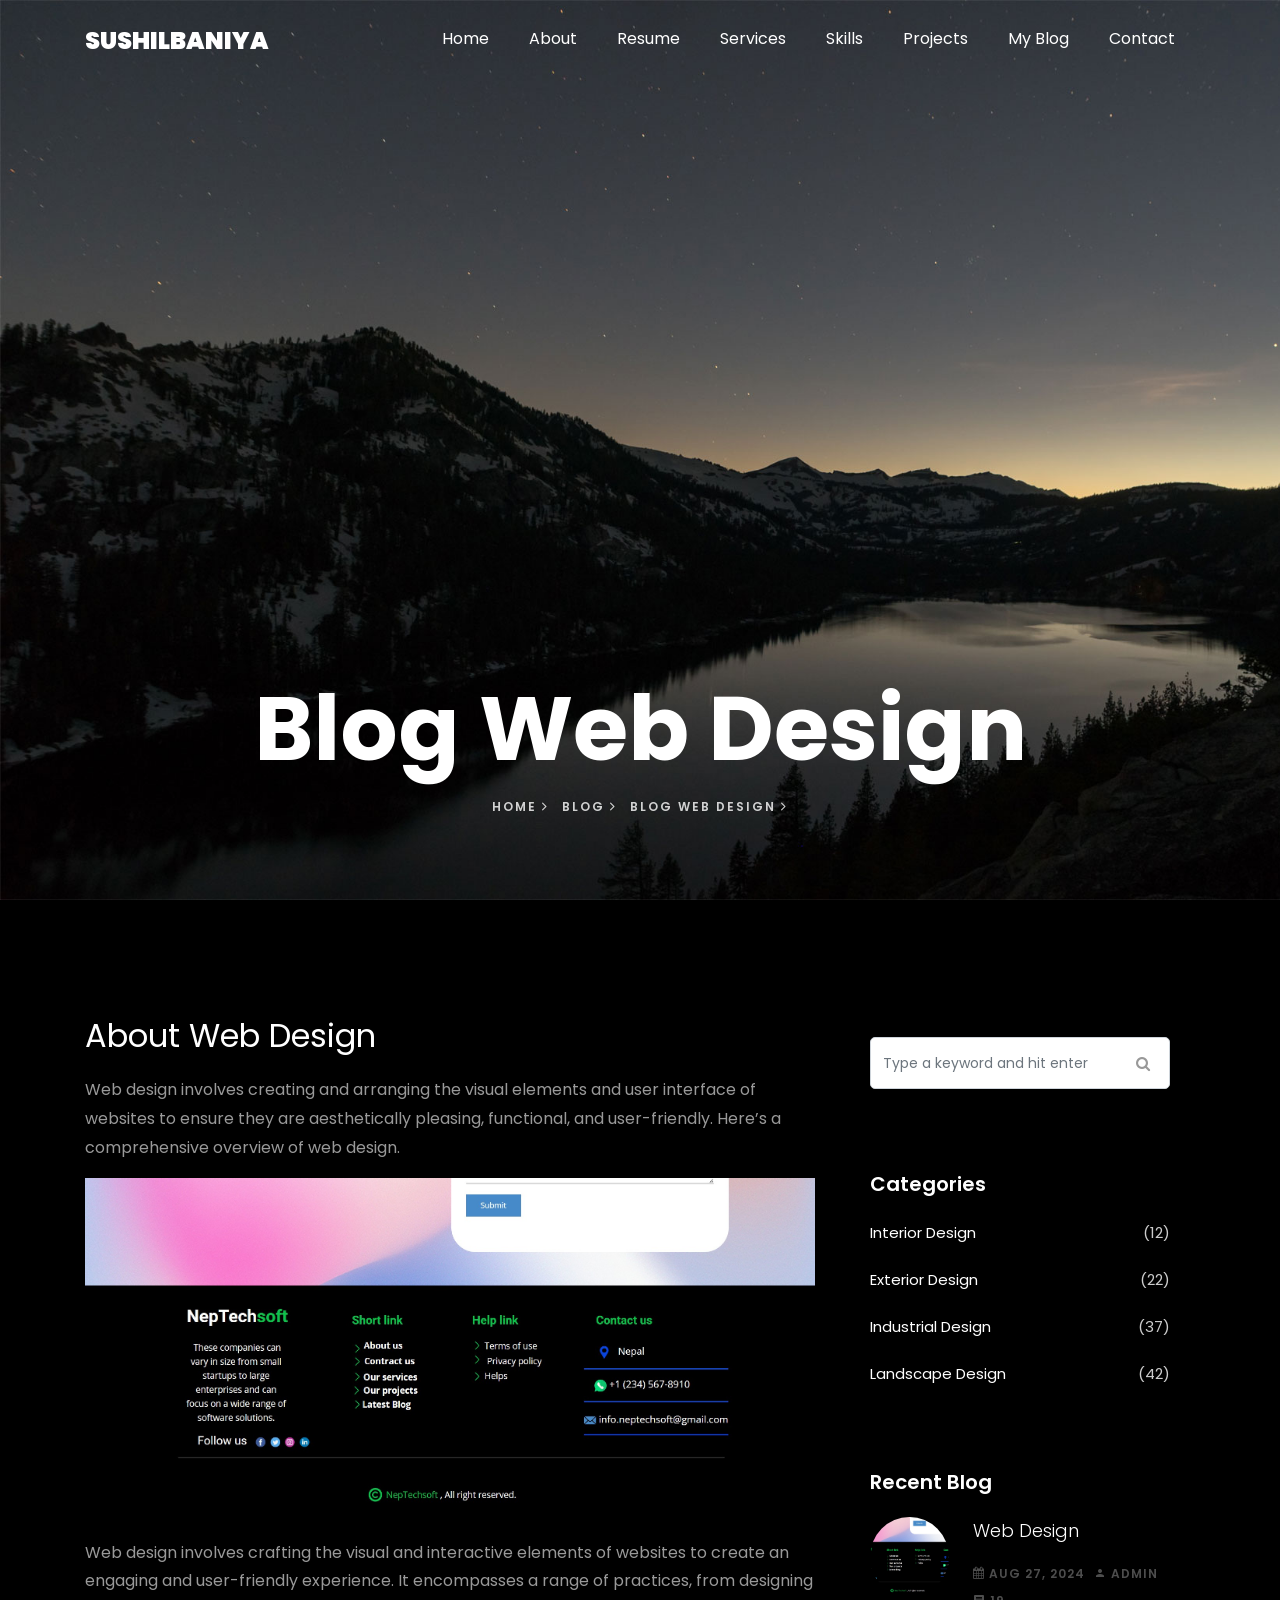
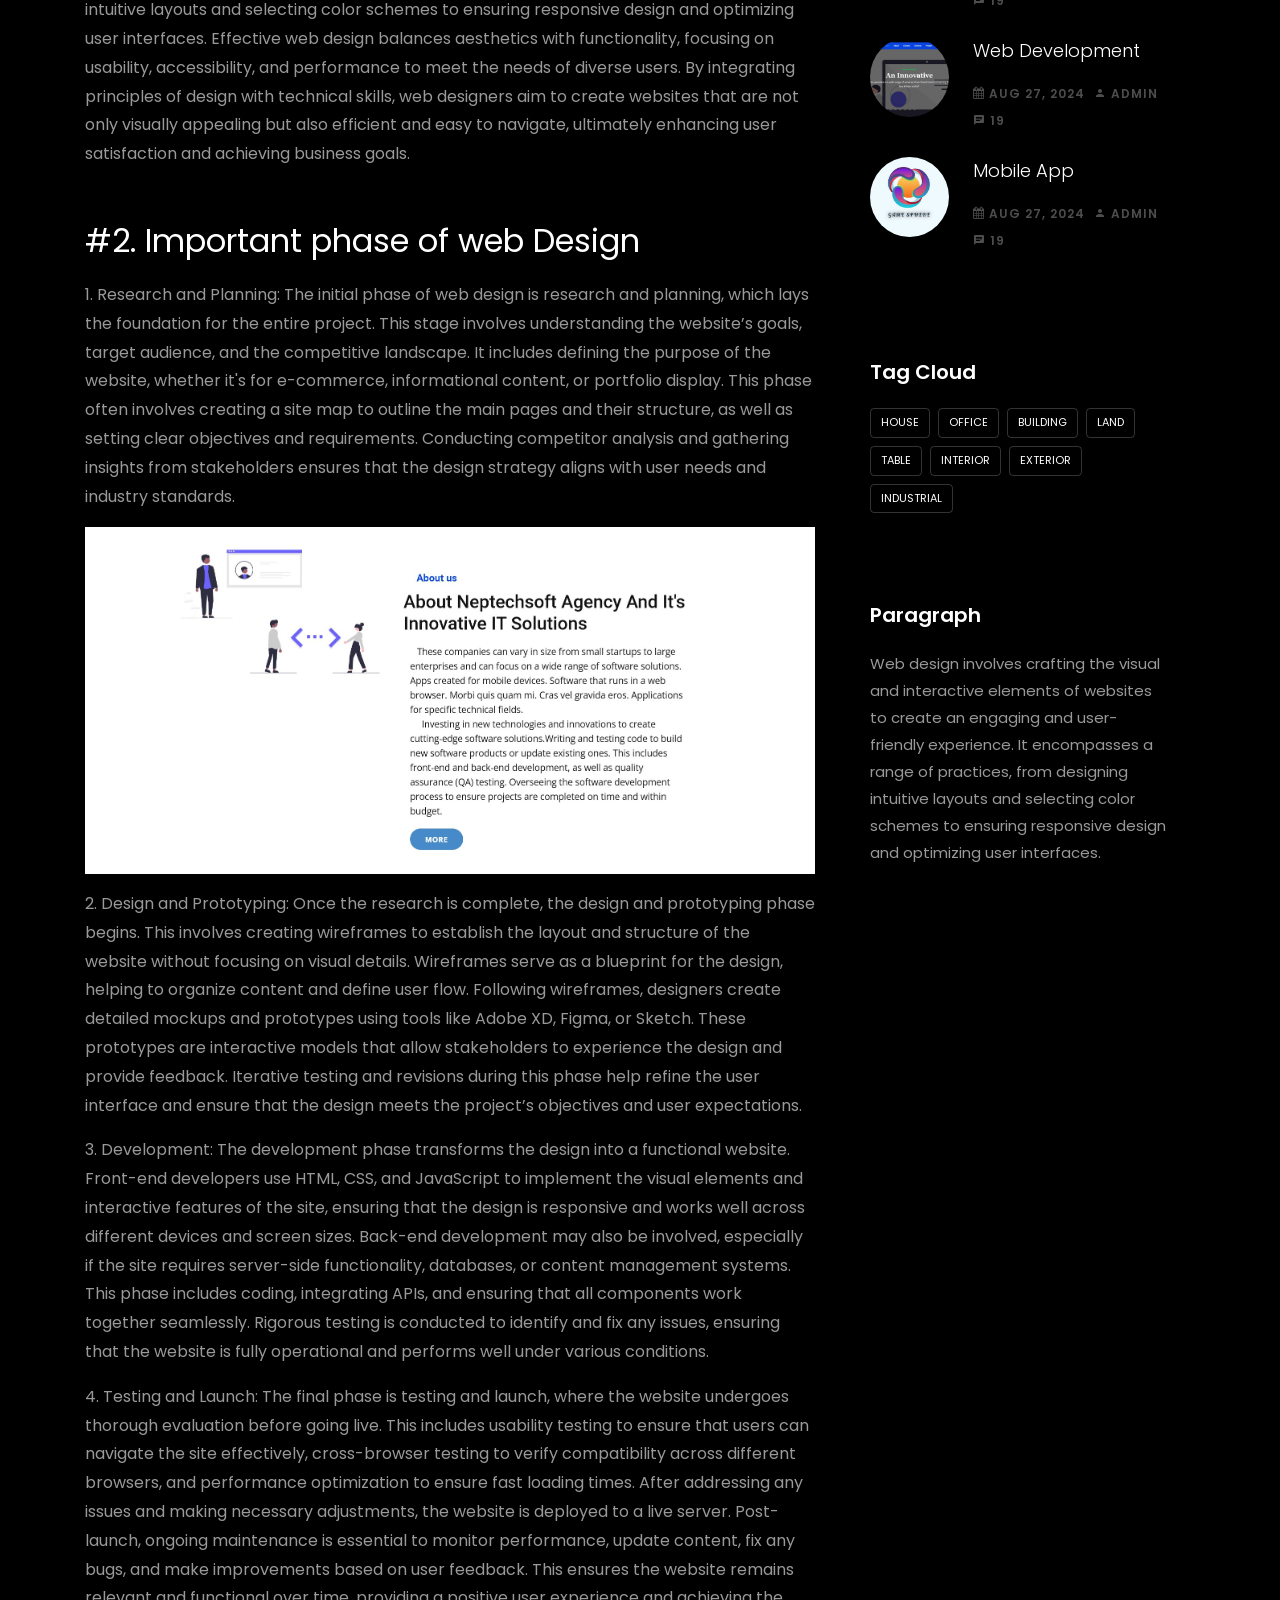
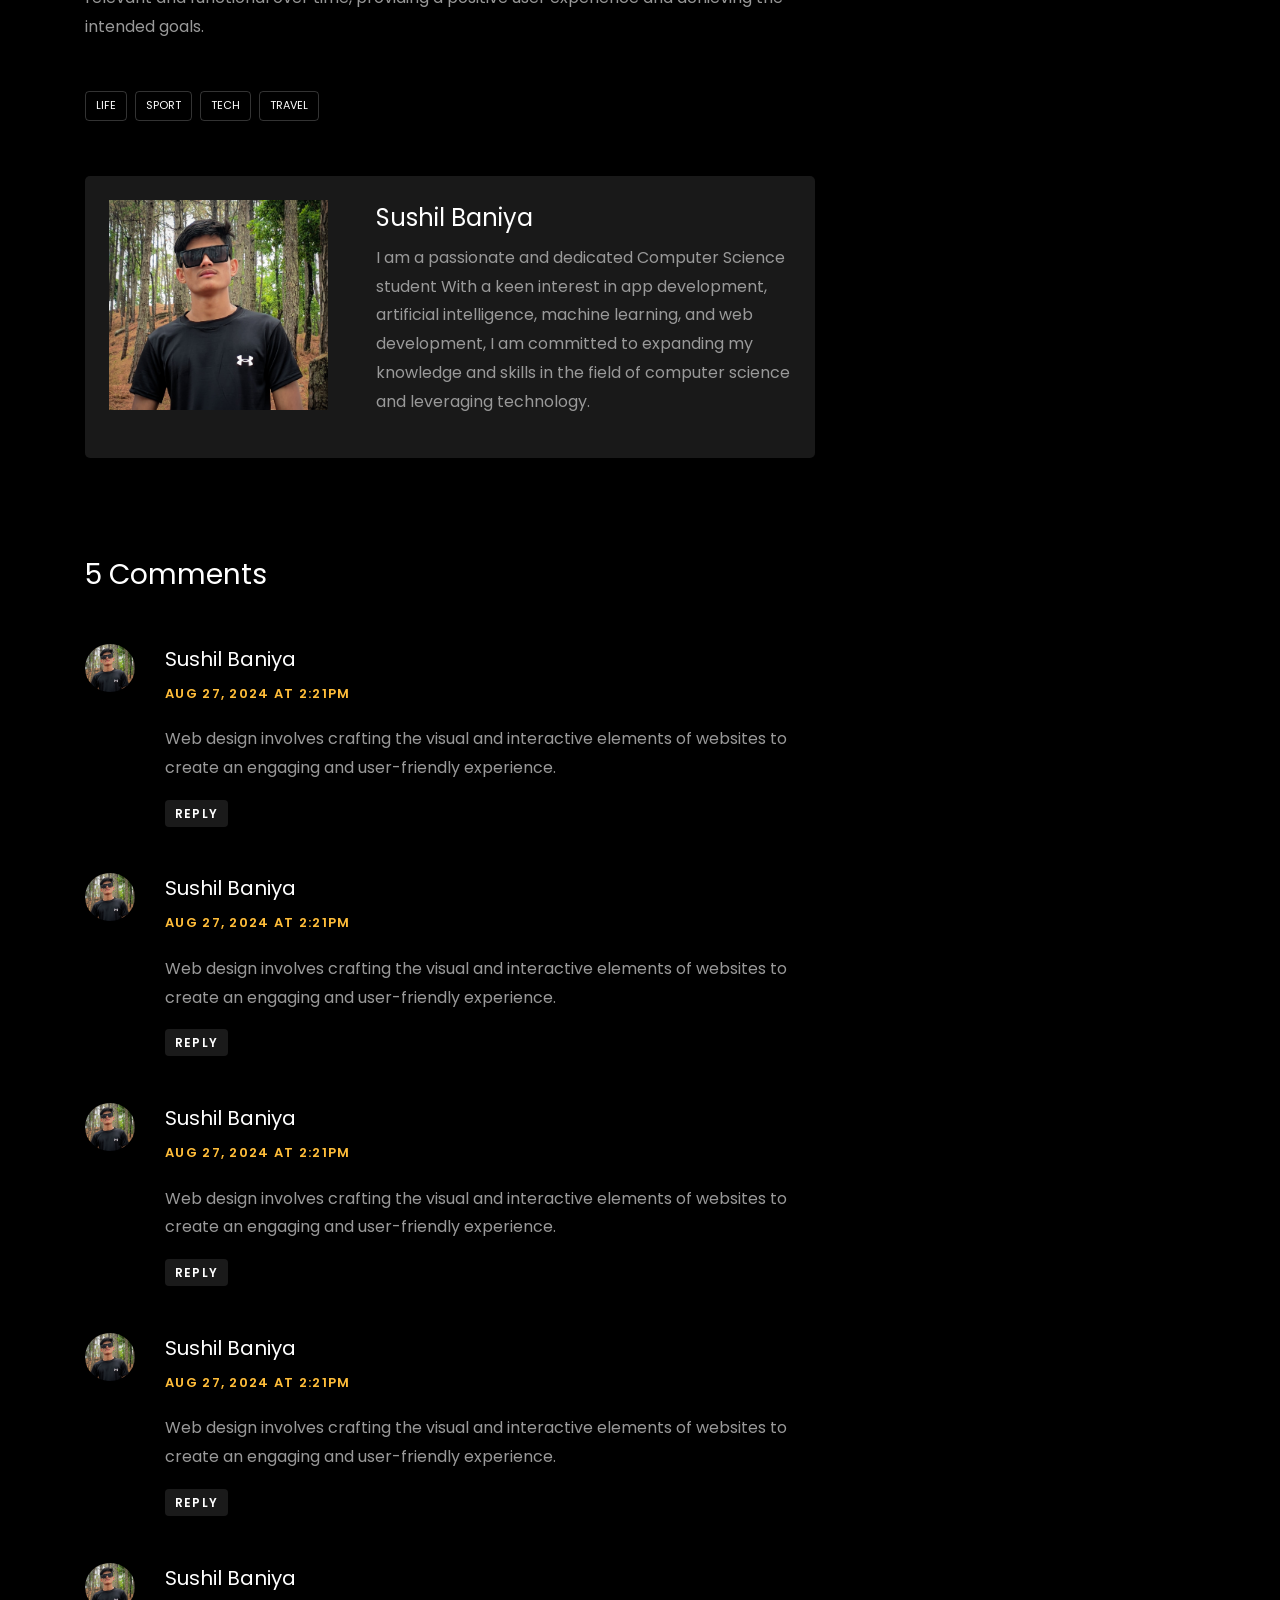
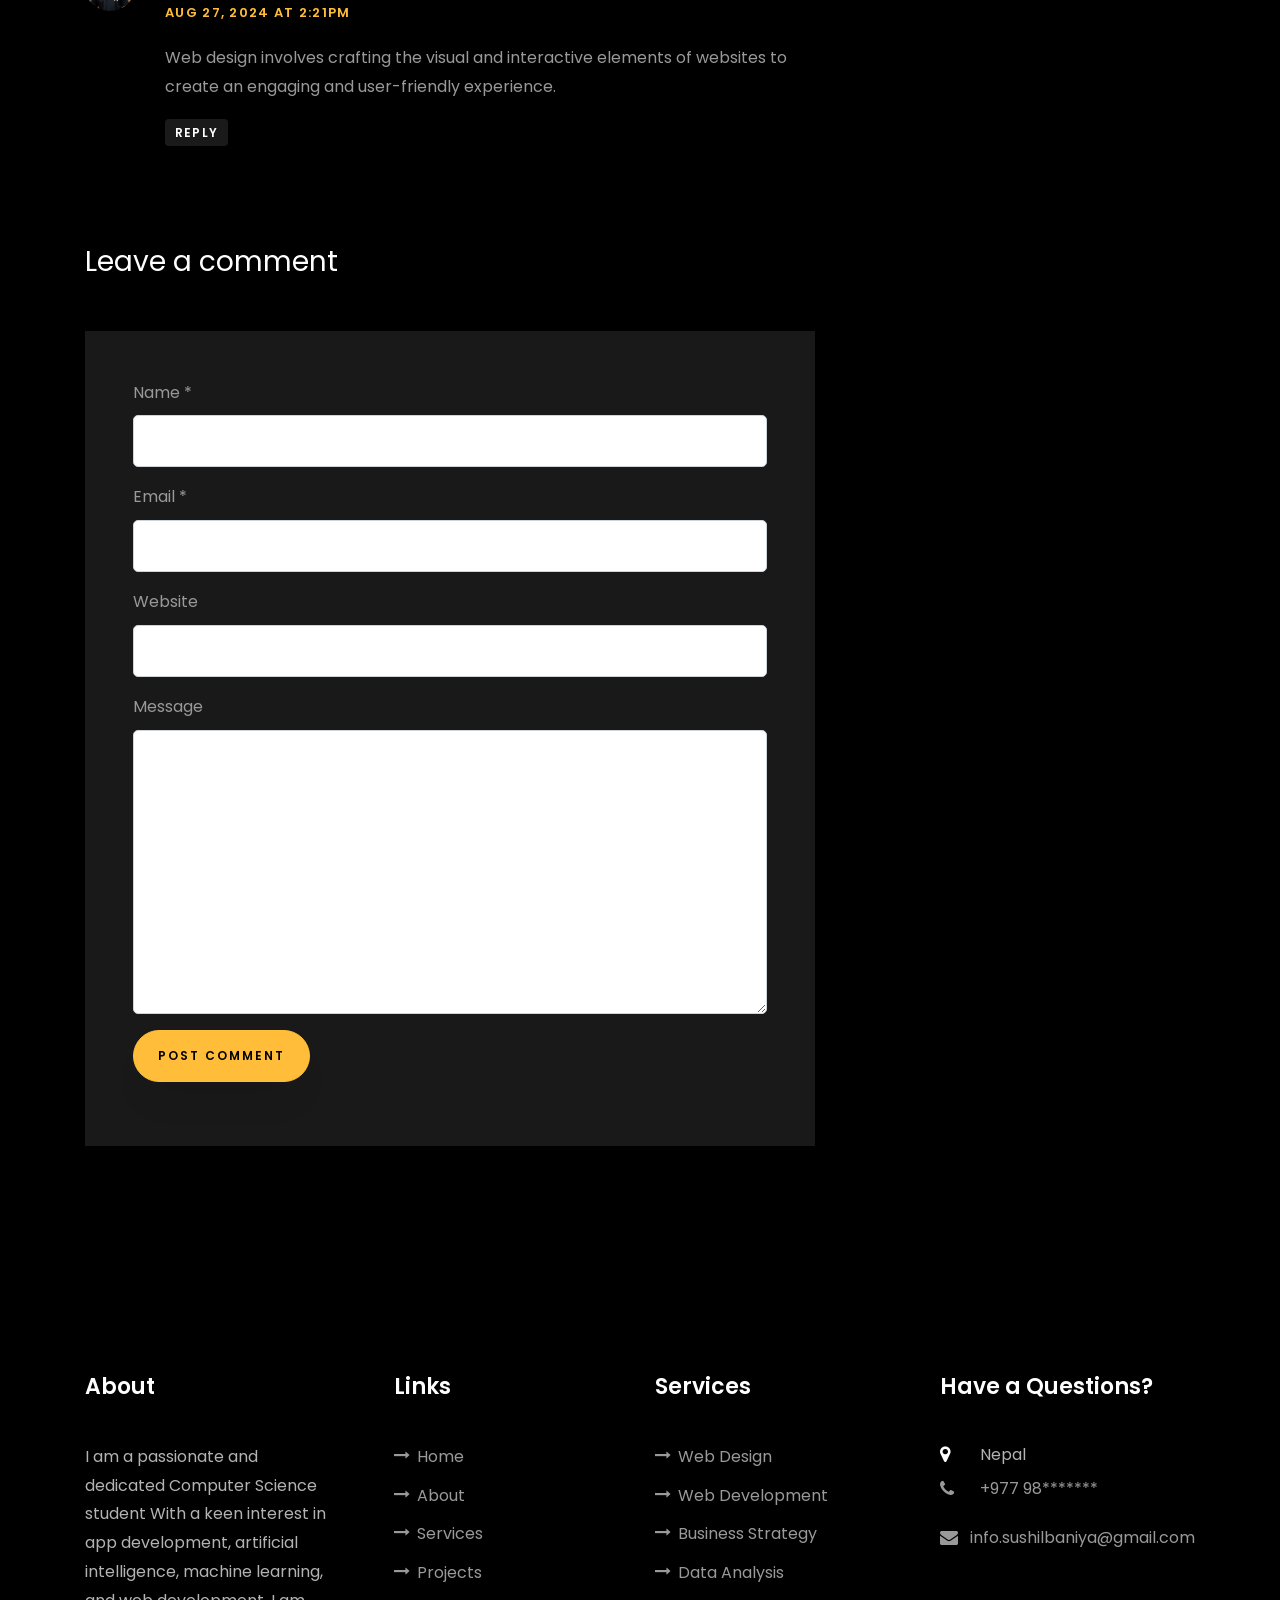
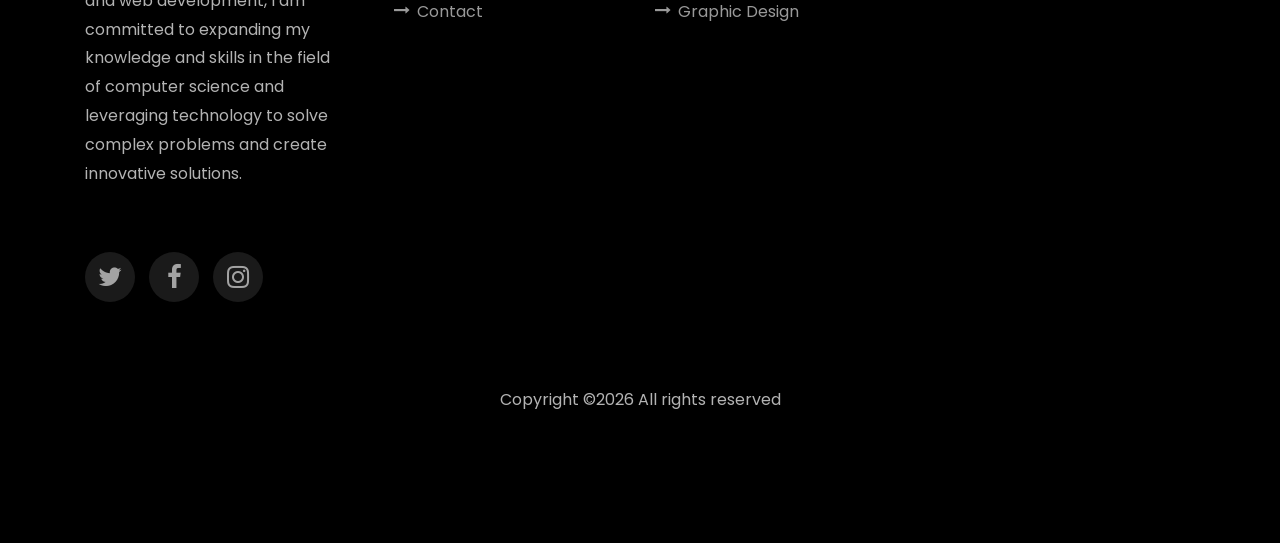
<file: single.html>
<!DOCTYPE html>
<html lang="en">
  <head>
    <title>SushilBaniya-Blog web Design</title>
    <meta charset="utf-8">
    <meta name="viewport" content="width=device-width, initial-scale=1, shrink-to-fit=no">
    <link rel="shortcut icon" type="logo" href="images/sushil....jpg">
    <link href="https://fonts.googleapis.com/css?family=Poppins:100,200,300,400,500,600,700,800,900" rel="stylesheet">

    <link rel="stylesheet" href="css/open-iconic-bootstrap.min.css">
    <link rel="stylesheet" href="css/animate.css">
    
    <link rel="stylesheet" href="css/owl.carousel.min.css">
    <link rel="stylesheet" href="css/owl.theme.default.min.css">
    <link rel="stylesheet" href="css/magnific-popup.css">

    <link rel="stylesheet" href="css/aos.css">

    <link rel="stylesheet" href="css/ionicons.min.css">
    
    <link rel="stylesheet" href="css/flaticon.css">
    <link rel="stylesheet" href="css/icomoon.css">
    <link rel="stylesheet" href="css/style.css">
  </head>
  <body data-spy="scroll" data-target=".site-navbar-target" data-offset="300">
	  
	  
    <nav class="navbar navbar-expand-lg navbar-dark ftco_navbar ftco-navbar-light site-navbar-target" id="ftco-navbar">
	    <div class="container">
	      <a class="navbar-brand" href="index.html">sushilbaniya</a>
	      <button class="navbar-toggler js-fh5co-nav-toggle fh5co-nav-toggle" type="button" data-toggle="collapse" data-target="#ftco-nav" aria-controls="ftco-nav" aria-expanded="false" aria-label="Toggle navigation">
	        <span class="oi oi-menu"></span> Menu
	      </button>

	      <div class="collapse navbar-collapse" id="ftco-nav">
	        <ul class="navbar-nav nav ml-auto">
	          <li class="nav-item"><a href="index.html#home-section" class="nav-link"><span>Home</span></a></li>
	          <li class="nav-item"><a href="index.html#about-section" class="nav-link"><span>About</span></a></li>
	          <li class="nav-item"><a href="index.html#resume-section" class="nav-link"><span>Resume</span></a></li>
	          <li class="nav-item"><a href="index.html#services-section" class="nav-link"><span>Services</span></a></li>
	          <li class="nav-item"><a href="index.html#skills-section" class="nav-link"><span>Skills</span></a></li>
	          <li class="nav-item"><a href="index.html#projects-section" class="nav-link"><span>Projects</span></a></li>
	          <li class="nav-item"><a href="index.html#blog-section" class="nav-link"><span>My Blog</span></a></li>
	          <li class="nav-item"><a href="index.html#contact-section" class="nav-link"><span>Contact</span></a></li>
	        </ul>
	      </div>
	    </div>
	  </nav>
	  <section class="hero-wrap js-fullheight" style="background-image: url('images/bg_1.jpg');" data-stellar-background-ratio="0.5">
      <div class="overlay"></div>
      <div class="container">
        <div class="row no-gutters slider-text js-fullheight align-items-end justify-content-center">
          <div class="col-md-12 ftco-animate pb-5 mb-3 text-center">
            <h1 class="mb-3 bread">Blog Web Design</h1>
            <p class="breadcrumbs"><span class="mr-2"><a href="index.html">Home <i class="ion-ios-arrow-forward"></i></a></span> <span class="mr-2"><a href="#">Blog <i class="ion-ios-arrow-forward"></i></a></span> <span>Blog Web Design <i class="ion-ios-arrow-forward"></i></span></p>
          </div>
        </div>
      </div>
    </section>

    <section class="ftco-section">
      <div class="container">
        <div class="row">
          <div class="col-lg-8 ftco-animate">
            <h2 class="mb-3">About Web Design</h2>
            <p>Web design involves creating and arranging the visual elements and user interface of websites to ensure they are aesthetically pleasing, functional, and user-friendly. Here’s a comprehensive overview of web design.</p>
            <p>
              <img src="images/webdesign1.jpg" alt="" class="img-fluid">
            </p>
            <p>Web design involves crafting the visual and interactive elements of websites to create an engaging and user-friendly experience. It encompasses a range of practices, from designing intuitive layouts and selecting color schemes to ensuring responsive design and optimizing user interfaces. Effective web design balances aesthetics with functionality, focusing on usability, accessibility, and performance to meet the needs of diverse users. By integrating principles of design with technical skills, web designers aim to create websites that are not only visually appealing but also efficient and easy to navigate, ultimately enhancing user satisfaction and achieving business goals.</p>
            <h2 class="mb-3 mt-5">#2. Important phase of web Design</h2>
            <p>
              1. Research and Planning:
              
              The initial phase of web design is research and planning, which lays the foundation for the entire project. This stage involves understanding the website’s goals, target audience, and the competitive landscape. It includes defining the purpose of the website, whether it's for e-commerce, informational content, or portfolio display. This phase often involves creating a site map to outline the main pages and their structure, as well as setting clear objectives and requirements. Conducting competitor analysis and gathering insights from stakeholders ensures that the design strategy aligns with user needs and industry standards.</p>
            <p>
              <img src="images/webdesign2.jpg" alt="" class="img-fluid">
            </p>
            <p>2. Design and Prototyping:

              Once the research is complete, the design and prototyping phase begins. This involves creating wireframes to establish the layout and structure of the website without focusing on visual details. Wireframes serve as a blueprint for the design, helping to organize content and define user flow. Following wireframes, designers create detailed mockups and prototypes using tools like Adobe XD, Figma, or Sketch. These prototypes are interactive models that allow stakeholders to experience the design and provide feedback. Iterative testing and revisions during this phase help refine the user interface and ensure that the design meets the project’s objectives and user expectations.</p>
            <p>3. Development:

              The development phase transforms the design into a functional website. Front-end developers use HTML, CSS, and JavaScript to implement the visual elements and interactive features of the site, ensuring that the design is responsive and works well across different devices and screen sizes. Back-end development may also be involved, especially if the site requires server-side functionality, databases, or content management systems. This phase includes coding, integrating APIs, and ensuring that all components work together seamlessly. Rigorous testing is conducted to identify and fix any issues, ensuring that the website is fully operational and performs well under various conditions.</p>
            <p>4. Testing and Launch:

              The final phase is testing and launch, where the website undergoes thorough evaluation before going live. This includes usability testing to ensure that users can navigate the site effectively, cross-browser testing to verify compatibility across different browsers, and performance optimization to ensure fast loading times. After addressing any issues and making necessary adjustments, the website is deployed to a live server. Post-launch, ongoing maintenance is essential to monitor performance, update content, fix any bugs, and make improvements based on user feedback. This ensures the website remains relevant and functional over time, providing a positive user experience and achieving the intended goals.</p>
            <div class="tag-widget post-tag-container mb-5 mt-5">
              <div class="tagcloud">
                <a href="#" class="tag-cloud-link">Life</a>
                <a href="#" class="tag-cloud-link">Sport</a>
                <a href="#" class="tag-cloud-link">Tech</a>
                <a href="#" class="tag-cloud-link">Travel</a>
              </div>
            </div>
            
            <div class="about-author d-flex p-4 bg-dark">
              <div class="bio mr-5">
                <img src="images/sushil5.jpg" alt="Image placeholder" class="img-fluid mb-4">
              </div>
              <div class="desc">
                <h3>Sushil Baniya</h3>
                <p>I am a passionate and dedicated Computer Science student With a keen interest in app development, artificial intelligence, machine learning, and web development, I am committed to expanding my knowledge and skills in the field of computer science and leveraging technology.</p>
              </div>
            </div>


            <div class="pt-5 mt-5">
              <h3 class="mb-5">5 Comments</h3>
              <ul class="comment-list">
                <li class="comment">
                  <div class="vcard bio">
                    <img src="images/sushil5.jpg" alt="Image placeholder">
                  </div>
                  <div class="comment-body">
                    <h3>Sushil Baniya</h3>
                    <div class="meta">Aug 27, 2024 at 2:21pm</div>
                    <p>Web design involves crafting the visual and interactive elements of websites to create an engaging and user-friendly experience.</p>
                    <p><a href="#" class="reply">Reply</a></p>
                  </div>
                </li>

                <li class="comment">
                  <div class="vcard bio">
                    <img src="images/sushil5.jpg" alt="Image placeholder">
                  </div>
                  <div class="comment-body">
                    <h3>Sushil Baniya</h3>
                    <div class="meta">Aug 27, 2024 at 2:21pm</div>
                    <p>Web design involves crafting the visual and interactive elements of websites to create an engaging and user-friendly experience.</p>
                    <p><a href="#" class="reply">Reply</a></p>
                  </div>
                </li>

                <li class="comment">
                  <div class="vcard bio">
                    <img src="images/sushil5.jpg" alt="Image placeholder">
                  </div>
                  <div class="comment-body">
                    <h3>Sushil Baniya</h3>
                    <div class="meta">Aug 27, 2024 at 2:21pm</div>
                    <p>Web design involves crafting the visual and interactive elements of websites to create an engaging and user-friendly experience.</p>
                    <p><a href="#" class="reply">Reply</a></p>
                  </div>
                </li>


                <li class="comment">
                  <div class="vcard bio">
                    <img src="images/sushil5.jpg" alt="Image placeholder">
                  </div>
                  <div class="comment-body">
                    <h3>Sushil Baniya</h3>
                    <div class="meta">Aug 27, 2024 at 2:21pm</div>
                    <p>Web design involves crafting the visual and interactive elements of websites to create an engaging and user-friendly experience.</p>
                    <p><a href="#" class="reply">Reply</a></p>
                  </div>
                </li>

                <li class="comment">
                  <div class="vcard bio">
                    <img src="images/sushil5.jpg" alt="Image placeholder">
                  </div>
                  <div class="comment-body">
                    <h3>Sushil Baniya</h3>
                    <div class="meta">Aug 27, 2024 at 2:21pm</div>
                    <p>Web design involves crafting the visual and interactive elements of websites to create an engaging and user-friendly experience.</p>
                    <p><a href="#" class="reply">Reply</a></p>
                  </div>
                </li>
                      </ul>
                    </li>
                  </ul>
                </li>
              </ul>
              <!-- END comment-list -->
              
              <div class="comment-form-wrap pt-5">
                <h3 class="mb-5">Leave a comment</h3>
                <form action="#" class="p-5 bg-dark">
                  <div class="form-group">
                    <label for="name">Name *</label>
                    <input type="text" class="form-control" id="name">
                  </div>
                  <div class="form-group">
                    <label for="email">Email *</label>
                    <input type="email" class="form-control" id="email">
                  </div>
                  <div class="form-group">
                    <label for="website">Website</label>
                    <input type="url" class="form-control" id="website">
                  </div>

                  <div class="form-group">
                    <label for="message">Message</label>
                    <textarea name="" id="message" cols="30" rows="10" class="form-control"></textarea>
                  </div>
                  <div class="form-group">
                    <input type="submit" value="Post Comment" class="btn py-3 px-4 btn-primary">
                  </div>

                </form>
              </div>
            </div>

          </div> <!-- .col-md-8 -->
          <div class="col-lg-4 sidebar ftco-animate">
            <div class="sidebar-box">
              <form action="#" class="search-form">
                <div class="form-group">
                  <span class="icon icon-search"></span>
                  <input type="text" class="form-control" placeholder="Type a keyword and hit enter">
                </div>
              </form>
            </div>
            <div class="sidebar-box ftco-animate">
            	<h3 class="heading-sidebar">Categories</h3>
              <ul class="categories">
                <li><a href="#">Interior Design <span>(12)</span></a></li>
                <li><a href="#">Exterior Design <span>(22)</span></a></li>
                <li><a href="#">Industrial Design <span>(37)</span></a></li>
                <li><a href="#">Landscape Design <span>(42)</span></a></li>
              </ul>
            </div>

            <div class="sidebar-box ftco-animate">
              <h3 class="heading-sidebar">Recent Blog</h3>
              <div class="block-21 mb-4 d-flex">
                <a class="blog-img mr-4" style="background-image: url(images/webdesign1.jpg);"></a>
                <div class="text">
                  <h3 class="heading"><a href="#">Web Design</a></h3>
                  <div class="meta">
                    <div><a href="#"><span class="icon-calendar"></span> Aug 27, 2024</a></div>
                    <div><a href="#"><span class="icon-person"></span> Admin</a></div>
                    <div><a href="#"><span class="icon-chat"></span> 19</a></div>
                  </div>
                </div>
              </div>
              <div class="block-21 mb-4 d-flex">
                <a class="blog-img mr-4" style="background-image: url(images/neptechsoft.jpg);"></a>
                <div class="text">
                  <h3 class="heading"><a href="#">Web Development</a></h3>
                  <div class="meta">
                    <div><a href="#"><span class="icon-calendar"></span> Aug 27, 2024</a></div>
                    <div><a href="#"><span class="icon-person"></span> Admin</a></div>
                    <div><a href="#"><span class="icon-chat"></span> 19</a></div>
                  </div>
                </div>
              </div>
              <div class="block-21 mb-4 d-flex">
                <a class="blog-img mr-4" style="background-image: url(images/firstlogo.jpg);"></a>
                <div class="text">
                  <h3 class="heading"><a href="#">Mobile App</a></h3>
                  <div class="meta">
                    <div><a href="#"><span class="icon-calendar"></span> Aug 27, 2024</a></div>
                    <div><a href="#"><span class="icon-person"></span> Admin</a></div>
                    <div><a href="#"><span class="icon-chat"></span> 19</a></div>
                  </div>
                </div>
              </div>
            </div>

            <div class="sidebar-box ftco-animate">
              <h3 class="heading-sidebar">Tag Cloud</h3>
              <div class="tagcloud">
                <a href="#" class="tag-cloud-link">house</a>
                <a href="#" class="tag-cloud-link">office</a>
                <a href="#" class="tag-cloud-link">building</a>
                <a href="#" class="tag-cloud-link">land</a>
                <a href="#" class="tag-cloud-link">table</a>
                <a href="#" class="tag-cloud-link">interior</a>
                <a href="#" class="tag-cloud-link">exterior</a>
                <a href="#" class="tag-cloud-link">industrial</a>
              </div>
            </div>

            <div class="sidebar-box ftco-animate">
              <h3 class="heading-sidebar">Paragraph</h3>
              <p>Web design involves crafting the visual and interactive elements of websites to create an engaging and user-friendly experience. It encompasses a range of practices, from designing intuitive layouts and selecting color schemes to ensuring responsive design and optimizing user interfaces.</p>
            </div>
          </div>

        </div>
      </div>
    </section> <!-- .section -->
		

    <footer class="ftco-footer ftco-section">
      <div class="container">
        <div class="row mb-5">
          <div class="col-md">
            <div class="ftco-footer-widget mb-4">
              <h2 class="ftco-heading-2">About</h2>
              <p>I am a passionate and dedicated Computer Science student With a keen interest in app development, artificial intelligence, machine learning, and web development, I am committed to expanding my knowledge and skills in the field of computer science and leveraging technology to solve complex problems and create innovative solutions.</p>
              <ul class="ftco-footer-social list-unstyled float-md-left float-lft mt-5">
                <li class="ftco-animate"><a href="https://x.com/sushilbaniyaa"><span class="icon-twitter"></span></a></li>
                <li class="ftco-animate"><a href="https://www.facebook.com/profile.php?id=61561903710570"><span class="icon-facebook"></span></a></li>
                <li class="ftco-animate"><a href="https://www.instagram.com/sushilbaniyaa/"><span class="icon-instagram"></span></a></li>
              </ul>
            </div>
          </div>
          <div class="col-md">
            <div class="ftco-footer-widget mb-4 ml-md-4">
              <h2 class="ftco-heading-2">Links</h2>
              <ul class="list-unstyled">
                <li><a href="#"><span class="icon-long-arrow-right mr-2"></span>Home</a></li>
                <li><a href="#"><span class="icon-long-arrow-right mr-2"></span>About</a></li>
                <li><a href="#"><span class="icon-long-arrow-right mr-2"></span>Services</a></li>
                <li><a href="#"><span class="icon-long-arrow-right mr-2"></span>Projects</a></li>
                <li><a href="#"><span class="icon-long-arrow-right mr-2"></span>Contact</a></li>
              </ul>
            </div>
          </div>
          <div class="col-md">
             <div class="ftco-footer-widget mb-4">
              <h2 class="ftco-heading-2">Services</h2>
              <ul class="list-unstyled">
                <li><a href="#"><span class="icon-long-arrow-right mr-2"></span>Web Design</a></li>
                <li><a href="#"><span class="icon-long-arrow-right mr-2"></span>Web Development</a></li>
                <li><a href="#"><span class="icon-long-arrow-right mr-2"></span>Business Strategy</a></li>
                <li><a href="#"><span class="icon-long-arrow-right mr-2"></span>Data Analysis</a></li>
                <li><a href="#"><span class="icon-long-arrow-right mr-2"></span>Graphic Design</a></li>
              </ul>
            </div>
          </div>
          <div class="col-md">
            <div class="ftco-footer-widget mb-4">
            	<h2 class="ftco-heading-2">Have a Questions?</h2>
            	<div class="block-23 mb-3">
	              <ul>
	                <li><span class="icon icon-map-marker"></span><span class="text">Nepal</span></li>
	                <li><a href="#"><span class="icon icon-phone"></span><span class="text">+977 98*******</span></a></li>
	                <li><a href="#"><span class="icon icon-envelope"></span><span class="text">info.sushilbaniya@gmail.com</span></a></li>
	              </ul>
	            </div>
            </div>
          </div>
        </div>
        <div class="row">
          <div class="col-md-12 text-center">

            <p>
  Copyright &copy;<script>document.write(new Date().getFullYear());</script> All rights reserved</a>
  </p>
          </div>
        </div>
      </div>
    </footer>
    
  

  <!-- loader -->
  <div id="ftco-loader" class="show fullscreen"><svg class="circular" width="48px" height="48px"><circle class="path-bg" cx="24" cy="24" r="22" fill="none" stroke-width="4" stroke="#eeeeee"/><circle class="path" cx="24" cy="24" r="22" fill="none" stroke-width="4" stroke-miterlimit="10" stroke="#F96D00"/></svg></div>


  <script src="js/jquery.min.js"></script>
  <script src="js/jquery-migrate-3.0.1.min.js"></script>
  <script src="js/popper.min.js"></script>
  <script src="js/bootstrap.min.js"></script>
  <script src="js/jquery.easing.1.3.js"></script>
  <script src="js/jquery.waypoints.min.js"></script>
  <script src="js/jquery.stellar.min.js"></script>
  <script src="js/owl.carousel.min.js"></script>
  <script src="js/jquery.magnific-popup.min.js"></script>
  <script src="js/aos.js"></script>
  <script src="js/jquery.animateNumber.min.js"></script>
  <script src="js/scrollax.min.js"></script>
  
  <script src="js/main.js"></script>
    
  </body>
</html>
</file>
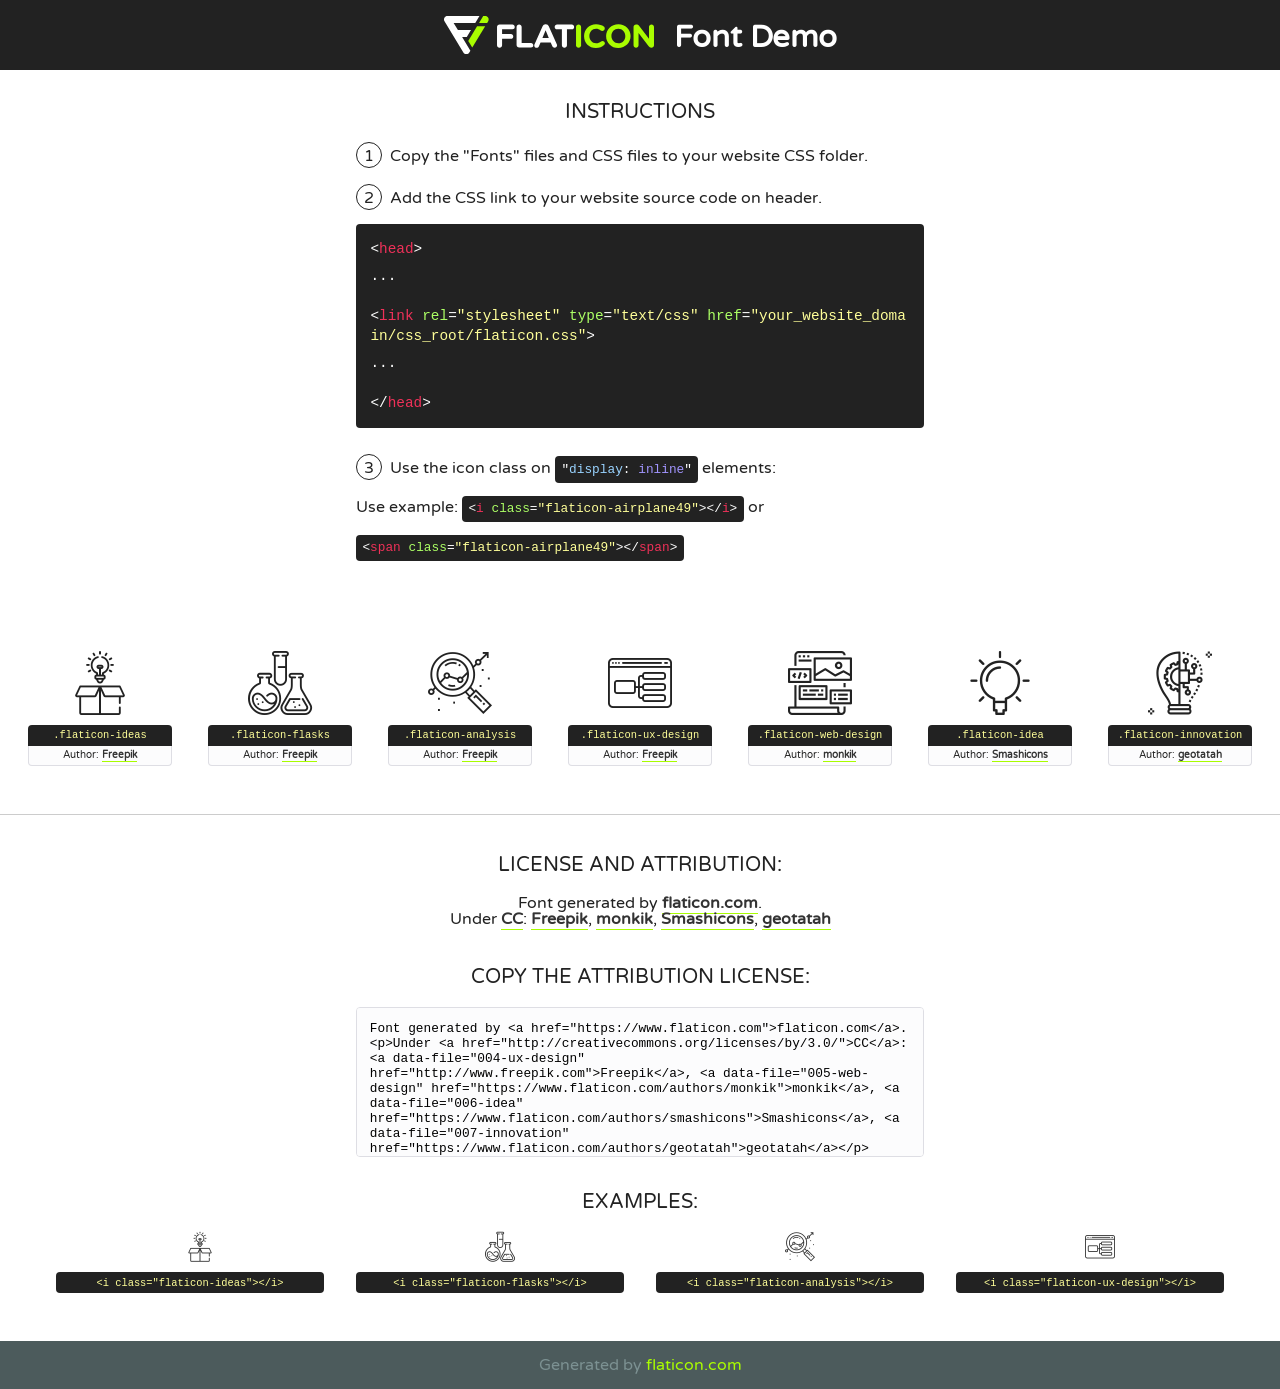
<file: fonts/flaticon/font/flaticon.html>
<!DOCTYPE html>
<!--
  Flaticon icon font: Flaticon
  Creation date: 20/03/2019 02:18
-->
<html>
<!DOCTYPE html>
<html>

<head>
    <title>Flaticon WebFont</title>
    <link href="http://fonts.googleapis.com/css?family=Varela+Round" rel="stylesheet" type="text/css" />
    <link rel="stylesheet" type="text/css" href="flaticon.css">
    <meta charset="UTF-8">
    <style>
    html, body, div, span, applet, object, iframe,
    h1, h2, h3, h4, h5, h6, p, blockquote, pre,
    a, abbr, acronym, address, big, cite, code,
    del, dfn, em, img, ins, kbd, q, s, samp,
    small, strike, strong, sub, sup, tt, var,
    b, u, i, center,
    dl, dt, dd, ol, ul, li,
    fieldset, form, label, legend,
    table, caption, tbody, tfoot, thead, tr, th, td,
    article, aside, canvas, details, embed, 
    figure, figcaption, footer, header, hgroup, 
    menu, nav, output, ruby, section, summary,
    time, mark, audio, video {
        margin: 0;
        padding: 0;
        border: 0;
        font-size: 100%;
        font: inherit;
        vertical-align: baseline;
    }
    /* HTML5 display-role reset for older browsers */
    article, aside, details, figcaption, figure, 
    footer, header, hgroup, menu, nav, section {
        display: block;
    }
    body {
        line-height: 1;
    }
    ol, ul {
        list-style: none;
    }
    blockquote, q {
        quotes: none;
    }
    blockquote:before, blockquote:after,
    q:before, q:after {
        content: '';
        content: none;
    }
    table {
        border-collapse: collapse;
        border-spacing: 0;
    }
    body {
        font-family: 'Varela Round', Helvetica, Arial, sans-serif;
        font-size: 16px;
        color: #222;
    }
    a {
        color: #333;
        border-bottom: 1px solid #a9fd00;
        font-weight: bold;
        text-decoration: none;
    }
    * {
        -moz-box-sizing: border-box;
        -webkit-box-sizing: border-box;
        box-sizing: border-box;
        margin: 0;
        padding: 0;
    }
    [class^="flaticon-"]:before, [class*=" flaticon-"]:before, [class^="flaticon-"]:after, [class*=" flaticon-"]:after {
        font-family: Flaticon;
        font-size: 30px;
        font-style: normal;
        margin-left: 20px;
        color: #333;
    }
    .wrapper {
        max-width: 600px;
        margin: auto;
        padding: 0 1em;
    }
    .title {
        font-size: 1.25em;
        text-align: center;
        margin-bottom: 1em;
        text-transform: uppercase;
    }
    header {
        text-align: center;
        background-color: #222;
        color: #fff;
        padding: 1em;
    }
    header .logo {
        width: 210px;
        height: 38px;
        display: inline-block;
        vertical-align: middle;
        margin-right: 1em;
        border: none;
    }
    header strong {
        font-size: 1.95em;
        font-weight: bold;
        vertical-align: middle;
        margin-top: 5px;
        display: inline-block;
    }
    .demo {
        margin: 2em auto;
        line-height: 1.25em;
    }
    .demo ul li {
        margin-bottom: 1em;
    }
    .demo ul li .num {
        color: #222;
        border-radius: 20px;
        display: inline-block;
        width: 26px;
        padding: 3px;
        height: 26px;
        text-align: center;
        margin-right: 0.5em;
        border: 1px solid #222;
    }
    .demo ul li code {
        background-color: #222;
        border-radius: 4px;
        padding: 0.25em 0.5em;
        display: inline-block;
        color: #fff;
        font-family: Consolas,Monaco,Lucida Console,Liberation Mono,DejaVu Sans Mono,Bitstream Vera Sans Mono,Courier New, monospace;
        font-weight: lighter;
        margin-top: 1em;
        font-size: 0.8em;
        word-break: break-all;
    }
    .demo ul li code.big {
        padding: 1em;
        font-size: 0.9em;
    }
    .demo ul li code .red {
        color: #EF3159;
    }
    .demo ul li code .green {
        color: #ACFF65;
    }
    .demo ul li code .yellow {
        color: #FFFF99;
    }
    .demo ul li code .blue {
        color: #99D3FF;
    }
    .demo ul li code .purple {
        color: #A295FF;
    }
    .demo ul li code .dots {
        margin-top: 0.5em;
        display: block;
    }
    #glyphs {
        border-bottom: 1px solid #ccc;
        padding: 2em 0;
        text-align: center;
    }
    .glyph {
        display: inline-block;
        width: 9em;
        margin: 1em;
        text-align: center;
        vertical-align: top;
        background: #FFF;
    }
    .glyph .glyph-icon {
        padding: 10px;
        display: block;
        font-family:"Flaticon";
        font-size: 64px;
        line-height: 1;
    }
    .glyph .glyph-icon:before {
        font-size: 64px;
        color: #222;
        margin-left: 0;
    }
    .class-name {
        font-size: 0.65em;
        background-color: #222;
        color: #fff;
        border-radius: 4px 4px 0 0;
        padding: 0.5em;
        color: #FFFF99;
        font-family: Consolas,Monaco,Lucida Console,Liberation Mono,DejaVu Sans Mono,Bitstream Vera Sans Mono,Courier New, monospace;
    }
    .author-name {
        font-size: 0.6em;
        background-color: #fcfcfd;
        border: 1px solid #DEDEE4;
        border-top: 0;
        border-radius: 0 0 4px 4px;
        padding: 0.5em;
    }
    .class-name:last-child {
        font-size: 10px;
        color:#888;
    }
    .class-name:last-child a {
        font-size: 10px;
        color:#555;
    }
    .class-name:last-child a:hover {
        color:#a9fd00;
    }
    .glyph > input {
        display: block;
        width: 100px;
        margin: 5px auto;
        text-align: center;
        font-size: 12px;
        cursor: text;
    }
    .glyph > input.icon-input {
        font-family:"Flaticon";
        font-size: 16px;
        margin-bottom: 10px;
    }
    .attribution .title {
        margin-top: 2em;
    }
    .attribution textarea {
        background-color: #fcfcfd;
        padding: 1em;
        border: none;
        box-shadow: none;
        border: 1px solid #DEDEE4;
        border-radius: 4px;
        resize: none;
        width: 100%;
        height: 150px;
        font-size: 0.8em;
        font-family: Consolas,Monaco,Lucida Console,Liberation Mono,DejaVu Sans Mono,Bitstream Vera Sans Mono,Courier New, monospace;
        -webkit-appearance: none;
    }
    .iconsuse {
        margin: 2em auto;
        text-align: center;
        max-width: 1200px;
    }
    .iconsuse:after {
        content: '';
        display: table;
        clear: both;
    }
    .iconsuse .image {
        float: left;
        width: 25%;
        padding: 0 1em;
    }
    .iconsuse .image p {
        margin-bottom: 1em;
    }
    .iconsuse .image span {
        display: block;
        font-size: 0.65em;
        background-color: #222;
        color: #fff;
        border-radius: 4px;
        padding: 0.5em;
        color: #FFFF99;
        margin-top: 1em;
        font-family: Consolas,Monaco,Lucida Console,Liberation Mono,DejaVu Sans Mono,Bitstream Vera Sans Mono,Courier New, monospace;
    }
    #footer {
        text-align: center;
        background-color: #4C5B5C;
        color: #7c9192;
        padding: 1em;
    }
    #footer a {
        border: none;
        color: #a9fd00;
        font-weight: normal;
    }
    @media (max-width: 960px) {
        .iconsuse .image {
            width: 50%;
        }
    }
    @media (max-width: 560px) {
        .iconsuse .image {
            width: 100%;
        }
    }
    </style>
</head>

<body class="characters-off">

    <header>
        <a href="https://www.flaticon.com" target="_blank" class="logo">
            <svg version="1.1" xmlns="http://www.w3.org/2000/svg" xmlns:xlink="http://www.w3.org/1999/xlink" xmlns:a="http://ns.adobe.com/AdobeSVGViewerExtensions/3.0/" viewBox="0 0 560.875 102.036" enable-background="new 0 0 560.875 102.036" xml:space="preserve">
                <defs>
                </defs>
                <g>
                    <g class="letters">
                        <path fill="#ffffff" d="M141.596,29.675c0-3.777,2.985-6.767,6.764-6.767h34.438c3.426,0,6.15,2.728,6.15,6.15
                        c0,3.43-2.724,6.149-6.15,6.149h-27.674v13.091h23.719c3.429,0,6.151,2.724,6.151,6.15c0,3.43-2.723,6.149-6.151,6.149h-23.719
                        v17.574c0,3.773-2.986,6.761-6.764,6.761c-3.779,0-6.764-2.989-6.764-6.761V29.675z"></path>
                        <path fill="#ffffff" d="M193.844,29.149c0-3.781,2.985-6.767,6.764-6.767c3.776,0,6.763,2.985,6.763,6.767v42.957h25.039
                        c3.426,0,6.149,2.726,6.149,6.153c0,3.425-2.723,6.15-6.149,6.15h-31.802c-3.779,0-6.764-2.986-6.764-6.768V29.149z"></path>
                        <path fill="#ffffff" d="M241.891,75.71l21.438-48.407c1.492-3.341,4.215-5.357,7.906-5.357h0.792
                        c3.686,0,6.323,2.017,7.815,5.357l21.439,48.407c0.436,0.967,0.701,1.845,0.701,2.723c0,3.602-2.809,6.501-6.414,6.501
                        c-3.161,0-5.269-1.845-6.499-4.655l-4.132-9.661h-27.059l-4.301,10.102c-1.144,2.631-3.426,4.214-6.237,4.214
                        c-3.517,0-6.24-2.81-6.24-6.325C241.1,77.64,241.451,76.677,241.891,75.71z M279.932,58.666l-8.521-20.297l-8.526,20.297H279.932
                        z"></path>
                        <path fill="#ffffff" d="M314.864,35.387H301.86c-3.429,0-6.239-2.813-6.239-6.238c0-3.429,2.811-6.24,6.239-6.24h39.533
                        c3.426,0,6.237,2.811,6.237,6.24c0,3.425-2.811,6.238-6.237,6.238h-13.001v42.785c0,3.773-2.99,6.761-6.764,6.761
                        c-3.779,0-6.764-2.989-6.764-6.761V35.387z"></path>
                        <path fill="#A9FD00" d="M352.615,29.149c0-3.781,2.985-6.767,6.767-6.767c3.774,0,6.761,2.985,6.761,6.767v49.024
                        c0,3.773-2.987,6.761-6.761,6.761c-3.781,0-6.767-2.989-6.767-6.761V29.149z"></path>
                        <path fill="#A9FD00" d="M374.132,53.836v-0.179c0-17.481,13.178-31.801,32.065-31.801c9.22,0,15.459,2.458,20.557,6.238
                        c1.402,1.054,2.637,2.985,2.637,5.357c0,3.692-2.985,6.59-6.681,6.59c-1.845,0-3.071-0.702-4.044-1.319
                        c-3.776-2.813-7.729-4.393-12.562-4.393c-10.364,0-17.831,8.611-17.831,19.154v0.173c0,10.542,7.291,19.329,17.831,19.329
                        c5.715,0,9.492-1.756,13.359-4.834c1.049-0.874,2.458-1.491,4.039-1.491c3.429,0,6.325,2.813,6.325,6.236
                        c0,2.106-1.056,3.78-2.282,4.834c-5.539,4.834-12.036,7.733-21.878,7.733C387.572,85.464,374.132,71.493,374.132,53.836z"></path>
                        <path fill="#A9FD00" d="M433.009,53.836v-0.179c0-17.481,13.79-31.801,32.766-31.801c18.981,0,32.592,14.143,32.592,31.628v0.173
                        c0,17.483-13.785,31.807-32.769,31.807C446.625,85.464,433.009,71.32,433.009,53.836z M484.224,53.836v-0.179
                        c0-10.539-7.725-19.326-18.626-19.326c-10.893,0-18.449,8.611-18.449,19.154v0.173c0,10.542,7.73,19.329,18.626,19.329
                        C476.676,72.986,484.224,64.378,484.224,53.836z"></path>
                        <path fill="#A9FD00" d="M506.233,29.321c0-3.774,2.99-6.763,6.767-6.763h1.401c3.252,0,5.183,1.583,7.029,3.953l26.093,34.265
                        V29.059c0-3.692,2.99-6.677,6.681-6.677c3.683,0,6.671,2.985,6.671,6.677v48.934c0,3.78-2.987,6.765-6.764,6.765h-0.436
                        c-3.257,0-5.188-1.581-7.034-3.953l-27.056-35.492v32.944c0,3.687-2.985,6.676-6.678,6.676c-3.683,0-6.673-2.989-6.673-6.676
                        V29.321z"></path>
                    </g>
                    <g class="insignia">
                        <path fill="#ffffff" d="M48.372,56.137h12.517l11.156-18.537H37.186L25.688,18.539h57.825L94.668,0H9.271
                        C5.925,0,2.842,1.801,1.198,4.716c-1.644,2.907-1.593,6.482,0.134,9.343l50.38,83.501c1.678,2.781,4.689,4.476,7.938,4.476
                        c3.246,0,6.257-1.695,7.935-4.476l2.898-4.804L48.372,56.137z"></path>
                        <g class="i">
                            <path fill="#A9FD00" d="M93.575,18.539h0.031v0.004l21.652,0.004l2.705-4.488c1.727-2.861,1.778-6.436,0.133-9.343
                            C116.454,1.801,113.371,0,110.026,0h-5.294L93.575,18.539z"></path>
                            <polygon fill="#A9FD00" points="88.291,27.356 64.725,66.486 75.519,84.404 109.942,27.356"></polygon>
                        </g>
                    </g>
                </g>
            </svg>
        </a>
        <strong>Font Demo</strong>
    </header>


    <section class="demo wrapper">

        <p class="title">Instructions</p>

        <ul>
            <li>
                <span class="num">1</span>Copy the "Fonts" files and CSS files to your website CSS folder.
            </li>
            <li>
                <span class="num">2</span>Add the CSS link to your website source code on header.
                <code class="big">
                    &lt;<span class="red">head</span>&gt;
                    <br/><span class="dots">...</span>
                    <br/>&lt;<span class="red">link</span> <span class="green">rel</span>=<span class="yellow">"stylesheet"</span> <span class="green">type</span>=<span class="yellow">"text/css"</span> <span class="green">href</span>=<span class="yellow">"your_website_domain/css_root/flaticon.css"</span>&gt;
                    <br/><span class="dots">...</span>
                    <br/>&lt;/<span class="red">head</span>&gt;
                </code>
            </li>

            <li>
                <p>
                    <span class="num">3</span>Use the icon class on <code>"<span class="blue">display</span>:<span class="purple"> inline</span>"</code> elements:
                    <br />
                    Use example: <code>&lt;<span class="red">i</span> <span class="green">class</span>=<span class="yellow">&quot;flaticon-airplane49&quot;</span>&gt;&lt;/<span class="red">i</span>&gt;</code> or <code>&lt;<span class="red">span</span> <span class="green">class</span>=<span class="yellow">&quot;flaticon-airplane49&quot;</span>&gt;&lt;/<span class="red">span</span>&gt;</code>
            </li>
        </ul>

    </section>




   <section id="glyphs">          
    
      
        <div class="glyph"><div class="glyph-icon flaticon-ideas"></div>
            <div class="class-name">.flaticon-ideas</div>
            <div class="author-name">Author: <a data-file="001-ideas" href="http://www.freepik.com">Freepik</a> </div> 
        </div>        
        
        <div class="glyph"><div class="glyph-icon flaticon-flasks"></div>
            <div class="class-name">.flaticon-flasks</div>
            <div class="author-name">Author: <a data-file="002-flasks" href="http://www.freepik.com">Freepik</a> </div> 
        </div>        
        
        <div class="glyph"><div class="glyph-icon flaticon-analysis"></div>
            <div class="class-name">.flaticon-analysis</div>
            <div class="author-name">Author: <a data-file="003-analysis" href="http://www.freepik.com">Freepik</a> </div> 
        </div>        
        
        <div class="glyph"><div class="glyph-icon flaticon-ux-design"></div>
            <div class="class-name">.flaticon-ux-design</div>
            <div class="author-name">Author: <a data-file="004-ux-design" href="http://www.freepik.com">Freepik</a> </div> 
        </div>        
        
        <div class="glyph"><div class="glyph-icon flaticon-web-design"></div>
            <div class="class-name">.flaticon-web-design</div>
            <div class="author-name">Author: <a data-file="005-web-design" href="https://www.flaticon.com/authors/monkik">monkik</a> </div> 
        </div>        
        
        <div class="glyph"><div class="glyph-icon flaticon-idea"></div>
            <div class="class-name">.flaticon-idea</div>
            <div class="author-name">Author: <a data-file="006-idea" href="https://www.flaticon.com/authors/smashicons">Smashicons</a> </div> 
        </div>        
        
        <div class="glyph"><div class="glyph-icon flaticon-innovation"></div>
            <div class="class-name">.flaticon-innovation</div>
            <div class="author-name">Author: <a data-file="007-innovation" href="https://www.flaticon.com/authors/geotatah">geotatah</a> </div> 
        </div>        
        

    </section>



    <section class="attribution wrapper"   style="text-align:center;">

      <div class="title">License and attribution:</div><div class="attrDiv">Font generated by <a href="https://www.flaticon.com">flaticon.com</a>. <div><p>Under <a href="http://creativecommons.org/licenses/by/3.0/">CC</a>: <a data-file="004-ux-design" href="http://www.freepik.com">Freepik</a>, <a data-file="005-web-design" href="https://www.flaticon.com/authors/monkik">monkik</a>, <a data-file="006-idea" href="https://www.flaticon.com/authors/smashicons">Smashicons</a>, <a data-file="007-innovation" href="https://www.flaticon.com/authors/geotatah">geotatah</a></p>  </div>
      </div>
      <div class="title">Copy the Attribution License:</div>

    <textarea onclick="this.focus();this.select();">Font generated by &lt;a href=&quot;https://www.flaticon.com&quot;&gt;flaticon.com&lt;/a&gt;. <p>Under <a href="http://creativecommons.org/licenses/by/3.0/">CC</a>: <a data-file="004-ux-design" href="http://www.freepik.com">Freepik</a>, <a data-file="005-web-design" href="https://www.flaticon.com/authors/monkik">monkik</a>, <a data-file="006-idea" href="https://www.flaticon.com/authors/smashicons">Smashicons</a>, <a data-file="007-innovation" href="https://www.flaticon.com/authors/geotatah">geotatah</a></p>  
     </textarea>

    </section>

    <section class="iconsuse">

          <div class="title">Examples:</div>            
             
            <div class="image">
                <p>
                    <i class="glyph-icon flaticon-ideas"></i> 
                    <span>&lt;i class=&quot;flaticon-ideas&quot;&gt;&lt;/i&gt;</span>
                </p>
            </div>
            
            <div class="image">
                <p>
                    <i class="glyph-icon flaticon-flasks"></i> 
                    <span>&lt;i class=&quot;flaticon-flasks&quot;&gt;&lt;/i&gt;</span>
                </p>
            </div>
            
            <div class="image">
                <p>
                    <i class="glyph-icon flaticon-analysis"></i> 
                    <span>&lt;i class=&quot;flaticon-analysis&quot;&gt;&lt;/i&gt;</span>
                </p>
            </div>
            
            <div class="image">
                <p>
                    <i class="glyph-icon flaticon-ux-design"></i> 
                    <span>&lt;i class=&quot;flaticon-ux-design&quot;&gt;&lt;/i&gt;</span>
                </p>
            </div>
                       
        </div>
                            
    </section>

<div id="footer">
    <div>Generated by <a href="https://www.flaticon.com">flaticon.com</a>
    </div>
</div>



</body>
</html>
</file>
<file: css/flaticon.css>
/*
  	Flaticon icon font: Flaticon
  	Creation date: 04/01/2019 13:45
  	*/


@font-face {
  font-family: "Flaticon";
  src: url("../fonts/flaticon/font/Flaticon.eot");
  src: url("../fonts/flaticon/font/Flaticon.eot?#iefix") format("embedded-opentype"),
       url("../fonts/flaticon/font/Flaticon.woff") format("woff"),
       url("../fonts/flaticon/font/Flaticon.ttf") format("truetype"),
       url("../fonts/flaticon/font/Flaticon.svg#Flaticon") format("svg");
  font-weight: normal;
  font-style: normal;
}

@media screen and (-webkit-min-device-pixel-ratio:0) {
  @font-face {
    font-family: "Flaticon";
    src: url("../fonts/flaticon/font/Flaticon.svg#Flaticon") format("svg");
  }
}

[class^="flaticon-"]:before, [class*=" flaticon-"]:before,
[class^="flaticon-"]:after, [class*=" flaticon-"]:after {   
  font-family: Flaticon;
  font-style: normal;
  font-weight: normal;
  font-variant: normal;
  text-transform: none;
  line-height: 1;

  /* Better Font Rendering =========== */
  -webkit-font-smoothing: antialiased;
  -moz-osx-font-smoothing: grayscale;
}

.flaticon-ideas:before { content: "\f100"; }
.flaticon-flasks:before { content: "\f101"; }
.flaticon-analysis:before { content: "\f102"; }
.flaticon-ux-design:before { content: "\f103"; }
.flaticon-web-design:before { content: "\f104"; }
.flaticon-idea:before { content: "\f105"; }
.flaticon-innovation:before { content: "\f106"; }
</file>
<file: css/icomoon.css>
@font-face {
  font-family: 'icomoon';
  src:  url('../fonts/icomoon/icomoon.eot?6tt51o');
  src:  url('../fonts/icomoon/icomoon.eot?6tt51o#iefix') format('embedded-opentype'),
    url('../fonts/icomoon/icomoon.ttf?6tt51o') format('truetype'),
    url('../fonts/icomoon/icomoon.woff?6tt51o') format('woff'),
    url('../fonts/icomoon/icomoon.svg?6tt51o#icomoon') format('svg');
  font-weight: normal;
  font-style: normal;
}

[class^="icon-"], [class*=" icon-"] {
  /* use !important to prevent issues with browser extensions that change fonts */
  font-family: 'icomoon' !important;
  speak: none;
  font-style: normal;
  font-weight: normal;
  font-variant: normal;
  text-transform: none;
  line-height: 1;

  /* Better Font Rendering =========== */
  -webkit-font-smoothing: antialiased;
  -moz-osx-font-smoothing: grayscale;
}

.icon-asterisk:before {
  content: "\f069";
}
.icon-plus:before {
  content: "\f067";
}
.icon-question:before {
  content: "\f128";
}
.icon-minus:before {
  content: "\f068";
}
.icon-glass:before {
  content: "\f000";
}
.icon-music:before {
  content: "\f001";
}
.icon-search:before {
  content: "\f002";
}
.icon-envelope-o:before {
  content: "\f003";
}
.icon-heart:before {
  content: "\f004";
}
.icon-star:before {
  content: "\f005";
}
.icon-star-o:before {
  content: "\f006";
}
.icon-user:before {
  content: "\f007";
}
.icon-film:before {
  content: "\f008";
}
.icon-th-large:before {
  content: "\f009";
}
.icon-th:before {
  content: "\f00a";
}
.icon-th-list:before {
  content: "\f00b";
}
.icon-check:before {
  content: "\f00c";
}
.icon-close:before {
  content: "\f00d";
}
.icon-remove:before {
  content: "\f00d";
}
.icon-times:before {
  content: "\f00d";
}
.icon-search-plus:before {
  content: "\f00e";
}
.icon-search-minus:before {
  content: "\f010";
}
.icon-power-off:before {
  content: "\f011";
}
.icon-signal:before {
  content: "\f012";
}
.icon-cog:before {
  content: "\f013";
}
.icon-gear:before {
  content: "\f013";
}
.icon-trash-o:before {
  content: "\f014";
}
.icon-home:before {
  content: "\f015";
}
.icon-file-o:before {
  content: "\f016";
}
.icon-clock-o:before {
  content: "\f017";
}
.icon-road:before {
  content: "\f018";
}
.icon-download:before {
  content: "\f019";
}
.icon-arrow-circle-o-down:before {
  content: "\f01a";
}
.icon-arrow-circle-o-up:before {
  content: "\f01b";
}
.icon-inbox:before {
  content: "\f01c";
}
.icon-play-circle-o:before {
  content: "\f01d";
}
.icon-repeat:before {
  content: "\f01e";
}
.icon-rotate-right:before {
  content: "\f01e";
}
.icon-refresh:before {
  content: "\f021";
}
.icon-list-alt:before {
  content: "\f022";
}
.icon-lock:before {
  content: "\f023";
}
.icon-flag:before {
  content: "\f024";
}
.icon-headphones:before {
  content: "\f025";
}
.icon-volume-off:before {
  content: "\f026";
}
.icon-volume-down:before {
  content: "\f027";
}
.icon-volume-up:before {
  content: "\f028";
}
.icon-qrcode:before {
  content: "\f029";
}
.icon-barcode:before {
  content: "\f02a";
}
.icon-tag:before {
  content: "\f02b";
}
.icon-tags:before {
  content: "\f02c";
}
.icon-book:before {
  content: "\f02d";
}
.icon-bookmark:before {
  content: "\f02e";
}
.icon-print:before {
  content: "\f02f";
}
.icon-camera:before {
  content: "\f030";
}
.icon-font:before {
  content: "\f031";
}
.icon-bold:before {
  content: "\f032";
}
.icon-italic:before {
  content: "\f033";
}
.icon-text-height:before {
  content: "\f034";
}
.icon-text-width:before {
  content: "\f035";
}
.icon-align-left:before {
  content: "\f036";
}
.icon-align-center:before {
  content: "\f037";
}
.icon-align-right:before {
  content: "\f038";
}
.icon-align-justify:before {
  content: "\f039";
}
.icon-list:before {
  content: "\f03a";
}
.icon-dedent:before {
  content: "\f03b";
}
.icon-outdent:before {
  content: "\f03b";
}
.icon-indent:before {
  content: "\f03c";
}
.icon-video-camera:before {
  content: "\f03d";
}
.icon-image:before {
  content: "\f03e";
}
.icon-photo:before {
  content: "\f03e";
}
.icon-picture-o:before {
  content: "\f03e";
}
.icon-pencil:before {
  content: "\f040";
}
.icon-map-marker:before {
  content: "\f041";
}
.icon-adjust:before {
  content: "\f042";
}
.icon-tint:before {
  content: "\f043";
}
.icon-edit:before {
  content: "\f044";
}
.icon-pencil-square-o:before {
  content: "\f044";
}
.icon-share-square-o:before {
  content: "\f045";
}
.icon-check-square-o:before {
  content: "\f046";
}
.icon-arrows:before {
  content: "\f047";
}
.icon-step-backward:before {
  content: "\f048";
}
.icon-fast-backward:before {
  content: "\f049";
}
.icon-backward:before {
  content: "\f04a";
}
.icon-play:before {
  content: "\f04b";
}
.icon-pause:before {
  content: "\f04c";
}
.icon-stop:before {
  content: "\f04d";
}
.icon-forward:before {
  content: "\f04e";
}
.icon-fast-forward:before {
  content: "\f050";
}
.icon-step-forward:before {
  content: "\f051";
}
.icon-eject:before {
  content: "\f052";
}
.icon-chevron-left:before {
  content: "\f053";
}
.icon-chevron-right:before {
  content: "\f054";
}
.icon-plus-circle:before {
  content: "\f055";
}
.icon-minus-circle:before {
  content: "\f056";
}
.icon-times-circle:before {
  content: "\f057";
}
.icon-check-circle:before {
  content: "\f058";
}
.icon-question-circle:before {
  content: "\f059";
}
.icon-info-circle:before {
  content: "\f05a";
}
.icon-crosshairs:before {
  content: "\f05b";
}
.icon-times-circle-o:before {
  content: "\f05c";
}
.icon-check-circle-o:before {
  content: "\f05d";
}
.icon-ban:before {
  content: "\f05e";
}
.icon-arrow-left:before {
  content: "\f060";
}
.icon-arrow-right:before {
  content: "\f061";
}
.icon-arrow-up:before {
  content: "\f062";
}
.icon-arrow-down:before {
  content: "\f063";
}
.icon-mail-forward:before {
  content: "\f064";
}
.icon-share:before {
  content: "\f064";
}
.icon-expand:before {
  content: "\f065";
}
.icon-compress:before {
  content: "\f066";
}
.icon-exclamation-circle:before {
  content: "\f06a";
}
.icon-gift:before {
  content: "\f06b";
}
.icon-leaf:before {
  content: "\f06c";
}
.icon-fire:before {
  content: "\f06d";
}
.icon-eye:before {
  content: "\f06e";
}
.icon-eye-slash:before {
  content: "\f070";
}
.icon-exclamation-triangle:before {
  content: "\f071";
}
.icon-warning:before {
  content: "\f071";
}
.icon-plane:before {
  content: "\f072";
}
.icon-calendar:before {
  content: "\f073";
}
.icon-random:before {
  content: "\f074";
}
.icon-comment:before {
  content: "\f075";
}
.icon-magnet:before {
  content: "\f076";
}
.icon-chevron-up:before {
  content: "\f077";
}
.icon-chevron-down:before {
  content: "\f078";
}
.icon-retweet:before {
  content: "\f079";
}
.icon-shopping-cart:before {
  content: "\f07a";
}
.icon-folder:before {
  content: "\f07b";
}
.icon-folder-open:before {
  content: "\f07c";
}
.icon-arrows-v:before {
  content: "\f07d";
}
.icon-arrows-h:before {
  content: "\f07e";
}
.icon-bar-chart:before {
  content: "\f080";
}
.icon-bar-chart-o:before {
  content: "\f080";
}
.icon-twitter-square:before {
  content: "\f081";
}
.icon-facebook-square:before {
  content: "\f082";
}
.icon-camera-retro:before {
  content: "\f083";
}
.icon-key:before {
  content: "\f084";
}
.icon-cogs:before {
  content: "\f085";
}
.icon-gears:before {
  content: "\f085";
}
.icon-comments:before {
  content: "\f086";
}
.icon-thumbs-o-up:before {
  content: "\f087";
}
.icon-thumbs-o-down:before {
  content: "\f088";
}
.icon-star-half:before {
  content: "\f089";
}
.icon-heart-o:before {
  content: "\f08a";
}
.icon-sign-out:before {
  content: "\f08b";
}
.icon-linkedin-square:before {
  content: "\f08c";
}
.icon-thumb-tack:before {
  content: "\f08d";
}
.icon-external-link:before {
  content: "\f08e";
}
.icon-sign-in:before {
  content: "\f090";
}
.icon-trophy:before {
  content: "\f091";
}
.icon-github-square:before {
  content: "\f092";
}
.icon-upload:before {
  content: "\f093";
}
.icon-lemon-o:before {
  content: "\f094";
}
.icon-phone:before {
  content: "\f095";
}
.icon-square-o:before {
  content: "\f096";
}
.icon-bookmark-o:before {
  content: "\f097";
}
.icon-phone-square:before {
  content: "\f098";
}
.icon-twitter:before {
  content: "\f099";
}
.icon-facebook:before {
  content: "\f09a";
}
.icon-facebook-f:before {
  content: "\f09a";
}
.icon-github:before {
  content: "\f09b";
}
.icon-unlock:before {
  content: "\f09c";
}
.icon-credit-card:before {
  content: "\f09d";
}
.icon-feed:before {
  content: "\f09e";
}
.icon-rss:before {
  content: "\f09e";
}
.icon-hdd-o:before {
  content: "\f0a0";
}
.icon-bullhorn:before {
  content: "\f0a1";
}
.icon-bell-o:before {
  content: "\f0a2";
}
.icon-certificate:before {
  content: "\f0a3";
}
.icon-hand-o-right:before {
  content: "\f0a4";
}
.icon-hand-o-left:before {
  content: "\f0a5";
}
.icon-hand-o-up:before {
  content: "\f0a6";
}
.icon-hand-o-down:before {
  content: "\f0a7";
}
.icon-arrow-circle-left:before {
  content: "\f0a8";
}
.icon-arrow-circle-right:before {
  content: "\f0a9";
}
.icon-arrow-circle-up:before {
  content: "\f0aa";
}
.icon-arrow-circle-down:before {
  content: "\f0ab";
}
.icon-globe:before {
  content: "\f0ac";
}
.icon-wrench:before {
  content: "\f0ad";
}
.icon-tasks:before {
  content: "\f0ae";
}
.icon-filter:before {
  content: "\f0b0";
}
.icon-briefcase:before {
  content: "\f0b1";
}
.icon-arrows-alt:before {
  content: "\f0b2";
}
.icon-group:before {
  content: "\f0c0";
}
.icon-users:before {
  content: "\f0c0";
}
.icon-chain:before {
  content: "\f0c1";
}
.icon-link:before {
  content: "\f0c1";
}
.icon-cloud:before {
  content: "\f0c2";
}
.icon-flask:before {
  content: "\f0c3";
}
.icon-cut:before {
  content: "\f0c4";
}
.icon-scissors:before {
  content: "\f0c4";
}
.icon-copy:before {
  content: "\f0c5";
}
.icon-files-o:before {
  content: "\f0c5";
}
.icon-paperclip:before {
  content: "\f0c6";
}
.icon-floppy-o:before {
  content: "\f0c7";
}
.icon-save:before {
  content: "\f0c7";
}
.icon-square:before {
  content: "\f0c8";
}
.icon-bars:before {
  content: "\f0c9";
}
.icon-navicon:before {
  content: "\f0c9";
}
.icon-reorder:before {
  content: "\f0c9";
}
.icon-list-ul:before {
  content: "\f0ca";
}
.icon-list-ol:before {
  content: "\f0cb";
}
.icon-strikethrough:before {
  content: "\f0cc";
}
.icon-underline:before {
  content: "\f0cd";
}
.icon-table:before {
  content: "\f0ce";
}
.icon-magic:before {
  content: "\f0d0";
}
.icon-truck:before {
  content: "\f0d1";
}
.icon-pinterest:before {
  content: "\f0d2";
}
.icon-pinterest-square:before {
  content: "\f0d3";
}
.icon-google-plus-square:before {
  content: "\f0d4";
}
.icon-google-plus:before {
  content: "\f0d5";
}
.icon-money:before {
  content: "\f0d6";
}
.icon-caret-down:before {
  content: "\f0d7";
}
.icon-caret-up:before {
  content: "\f0d8";
}
.icon-caret-left:before {
  content: "\f0d9";
}
.icon-caret-right:before {
  content: "\f0da";
}
.icon-columns:before {
  content: "\f0db";
}
.icon-sort:before {
  content: "\f0dc";
}
.icon-unsorted:before {
  content: "\f0dc";
}
.icon-sort-desc:before {
  content: "\f0dd";
}
.icon-sort-down:before {
  content: "\f0dd";
}
.icon-sort-asc:before {
  content: "\f0de";
}
.icon-sort-up:before {
  content: "\f0de";
}
.icon-envelope:before {
  content: "\f0e0";
}
.icon-linkedin:before {
  content: "\f0e1";
}
.icon-rotate-left:before {
  content: "\f0e2";
}
.icon-undo:before {
  content: "\f0e2";
}
.icon-gavel:before {
  content: "\f0e3";
}
.icon-legal:before {
  content: "\f0e3";
}
.icon-dashboard:before {
  content: "\f0e4";
}
.icon-tachometer:before {
  content: "\f0e4";
}
.icon-comment-o:before {
  content: "\f0e5";
}
.icon-comments-o:before {
  content: "\f0e6";
}
.icon-bolt:before {
  content: "\f0e7";
}
.icon-flash:before {
  content: "\f0e7";
}
.icon-sitemap:before {
  content: "\f0e8";
}
.icon-umbrella:before {
  content: "\f0e9";
}
.icon-clipboard:before {
  content: "\f0ea";
}
.icon-paste:before {
  content: "\f0ea";
}
.icon-lightbulb-o:before {
  content: "\f0eb";
}
.icon-exchange:before {
  content: "\f0ec";
}
.icon-cloud-download:before {
  content: "\f0ed";
}
.icon-cloud-upload:before {
  content: "\f0ee";
}
.icon-user-md:before {
  content: "\f0f0";
}
.icon-stethoscope:before {
  content: "\f0f1";
}
.icon-suitcase:before {
  content: "\f0f2";
}
.icon-bell:before {
  content: "\f0f3";
}
.icon-coffee:before {
  content: "\f0f4";
}
.icon-cutlery:before {
  content: "\f0f5";
}
.icon-file-text-o:before {
  content: "\f0f6";
}
.icon-building-o:before {
  content: "\f0f7";
}
.icon-hospital-o:before {
  content: "\f0f8";
}
.icon-ambulance:before {
  content: "\f0f9";
}
.icon-medkit:before {
  content: "\f0fa";
}
.icon-fighter-jet:before {
  content: "\f0fb";
}
.icon-beer:before {
  content: "\f0fc";
}
.icon-h-square:before {
  content: "\f0fd";
}
.icon-plus-square:before {
  content: "\f0fe";
}
.icon-angle-double-left:before {
  content: "\f100";
}
.icon-angle-double-right:before {
  content: "\f101";
}
.icon-angle-double-up:before {
  content: "\f102";
}
.icon-angle-double-down:before {
  content: "\f103";
}
.icon-angle-left:before {
  content: "\f104";
}
.icon-angle-right:before {
  content: "\f105";
}
.icon-angle-up:before {
  content: "\f106";
}
.icon-angle-down:before {
  content: "\f107";
}
.icon-desktop:before {
  content: "\f108";
}
.icon-laptop:before {
  content: "\f109";
}
.icon-tablet:before {
  content: "\f10a";
}
.icon-mobile:before {
  content: "\f10b";
}
.icon-mobile-phone:before {
  content: "\f10b";
}
.icon-circle-o:before {
  content: "\f10c";
}
.icon-quote-left:before {
  content: "\f10d";
}
.icon-quote-right:before {
  content: "\f10e";
}
.icon-spinner:before {
  content: "\f110";
}
.icon-circle:before {
  content: "\f111";
}
.icon-mail-reply:before {
  content: "\f112";
}
.icon-reply:before {
  content: "\f112";
}
.icon-github-alt:before {
  content: "\f113";
}
.icon-folder-o:before {
  content: "\f114";
}
.icon-folder-open-o:before {
  content: "\f115";
}
.icon-smile-o:before {
  content: "\f118";
}
.icon-frown-o:before {
  content: "\f119";
}
.icon-meh-o:before {
  content: "\f11a";
}
.icon-gamepad:before {
  content: "\f11b";
}
.icon-keyboard-o:before {
  content: "\f11c";
}
.icon-flag-o:before {
  content: "\f11d";
}
.icon-flag-checkered:before {
  content: "\f11e";
}
.icon-terminal:before {
  content: "\f120";
}
.icon-code:before {
  content: "\f121";
}
.icon-mail-reply-all:before {
  content: "\f122";
}
.icon-reply-all:before {
  content: "\f122";
}
.icon-star-half-empty:before {
  content: "\f123";
}
.icon-star-half-full:before {
  content: "\f123";
}
.icon-star-half-o:before {
  content: "\f123";
}
.icon-location-arrow:before {
  content: "\f124";
}
.icon-crop:before {
  content: "\f125";
}
.icon-code-fork:before {
  content: "\f126";
}
.icon-chain-broken:before {
  content: "\f127";
}
.icon-unlink:before {
  content: "\f127";
}
.icon-info:before {
  content: "\f129";
}
.icon-exclamation:before {
  content: "\f12a";
}
.icon-superscript:before {
  content: "\f12b";
}
.icon-subscript:before {
  content: "\f12c";
}
.icon-eraser:before {
  content: "\f12d";
}
.icon-puzzle-piece:before {
  content: "\f12e";
}
.icon-microphone:before {
  content: "\f130";
}
.icon-microphone-slash:before {
  content: "\f131";
}
.icon-shield:before {
  content: "\f132";
}
.icon-calendar-o:before {
  content: "\f133";
}
.icon-fire-extinguisher:before {
  content: "\f134";
}
.icon-rocket:before {
  content: "\f135";
}
.icon-maxcdn:before {
  content: "\f136";
}
.icon-chevron-circle-left:before {
  content: "\f137";
}
.icon-chevron-circle-right:before {
  content: "\f138";
}
.icon-chevron-circle-up:before {
  content: "\f139";
}
.icon-chevron-circle-down:before {
  content: "\f13a";
}
.icon-html5:before {
  content: "\f13b";
}
.icon-css3:before {
  content: "\f13c";
}
.icon-anchor:before {
  content: "\f13d";
}
.icon-unlock-alt:before {
  content: "\f13e";
}
.icon-bullseye:before {
  content: "\f140";
}
.icon-ellipsis-h:before {
  content: "\f141";
}
.icon-ellipsis-v:before {
  content: "\f142";
}
.icon-rss-square:before {
  content: "\f143";
}
.icon-play-circle:before {
  content: "\f144";
}
.icon-ticket:before {
  content: "\f145";
}
.icon-minus-square:before {
  content: "\f146";
}
.icon-minus-square-o:before {
  content: "\f147";
}
.icon-level-up:before {
  content: "\f148";
}
.icon-level-down:before {
  content: "\f149";
}
.icon-check-square:before {
  content: "\f14a";
}
.icon-pencil-square:before {
  content: "\f14b";
}
.icon-external-link-square:before {
  content: "\f14c";
}
.icon-share-square:before {
  content: "\f14d";
}
.icon-compass:before {
  content: "\f14e";
}
.icon-caret-square-o-down:before {
  content: "\f150";
}
.icon-toggle-down:before {
  content: "\f150";
}
.icon-caret-square-o-up:before {
  content: "\f151";
}
.icon-toggle-up:before {
  content: "\f151";
}
.icon-caret-square-o-right:before {
  content: "\f152";
}
.icon-toggle-right:before {
  content: "\f152";
}
.icon-eur:before {
  content: "\f153";
}
.icon-euro:before {
  content: "\f153";
}
.icon-gbp:before {
  content: "\f154";
}
.icon-dollar:before {
  content: "\f155";
}
.icon-usd:before {
  content: "\f155";
}
.icon-inr:before {
  content: "\f156";
}
.icon-rupee:before {
  content: "\f156";
}
.icon-cny:before {
  content: "\f157";
}
.icon-jpy:before {
  content: "\f157";
}
.icon-rmb:before {
  content: "\f157";
}
.icon-yen:before {
  content: "\f157";
}
.icon-rouble:before {
  content: "\f158";
}
.icon-rub:before {
  content: "\f158";
}
.icon-ruble:before {
  content: "\f158";
}
.icon-krw:before {
  content: "\f159";
}
.icon-won:before {
  content: "\f159";
}
.icon-bitcoin:before {
  content: "\f15a";
}
.icon-btc:before {
  content: "\f15a";
}
.icon-file:before {
  content: "\f15b";
}
.icon-file-text:before {
  content: "\f15c";
}
.icon-sort-alpha-asc:before {
  content: "\f15d";
}
.icon-sort-alpha-desc:before {
  content: "\f15e";
}
.icon-sort-amount-asc:before {
  content: "\f160";
}
.icon-sort-amount-desc:before {
  content: "\f161";
}
.icon-sort-numeric-asc:before {
  content: "\f162";
}
.icon-sort-numeric-desc:before {
  content: "\f163";
}
.icon-thumbs-up:before {
  content: "\f164";
}
.icon-thumbs-down:before {
  content: "\f165";
}
.icon-youtube-square:before {
  content: "\f166";
}
.icon-youtube:before {
  content: "\f167";
}
.icon-xing:before {
  content: "\f168";
}
.icon-xing-square:before {
  content: "\f169";
}
.icon-youtube-play:before {
  content: "\f16a";
}
.icon-dropbox:before {
  content: "\f16b";
}
.icon-stack-overflow:before {
  content: "\f16c";
}
.icon-instagram:before {
  content: "\f16d";
}
.icon-flickr:before {
  content: "\f16e";
}
.icon-adn:before {
  content: "\f170";
}
.icon-bitbucket:before {
  content: "\f171";
}
.icon-bitbucket-square:before {
  content: "\f172";
}
.icon-tumblr:before {
  content: "\f173";
}
.icon-tumblr-square:before {
  content: "\f174";
}
.icon-long-arrow-down:before {
  content: "\f175";
}
.icon-long-arrow-up:before {
  content: "\f176";
}
.icon-long-arrow-left:before {
  content: "\f177";
}
.icon-long-arrow-right:before {
  content: "\f178";
}
.icon-apple:before {
  content: "\f179";
}
.icon-windows:before {
  content: "\f17a";
}
.icon-android:before {
  content: "\f17b";
}
.icon-linux:before {
  content: "\f17c";
}
.icon-dribbble:before {
  content: "\f17d";
}
.icon-skype:before {
  content: "\f17e";
}
.icon-foursquare:before {
  content: "\f180";
}
.icon-trello:before {
  content: "\f181";
}
.icon-female:before {
  content: "\f182";
}
.icon-male:before {
  content: "\f183";
}
.icon-gittip:before {
  content: "\f184";
}
.icon-gratipay:before {
  content: "\f184";
}
.icon-sun-o:before {
  content: "\f185";
}
.icon-moon-o:before {
  content: "\f186";
}
.icon-archive:before {
  content: "\f187";
}
.icon-bug:before {
  content: "\f188";
}
.icon-vk:before {
  content: "\f189";
}
.icon-weibo:before {
  content: "\f18a";
}
.icon-renren:before {
  content: "\f18b";
}
.icon-pagelines:before {
  content: "\f18c";
}
.icon-stack-exchange:before {
  content: "\f18d";
}
.icon-arrow-circle-o-right:before {
  content: "\f18e";
}
.icon-arrow-circle-o-left:before {
  content: "\f190";
}
.icon-caret-square-o-left:before {
  content: "\f191";
}
.icon-toggle-left:before {
  content: "\f191";
}
.icon-dot-circle-o:before {
  content: "\f192";
}
.icon-wheelchair:before {
  content: "\f193";
}
.icon-vimeo-square:before {
  content: "\f194";
}
.icon-try:before {
  content: "\f195";
}
.icon-turkish-lira:before {
  content: "\f195";
}
.icon-plus-square-o:before {
  content: "\f196";
}
.icon-space-shuttle:before {
  content: "\f197";
}
.icon-slack:before {
  content: "\f198";
}
.icon-envelope-square:before {
  content: "\f199";
}
.icon-wordpress:before {
  content: "\f19a";
}
.icon-openid:before {
  content: "\f19b";
}
.icon-bank:before {
  content: "\f19c";
}
.icon-institution:before {
  content: "\f19c";
}
.icon-university:before {
  content: "\f19c";
}
.icon-graduation-cap:before {
  content: "\f19d";
}
.icon-mortar-board:before {
  content: "\f19d";
}
.icon-yahoo:before {
  content: "\f19e";
}
.icon-google:before {
  content: "\f1a0";
}
.icon-reddit:before {
  content: "\f1a1";
}
.icon-reddit-square:before {
  content: "\f1a2";
}
.icon-stumbleupon-circle:before {
  content: "\f1a3";
}
.icon-stumbleupon:before {
  content: "\f1a4";
}
.icon-delicious:before {
  content: "\f1a5";
}
.icon-digg:before {
  content: "\f1a6";
}
.icon-pied-piper-pp:before {
  content: "\f1a7";
}
.icon-pied-piper-alt:before {
  content: "\f1a8";
}
.icon-drupal:before {
  content: "\f1a9";
}
.icon-joomla:before {
  content: "\f1aa";
}
.icon-language:before {
  content: "\f1ab";
}
.icon-fax:before {
  content: "\f1ac";
}
.icon-building:before {
  content: "\f1ad";
}
.icon-child:before {
  content: "\f1ae";
}
.icon-paw:before {
  content: "\f1b0";
}
.icon-spoon:before {
  content: "\f1b1";
}
.icon-cube:before {
  content: "\f1b2";
}
.icon-cubes:before {
  content: "\f1b3";
}
.icon-behance:before {
  content: "\f1b4";
}
.icon-behance-square:before {
  content: "\f1b5";
}
.icon-steam:before {
  content: "\f1b6";
}
.icon-steam-square:before {
  content: "\f1b7";
}
.icon-recycle:before {
  content: "\f1b8";
}
.icon-automobile:before {
  content: "\f1b9";
}
.icon-car:before {
  content: "\f1b9";
}
.icon-cab:before {
  content: "\f1ba";
}
.icon-taxi:before {
  content: "\f1ba";
}
.icon-tree:before {
  content: "\f1bb";
}
.icon-spotify:before {
  content: "\f1bc";
}
.icon-deviantart:before {
  content: "\f1bd";
}
.icon-soundcloud:before {
  content: "\f1be";
}
.icon-database:before {
  content: "\f1c0";
}
.icon-file-pdf-o:before {
  content: "\f1c1";
}
.icon-file-word-o:before {
  content: "\f1c2";
}
.icon-file-excel-o:before {
  content: "\f1c3";
}
.icon-file-powerpoint-o:before {
  content: "\f1c4";
}
.icon-file-image-o:before {
  content: "\f1c5";
}
.icon-file-photo-o:before {
  content: "\f1c5";
}
.icon-file-picture-o:before {
  content: "\f1c5";
}
.icon-file-archive-o:before {
  content: "\f1c6";
}
.icon-file-zip-o:before {
  content: "\f1c6";
}
.icon-file-audio-o:before {
  content: "\f1c7";
}
.icon-file-sound-o:before {
  content: "\f1c7";
}
.icon-file-movie-o:before {
  content: "\f1c8";
}
.icon-file-video-o:before {
  content: "\f1c8";
}
.icon-file-code-o:before {
  content: "\f1c9";
}
.icon-vine:before {
  content: "\f1ca";
}
.icon-codepen:before {
  content: "\f1cb";
}
.icon-jsfiddle:before {
  content: "\f1cc";
}
.icon-life-bouy:before {
  content: "\f1cd";
}
.icon-life-buoy:before {
  content: "\f1cd";
}
.icon-life-ring:before {
  content: "\f1cd";
}
.icon-life-saver:before {
  content: "\f1cd";
}
.icon-support:before {
  content: "\f1cd";
}
.icon-circle-o-notch:before {
  content: "\f1ce";
}
.icon-ra:before {
  content: "\f1d0";
}
.icon-rebel:before {
  content: "\f1d0";
}
.icon-resistance:before {
  content: "\f1d0";
}
.icon-empire:before {
  content: "\f1d1";
}
.icon-ge:before {
  content: "\f1d1";
}
.icon-git-square:before {
  content: "\f1d2";
}
.icon-git:before {
  content: "\f1d3";
}
.icon-hacker-news:before {
  content: "\f1d4";
}
.icon-y-combinator-square:before {
  content: "\f1d4";
}
.icon-yc-square:before {
  content: "\f1d4";
}
.icon-tencent-weibo:before {
  content: "\f1d5";
}
.icon-qq:before {
  content: "\f1d6";
}
.icon-wechat:before {
  content: "\f1d7";
}
.icon-weixin:before {
  content: "\f1d7";
}
.icon-paper-plane:before {
  content: "\f1d8";
}
.icon-send:before {
  content: "\f1d8";
}
.icon-paper-plane-o:before {
  content: "\f1d9";
}
.icon-send-o:before {
  content: "\f1d9";
}
.icon-history:before {
  content: "\f1da";
}
.icon-circle-thin:before {
  content: "\f1db";
}
.icon-header:before {
  content: "\f1dc";
}
.icon-paragraph:before {
  content: "\f1dd";
}
.icon-sliders:before {
  content: "\f1de";
}
.icon-share-alt:before {
  content: "\f1e0";
}
.icon-share-alt-square:before {
  content: "\f1e1";
}
.icon-bomb:before {
  content: "\f1e2";
}
.icon-futbol-o:before {
  content: "\f1e3";
}
.icon-soccer-ball-o:before {
  content: "\f1e3";
}
.icon-tty:before {
  content: "\f1e4";
}
.icon-binoculars:before {
  content: "\f1e5";
}
.icon-plug:before {
  content: "\f1e6";
}
.icon-slideshare:before {
  content: "\f1e7";
}
.icon-twitch:before {
  content: "\f1e8";
}
.icon-yelp:before {
  content: "\f1e9";
}
.icon-newspaper-o:before {
  content: "\f1ea";
}
.icon-wifi:before {
  content: "\f1eb";
}
.icon-calculator:before {
  content: "\f1ec";
}
.icon-paypal:before {
  content: "\f1ed";
}
.icon-google-wallet:before {
  content: "\f1ee";
}
.icon-cc-visa:before {
  content: "\f1f0";
}
.icon-cc-mastercard:before {
  content: "\f1f1";
}
.icon-cc-discover:before {
  content: "\f1f2";
}
.icon-cc-amex:before {
  content: "\f1f3";
}
.icon-cc-paypal:before {
  content: "\f1f4";
}
.icon-cc-stripe:before {
  content: "\f1f5";
}
.icon-bell-slash:before {
  content: "\f1f6";
}
.icon-bell-slash-o:before {
  content: "\f1f7";
}
.icon-trash:before {
  content: "\f1f8";
}
.icon-copyright:before {
  content: "\f1f9";
}
.icon-at:before {
  content: "\f1fa";
}
.icon-eyedropper:before {
  content: "\f1fb";
}
.icon-paint-brush:before {
  content: "\f1fc";
}
.icon-birthday-cake:before {
  content: "\f1fd";
}
.icon-area-chart:before {
  content: "\f1fe";
}
.icon-pie-chart:before {
  content: "\f200";
}
.icon-line-chart:before {
  content: "\f201";
}
.icon-lastfm:before {
  content: "\f202";
}
.icon-lastfm-square:before {
  content: "\f203";
}
.icon-toggle-off:before {
  content: "\f204";
}
.icon-toggle-on:before {
  content: "\f205";
}
.icon-bicycle:before {
  content: "\f206";
}
.icon-bus:before {
  content: "\f207";
}
.icon-ioxhost:before {
  content: "\f208";
}
.icon-angellist:before {
  content: "\f209";
}
.icon-cc:before {
  content: "\f20a";
}
.icon-ils:before {
  content: "\f20b";
}
.icon-shekel:before {
  content: "\f20b";
}
.icon-sheqel:before {
  content: "\f20b";
}
.icon-meanpath:before {
  content: "\f20c";
}
.icon-buysellads:before {
  content: "\f20d";
}
.icon-connectdevelop:before {
  content: "\f20e";
}
.icon-dashcube:before {
  content: "\f210";
}
.icon-forumbee:before {
  content: "\f211";
}
.icon-leanpub:before {
  content: "\f212";
}
.icon-sellsy:before {
  content: "\f213";
}
.icon-shirtsinbulk:before {
  content: "\f214";
}
.icon-simplybuilt:before {
  content: "\f215";
}
.icon-skyatlas:before {
  content: "\f216";
}
.icon-cart-plus:before {
  content: "\f217";
}
.icon-cart-arrow-down:before {
  content: "\f218";
}
.icon-diamond:before {
  content: "\f219";
}
.icon-ship:before {
  content: "\f21a";
}
.icon-user-secret:before {
  content: "\f21b";
}
.icon-motorcycle:before {
  content: "\f21c";
}
.icon-street-view:before {
  content: "\f21d";
}
.icon-heartbeat:before {
  content: "\f21e";
}
.icon-venus:before {
  content: "\f221";
}
.icon-mars:before {
  content: "\f222";
}
.icon-mercury:before {
  content: "\f223";
}
.icon-intersex:before {
  content: "\f224";
}
.icon-transgender:before {
  content: "\f224";
}
.icon-transgender-alt:before {
  content: "\f225";
}
.icon-venus-double:before {
  content: "\f226";
}
.icon-mars-double:before {
  content: "\f227";
}
.icon-venus-mars:before {
  content: "\f228";
}
.icon-mars-stroke:before {
  content: "\f229";
}
.icon-mars-stroke-v:before {
  content: "\f22a";
}
.icon-mars-stroke-h:before {
  content: "\f22b";
}
.icon-neuter:before {
  content: "\f22c";
}
.icon-genderless:before {
  content: "\f22d";
}
.icon-facebook-official:before {
  content: "\f230";
}
.icon-pinterest-p:before {
  content: "\f231";
}
.icon-whatsapp:before {
  content: "\f232";
}
.icon-server:before {
  content: "\f233";
}
.icon-user-plus:before {
  content: "\f234";
}
.icon-user-times:before {
  content: "\f235";
}
.icon-bed:before {
  content: "\f236";
}
.icon-hotel:before {
  content: "\f236";
}
.icon-viacoin:before {
  content: "\f237";
}
.icon-train:before {
  content: "\f238";
}
.icon-subway:before {
  content: "\f239";
}
.icon-medium:before {
  content: "\f23a";
}
.icon-y-combinator:before {
  content: "\f23b";
}
.icon-yc:before {
  content: "\f23b";
}
.icon-optin-monster:before {
  content: "\f23c";
}
.icon-opencart:before {
  content: "\f23d";
}
.icon-expeditedssl:before {
  content: "\f23e";
}
.icon-battery:before {
  content: "\f240";
}
.icon-battery-4:before {
  content: "\f240";
}
.icon-battery-full:before {
  content: "\f240";
}
.icon-battery-3:before {
  content: "\f241";
}
.icon-battery-three-quarters:before {
  content: "\f241";
}
.icon-battery-2:before {
  content: "\f242";
}
.icon-battery-half:before {
  content: "\f242";
}
.icon-battery-1:before {
  content: "\f243";
}
.icon-battery-quarter:before {
  content: "\f243";
}
.icon-battery-0:before {
  content: "\f244";
}
.icon-battery-empty:before {
  content: "\f244";
}
.icon-mouse-pointer:before {
  content: "\f245";
}
.icon-i-cursor:before {
  content: "\f246";
}
.icon-object-group:before {
  content: "\f247";
}
.icon-object-ungroup:before {
  content: "\f248";
}
.icon-sticky-note:before {
  content: "\f249";
}
.icon-sticky-note-o:before {
  content: "\f24a";
}
.icon-cc-jcb:before {
  content: "\f24b";
}
.icon-cc-diners-club:before {
  content: "\f24c";
}
.icon-clone:before {
  content: "\f24d";
}
.icon-balance-scale:before {
  content: "\f24e";
}
.icon-hourglass-o:before {
  content: "\f250";
}
.icon-hourglass-1:before {
  content: "\f251";
}
.icon-hourglass-start:before {
  content: "\f251";
}
.icon-hourglass-2:before {
  content: "\f252";
}
.icon-hourglass-half:before {
  content: "\f252";
}
.icon-hourglass-3:before {
  content: "\f253";
}
.icon-hourglass-end:before {
  content: "\f253";
}
.icon-hourglass:before {
  content: "\f254";
}
.icon-hand-grab-o:before {
  content: "\f255";
}
.icon-hand-rock-o:before {
  content: "\f255";
}
.icon-hand-paper-o:before {
  content: "\f256";
}
.icon-hand-stop-o:before {
  content: "\f256";
}
.icon-hand-scissors-o:before {
  content: "\f257";
}
.icon-hand-lizard-o:before {
  content: "\f258";
}
.icon-hand-spock-o:before {
  content: "\f259";
}
.icon-hand-pointer-o:before {
  content: "\f25a";
}
.icon-hand-peace-o:before {
  content: "\f25b";
}
.icon-trademark:before {
  content: "\f25c";
}
.icon-registered:before {
  content: "\f25d";
}
.icon-creative-commons:before {
  content: "\f25e";
}
.icon-gg:before {
  content: "\f260";
}
.icon-gg-circle:before {
  content: "\f261";
}
.icon-tripadvisor:before {
  content: "\f262";
}
.icon-odnoklassniki:before {
  content: "\f263";
}
.icon-odnoklassniki-square:before {
  content: "\f264";
}
.icon-get-pocket:before {
  content: "\f265";
}
.icon-wikipedia-w:before {
  content: "\f266";
}
.icon-safari:before {
  content: "\f267";
}
.icon-chrome:before {
  content: "\f268";
}
.icon-firefox:before {
  content: "\f269";
}
.icon-opera:before {
  content: "\f26a";
}
.icon-internet-explorer:before {
  content: "\f26b";
}
.icon-television:before {
  content: "\f26c";
}
.icon-tv:before {
  content: "\f26c";
}
.icon-contao:before {
  content: "\f26d";
}
.icon-500px:before {
  content: "\f26e";
}
.icon-amazon:before {
  content: "\f270";
}
.icon-calendar-plus-o:before {
  content: "\f271";
}
.icon-calendar-minus-o:before {
  content: "\f272";
}
.icon-calendar-times-o:before {
  content: "\f273";
}
.icon-calendar-check-o:before {
  content: "\f274";
}
.icon-industry:before {
  content: "\f275";
}
.icon-map-pin:before {
  content: "\f276";
}
.icon-map-signs:before {
  content: "\f277";
}
.icon-map-o:before {
  content: "\f278";
}
.icon-map:before {
  content: "\f279";
}
.icon-commenting:before {
  content: "\f27a";
}
.icon-commenting-o:before {
  content: "\f27b";
}
.icon-houzz:before {
  content: "\f27c";
}
.icon-vimeo:before {
  content: "\f27d";
}
.icon-black-tie:before {
  content: "\f27e";
}
.icon-fonticons:before {
  content: "\f280";
}
.icon-reddit-alien:before {
  content: "\f281";
}
.icon-edge:before {
  content: "\f282";
}
.icon-credit-card-alt:before {
  content: "\f283";
}
.icon-codiepie:before {
  content: "\f284";
}
.icon-modx:before {
  content: "\f285";
}
.icon-fort-awesome:before {
  content: "\f286";
}
.icon-usb:before {
  content: "\f287";
}
.icon-product-hunt:before {
  content: "\f288";
}
.icon-mixcloud:before {
  content: "\f289";
}
.icon-scribd:before {
  content: "\f28a";
}
.icon-pause-circle:before {
  content: "\f28b";
}
.icon-pause-circle-o:before {
  content: "\f28c";
}
.icon-stop-circle:before {
  content: "\f28d";
}
.icon-stop-circle-o:before {
  content: "\f28e";
}
.icon-shopping-bag:before {
  content: "\f290";
}
.icon-shopping-basket:before {
  content: "\f291";
}
.icon-hashtag:before {
  content: "\f292";
}
.icon-bluetooth:before {
  content: "\f293";
}
.icon-bluetooth-b:before {
  content: "\f294";
}
.icon-percent:before {
  content: "\f295";
}
.icon-gitlab:before {
  content: "\f296";
}
.icon-wpbeginner:before {
  content: "\f297";
}
.icon-wpforms:before {
  content: "\f298";
}
.icon-envira:before {
  content: "\f299";
}
.icon-universal-access:before {
  content: "\f29a";
}
.icon-wheelchair-alt:before {
  content: "\f29b";
}
.icon-question-circle-o:before {
  content: "\f29c";
}
.icon-blind:before {
  content: "\f29d";
}
.icon-audio-description:before {
  content: "\f29e";
}
.icon-volume-control-phone:before {
  content: "\f2a0";
}
.icon-braille:before {
  content: "\f2a1";
}
.icon-assistive-listening-systems:before {
  content: "\f2a2";
}
.icon-american-sign-language-interpreting:before {
  content: "\f2a3";
}
.icon-asl-interpreting:before {
  content: "\f2a3";
}
.icon-deaf:before {
  content: "\f2a4";
}
.icon-deafness:before {
  content: "\f2a4";
}
.icon-hard-of-hearing:before {
  content: "\f2a4";
}
.icon-glide:before {
  content: "\f2a5";
}
.icon-glide-g:before {
  content: "\f2a6";
}
.icon-sign-language:before {
  content: "\f2a7";
}
.icon-signing:before {
  content: "\f2a7";
}
.icon-low-vision:before {
  content: "\f2a8";
}
.icon-viadeo:before {
  content: "\f2a9";
}
.icon-viadeo-square:before {
  content: "\f2aa";
}
.icon-snapchat:before {
  content: "\f2ab";
}
.icon-snapchat-ghost:before {
  content: "\f2ac";
}
.icon-snapchat-square:before {
  content: "\f2ad";
}
.icon-pied-piper:before {
  content: "\f2ae";
}
.icon-first-order:before {
  content: "\f2b0";
}
.icon-yoast:before {
  content: "\f2b1";
}
.icon-themeisle:before {
  content: "\f2b2";
}
.icon-google-plus-circle:before {
  content: "\f2b3";
}
.icon-google-plus-official:before {
  content: "\f2b3";
}
.icon-fa:before {
  content: "\f2b4";
}
.icon-font-awesome:before {
  content: "\f2b4";
}
.icon-handshake-o:before {
  content: "\f2b5";
}
.icon-envelope-open:before {
  content: "\f2b6";
}
.icon-envelope-open-o:before {
  content: "\f2b7";
}
.icon-linode:before {
  content: "\f2b8";
}
.icon-address-book:before {
  content: "\f2b9";
}
.icon-address-book-o:before {
  content: "\f2ba";
}
.icon-address-card:before {
  content: "\f2bb";
}
.icon-vcard:before {
  content: "\f2bb";
}
.icon-address-card-o:before {
  content: "\f2bc";
}
.icon-vcard-o:before {
  content: "\f2bc";
}
.icon-user-circle:before {
  content: "\f2bd";
}
.icon-user-circle-o:before {
  content: "\f2be";
}
.icon-user-o:before {
  content: "\f2c0";
}
.icon-id-badge:before {
  content: "\f2c1";
}
.icon-drivers-license:before {
  content: "\f2c2";
}
.icon-id-card:before {
  content: "\f2c2";
}
.icon-drivers-license-o:before {
  content: "\f2c3";
}
.icon-id-card-o:before {
  content: "\f2c3";
}
.icon-quora:before {
  content: "\f2c4";
}
.icon-free-code-camp:before {
  content: "\f2c5";
}
.icon-telegram:before {
  content: "\f2c6";
}
.icon-thermometer:before {
  content: "\f2c7";
}
.icon-thermometer-4:before {
  content: "\f2c7";
}
.icon-thermometer-full:before {
  content: "\f2c7";
}
.icon-thermometer-3:before {
  content: "\f2c8";
}
.icon-thermometer-three-quarters:before {
  content: "\f2c8";
}
.icon-thermometer-2:before {
  content: "\f2c9";
}
.icon-thermometer-half:before {
  content: "\f2c9";
}
.icon-thermometer-1:before {
  content: "\f2ca";
}
.icon-thermometer-quarter:before {
  content: "\f2ca";
}
.icon-thermometer-0:before {
  content: "\f2cb";
}
.icon-thermometer-empty:before {
  content: "\f2cb";
}
.icon-shower:before {
  content: "\f2cc";
}
.icon-bath:before {
  content: "\f2cd";
}
.icon-bathtub:before {
  content: "\f2cd";
}
.icon-s15:before {
  content: "\f2cd";
}
.icon-podcast:before {
  content: "\f2ce";
}
.icon-window-maximize:before {
  content: "\f2d0";
}
.icon-window-minimize:before {
  content: "\f2d1";
}
.icon-window-restore:before {
  content: "\f2d2";
}
.icon-times-rectangle:before {
  content: "\f2d3";
}
.icon-window-close:before {
  content: "\f2d3";
}
.icon-times-rectangle-o:before {
  content: "\f2d4";
}
.icon-window-close-o:before {
  content: "\f2d4";
}
.icon-bandcamp:before {
  content: "\f2d5";
}
.icon-grav:before {
  content: "\f2d6";
}
.icon-etsy:before {
  content: "\f2d7";
}
.icon-imdb:before {
  content: "\f2d8";
}
.icon-ravelry:before {
  content: "\f2d9";
}
.icon-eercast:before {
  content: "\f2da";
}
.icon-microchip:before {
  content: "\f2db";
}
.icon-snowflake-o:before {
  content: "\f2dc";
}
.icon-superpowers:before {
  content: "\f2dd";
}
.icon-wpexplorer:before {
  content: "\f2de";
}
.icon-meetup:before {
  content: "\f2e0";
}
.icon-3d_rotation:before {
  content: "\e84d";
}
.icon-ac_unit:before {
  content: "\eb3b";
}
.icon-alarm:before {
  content: "\e855";
}
.icon-access_alarms:before {
  content: "\e191";
}
.icon-schedule:before {
  content: "\e8b5";
}
.icon-accessibility:before {
  content: "\e84e";
}
.icon-accessible:before {
  content: "\e914";
}
.icon-account_balance:before {
  content: "\e84f";
}
.icon-account_balance_wallet:before {
  content: "\e850";
}
.icon-account_box:before {
  content: "\e851";
}
.icon-account_circle:before {
  content: "\e853";
}
.icon-adb:before {
  content: "\e60e";
}
.icon-add:before {
  content: "\e145";
}
.icon-add_a_photo:before {
  content: "\e439";
}
.icon-alarm_add:before {
  content: "\e856";
}
.icon-add_alert:before {
  content: "\e003";
}
.icon-add_box:before {
  content: "\e146";
}
.icon-add_circle:before {
  content: "\e147";
}
.icon-control_point:before {
  content: "\e3ba";
}
.icon-add_location:before {
  content: "\e567";
}
.icon-add_shopping_cart:before {
  content: "\e854";
}
.icon-queue:before {
  content: "\e03c";
}
.icon-add_to_queue:before {
  content: "\e05c";
}
.icon-adjust2:before {
  content: "\e39e";
}
.icon-airline_seat_flat:before {
  content: "\e630";
}
.icon-airline_seat_flat_angled:before {
  content: "\e631";
}
.icon-airline_seat_individual_suite:before {
  content: "\e632";
}
.icon-airline_seat_legroom_extra:before {
  content: "\e633";
}
.icon-airline_seat_legroom_normal:before {
  content: "\e634";
}
.icon-airline_seat_legroom_reduced:before {
  content: "\e635";
}
.icon-airline_seat_recline_extra:before {
  content: "\e636";
}
.icon-airline_seat_recline_normal:before {
  content: "\e637";
}
.icon-flight:before {
  content: "\e539";
}
.icon-airplanemode_inactive:before {
  content: "\e194";
}
.icon-airplay:before {
  content: "\e055";
}
.icon-airport_shuttle:before {
  content: "\eb3c";
}
.icon-alarm_off:before {
  content: "\e857";
}
.icon-alarm_on:before {
  content: "\e858";
}
.icon-album:before {
  content: "\e019";
}
.icon-all_inclusive:before {
  content: "\eb3d";
}
.icon-all_out:before {
  content: "\e90b";
}
.icon-android2:before {
  content: "\e859";
}
.icon-announcement:before {
  content: "\e85a";
}
.icon-apps:before {
  content: "\e5c3";
}
.icon-archive2:before {
  content: "\e149";
}
.icon-arrow_back:before {
  content: "\e5c4";
}
.icon-arrow_downward:before {
  content: "\e5db";
}
.icon-arrow_drop_down:before {
  content: "\e5c5";
}
.icon-arrow_drop_down_circle:before {
  content: "\e5c6";
}
.icon-arrow_drop_up:before {
  content: "\e5c7";
}
.icon-arrow_forward:before {
  content: "\e5c8";
}
.icon-arrow_upward:before {
  content: "\e5d8";
}
.icon-art_track:before {
  content: "\e060";
}
.icon-aspect_ratio:before {
  content: "\e85b";
}
.icon-poll:before {
  content: "\e801";
}
.icon-assignment:before {
  content: "\e85d";
}
.icon-assignment_ind:before {
  content: "\e85e";
}
.icon-assignment_late:before {
  content: "\e85f";
}
.icon-assignment_return:before {
  content: "\e860";
}
.icon-assignment_returned:before {
  content: "\e861";
}
.icon-assignment_turned_in:before {
  content: "\e862";
}
.icon-assistant:before {
  content: "\e39f";
}
.icon-flag2:before {
  content: "\e153";
}
.icon-attach_file:before {
  content: "\e226";
}
.icon-attach_money:before {
  content: "\e227";
}
.icon-attachment:before {
  content: "\e2bc";
}
.icon-audiotrack:before {
  content: "\e3a1";
}
.icon-autorenew:before {
  content: "\e863";
}
.icon-av_timer:before {
  content: "\e01b";
}
.icon-backspace:before {
  content: "\e14a";
}
.icon-cloud_upload:before {
  content: "\e2c3";
}
.icon-battery_alert:before {
  content: "\e19c";
}
.icon-battery_charging_full:before {
  content: "\e1a3";
}
.icon-battery_std:before {
  content: "\e1a5";
}
.icon-battery_unknown:before {
  content: "\e1a6";
}
.icon-beach_access:before {
  content: "\eb3e";
}
.icon-beenhere:before {
  content: "\e52d";
}
.icon-block:before {
  content: "\e14b";
}
.icon-bluetooth2:before {
  content: "\e1a7";
}
.icon-bluetooth_searching:before {
  content: "\e1aa";
}
.icon-bluetooth_connected:before {
  content: "\e1a8";
}
.icon-bluetooth_disabled:before {
  content: "\e1a9";
}
.icon-blur_circular:before {
  content: "\e3a2";
}
.icon-blur_linear:before {
  content: "\e3a3";
}
.icon-blur_off:before {
  content: "\e3a4";
}
.icon-blur_on:before {
  content: "\e3a5";
}
.icon-class:before {
  content: "\e86e";
}
.icon-turned_in:before {
  content: "\e8e6";
}
.icon-turned_in_not:before {
  content: "\e8e7";
}
.icon-border_all:before {
  content: "\e228";
}
.icon-border_bottom:before {
  content: "\e229";
}
.icon-border_clear:before {
  content: "\e22a";
}
.icon-border_color:before {
  content: "\e22b";
}
.icon-border_horizontal:before {
  content: "\e22c";
}
.icon-border_inner:before {
  content: "\e22d";
}
.icon-border_left:before {
  content: "\e22e";
}
.icon-border_outer:before {
  content: "\e22f";
}
.icon-border_right:before {
  content: "\e230";
}
.icon-border_style:before {
  content: "\e231";
}
.icon-border_top:before {
  content: "\e232";
}
.icon-border_vertical:before {
  content: "\e233";
}
.icon-branding_watermark:before {
  content: "\e06b";
}
.icon-brightness_1:before {
  content: "\e3a6";
}
.icon-brightness_2:before {
  content: "\e3a7";
}
.icon-brightness_3:before {
  content: "\e3a8";
}
.icon-brightness_4:before {
  content: "\e3a9";
}
.icon-brightness_low:before {
  content: "\e1ad";
}
.icon-brightness_medium:before {
  content: "\e1ae";
}
.icon-brightness_high:before {
  content: "\e1ac";
}
.icon-brightness_auto:before {
  content: "\e1ab";
}
.icon-broken_image:before {
  content: "\e3ad";
}
.icon-brush:before {
  content: "\e3ae";
}
.icon-bubble_chart:before {
  content: "\e6dd";
}
.icon-bug_report:before {
  content: "\e868";
}
.icon-build:before {
  content: "\e869";
}
.icon-burst_mode:before {
  content: "\e43c";
}
.icon-domain:before {
  content: "\e7ee";
}
.icon-business_center:before {
  content: "\eb3f";
}
.icon-cached:before {
  content: "\e86a";
}
.icon-cake:before {
  content: "\e7e9";
}
.icon-phone2:before {
  content: "\e0cd";
}
.icon-call_end:before {
  content: "\e0b1";
}
.icon-call_made:before {
  content: "\e0b2";
}
.icon-merge_type:before {
  content: "\e252";
}
.icon-call_missed:before {
  content: "\e0b4";
}
.icon-call_missed_outgoing:before {
  content: "\e0e4";
}
.icon-call_received:before {
  content: "\e0b5";
}
.icon-call_split:before {
  content: "\e0b6";
}
.icon-call_to_action:before {
  content: "\e06c";
}
.icon-camera2:before {
  content: "\e3af";
}
.icon-photo_camera:before {
  content: "\e412";
}
.icon-camera_enhance:before {
  content: "\e8fc";
}
.icon-camera_front:before {
  content: "\e3b1";
}
.icon-camera_rear:before {
  content: "\e3b2";
}
.icon-camera_roll:before {
  content: "\e3b3";
}
.icon-cancel:before {
  content: "\e5c9";
}
.icon-redeem:before {
  content: "\e8b1";
}
.icon-card_membership:before {
  content: "\e8f7";
}
.icon-card_travel:before {
  content: "\e8f8";
}
.icon-casino:before {
  content: "\eb40";
}
.icon-cast:before {
  content: "\e307";
}
.icon-cast_connected:before {
  content: "\e308";
}
.icon-center_focus_strong:before {
  content: "\e3b4";
}
.icon-center_focus_weak:before {
  content: "\e3b5";
}
.icon-change_history:before {
  content: "\e86b";
}
.icon-chat:before {
  content: "\e0b7";
}
.icon-chat_bubble:before {
  content: "\e0ca";
}
.icon-chat_bubble_outline:before {
  content: "\e0cb";
}
.icon-check2:before {
  content: "\e5ca";
}
.icon-check_box:before {
  content: "\e834";
}
.icon-check_box_outline_blank:before {
  content: "\e835";
}
.icon-check_circle:before {
  content: "\e86c";
}
.icon-navigate_before:before {
  content: "\e408";
}
.icon-navigate_next:before {
  content: "\e409";
}
.icon-child_care:before {
  content: "\eb41";
}
.icon-child_friendly:before {
  content: "\eb42";
}
.icon-chrome_reader_mode:before {
  content: "\e86d";
}
.icon-close2:before {
  content: "\e5cd";
}
.icon-clear_all:before {
  content: "\e0b8";
}
.icon-closed_caption:before {
  content: "\e01c";
}
.icon-wb_cloudy:before {
  content: "\e42d";
}
.icon-cloud_circle:before {
  content: "\e2be";
}
.icon-cloud_done:before {
  content: "\e2bf";
}
.icon-cloud_download:before {
  content: "\e2c0";
}
.icon-cloud_off:before {
  content: "\e2c1";
}
.icon-cloud_queue:before {
  content: "\e2c2";
}
.icon-code2:before {
  content: "\e86f";
}
.icon-photo_library:before {
  content: "\e413";
}
.icon-collections_bookmark:before {
  content: "\e431";
}
.icon-palette:before {
  content: "\e40a";
}
.icon-colorize:before {
  content: "\e3b8";
}
.icon-comment2:before {
  content: "\e0b9";
}
.icon-compare:before {
  content: "\e3b9";
}
.icon-compare_arrows:before {
  content: "\e915";
}
.icon-laptop2:before {
  content: "\e31e";
}
.icon-confirmation_number:before {
  content: "\e638";
}
.icon-contact_mail:before {
  content: "\e0d0";
}
.icon-contact_phone:before {
  content: "\e0cf";
}
.icon-contacts:before {
  content: "\e0ba";
}
.icon-content_copy:before {
  content: "\e14d";
}
.icon-content_cut:before {
  content: "\e14e";
}
.icon-content_paste:before {
  content: "\e14f";
}
.icon-control_point_duplicate:before {
  content: "\e3bb";
}
.icon-copyright2:before {
  content: "\e90c";
}
.icon-mode_edit:before {
  content: "\e254";
}
.icon-create_new_folder:before {
  content: "\e2cc";
}
.icon-payment:before {
  content: "\e8a1";
}
.icon-crop2:before {
  content: "\e3be";
}
.icon-crop_16_9:before {
  content: "\e3bc";
}
.icon-crop_3_2:before {
  content: "\e3bd";
}
.icon-crop_landscape:before {
  content: "\e3c3";
}
.icon-crop_7_5:before {
  content: "\e3c0";
}
.icon-crop_din:before {
  content: "\e3c1";
}
.icon-crop_free:before {
  content: "\e3c2";
}
.icon-crop_original:before {
  content: "\e3c4";
}
.icon-crop_portrait:before {
  content: "\e3c5";
}
.icon-crop_rotate:before {
  content: "\e437";
}
.icon-crop_square:before {
  content: "\e3c6";
}
.icon-dashboard2:before {
  content: "\e871";
}
.icon-data_usage:before {
  content: "\e1af";
}
.icon-date_range:before {
  content: "\e916";
}
.icon-dehaze:before {
  content: "\e3c7";
}
.icon-delete:before {
  content: "\e872";
}
.icon-delete_forever:before {
  content: "\e92b";
}
.icon-delete_sweep:before {
  content: "\e16c";
}
.icon-description:before {
  content: "\e873";
}
.icon-desktop_mac:before {
  content: "\e30b";
}
.icon-desktop_windows:before {
  content: "\e30c";
}
.icon-details:before {
  content: "\e3c8";
}
.icon-developer_board:before {
  content: "\e30d";
}
.icon-developer_mode:before {
  content: "\e1b0";
}
.icon-device_hub:before {
  content: "\e335";
}
.icon-phonelink:before {
  content: "\e326";
}
.icon-devices_other:before {
  content: "\e337";
}
.icon-dialer_sip:before {
  content: "\e0bb";
}
.icon-dialpad:before {
  content: "\e0bc";
}
.icon-directions:before {
  content: "\e52e";
}
.icon-directions_bike:before {
  content: "\e52f";
}
.icon-directions_boat:before {
  content: "\e532";
}
.icon-directions_bus:before {
  content: "\e530";
}
.icon-directions_car:before {
  content: "\e531";
}
.icon-directions_railway:before {
  content: "\e534";
}
.icon-directions_run:before {
  content: "\e566";
}
.icon-directions_transit:before {
  content: "\e535";
}
.icon-directions_walk:before {
  content: "\e536";
}
.icon-disc_full:before {
  content: "\e610";
}
.icon-dns:before {
  content: "\e875";
}
.icon-not_interested:before {
  content: "\e033";
}
.icon-do_not_disturb_alt:before {
  content: "\e611";
}
.icon-do_not_disturb_off:before {
  content: "\e643";
}
.icon-remove_circle:before {
  content: "\e15c";
}
.icon-dock:before {
  content: "\e30e";
}
.icon-done:before {
  content: "\e876";
}
.icon-done_all:before {
  content: "\e877";
}
.icon-donut_large:before {
  content: "\e917";
}
.icon-donut_small:before {
  content: "\e918";
}
.icon-drafts:before {
  content: "\e151";
}
.icon-drag_handle:before {
  content: "\e25d";
}
.icon-time_to_leave:before {
  content: "\e62c";
}
.icon-dvr:before {
  content: "\e1b2";
}
.icon-edit_location:before {
  content: "\e568";
}
.icon-eject2:before {
  content: "\e8fb";
}
.icon-markunread:before {
  content: "\e159";
}
.icon-enhanced_encryption:before {
  content: "\e63f";
}
.icon-equalizer:before {
  content: "\e01d";
}
.icon-error:before {
  content: "\e000";
}
.icon-error_outline:before {
  content: "\e001";
}
.icon-euro_symbol:before {
  content: "\e926";
}
.icon-ev_station:before {
  content: "\e56d";
}
.icon-insert_invitation:before {
  content: "\e24f";
}
.icon-event_available:before {
  content: "\e614";
}
.icon-event_busy:before {
  content: "\e615";
}
.icon-event_note:before {
  content: "\e616";
}
.icon-event_seat:before {
  content: "\e903";
}
.icon-exit_to_app:before {
  content: "\e879";
}
.icon-expand_less:before {
  content: "\e5ce";
}
.icon-expand_more:before {
  content: "\e5cf";
}
.icon-explicit:before {
  content: "\e01e";
}
.icon-explore:before {
  content: "\e87a";
}
.icon-exposure:before {
  content: "\e3ca";
}
.icon-exposure_neg_1:before {
  content: "\e3cb";
}
.icon-exposure_neg_2:before {
  content: "\e3cc";
}
.icon-exposure_plus_1:before {
  content: "\e3cd";
}
.icon-exposure_plus_2:before {
  content: "\e3ce";
}
.icon-exposure_zero:before {
  content: "\e3cf";
}
.icon-extension:before {
  content: "\e87b";
}
.icon-face:before {
  content: "\e87c";
}
.icon-fast_forward:before {
  content: "\e01f";
}
.icon-fast_rewind:before {
  content: "\e020";
}
.icon-favorite:before {
  content: "\e87d";
}
.icon-favorite_border:before {
  content: "\e87e";
}
.icon-featured_play_list:before {
  content: "\e06d";
}
.icon-featured_video:before {
  content: "\e06e";
}
.icon-sms_failed:before {
  content: "\e626";
}
.icon-fiber_dvr:before {
  content: "\e05d";
}
.icon-fiber_manual_record:before {
  content: "\e061";
}
.icon-fiber_new:before {
  content: "\e05e";
}
.icon-fiber_pin:before {
  content: "\e06a";
}
.icon-fiber_smart_record:before {
  content: "\e062";
}
.icon-get_app:before {
  content: "\e884";
}
.icon-file_upload:before {
  content: "\e2c6";
}
.icon-filter2:before {
  content: "\e3d3";
}
.icon-filter_1:before {
  content: "\e3d0";
}
.icon-filter_2:before {
  content: "\e3d1";
}
.icon-filter_3:before {
  content: "\e3d2";
}
.icon-filter_4:before {
  content: "\e3d4";
}
.icon-filter_5:before {
  content: "\e3d5";
}
.icon-filter_6:before {
  content: "\e3d6";
}
.icon-filter_7:before {
  content: "\e3d7";
}
.icon-filter_8:before {
  content: "\e3d8";
}
.icon-filter_9:before {
  content: "\e3d9";
}
.icon-filter_9_plus:before {
  content: "\e3da";
}
.icon-filter_b_and_w:before {
  content: "\e3db";
}
.icon-filter_center_focus:before {
  content: "\e3dc";
}
.icon-filter_drama:before {
  content: "\e3dd";
}
.icon-filter_frames:before {
  content: "\e3de";
}
.icon-terrain:before {
  content: "\e564";
}
.icon-filter_list:before {
  content: "\e152";
}
.icon-filter_none:before {
  content: "\e3e0";
}
.icon-filter_tilt_shift:before {
  content: "\e3e2";
}
.icon-filter_vintage:before {
  content: "\e3e3";
}
.icon-find_in_page:before {
  content: "\e880";
}
.icon-find_replace:before {
  content: "\e881";
}
.icon-fingerprint:before {
  content: "\e90d";
}
.icon-first_page:before {
  content: "\e5dc";
}
.icon-fitness_center:before {
  content: "\eb43";
}
.icon-flare:before {
  content: "\e3e4";
}
.icon-flash_auto:before {
  content: "\e3e5";
}
.icon-flash_off:before {
  content: "\e3e6";
}
.icon-flash_on:before {
  content: "\e3e7";
}
.icon-flight_land:before {
  content: "\e904";
}
.icon-flight_takeoff:before {
  content: "\e905";
}
.icon-flip:before {
  content: "\e3e8";
}
.icon-flip_to_back:before {
  content: "\e882";
}
.icon-flip_to_front:before {
  content: "\e883";
}
.icon-folder2:before {
  content: "\e2c7";
}
.icon-folder_open:before {
  content: "\e2c8";
}
.icon-folder_shared:before {
  content: "\e2c9";
}
.icon-folder_special:before {
  content: "\e617";
}
.icon-font_download:before {
  content: "\e167";
}
.icon-format_align_center:before {
  content: "\e234";
}
.icon-format_align_justify:before {
  content: "\e235";
}
.icon-format_align_left:before {
  content: "\e236";
}
.icon-format_align_right:before {
  content: "\e237";
}
.icon-format_bold:before {
  content: "\e238";
}
.icon-format_clear:before {
  content: "\e239";
}
.icon-format_color_fill:before {
  content: "\e23a";
}
.icon-format_color_reset:before {
  content: "\e23b";
}
.icon-format_color_text:before {
  content: "\e23c";
}
.icon-format_indent_decrease:before {
  content: "\e23d";
}
.icon-format_indent_increase:before {
  content: "\e23e";
}
.icon-format_italic:before {
  content: "\e23f";
}
.icon-format_line_spacing:before {
  content: "\e240";
}
.icon-format_list_bulleted:before {
  content: "\e241";
}
.icon-format_list_numbered:before {
  content: "\e242";
}
.icon-format_paint:before {
  content: "\e243";
}
.icon-format_quote:before {
  content: "\e244";
}
.icon-format_shapes:before {
  content: "\e25e";
}
.icon-format_size:before {
  content: "\e245";
}
.icon-format_strikethrough:before {
  content: "\e246";
}
.icon-format_textdirection_l_to_r:before {
  content: "\e247";
}
.icon-format_textdirection_r_to_l:before {
  content: "\e248";
}
.icon-format_underlined:before {
  content: "\e249";
}
.icon-question_answer:before {
  content: "\e8af";
}
.icon-forward2:before {
  content: "\e154";
}
.icon-forward_10:before {
  content: "\e056";
}
.icon-forward_30:before {
  content: "\e057";
}
.icon-forward_5:before {
  content: "\e058";
}
.icon-free_breakfast:before {
  content: "\eb44";
}
.icon-fullscreen:before {
  content: "\e5d0";
}
.icon-fullscreen_exit:before {
  content: "\e5d1";
}
.icon-functions:before {
  content: "\e24a";
}
.icon-g_translate:before {
  content: "\e927";
}
.icon-games:before {
  content: "\e021";
}
.icon-gavel2:before {
  content: "\e90e";
}
.icon-gesture:before {
  content: "\e155";
}
.icon-gif:before {
  content: "\e908";
}
.icon-goat:before {
  content: "\e900";
}
.icon-golf_course:before {
  content: "\eb45";
}
.icon-my_location:before {
  content: "\e55c";
}
.icon-location_searching:before {
  content: "\e1b7";
}
.icon-location_disabled:before {
  content: "\e1b6";
}
.icon-star2:before {
  content: "\e838";
}
.icon-gradient:before {
  content: "\e3e9";
}
.icon-grain:before {
  content: "\e3ea";
}
.icon-graphic_eq:before {
  content: "\e1b8";
}
.icon-grid_off:before {
  content: "\e3eb";
}
.icon-grid_on:before {
  content: "\e3ec";
}
.icon-people:before {
  content: "\e7fb";
}
.icon-group_add:before {
  content: "\e7f0";
}
.icon-group_work:before {
  content: "\e886";
}
.icon-hd:before {
  content: "\e052";
}
.icon-hdr_off:before {
  content: "\e3ed";
}
.icon-hdr_on:before {
  content: "\e3ee";
}
.icon-hdr_strong:before {
  content: "\e3f1";
}
.icon-hdr_weak:before {
  content: "\e3f2";
}
.icon-headset:before {
  content: "\e310";
}
.icon-headset_mic:before {
  content: "\e311";
}
.icon-healing:before {
  content: "\e3f3";
}
.icon-hearing:before {
  content: "\e023";
}
.icon-help:before {
  content: "\e887";
}
.icon-help_outline:before {
  content: "\e8fd";
}
.icon-high_quality:before {
  content: "\e024";
}
.icon-highlight:before {
  content: "\e25f";
}
.icon-highlight_off:before {
  content: "\e888";
}
.icon-restore:before {
  content: "\e8b3";
}
.icon-home2:before {
  content: "\e88a";
}
.icon-hot_tub:before {
  content: "\eb46";
}
.icon-local_hotel:before {
  content: "\e549";
}
.icon-hourglass_empty:before {
  content: "\e88b";
}
.icon-hourglass_full:before {
  content: "\e88c";
}
.icon-http:before {
  content: "\e902";
}
.icon-lock2:before {
  content: "\e897";
}
.icon-photo2:before {
  content: "\e410";
}
.icon-image_aspect_ratio:before {
  content: "\e3f5";
}
.icon-import_contacts:before {
  content: "\e0e0";
}
.icon-import_export:before {
  content: "\e0c3";
}
.icon-important_devices:before {
  content: "\e912";
}
.icon-inbox2:before {
  content: "\e156";
}
.icon-indeterminate_check_box:before {
  content: "\e909";
}
.icon-info2:before {
  content: "\e88e";
}
.icon-info_outline:before {
  content: "\e88f";
}
.icon-input:before {
  content: "\e890";
}
.icon-insert_comment:before {
  content: "\e24c";
}
.icon-insert_drive_file:before {
  content: "\e24d";
}
.icon-tag_faces:before {
  content: "\e420";
}
.icon-link2:before {
  content: "\e157";
}
.icon-invert_colors:before {
  content: "\e891";
}
.icon-invert_colors_off:before {
  content: "\e0c4";
}
.icon-iso:before {
  content: "\e3f6";
}
.icon-keyboard:before {
  content: "\e312";
}
.icon-keyboard_arrow_down:before {
  content: "\e313";
}
.icon-keyboard_arrow_left:before {
  content: "\e314";
}
.icon-keyboard_arrow_right:before {
  content: "\e315";
}
.icon-keyboard_arrow_up:before {
  content: "\e316";
}
.icon-keyboard_backspace:before {
  content: "\e317";
}
.icon-keyboard_capslock:before {
  content: "\e318";
}
.icon-keyboard_hide:before {
  content: "\e31a";
}
.icon-keyboard_return:before {
  content: "\e31b";
}
.icon-keyboard_tab:before {
  content: "\e31c";
}
.icon-keyboard_voice:before {
  content: "\e31d";
}
.icon-kitchen:before {
  content: "\eb47";
}
.icon-label:before {
  content: "\e892";
}
.icon-label_outline:before {
  content: "\e893";
}
.icon-language2:before {
  content: "\e894";
}
.icon-laptop_chromebook:before {
  content: "\e31f";
}
.icon-laptop_mac:before {
  content: "\e320";
}
.icon-laptop_windows:before {
  content: "\e321";
}
.icon-last_page:before {
  content: "\e5dd";
}
.icon-open_in_new:before {
  content: "\e89e";
}
.icon-layers:before {
  content: "\e53b";
}
.icon-layers_clear:before {
  content: "\e53c";
}
.icon-leak_add:before {
  content: "\e3f8";
}
.icon-leak_remove:before {
  content: "\e3f9";
}
.icon-lens:before {
  content: "\e3fa";
}
.icon-library_books:before {
  content: "\e02f";
}
.icon-library_music:before {
  content: "\e030";
}
.icon-lightbulb_outline:before {
  content: "\e90f";
}
.icon-line_style:before {
  content: "\e919";
}
.icon-line_weight:before {
  content: "\e91a";
}
.icon-linear_scale:before {
  content: "\e260";
}
.icon-linked_camera:before {
  content: "\e438";
}
.icon-list2:before {
  content: "\e896";
}
.icon-live_help:before {
  content: "\e0c6";
}
.icon-live_tv:before {
  content: "\e639";
}
.icon-local_play:before {
  content: "\e553";
}
.icon-local_airport:before {
  content: "\e53d";
}
.icon-local_atm:before {
  content: "\e53e";
}
.icon-local_bar:before {
  content: "\e540";
}
.icon-local_cafe:before {
  content: "\e541";
}
.icon-local_car_wash:before {
  content: "\e542";
}
.icon-local_convenience_store:before {
  content: "\e543";
}
.icon-restaurant_menu:before {
  content: "\e561";
}
.icon-local_drink:before {
  content: "\e544";
}
.icon-local_florist:before {
  content: "\e545";
}
.icon-local_gas_station:before {
  content: "\e546";
}
.icon-shopping_cart:before {
  content: "\e8cc";
}
.icon-local_hospital:before {
  content: "\e548";
}
.icon-local_laundry_service:before {
  content: "\e54a";
}
.icon-local_library:before {
  content: "\e54b";
}
.icon-local_mall:before {
  content: "\e54c";
}
.icon-theaters:before {
  content: "\e8da";
}
.icon-local_offer:before {
  content: "\e54e";
}
.icon-local_parking:before {
  content: "\e54f";
}
.icon-local_pharmacy:before {
  content: "\e550";
}
.icon-local_pizza:before {
  content: "\e552";
}
.icon-print2:before {
  content: "\e8ad";
}
.icon-local_shipping:before {
  content: "\e558";
}
.icon-local_taxi:before {
  content: "\e559";
}
.icon-location_city:before {
  content: "\e7f1";
}
.icon-location_off:before {
  content: "\e0c7";
}
.icon-room:before {
  content: "\e8b4";
}
.icon-lock_open:before {
  content: "\e898";
}
.icon-lock_outline:before {
  content: "\e899";
}
.icon-looks:before {
  content: "\e3fc";
}
.icon-looks_3:before {
  content: "\e3fb";
}
.icon-looks_4:before {
  content: "\e3fd";
}
.icon-looks_5:before {
  content: "\e3fe";
}
.icon-looks_6:before {
  content: "\e3ff";
}
.icon-looks_one:before {
  content: "\e400";
}
.icon-looks_two:before {
  content: "\e401";
}
.icon-sync:before {
  content: "\e627";
}
.icon-loupe:before {
  content: "\e402";
}
.icon-low_priority:before {
  content: "\e16d";
}
.icon-loyalty:before {
  content: "\e89a";
}
.icon-mail_outline:before {
  content: "\e0e1";
}
.icon-map2:before {
  content: "\e55b";
}
.icon-markunread_mailbox:before {
  content: "\e89b";
}
.icon-memory:before {
  content: "\e322";
}
.icon-menu:before {
  content: "\e5d2";
}
.icon-message:before {
  content: "\e0c9";
}
.icon-mic:before {
  content: "\e029";
}
.icon-mic_none:before {
  content: "\e02a";
}
.icon-mic_off:before {
  content: "\e02b";
}
.icon-mms:before {
  content: "\e618";
}
.icon-mode_comment:before {
  content: "\e253";
}
.icon-monetization_on:before {
  content: "\e263";
}
.icon-money_off:before {
  content: "\e25c";
}
.icon-monochrome_photos:before {
  content: "\e403";
}
.icon-mood_bad:before {
  content: "\e7f3";
}
.icon-more:before {
  content: "\e619";
}
.icon-more_horiz:before {
  content: "\e5d3";
}
.icon-more_vert:before {
  content: "\e5d4";
}
.icon-motorcycle2:before {
  content: "\e91b";
}
.icon-mouse:before {
  content: "\e323";
}
.icon-move_to_inbox:before {
  content: "\e168";
}
.icon-movie_creation:before {
  content: "\e404";
}
.icon-movie_filter:before {
  content: "\e43a";
}
.icon-multiline_chart:before {
  content: "\e6df";
}
.icon-music_note:before {
  content: "\e405";
}
.icon-music_video:before {
  content: "\e063";
}
.icon-nature:before {
  content: "\e406";
}
.icon-nature_people:before {
  content: "\e407";
}
.icon-navigation:before {
  content: "\e55d";
}
.icon-near_me:before {
  content: "\e569";
}
.icon-network_cell:before {
  content: "\e1b9";
}
.icon-network_check:before {
  content: "\e640";
}
.icon-network_locked:before {
  content: "\e61a";
}
.icon-network_wifi:before {
  content: "\e1ba";
}
.icon-new_releases:before {
  content: "\e031";
}
.icon-next_week:before {
  content: "\e16a";
}
.icon-nfc:before {
  content: "\e1bb";
}
.icon-no_encryption:before {
  content: "\e641";
}
.icon-signal_cellular_no_sim:before {
  content: "\e1ce";
}
.icon-note:before {
  content: "\e06f";
}
.icon-note_add:before {
  content: "\e89c";
}
.icon-notifications:before {
  content: "\e7f4";
}
.icon-notifications_active:before {
  content: "\e7f7";
}
.icon-notifications_none:before {
  content: "\e7f5";
}
.icon-notifications_off:before {
  content: "\e7f6";
}
.icon-notifications_paused:before {
  content: "\e7f8";
}
.icon-offline_pin:before {
  content: "\e90a";
}
.icon-ondemand_video:before {
  content: "\e63a";
}
.icon-opacity:before {
  content: "\e91c";
}
.icon-open_in_browser:before {
  content: "\e89d";
}
.icon-open_with:before {
  content: "\e89f";
}
.icon-pages:before {
  content: "\e7f9";
}
.icon-pageview:before {
  content: "\e8a0";
}
.icon-pan_tool:before {
  content: "\e925";
}
.icon-panorama:before {
  content: "\e40b";
}
.icon-radio_button_unchecked:before {
  content: "\e836";
}
.icon-panorama_horizontal:before {
  content: "\e40d";
}
.icon-panorama_vertical:before {
  content: "\e40e";
}
.icon-panorama_wide_angle:before {
  content: "\e40f";
}
.icon-party_mode:before {
  content: "\e7fa";
}
.icon-pause2:before {
  content: "\e034";
}
.icon-pause_circle_filled:before {
  content: "\e035";
}
.icon-pause_circle_outline:before {
  content: "\e036";
}
.icon-people_outline:before {
  content: "\e7fc";
}
.icon-perm_camera_mic:before {
  content: "\e8a2";
}
.icon-perm_contact_calendar:before {
  content: "\e8a3";
}
.icon-perm_data_setting:before {
  content: "\e8a4";
}
.icon-perm_device_information:before {
  content: "\e8a5";
}
.icon-person_outline:before {
  content: "\e7ff";
}
.icon-perm_media:before {
  content: "\e8a7";
}
.icon-perm_phone_msg:before {
  content: "\e8a8";
}
.icon-perm_scan_wifi:before {
  content: "\e8a9";
}
.icon-person:before {
  content: "\e7fd";
}
.icon-person_add:before {
  content: "\e7fe";
}
.icon-person_pin:before {
  content: "\e55a";
}
.icon-person_pin_circle:before {
  content: "\e56a";
}
.icon-personal_video:before {
  content: "\e63b";
}
.icon-pets:before {
  content: "\e91d";
}
.icon-phone_android:before {
  content: "\e324";
}
.icon-phone_bluetooth_speaker:before {
  content: "\e61b";
}
.icon-phone_forwarded:before {
  content: "\e61c";
}
.icon-phone_in_talk:before {
  content: "\e61d";
}
.icon-phone_iphone:before {
  content: "\e325";
}
.icon-phone_locked:before {
  content: "\e61e";
}
.icon-phone_missed:before {
  content: "\e61f";
}
.icon-phone_paused:before {
  content: "\e620";
}
.icon-phonelink_erase:before {
  content: "\e0db";
}
.icon-phonelink_lock:before {
  content: "\e0dc";
}
.icon-phonelink_off:before {
  content: "\e327";
}
.icon-phonelink_ring:before {
  content: "\e0dd";
}
.icon-phonelink_setup:before {
  content: "\e0de";
}
.icon-photo_album:before {
  content: "\e411";
}
.icon-photo_filter:before {
  content: "\e43b";
}
.icon-photo_size_select_actual:before {
  content: "\e432";
}
.icon-photo_size_select_large:before {
  content: "\e433";
}
.icon-photo_size_select_small:before {
  content: "\e434";
}
.icon-picture_as_pdf:before {
  content: "\e415";
}
.icon-picture_in_picture:before {
  content: "\e8aa";
}
.icon-picture_in_picture_alt:before {
  content: "\e911";
}
.icon-pie_chart:before {
  content: "\e6c4";
}
.icon-pie_chart_outlined:before {
  content: "\e6c5";
}
.icon-pin_drop:before {
  content: "\e55e";
}
.icon-play_arrow:before {
  content: "\e037";
}
.icon-play_circle_filled:before {
  content: "\e038";
}
.icon-play_circle_outline:before {
  content: "\e039";
}
.icon-play_for_work:before {
  content: "\e906";
}
.icon-playlist_add:before {
  content: "\e03b";
}
.icon-playlist_add_check:before {
  content: "\e065";
}
.icon-playlist_play:before {
  content: "\e05f";
}
.icon-plus_one:before {
  content: "\e800";
}
.icon-polymer:before {
  content: "\e8ab";
}
.icon-pool:before {
  content: "\eb48";
}
.icon-portable_wifi_off:before {
  content: "\e0ce";
}
.icon-portrait:before {
  content: "\e416";
}
.icon-power:before {
  content: "\e63c";
}
.icon-power_input:before {
  content: "\e336";
}
.icon-power_settings_new:before {
  content: "\e8ac";
}
.icon-pregnant_woman:before {
  content: "\e91e";
}
.icon-present_to_all:before {
  content: "\e0df";
}
.icon-priority_high:before {
  content: "\e645";
}
.icon-public:before {
  content: "\e80b";
}
.icon-publish:before {
  content: "\e255";
}
.icon-queue_music:before {
  content: "\e03d";
}
.icon-queue_play_next:before {
  content: "\e066";
}
.icon-radio:before {
  content: "\e03e";
}
.icon-radio_button_checked:before {
  content: "\e837";
}
.icon-rate_review:before {
  content: "\e560";
}
.icon-receipt:before {
  content: "\e8b0";
}
.icon-recent_actors:before {
  content: "\e03f";
}
.icon-record_voice_over:before {
  content: "\e91f";
}
.icon-redo:before {
  content: "\e15a";
}
.icon-refresh2:before {
  content: "\e5d5";
}
.icon-remove2:before {
  content: "\e15b";
}
.icon-remove_circle_outline:before {
  content: "\e15d";
}
.icon-remove_from_queue:before {
  content: "\e067";
}
.icon-visibility:before {
  content: "\e8f4";
}
.icon-remove_shopping_cart:before {
  content: "\e928";
}
.icon-reorder2:before {
  content: "\e8fe";
}
.icon-repeat2:before {
  content: "\e040";
}
.icon-repeat_one:before {
  content: "\e041";
}
.icon-replay:before {
  content: "\e042";
}
.icon-replay_10:before {
  content: "\e059";
}
.icon-replay_30:before {
  content: "\e05a";
}
.icon-replay_5:before {
  content: "\e05b";
}
.icon-reply2:before {
  content: "\e15e";
}
.icon-reply_all:before {
  content: "\e15f";
}
.icon-report:before {
  content: "\e160";
}
.icon-warning2:before {
  content: "\e002";
}
.icon-restaurant:before {
  content: "\e56c";
}
.icon-restore_page:before {
  content: "\e929";
}
.icon-ring_volume:before {
  content: "\e0d1";
}
.icon-room_service:before {
  content: "\eb49";
}
.icon-rotate_90_degrees_ccw:before {
  content: "\e418";
}
.icon-rotate_left:before {
  content: "\e419";
}
.icon-rotate_right:before {
  content: "\e41a";
}
.icon-rounded_corner:before {
  content: "\e920";
}
.icon-router:before {
  content: "\e328";
}
.icon-rowing:before {
  content: "\e921";
}
.icon-rss_feed:before {
  content: "\e0e5";
}
.icon-rv_hookup:before {
  content: "\e642";
}
.icon-satellite:before {
  content: "\e562";
}
.icon-save2:before {
  content: "\e161";
}
.icon-scanner:before {
  content: "\e329";
}
.icon-school:before {
  content: "\e80c";
}
.icon-screen_lock_landscape:before {
  content: "\e1be";
}
.icon-screen_lock_portrait:before {
  content: "\e1bf";
}
.icon-screen_lock_rotation:before {
  content: "\e1c0";
}
.icon-screen_rotation:before {
  content: "\e1c1";
}
.icon-screen_share:before {
  content: "\e0e2";
}
.icon-sd_storage:before {
  content: "\e1c2";
}
.icon-search2:before {
  content: "\e8b6";
}
.icon-security:before {
  content: "\e32a";
}
.icon-select_all:before {
  content: "\e162";
}
.icon-send2:before {
  content: "\e163";
}
.icon-sentiment_dissatisfied:before {
  content: "\e811";
}
.icon-sentiment_neutral:before {
  content: "\e812";
}
.icon-sentiment_satisfied:before {
  content: "\e813";
}
.icon-sentiment_very_dissatisfied:before {
  content: "\e814";
}
.icon-sentiment_very_satisfied:before {
  content: "\e815";
}
.icon-settings:before {
  content: "\e8b8";
}
.icon-settings_applications:before {
  content: "\e8b9";
}
.icon-settings_backup_restore:before {
  content: "\e8ba";
}
.icon-settings_bluetooth:before {
  content: "\e8bb";
}
.icon-settings_brightness:before {
  content: "\e8bd";
}
.icon-settings_cell:before {
  content: "\e8bc";
}
.icon-settings_ethernet:before {
  content: "\e8be";
}
.icon-settings_input_antenna:before {
  content: "\e8bf";
}
.icon-settings_input_composite:before {
  content: "\e8c1";
}
.icon-settings_input_hdmi:before {
  content: "\e8c2";
}
.icon-settings_input_svideo:before {
  content: "\e8c3";
}
.icon-settings_overscan:before {
  content: "\e8c4";
}
.icon-settings_phone:before {
  content: "\e8c5";
}
.icon-settings_power:before {
  content: "\e8c6";
}
.icon-settings_remote:before {
  content: "\e8c7";
}
.icon-settings_system_daydream:before {
  content: "\e1c3";
}
.icon-settings_voice:before {
  content: "\e8c8";
}
.icon-share2:before {
  content: "\e80d";
}
.icon-shop:before {
  content: "\e8c9";
}
.icon-shop_two:before {
  content: "\e8ca";
}
.icon-shopping_basket:before {
  content: "\e8cb";
}
.icon-short_text:before {
  content: "\e261";
}
.icon-show_chart:before {
  content: "\e6e1";
}
.icon-shuffle:before {
  content: "\e043";
}
.icon-signal_cellular_4_bar:before {
  content: "\e1c8";
}
.icon-signal_cellular_connected_no_internet_4_bar:before {
  content: "\e1cd";
}
.icon-signal_cellular_null:before {
  content: "\e1cf";
}
.icon-signal_cellular_off:before {
  content: "\e1d0";
}
.icon-signal_wifi_4_bar:before {
  content: "\e1d8";
}
.icon-signal_wifi_4_bar_lock:before {
  content: "\e1d9";
}
.icon-signal_wifi_off:before {
  content: "\e1da";
}
.icon-sim_card:before {
  content: "\e32b";
}
.icon-sim_card_alert:before {
  content: "\e624";
}
.icon-skip_next:before {
  content: "\e044";
}
.icon-skip_previous:before {
  content: "\e045";
}
.icon-slideshow:before {
  content: "\e41b";
}
.icon-slow_motion_video:before {
  content: "\e068";
}
.icon-stay_primary_portrait:before {
  content: "\e0d6";
}
.icon-smoke_free:before {
  content: "\eb4a";
}
.icon-smoking_rooms:before {
  content: "\eb4b";
}
.icon-textsms:before {
  content: "\e0d8";
}
.icon-snooze:before {
  content: "\e046";
}
.icon-sort2:before {
  content: "\e164";
}
.icon-sort_by_alpha:before {
  content: "\e053";
}
.icon-spa:before {
  content: "\eb4c";
}
.icon-space_bar:before {
  content: "\e256";
}
.icon-speaker:before {
  content: "\e32d";
}
.icon-speaker_group:before {
  content: "\e32e";
}
.icon-speaker_notes:before {
  content: "\e8cd";
}
.icon-speaker_notes_off:before {
  content: "\e92a";
}
.icon-speaker_phone:before {
  content: "\e0d2";
}
.icon-spellcheck:before {
  content: "\e8ce";
}
.icon-star_border:before {
  content: "\e83a";
}
.icon-star_half:before {
  content: "\e839";
}
.icon-stars:before {
  content: "\e8d0";
}
.icon-stay_primary_landscape:before {
  content: "\e0d5";
}
.icon-stop2:before {
  content: "\e047";
}
.icon-stop_screen_share:before {
  content: "\e0e3";
}
.icon-storage:before {
  content: "\e1db";
}
.icon-store_mall_directory:before {
  content: "\e563";
}
.icon-straighten:before {
  content: "\e41c";
}
.icon-streetview:before {
  content: "\e56e";
}
.icon-strikethrough_s:before {
  content: "\e257";
}
.icon-style:before {
  content: "\e41d";
}
.icon-subdirectory_arrow_left:before {
  content: "\e5d9";
}
.icon-subdirectory_arrow_right:before {
  content: "\e5da";
}
.icon-subject:before {
  content: "\e8d2";
}
.icon-subscriptions:before {
  content: "\e064";
}
.icon-subtitles:before {
  content: "\e048";
}
.icon-subway2:before {
  content: "\e56f";
}
.icon-supervisor_account:before {
  content: "\e8d3";
}
.icon-surround_sound:before {
  content: "\e049";
}
.icon-swap_calls:before {
  content: "\e0d7";
}
.icon-swap_horiz:before {
  content: "\e8d4";
}
.icon-swap_vert:before {
  content: "\e8d5";
}
.icon-swap_vertical_circle:before {
  content: "\e8d6";
}
.icon-switch_camera:before {
  content: "\e41e";
}
.icon-switch_video:before {
  content: "\e41f";
}
.icon-sync_disabled:before {
  content: "\e628";
}
.icon-sync_problem:before {
  content: "\e629";
}
.icon-system_update:before {
  content: "\e62a";
}
.icon-system_update_alt:before {
  content: "\e8d7";
}
.icon-tab:before {
  content: "\e8d8";
}
.icon-tab_unselected:before {
  content: "\e8d9";
}
.icon-tablet2:before {
  content: "\e32f";
}
.icon-tablet_android:before {
  content: "\e330";
}
.icon-tablet_mac:before {
  content: "\e331";
}
.icon-tap_and_play:before {
  content: "\e62b";
}
.icon-text_fields:before {
  content: "\e262";
}
.icon-text_format:before {
  content: "\e165";
}
.icon-texture:before {
  content: "\e421";
}
.icon-thumb_down:before {
  content: "\e8db";
}
.icon-thumb_up:before {
  content: "\e8dc";
}
.icon-thumbs_up_down:before {
  content: "\e8dd";
}
.icon-timelapse:before {
  content: "\e422";
}
.icon-timeline:before {
  content: "\e922";
}
.icon-timer:before {
  content: "\e425";
}
.icon-timer_10:before {
  content: "\e423";
}
.icon-timer_3:before {
  content: "\e424";
}
.icon-timer_off:before {
  content: "\e426";
}
.icon-title:before {
  content: "\e264";
}
.icon-toc:before {
  content: "\e8de";
}
.icon-today:before {
  content: "\e8df";
}
.icon-toll:before {
  content: "\e8e0";
}
.icon-tonality:before {
  content: "\e427";
}
.icon-touch_app:before {
  content: "\e913";
}
.icon-toys:before {
  content: "\e332";
}
.icon-track_changes:before {
  content: "\e8e1";
}
.icon-traffic:before {
  content: "\e565";
}
.icon-train2:before {
  content: "\e570";
}
.icon-tram:before {
  content: "\e571";
}
.icon-transfer_within_a_station:before {
  content: "\e572";
}
.icon-transform:before {
  content: "\e428";
}
.icon-translate:before {
  content: "\e8e2";
}
.icon-trending_down:before {
  content: "\e8e3";
}
.icon-trending_flat:before {
  content: "\e8e4";
}
.icon-trending_up:before {
  content: "\e8e5";
}
.icon-tune:before {
  content: "\e429";
}
.icon-tv2:before {
  content: "\e333";
}
.icon-unarchive:before {
  content: "\e169";
}
.icon-undo2:before {
  content: "\e166";
}
.icon-unfold_less:before {
  content: "\e5d6";
}
.icon-unfold_more:before {
  content: "\e5d7";
}
.icon-update:before {
  content: "\e923";
}
.icon-usb2:before {
  content: "\e1e0";
}
.icon-verified_user:before {
  content: "\e8e8";
}
.icon-vertical_align_bottom:before {
  content: "\e258";
}
.icon-vertical_align_center:before {
  content: "\e259";
}
.icon-vertical_align_top:before {
  content: "\e25a";
}
.icon-vibration:before {
  content: "\e62d";
}
.icon-video_call:before {
  content: "\e070";
}
.icon-video_label:before {
  content: "\e071";
}
.icon-video_library:before {
  content: "\e04a";
}
.icon-videocam:before {
  content: "\e04b";
}
.icon-videocam_off:before {
  content: "\e04c";
}
.icon-videogame_asset:before {
  content: "\e338";
}
.icon-view_agenda:before {
  content: "\e8e9";
}
.icon-view_array:before {
  content: "\e8ea";
}
.icon-view_carousel:before {
  content: "\e8eb";
}
.icon-view_column:before {
  content: "\e8ec";
}
.icon-view_comfy:before {
  content: "\e42a";
}
.icon-view_compact:before {
  content: "\e42b";
}
.icon-view_day:before {
  content: "\e8ed";
}
.icon-view_headline:before {
  content: "\e8ee";
}
.icon-view_list:before {
  content: "\e8ef";
}
.icon-view_module:before {
  content: "\e8f0";
}
.icon-view_quilt:before {
  content: "\e8f1";
}
.icon-view_stream:before {
  content: "\e8f2";
}
.icon-view_week:before {
  content: "\e8f3";
}
.icon-vignette:before {
  content: "\e435";
}
.icon-visibility_off:before {
  content: "\e8f5";
}
.icon-voice_chat:before {
  content: "\e62e";
}
.icon-voicemail:before {
  content: "\e0d9";
}
.icon-volume_down:before {
  content: "\e04d";
}
.icon-volume_mute:before {
  content: "\e04e";
}
.icon-volume_off:before {
  content: "\e04f";
}
.icon-volume_up:before {
  content: "\e050";
}
.icon-vpn_key:before {
  content: "\e0da";
}
.icon-vpn_lock:before {
  content: "\e62f";
}
.icon-wallpaper:before {
  content: "\e1bc";
}
.icon-watch:before {
  content: "\e334";
}
.icon-watch_later:before {
  content: "\e924";
}
.icon-wb_auto:before {
  content: "\e42c";
}
.icon-wb_incandescent:before {
  content: "\e42e";
}
.icon-wb_iridescent:before {
  content: "\e436";
}
.icon-wb_sunny:before {
  content: "\e430";
}
.icon-wc:before {
  content: "\e63d";
}
.icon-web:before {
  content: "\e051";
}
.icon-web_asset:before {
  content: "\e069";
}
.icon-weekend:before {
  content: "\e16b";
}
.icon-whatshot:before {
  content: "\e80e";
}
.icon-widgets:before {
  content: "\e1bd";
}
.icon-wifi2:before {
  content: "\e63e";
}
.icon-wifi_lock:before {
  content: "\e1e1";
}
.icon-wifi_tethering:before {
  content: "\e1e2";
}
.icon-work:before {
  content: "\e8f9";
}
.icon-wrap_text:before {
  content: "\e25b";
}
.icon-youtube_searched_for:before {
  content: "\e8fa";
}
.icon-zoom_in:before {
  content: "\e8ff";
}
.icon-zoom_out:before {
  content: "\e901";
}
.icon-zoom_out_map:before {
  content: "\e56b";
}
</file>
<file: css/style.css>
:root {
  --blue: #007bff;
  --indigo: #6610f2;
  --purple: #6f42c1;
  --pink: #e83e8c;
  --red: #dc3545;
  --orange: #fd7e14;
  --yellow: #ffc107;
  --green: #28a745;
  --teal: #20c997;
  --cyan: #17a2b8;
  --white: #fff;
  --gray: #6c757d;
  --gray-dark: #343a40;
  --primary: #007bff;
  --secondary: #6c757d;
  --success: #28a745;
  --info: #17a2b8;
  --warning: #ffc107;
  --danger: #dc3545;
  --light: #f8f9fa;
  --dark: #343a40;
  --breakpoint-xs: 0;
  --breakpoint-sm: 576px;
  --breakpoint-md: 768px;
  --breakpoint-lg: 992px;
  --breakpoint-xl: 1200px;
  --font-family-sans-serif: -apple-system, BlinkMacSystemFont, "Segoe UI", Roboto, "Helvetica Neue", Arial, "Noto Sans", sans-serif, "Apple Color Emoji", "Segoe UI Emoji", "Segoe UI Symbol", "Noto Color Emoji";
  --font-family-monospace: SFMono-Regular, Menlo, Monaco, Consolas, "Liberation Mono", "Courier New", monospace; }

*,
*::before,
*::after {
  -webkit-box-sizing: border-box;
  box-sizing: border-box; }

html {
  font-family: sans-serif;
  line-height: 1.15;
  -webkit-text-size-adjust: 100%;
  -webkit-tap-highlight-color: rgba(0, 0, 0, 0); }

article, aside, figcaption, figure, footer, header, hgroup, main, nav, section {
  display: block; }

body {
  margin: 0;
  font-family: -apple-system, BlinkMacSystemFont, "Segoe UI", Roboto, "Helvetica Neue", Arial, "Noto Sans", sans-serif, "Apple Color Emoji", "Segoe UI Emoji", "Segoe UI Symbol", "Noto Color Emoji";
  font-size: 1rem;
  font-weight: 400;
  line-height: 1.5;
  color: #212529;
  text-align: left;
  background-color: #fff; }

[tabindex="-1"]:focus {
  outline: 0 !important; }

hr {
  -webkit-box-sizing: content-box;
  box-sizing: content-box;
  height: 0;
  overflow: visible; }

h1, h2, h3, h4, h5, h6 {
  margin-top: 0;
  margin-bottom: 0.5rem; }

p {
  margin-top: 0;
  margin-bottom: 1rem; }

abbr[title],
abbr[data-original-title] {
  text-decoration: underline;
  -webkit-text-decoration: underline dotted;
  text-decoration: underline dotted;
  cursor: help;
  border-bottom: 0;
  text-decoration-skip-ink: none; }

address {
  margin-bottom: 1rem;
  font-style: normal;
  line-height: inherit; }

ol,
ul,
dl {
  margin-top: 0;
  margin-bottom: 1rem; }

ol ol,
ul ul,
ol ul,
ul ol {
  margin-bottom: 0; }

dt {
  font-weight: 700; }

dd {
  margin-bottom: .5rem;
  margin-left: 0; }

blockquote {
  margin: 0 0 1rem; }

b,
strong {
  font-weight: bolder; }

small {
  font-size: 80%; }

sub,
sup {
  position: relative;
  font-size: 75%;
  line-height: 0;
  vertical-align: baseline; }

sub {
  bottom: -.25em; }

sup {
  top: -.5em; }

a {
  color: #007bff;
  text-decoration: none;
  background-color: transparent; }
  a:hover {
    color: #0056b3;
    text-decoration: underline; }

a:not([href]):not([tabindex]) {
  color: inherit;
  text-decoration: none; }
  a:not([href]):not([tabindex]):hover, a:not([href]):not([tabindex]):focus {
    color: inherit;
    text-decoration: none; }
  a:not([href]):not([tabindex]):focus {
    outline: 0; }

pre,
code,
kbd,
samp {
  font-family: SFMono-Regular, Menlo, Monaco, Consolas, "Liberation Mono", "Courier New", monospace;
  font-size: 1em; }

pre {
  margin-top: 0;
  margin-bottom: 1rem;
  overflow: auto; }

figure {
  margin: 0 0 1rem; }

img {
  vertical-align: middle;
  border-style: none; }

svg {
  overflow: hidden;
  vertical-align: middle; }

table {
  border-collapse: collapse; }

caption {
  padding-top: 0.75rem;
  padding-bottom: 0.75rem;
  color: #6c757d;
  text-align: left;
  caption-side: bottom; }

th {
  text-align: inherit; }

label {
  display: inline-block;
  margin-bottom: 0.5rem; }

button {
  border-radius: 0; }

button:focus {
  outline: 1px dotted;
  outline: 5px auto -webkit-focus-ring-color; }

input,
button,
select,
optgroup,
textarea {
  margin: 0;
  font-family: inherit;
  font-size: inherit;
  line-height: inherit; }

button,
input {
  overflow: visible; }

button,
select {
  text-transform: none; }

select {
  word-wrap: normal; }

button,
[type="button"],
[type="reset"],
[type="submit"] {
  -webkit-appearance: button; }

button:not(:disabled),
[type="button"]:not(:disabled),
[type="reset"]:not(:disabled),
[type="submit"]:not(:disabled) {
  cursor: pointer; }

button::-moz-focus-inner,
[type="button"]::-moz-focus-inner,
[type="reset"]::-moz-focus-inner,
[type="submit"]::-moz-focus-inner {
  padding: 0;
  border-style: none; }

input[type="radio"],
input[type="checkbox"] {
  -webkit-box-sizing: border-box;
  box-sizing: border-box;
  padding: 0; }

input[type="date"],
input[type="time"],
input[type="datetime-local"],
input[type="month"] {
  -webkit-appearance: listbox; }

textarea {
  overflow: auto;
  resize: vertical; }

fieldset {
  min-width: 0;
  padding: 0;
  margin: 0;
  border: 0; }

legend {
  display: block;
  width: 100%;
  max-width: 100%;
  padding: 0;
  margin-bottom: .5rem;
  font-size: 1.5rem;
  line-height: inherit;
  color: inherit;
  white-space: normal; }

progress {
  vertical-align: baseline; }

[type="number"]::-webkit-inner-spin-button,
[type="number"]::-webkit-outer-spin-button {
  height: auto; }

[type="search"] {
  outline-offset: -2px;
  -webkit-appearance: none; }

[type="search"]::-webkit-search-decoration {
  -webkit-appearance: none; }

::-webkit-file-upload-button {
  font: inherit;
  -webkit-appearance: button; }

output {
  display: inline-block; }

summary {
  display: list-item;
  cursor: pointer; }

template {
  display: none; }

[hidden] {
  display: none !important; }

h1, h2, h3, h4, h5, h6,
.h1, .h2, .h3, .h4, .h5, .h6 {
  margin-bottom: 0.5rem;
  font-weight: 500;
  line-height: 1.2; }

h1, .h1 {
  font-size: 2.5rem; }

h2, .h2 {
  font-size: 2rem; }

h3, .h3 {
  font-size: 1.75rem; }

h4, .h4 {
  font-size: 1.5rem; }

h5, .h5 {
  font-size: 1.25rem; }

h6, .h6 {
  font-size: 1rem; }

.lead {
  font-size: 1.25rem;
  font-weight: 300; }

.display-1 {
  font-size: 6rem;
  font-weight: 300;
  line-height: 1.2; }

.display-2 {
  font-size: 5.5rem;
  font-weight: 300;
  line-height: 1.2; }

.display-3 {
  font-size: 4.5rem;
  font-weight: 300;
  line-height: 1.2; }

.display-4 {
  font-size: 3.5rem;
  font-weight: 300;
  line-height: 1.2; }

hr {
  margin-top: 1rem;
  margin-bottom: 1rem;
  border: 0;
  border-top: 1px solid rgba(0, 0, 0, 0.1); }

small,
.small {
  font-size: 80%;
  font-weight: 400; }

mark,
.mark {
  padding: 0.2em;
  background-color: #fcf8e3; }

.list-unstyled {
  padding-left: 0;
  list-style: none; }

.list-inline {
  padding-left: 0;
  list-style: none; }

.list-inline-item {
  display: inline-block; }
  .list-inline-item:not(:last-child) {
    margin-right: 0.5rem; }

.initialism {
  font-size: 90%;
  text-transform: uppercase; }

.blockquote {
  margin-bottom: 1rem;
  font-size: 1.25rem; }

.blockquote-footer {
  display: block;
  font-size: 80%;
  color: #6c757d; }
  .blockquote-footer::before {
    content: "\2014\00A0"; }

.img-fluid {
  max-width: 100%;
  height: auto; }

.img-thumbnail {
  padding: 0.25rem;
  background-color: #fff;
  border: 1px solid #dee2e6;
  border-radius: 0.25rem;
  max-width: 100%;
  height: auto; }

.figure {
  display: inline-block; }

.figure-img {
  margin-bottom: 0.5rem;
  line-height: 1; }

.figure-caption {
  font-size: 90%;
  color: #6c757d; }

code {
  font-size: 87.5%;
  color: #e83e8c;
  word-break: break-word; }
  a > code {
    color: inherit; }

kbd {
  padding: 0.2rem 0.4rem;
  font-size: 87.5%;
  color: #fff;
  background-color: #212529;
  border-radius: 0.2rem; }
  kbd kbd {
    padding: 0;
    font-size: 100%;
    font-weight: 700; }

pre {
  display: block;
  font-size: 87.5%;
  color: #212529; }
  pre code {
    font-size: inherit;
    color: inherit;
    word-break: normal; }

.pre-scrollable {
  max-height: 340px;
  overflow-y: scroll; }

.container {
  width: 100%;
  padding-right: 15px;
  padding-left: 15px;
  margin-right: auto;
  margin-left: auto; }
  @media (min-width: 576px) {
    .container {
      max-width: 540px; } }
  @media (min-width: 768px) {
    .container {
      max-width: 720px; } }
  @media (min-width: 992px) {
    .container {
      max-width: 960px; } }
  @media (min-width: 1200px) {
    .container {
      max-width: 1140px; } }

.container-fluid {
  width: 100%;
  padding-right: 15px;
  padding-left: 15px;
  margin-right: auto;
  margin-left: auto; }

.row {
  display: -webkit-box;
  display: -ms-flexbox;
  display: flex;
  -ms-flex-wrap: wrap;
  flex-wrap: wrap;
  margin-right: -15px;
  margin-left: -15px; }

.no-gutters {
  margin-right: 0;
  margin-left: 0; }
  .no-gutters > .col,
  .no-gutters > [class*="col-"] {
    padding-right: 0;
    padding-left: 0; }

.col-1, .col-2, .col-3, .col-4, .col-5, .col-6, .col-7, .col-8, .col-9, .col-10, .col-11, .col-12, .col,
.col-auto, .col-sm-1, .col-sm-2, .col-sm-3, .col-sm-4, .col-sm-5, .col-sm-6, .col-sm-7, .col-sm-8, .col-sm-9, .col-sm-10, .col-sm-11, .col-sm-12, .col-sm,
.col-sm-auto, .col-md-1, .col-md-2, .col-md-3, .col-md-4, .col-md-5, .col-md-6, .col-md-7, .col-md-8, .col-md-9, .col-md-10, .col-md-11, .col-md-12, .col-md,
.col-md-auto, .col-lg-1, .col-lg-2, .col-lg-3, .col-lg-4, .col-lg-5, .col-lg-6, .col-lg-7, .col-lg-8, .col-lg-9, .col-lg-10, .col-lg-11, .col-lg-12, .col-lg,
.col-lg-auto, .col-xl-1, .col-xl-2, .col-xl-3, .col-xl-4, .col-xl-5, .col-xl-6, .col-xl-7, .col-xl-8, .col-xl-9, .col-xl-10, .col-xl-11, .col-xl-12, .col-xl,
.col-xl-auto {
  position: relative;
  width: 100%;
  padding-right: 15px;
  padding-left: 15px; }

.col {
  -ms-flex-preferred-size: 0;
  flex-basis: 0;
  -webkit-box-flex: 1;
  -ms-flex-positive: 1;
  flex-grow: 1;
  max-width: 100%; }

.col-auto {
  -webkit-box-flex: 0;
  -ms-flex: 0 0 auto;
  flex: 0 0 auto;
  width: auto;
  max-width: 100%; }

.col-1 {
  -webkit-box-flex: 0;
  -ms-flex: 0 0 8.33333%;
  flex: 0 0 8.33333%;
  max-width: 8.33333%; }

.col-2 {
  -webkit-box-flex: 0;
  -ms-flex: 0 0 16.66667%;
  flex: 0 0 16.66667%;
  max-width: 16.66667%; }

.col-3 {
  -webkit-box-flex: 0;
  -ms-flex: 0 0 25%;
  flex: 0 0 25%;
  max-width: 25%; }

.col-4 {
  -webkit-box-flex: 0;
  -ms-flex: 0 0 33.33333%;
  flex: 0 0 33.33333%;
  max-width: 33.33333%; }

.col-5 {
  -webkit-box-flex: 0;
  -ms-flex: 0 0 41.66667%;
  flex: 0 0 41.66667%;
  max-width: 41.66667%; }

.col-6 {
  -webkit-box-flex: 0;
  -ms-flex: 0 0 50%;
  flex: 0 0 50%;
  max-width: 50%; }

.col-7 {
  -webkit-box-flex: 0;
  -ms-flex: 0 0 58.33333%;
  flex: 0 0 58.33333%;
  max-width: 58.33333%; }

.col-8 {
  -webkit-box-flex: 0;
  -ms-flex: 0 0 66.66667%;
  flex: 0 0 66.66667%;
  max-width: 66.66667%; }

.col-9 {
  -webkit-box-flex: 0;
  -ms-flex: 0 0 75%;
  flex: 0 0 75%;
  max-width: 75%; }

.col-10 {
  -webkit-box-flex: 0;
  -ms-flex: 0 0 83.33333%;
  flex: 0 0 83.33333%;
  max-width: 83.33333%; }

.col-11 {
  -webkit-box-flex: 0;
  -ms-flex: 0 0 91.66667%;
  flex: 0 0 91.66667%;
  max-width: 91.66667%; }

.col-12 {
  -webkit-box-flex: 0;
  -ms-flex: 0 0 100%;
  flex: 0 0 100%;
  max-width: 100%; }

.order-first {
  -webkit-box-ordinal-group: 0;
  -ms-flex-order: -1;
  order: -1; }

.order-last {
  -webkit-box-ordinal-group: 14;
  -ms-flex-order: 13;
  order: 13; }

.order-0 {
  -webkit-box-ordinal-group: 1;
  -ms-flex-order: 0;
  order: 0; }

.order-1 {
  -webkit-box-ordinal-group: 2;
  -ms-flex-order: 1;
  order: 1; }

.order-2 {
  -webkit-box-ordinal-group: 3;
  -ms-flex-order: 2;
  order: 2; }

.order-3 {
  -webkit-box-ordinal-group: 4;
  -ms-flex-order: 3;
  order: 3; }

.order-4 {
  -webkit-box-ordinal-group: 5;
  -ms-flex-order: 4;
  order: 4; }

.order-5 {
  -webkit-box-ordinal-group: 6;
  -ms-flex-order: 5;
  order: 5; }

.order-6 {
  -webkit-box-ordinal-group: 7;
  -ms-flex-order: 6;
  order: 6; }

.order-7 {
  -webkit-box-ordinal-group: 8;
  -ms-flex-order: 7;
  order: 7; }

.order-8 {
  -webkit-box-ordinal-group: 9;
  -ms-flex-order: 8;
  order: 8; }

.order-9 {
  -webkit-box-ordinal-group: 10;
  -ms-flex-order: 9;
  order: 9; }

.order-10 {
  -webkit-box-ordinal-group: 11;
  -ms-flex-order: 10;
  order: 10; }

.order-11 {
  -webkit-box-ordinal-group: 12;
  -ms-flex-order: 11;
  order: 11; }

.order-12 {
  -webkit-box-ordinal-group: 13;
  -ms-flex-order: 12;
  order: 12; }

.offset-1 {
  margin-left: 8.33333%; }

.offset-2 {
  margin-left: 16.66667%; }

.offset-3 {
  margin-left: 25%; }

.offset-4 {
  margin-left: 33.33333%; }

.offset-5 {
  margin-left: 41.66667%; }

.offset-6 {
  margin-left: 50%; }

.offset-7 {
  margin-left: 58.33333%; }

.offset-8 {
  margin-left: 66.66667%; }

.offset-9 {
  margin-left: 75%; }

.offset-10 {
  margin-left: 83.33333%; }

.offset-11 {
  margin-left: 91.66667%; }

@media (min-width: 576px) {
  .col-sm {
    -ms-flex-preferred-size: 0;
    flex-basis: 0;
    -webkit-box-flex: 1;
    -ms-flex-positive: 1;
    flex-grow: 1;
    max-width: 100%; }
  .col-sm-auto {
    -webkit-box-flex: 0;
    -ms-flex: 0 0 auto;
    flex: 0 0 auto;
    width: auto;
    max-width: 100%; }
  .col-sm-1 {
    -webkit-box-flex: 0;
    -ms-flex: 0 0 8.33333%;
    flex: 0 0 8.33333%;
    max-width: 8.33333%; }
  .col-sm-2 {
    -webkit-box-flex: 0;
    -ms-flex: 0 0 16.66667%;
    flex: 0 0 16.66667%;
    max-width: 16.66667%; }
  .col-sm-3 {
    -webkit-box-flex: 0;
    -ms-flex: 0 0 25%;
    flex: 0 0 25%;
    max-width: 25%; }
  .col-sm-4 {
    -webkit-box-flex: 0;
    -ms-flex: 0 0 33.33333%;
    flex: 0 0 33.33333%;
    max-width: 33.33333%; }
  .col-sm-5 {
    -webkit-box-flex: 0;
    -ms-flex: 0 0 41.66667%;
    flex: 0 0 41.66667%;
    max-width: 41.66667%; }
  .col-sm-6 {
    -webkit-box-flex: 0;
    -ms-flex: 0 0 50%;
    flex: 0 0 50%;
    max-width: 50%; }
  .col-sm-7 {
    -webkit-box-flex: 0;
    -ms-flex: 0 0 58.33333%;
    flex: 0 0 58.33333%;
    max-width: 58.33333%; }
  .col-sm-8 {
    -webkit-box-flex: 0;
    -ms-flex: 0 0 66.66667%;
    flex: 0 0 66.66667%;
    max-width: 66.66667%; }
  .col-sm-9 {
    -webkit-box-flex: 0;
    -ms-flex: 0 0 75%;
    flex: 0 0 75%;
    max-width: 75%; }
  .col-sm-10 {
    -webkit-box-flex: 0;
    -ms-flex: 0 0 83.33333%;
    flex: 0 0 83.33333%;
    max-width: 83.33333%; }
  .col-sm-11 {
    -webkit-box-flex: 0;
    -ms-flex: 0 0 91.66667%;
    flex: 0 0 91.66667%;
    max-width: 91.66667%; }
  .col-sm-12 {
    -webkit-box-flex: 0;
    -ms-flex: 0 0 100%;
    flex: 0 0 100%;
    max-width: 100%; }
  .order-sm-first {
    -webkit-box-ordinal-group: 0;
    -ms-flex-order: -1;
    order: -1; }
  .order-sm-last {
    -webkit-box-ordinal-group: 14;
    -ms-flex-order: 13;
    order: 13; }
  .order-sm-0 {
    -webkit-box-ordinal-group: 1;
    -ms-flex-order: 0;
    order: 0; }
  .order-sm-1 {
    -webkit-box-ordinal-group: 2;
    -ms-flex-order: 1;
    order: 1; }
  .order-sm-2 {
    -webkit-box-ordinal-group: 3;
    -ms-flex-order: 2;
    order: 2; }
  .order-sm-3 {
    -webkit-box-ordinal-group: 4;
    -ms-flex-order: 3;
    order: 3; }
  .order-sm-4 {
    -webkit-box-ordinal-group: 5;
    -ms-flex-order: 4;
    order: 4; }
  .order-sm-5 {
    -webkit-box-ordinal-group: 6;
    -ms-flex-order: 5;
    order: 5; }
  .order-sm-6 {
    -webkit-box-ordinal-group: 7;
    -ms-flex-order: 6;
    order: 6; }
  .order-sm-7 {
    -webkit-box-ordinal-group: 8;
    -ms-flex-order: 7;
    order: 7; }
  .order-sm-8 {
    -webkit-box-ordinal-group: 9;
    -ms-flex-order: 8;
    order: 8; }
  .order-sm-9 {
    -webkit-box-ordinal-group: 10;
    -ms-flex-order: 9;
    order: 9; }
  .order-sm-10 {
    -webkit-box-ordinal-group: 11;
    -ms-flex-order: 10;
    order: 10; }
  .order-sm-11 {
    -webkit-box-ordinal-group: 12;
    -ms-flex-order: 11;
    order: 11; }
  .order-sm-12 {
    -webkit-box-ordinal-group: 13;
    -ms-flex-order: 12;
    order: 12; }
  .offset-sm-0 {
    margin-left: 0; }
  .offset-sm-1 {
    margin-left: 8.33333%; }
  .offset-sm-2 {
    margin-left: 16.66667%; }
  .offset-sm-3 {
    margin-left: 25%; }
  .offset-sm-4 {
    margin-left: 33.33333%; }
  .offset-sm-5 {
    margin-left: 41.66667%; }
  .offset-sm-6 {
    margin-left: 50%; }
  .offset-sm-7 {
    margin-left: 58.33333%; }
  .offset-sm-8 {
    margin-left: 66.66667%; }
  .offset-sm-9 {
    margin-left: 75%; }
  .offset-sm-10 {
    margin-left: 83.33333%; }
  .offset-sm-11 {
    margin-left: 91.66667%; } }

@media (min-width: 768px) {
  .col-md {
    -ms-flex-preferred-size: 0;
    flex-basis: 0;
    -webkit-box-flex: 1;
    -ms-flex-positive: 1;
    flex-grow: 1;
    max-width: 100%; }
  .col-md-auto {
    -webkit-box-flex: 0;
    -ms-flex: 0 0 auto;
    flex: 0 0 auto;
    width: auto;
    max-width: 100%; }
  .col-md-1 {
    -webkit-box-flex: 0;
    -ms-flex: 0 0 8.33333%;
    flex: 0 0 8.33333%;
    max-width: 8.33333%; }
  .col-md-2 {
    -webkit-box-flex: 0;
    -ms-flex: 0 0 16.66667%;
    flex: 0 0 16.66667%;
    max-width: 16.66667%; }
  .col-md-3 {
    -webkit-box-flex: 0;
    -ms-flex: 0 0 25%;
    flex: 0 0 25%;
    max-width: 25%; }
  .col-md-4 {
    -webkit-box-flex: 0;
    -ms-flex: 0 0 33.33333%;
    flex: 0 0 33.33333%;
    max-width: 33.33333%; }
  .col-md-5 {
    -webkit-box-flex: 0;
    -ms-flex: 0 0 41.66667%;
    flex: 0 0 41.66667%;
    max-width: 41.66667%; }
  .col-md-6 {
    -webkit-box-flex: 0;
    -ms-flex: 0 0 50%;
    flex: 0 0 50%;
    max-width: 50%; }
  .col-md-7 {
    -webkit-box-flex: 0;
    -ms-flex: 0 0 58.33333%;
    flex: 0 0 58.33333%;
    max-width: 58.33333%; }
  .col-md-8 {
    -webkit-box-flex: 0;
    -ms-flex: 0 0 66.66667%;
    flex: 0 0 66.66667%;
    max-width: 66.66667%; }
  .col-md-9 {
    -webkit-box-flex: 0;
    -ms-flex: 0 0 75%;
    flex: 0 0 75%;
    max-width: 75%; }
  .col-md-10 {
    -webkit-box-flex: 0;
    -ms-flex: 0 0 83.33333%;
    flex: 0 0 83.33333%;
    max-width: 83.33333%; }
  .col-md-11 {
    -webkit-box-flex: 0;
    -ms-flex: 0 0 91.66667%;
    flex: 0 0 91.66667%;
    max-width: 91.66667%; }
  .col-md-12 {
    -webkit-box-flex: 0;
    -ms-flex: 0 0 100%;
    flex: 0 0 100%;
    max-width: 100%; }
  .order-md-first {
    -webkit-box-ordinal-group: 0;
    -ms-flex-order: -1;
    order: -1; }
  .order-md-last {
    -webkit-box-ordinal-group: 14;
    -ms-flex-order: 13;
    order: 13; }
  .order-md-0 {
    -webkit-box-ordinal-group: 1;
    -ms-flex-order: 0;
    order: 0; }
  .order-md-1 {
    -webkit-box-ordinal-group: 2;
    -ms-flex-order: 1;
    order: 1; }
  .order-md-2 {
    -webkit-box-ordinal-group: 3;
    -ms-flex-order: 2;
    order: 2; }
  .order-md-3 {
    -webkit-box-ordinal-group: 4;
    -ms-flex-order: 3;
    order: 3; }
  .order-md-4 {
    -webkit-box-ordinal-group: 5;
    -ms-flex-order: 4;
    order: 4; }
  .order-md-5 {
    -webkit-box-ordinal-group: 6;
    -ms-flex-order: 5;
    order: 5; }
  .order-md-6 {
    -webkit-box-ordinal-group: 7;
    -ms-flex-order: 6;
    order: 6; }
  .order-md-7 {
    -webkit-box-ordinal-group: 8;
    -ms-flex-order: 7;
    order: 7; }
  .order-md-8 {
    -webkit-box-ordinal-group: 9;
    -ms-flex-order: 8;
    order: 8; }
  .order-md-9 {
    -webkit-box-ordinal-group: 10;
    -ms-flex-order: 9;
    order: 9; }
  .order-md-10 {
    -webkit-box-ordinal-group: 11;
    -ms-flex-order: 10;
    order: 10; }
  .order-md-11 {
    -webkit-box-ordinal-group: 12;
    -ms-flex-order: 11;
    order: 11; }
  .order-md-12 {
    -webkit-box-ordinal-group: 13;
    -ms-flex-order: 12;
    order: 12; }
  .offset-md-0 {
    margin-left: 0; }
  .offset-md-1 {
    margin-left: 8.33333%; }
  .offset-md-2 {
    margin-left: 16.66667%; }
  .offset-md-3 {
    margin-left: 25%; }
  .offset-md-4 {
    margin-left: 33.33333%; }
  .offset-md-5 {
    margin-left: 41.66667%; }
  .offset-md-6 {
    margin-left: 50%; }
  .offset-md-7 {
    margin-left: 58.33333%; }
  .offset-md-8 {
    margin-left: 66.66667%; }
  .offset-md-9 {
    margin-left: 75%; }
  .offset-md-10 {
    margin-left: 83.33333%; }
  .offset-md-11 {
    margin-left: 91.66667%; } }

@media (min-width: 992px) {
  .col-lg {
    -ms-flex-preferred-size: 0;
    flex-basis: 0;
    -webkit-box-flex: 1;
    -ms-flex-positive: 1;
    flex-grow: 1;
    max-width: 100%; }
  .col-lg-auto {
    -webkit-box-flex: 0;
    -ms-flex: 0 0 auto;
    flex: 0 0 auto;
    width: auto;
    max-width: 100%; }
  .col-lg-1 {
    -webkit-box-flex: 0;
    -ms-flex: 0 0 8.33333%;
    flex: 0 0 8.33333%;
    max-width: 8.33333%; }
  .col-lg-2 {
    -webkit-box-flex: 0;
    -ms-flex: 0 0 16.66667%;
    flex: 0 0 16.66667%;
    max-width: 16.66667%; }
  .col-lg-3 {
    -webkit-box-flex: 0;
    -ms-flex: 0 0 25%;
    flex: 0 0 25%;
    max-width: 25%; }
  .col-lg-4 {
    -webkit-box-flex: 0;
    -ms-flex: 0 0 33.33333%;
    flex: 0 0 33.33333%;
    max-width: 33.33333%; }
  .col-lg-5 {
    -webkit-box-flex: 0;
    -ms-flex: 0 0 41.66667%;
    flex: 0 0 41.66667%;
    max-width: 41.66667%; }
  .col-lg-6 {
    -webkit-box-flex: 0;
    -ms-flex: 0 0 50%;
    flex: 0 0 50%;
    max-width: 50%; }
  .col-lg-7 {
    -webkit-box-flex: 0;
    -ms-flex: 0 0 58.33333%;
    flex: 0 0 58.33333%;
    max-width: 58.33333%; }
  .col-lg-8 {
    -webkit-box-flex: 0;
    -ms-flex: 0 0 66.66667%;
    flex: 0 0 66.66667%;
    max-width: 66.66667%; }
  .col-lg-9 {
    -webkit-box-flex: 0;
    -ms-flex: 0 0 75%;
    flex: 0 0 75%;
    max-width: 75%; }
  .col-lg-10 {
    -webkit-box-flex: 0;
    -ms-flex: 0 0 83.33333%;
    flex: 0 0 83.33333%;
    max-width: 83.33333%; }
  .col-lg-11 {
    -webkit-box-flex: 0;
    -ms-flex: 0 0 91.66667%;
    flex: 0 0 91.66667%;
    max-width: 91.66667%; }
  .col-lg-12 {
    -webkit-box-flex: 0;
    -ms-flex: 0 0 100%;
    flex: 0 0 100%;
    max-width: 100%; }
  .order-lg-first {
    -webkit-box-ordinal-group: 0;
    -ms-flex-order: -1;
    order: -1; }
  .order-lg-last {
    -webkit-box-ordinal-group: 14;
    -ms-flex-order: 13;
    order: 13; }
  .order-lg-0 {
    -webkit-box-ordinal-group: 1;
    -ms-flex-order: 0;
    order: 0; }
  .order-lg-1 {
    -webkit-box-ordinal-group: 2;
    -ms-flex-order: 1;
    order: 1; }
  .order-lg-2 {
    -webkit-box-ordinal-group: 3;
    -ms-flex-order: 2;
    order: 2; }
  .order-lg-3 {
    -webkit-box-ordinal-group: 4;
    -ms-flex-order: 3;
    order: 3; }
  .order-lg-4 {
    -webkit-box-ordinal-group: 5;
    -ms-flex-order: 4;
    order: 4; }
  .order-lg-5 {
    -webkit-box-ordinal-group: 6;
    -ms-flex-order: 5;
    order: 5; }
  .order-lg-6 {
    -webkit-box-ordinal-group: 7;
    -ms-flex-order: 6;
    order: 6; }
  .order-lg-7 {
    -webkit-box-ordinal-group: 8;
    -ms-flex-order: 7;
    order: 7; }
  .order-lg-8 {
    -webkit-box-ordinal-group: 9;
    -ms-flex-order: 8;
    order: 8; }
  .order-lg-9 {
    -webkit-box-ordinal-group: 10;
    -ms-flex-order: 9;
    order: 9; }
  .order-lg-10 {
    -webkit-box-ordinal-group: 11;
    -ms-flex-order: 10;
    order: 10; }
  .order-lg-11 {
    -webkit-box-ordinal-group: 12;
    -ms-flex-order: 11;
    order: 11; }
  .order-lg-12 {
    -webkit-box-ordinal-group: 13;
    -ms-flex-order: 12;
    order: 12; }
  .offset-lg-0 {
    margin-left: 0; }
  .offset-lg-1 {
    margin-left: 8.33333%; }
  .offset-lg-2 {
    margin-left: 16.66667%; }
  .offset-lg-3 {
    margin-left: 25%; }
  .offset-lg-4 {
    margin-left: 33.33333%; }
  .offset-lg-5 {
    margin-left: 41.66667%; }
  .offset-lg-6 {
    margin-left: 50%; }
  .offset-lg-7 {
    margin-left: 58.33333%; }
  .offset-lg-8 {
    margin-left: 66.66667%; }
  .offset-lg-9 {
    margin-left: 75%; }
  .offset-lg-10 {
    margin-left: 83.33333%; }
  .offset-lg-11 {
    margin-left: 91.66667%; } }

@media (min-width: 1200px) {
  .col-xl {
    -ms-flex-preferred-size: 0;
    flex-basis: 0;
    -webkit-box-flex: 1;
    -ms-flex-positive: 1;
    flex-grow: 1;
    max-width: 100%; }
  .col-xl-auto {
    -webkit-box-flex: 0;
    -ms-flex: 0 0 auto;
    flex: 0 0 auto;
    width: auto;
    max-width: 100%; }
  .col-xl-1 {
    -webkit-box-flex: 0;
    -ms-flex: 0 0 8.33333%;
    flex: 0 0 8.33333%;
    max-width: 8.33333%; }
  .col-xl-2 {
    -webkit-box-flex: 0;
    -ms-flex: 0 0 16.66667%;
    flex: 0 0 16.66667%;
    max-width: 16.66667%; }
  .col-xl-3 {
    -webkit-box-flex: 0;
    -ms-flex: 0 0 25%;
    flex: 0 0 25%;
    max-width: 25%; }
  .col-xl-4 {
    -webkit-box-flex: 0;
    -ms-flex: 0 0 33.33333%;
    flex: 0 0 33.33333%;
    max-width: 33.33333%; }
  .col-xl-5 {
    -webkit-box-flex: 0;
    -ms-flex: 0 0 41.66667%;
    flex: 0 0 41.66667%;
    max-width: 41.66667%; }
  .col-xl-6 {
    -webkit-box-flex: 0;
    -ms-flex: 0 0 50%;
    flex: 0 0 50%;
    max-width: 50%; }
  .col-xl-7 {
    -webkit-box-flex: 0;
    -ms-flex: 0 0 58.33333%;
    flex: 0 0 58.33333%;
    max-width: 58.33333%; }
  .col-xl-8 {
    -webkit-box-flex: 0;
    -ms-flex: 0 0 66.66667%;
    flex: 0 0 66.66667%;
    max-width: 66.66667%; }
  .col-xl-9 {
    -webkit-box-flex: 0;
    -ms-flex: 0 0 75%;
    flex: 0 0 75%;
    max-width: 75%; }
  .col-xl-10 {
    -webkit-box-flex: 0;
    -ms-flex: 0 0 83.33333%;
    flex: 0 0 83.33333%;
    max-width: 83.33333%; }
  .col-xl-11 {
    -webkit-box-flex: 0;
    -ms-flex: 0 0 91.66667%;
    flex: 0 0 91.66667%;
    max-width: 91.66667%; }
  .col-xl-12 {
    -webkit-box-flex: 0;
    -ms-flex: 0 0 100%;
    flex: 0 0 100%;
    max-width: 100%; }
  .order-xl-first {
    -webkit-box-ordinal-group: 0;
    -ms-flex-order: -1;
    order: -1; }
  .order-xl-last {
    -webkit-box-ordinal-group: 14;
    -ms-flex-order: 13;
    order: 13; }
  .order-xl-0 {
    -webkit-box-ordinal-group: 1;
    -ms-flex-order: 0;
    order: 0; }
  .order-xl-1 {
    -webkit-box-ordinal-group: 2;
    -ms-flex-order: 1;
    order: 1; }
  .order-xl-2 {
    -webkit-box-ordinal-group: 3;
    -ms-flex-order: 2;
    order: 2; }
  .order-xl-3 {
    -webkit-box-ordinal-group: 4;
    -ms-flex-order: 3;
    order: 3; }
  .order-xl-4 {
    -webkit-box-ordinal-group: 5;
    -ms-flex-order: 4;
    order: 4; }
  .order-xl-5 {
    -webkit-box-ordinal-group: 6;
    -ms-flex-order: 5;
    order: 5; }
  .order-xl-6 {
    -webkit-box-ordinal-group: 7;
    -ms-flex-order: 6;
    order: 6; }
  .order-xl-7 {
    -webkit-box-ordinal-group: 8;
    -ms-flex-order: 7;
    order: 7; }
  .order-xl-8 {
    -webkit-box-ordinal-group: 9;
    -ms-flex-order: 8;
    order: 8; }
  .order-xl-9 {
    -webkit-box-ordinal-group: 10;
    -ms-flex-order: 9;
    order: 9; }
  .order-xl-10 {
    -webkit-box-ordinal-group: 11;
    -ms-flex-order: 10;
    order: 10; }
  .order-xl-11 {
    -webkit-box-ordinal-group: 12;
    -ms-flex-order: 11;
    order: 11; }
  .order-xl-12 {
    -webkit-box-ordinal-group: 13;
    -ms-flex-order: 12;
    order: 12; }
  .offset-xl-0 {
    margin-left: 0; }
  .offset-xl-1 {
    margin-left: 8.33333%; }
  .offset-xl-2 {
    margin-left: 16.66667%; }
  .offset-xl-3 {
    margin-left: 25%; }
  .offset-xl-4 {
    margin-left: 33.33333%; }
  .offset-xl-5 {
    margin-left: 41.66667%; }
  .offset-xl-6 {
    margin-left: 50%; }
  .offset-xl-7 {
    margin-left: 58.33333%; }
  .offset-xl-8 {
    margin-left: 66.66667%; }
  .offset-xl-9 {
    margin-left: 75%; }
  .offset-xl-10 {
    margin-left: 83.33333%; }
  .offset-xl-11 {
    margin-left: 91.66667%; } }

.table {
  width: 100%;
  margin-bottom: 1rem;
  color: #212529; }
  .table th,
  .table td {
    padding: 0.75rem;
    vertical-align: top;
    border-top: 1px solid #dee2e6; }
  .table thead th {
    vertical-align: bottom;
    border-bottom: 2px solid #dee2e6; }
  .table tbody + tbody {
    border-top: 2px solid #dee2e6; }

.table-sm th,
.table-sm td {
  padding: 0.3rem; }

.table-bordered {
  border: 1px solid #dee2e6; }
  .table-bordered th,
  .table-bordered td {
    border: 1px solid #dee2e6; }
  .table-bordered thead th,
  .table-bordered thead td {
    border-bottom-width: 2px; }

.table-borderless th,
.table-borderless td,
.table-borderless thead th,
.table-borderless tbody + tbody {
  border: 0; }

.table-striped tbody tr:nth-of-type(odd) {
  background-color: rgba(0, 0, 0, 0.05); }

.table-hover tbody tr:hover {
  color: #212529;
  background-color: rgba(0, 0, 0, 0.075); }

.table-primary,
.table-primary > th,
.table-primary > td {
  background-color: #b8daff; }

.table-primary th,
.table-primary td,
.table-primary thead th,
.table-primary tbody + tbody {
  border-color: #7abaff; }

.table-hover .table-primary:hover {
  background-color: #9fcdff; }
  .table-hover .table-primary:hover > td,
  .table-hover .table-primary:hover > th {
    background-color: #9fcdff; }

.table-secondary,
.table-secondary > th,
.table-secondary > td {
  background-color: #d6d8db; }

.table-secondary th,
.table-secondary td,
.table-secondary thead th,
.table-secondary tbody + tbody {
  border-color: #b3b7bb; }

.table-hover .table-secondary:hover {
  background-color: #c8cbcf; }
  .table-hover .table-secondary:hover > td,
  .table-hover .table-secondary:hover > th {
    background-color: #c8cbcf; }

.table-success,
.table-success > th,
.table-success > td {
  background-color: #c3e6cb; }

.table-success th,
.table-success td,
.table-success thead th,
.table-success tbody + tbody {
  border-color: #8fd19e; }

.table-hover .table-success:hover {
  background-color: #b1dfbb; }
  .table-hover .table-success:hover > td,
  .table-hover .table-success:hover > th {
    background-color: #b1dfbb; }

.table-info,
.table-info > th,
.table-info > td {
  background-color: #bee5eb; }

.table-info th,
.table-info td,
.table-info thead th,
.table-info tbody + tbody {
  border-color: #86cfda; }

.table-hover .table-info:hover {
  background-color: #abdde5; }
  .table-hover .table-info:hover > td,
  .table-hover .table-info:hover > th {
    background-color: #abdde5; }

.table-warning,
.table-warning > th,
.table-warning > td {
  background-color: #ffeeba; }

.table-warning th,
.table-warning td,
.table-warning thead th,
.table-warning tbody + tbody {
  border-color: #ffdf7e; }

.table-hover .table-warning:hover {
  background-color: #ffe8a1; }
  .table-hover .table-warning:hover > td,
  .table-hover .table-warning:hover > th {
    background-color: #ffe8a1; }

.table-danger,
.table-danger > th,
.table-danger > td {
  background-color: #f5c6cb; }

.table-danger th,
.table-danger td,
.table-danger thead th,
.table-danger tbody + tbody {
  border-color: #ed969e; }

.table-hover .table-danger:hover {
  background-color: #f1b0b7; }
  .table-hover .table-danger:hover > td,
  .table-hover .table-danger:hover > th {
    background-color: #f1b0b7; }

.table-light,
.table-light > th,
.table-light > td {
  background-color: #fdfdfe; }

.table-light th,
.table-light td,
.table-light thead th,
.table-light tbody + tbody {
  border-color: #fbfcfc; }

.table-hover .table-light:hover {
  background-color: #ececf6; }
  .table-hover .table-light:hover > td,
  .table-hover .table-light:hover > th {
    background-color: #ececf6; }

.table-dark,
.table-dark > th,
.table-dark > td {
  background-color: #c6c8ca; }

.table-dark th,
.table-dark td,
.table-dark thead th,
.table-dark tbody + tbody {
  border-color: #95999c; }

.table-hover .table-dark:hover {
  background-color: #b9bbbe; }
  .table-hover .table-dark:hover > td,
  .table-hover .table-dark:hover > th {
    background-color: #b9bbbe; }

.table-active,
.table-active > th,
.table-active > td {
  background-color: rgba(0, 0, 0, 0.075); }

.table-hover .table-active:hover {
  background-color: rgba(0, 0, 0, 0.075); }
  .table-hover .table-active:hover > td,
  .table-hover .table-active:hover > th {
    background-color: rgba(0, 0, 0, 0.075); }

.table .thead-dark th {
  color: #fff;
  background-color: #343a40;
  border-color: #454d55; }

.table .thead-light th {
  color: #495057;
  background-color: #e9ecef;
  border-color: #dee2e6; }

.table-dark {
  color: #fff;
  background-color: #343a40; }
  .table-dark th,
  .table-dark td,
  .table-dark thead th {
    border-color: #454d55; }
  .table-dark.table-bordered {
    border: 0; }
  .table-dark.table-striped tbody tr:nth-of-type(odd) {
    background-color: rgba(255, 255, 255, 0.05); }
  .table-dark.table-hover tbody tr:hover {
    color: #fff;
    background-color: rgba(255, 255, 255, 0.075); }

@media (max-width: 575.98px) {
  .table-responsive-sm {
    display: block;
    width: 100%;
    overflow-x: auto;
    -webkit-overflow-scrolling: touch; }
    .table-responsive-sm > .table-bordered {
      border: 0; } }

@media (max-width: 767.98px) {
  .table-responsive-md {
    display: block;
    width: 100%;
    overflow-x: auto;
    -webkit-overflow-scrolling: touch; }
    .table-responsive-md > .table-bordered {
      border: 0; } }

@media (max-width: 991.98px) {
  .table-responsive-lg {
    display: block;
    width: 100%;
    overflow-x: auto;
    -webkit-overflow-scrolling: touch; }
    .table-responsive-lg > .table-bordered {
      border: 0; } }

@media (max-width: 1199.98px) {
  .table-responsive-xl {
    display: block;
    width: 100%;
    overflow-x: auto;
    -webkit-overflow-scrolling: touch; }
    .table-responsive-xl > .table-bordered {
      border: 0; } }

.table-responsive {
  display: block;
  width: 100%;
  overflow-x: auto;
  -webkit-overflow-scrolling: touch; }
  .table-responsive > .table-bordered {
    border: 0; }

.form-control {
  display: block;
  width: 100%;
  height: calc(1.5em + 0.75rem + 2px);
  padding: 0.375rem 0.75rem;
  font-size: 1rem;
  font-weight: 400;
  line-height: 1.5;
  color: #495057;
  background-color: #fff;
  background-clip: padding-box;
  border: 1px solid #ced4da;
  border-radius: 0.25rem;
  -webkit-transition: border-color 0.15s ease-in-out, -webkit-box-shadow 0.15s ease-in-out;
  transition: border-color 0.15s ease-in-out, -webkit-box-shadow 0.15s ease-in-out;
  -o-transition: border-color 0.15s ease-in-out, box-shadow 0.15s ease-in-out;
  transition: border-color 0.15s ease-in-out, box-shadow 0.15s ease-in-out;
  transition: border-color 0.15s ease-in-out, box-shadow 0.15s ease-in-out, -webkit-box-shadow 0.15s ease-in-out; }
  @media (prefers-reduced-motion: reduce) {
    .form-control {
      -webkit-transition: none;
      -o-transition: none;
      transition: none; } }
  .form-control::-ms-expand {
    background-color: transparent;
    border: 0; }
  .form-control:focus {
    color: #495057;
    background-color: #fff;
    border-color: #80bdff;
    outline: 0;
    -webkit-box-shadow: 0 0 0 0.2rem rgba(0, 123, 255, 0.25);
    box-shadow: 0 0 0 0.2rem rgba(0, 123, 255, 0.25); }
  .form-control::-webkit-input-placeholder {
    color: #6c757d;
    opacity: 1; }
  .form-control:-ms-input-placeholder {
    color: #6c757d;
    opacity: 1; }
  .form-control::-ms-input-placeholder {
    color: #6c757d;
    opacity: 1; }
  .form-control::placeholder {
    color: #6c757d;
    opacity: 1; }
  .form-control:disabled, .form-control[readonly] {
    background-color: #e9ecef;
    opacity: 1; }

select.form-control:focus::-ms-value {
  color: #495057;
  background-color: #fff; }

.form-control-file,
.form-control-range {
  display: block;
  width: 100%; }

.col-form-label {
  padding-top: calc(0.375rem + 1px);
  padding-bottom: calc(0.375rem + 1px);
  margin-bottom: 0;
  font-size: inherit;
  line-height: 1.5; }

.col-form-label-lg {
  padding-top: calc(0.5rem + 1px);
  padding-bottom: calc(0.5rem + 1px);
  font-size: 1.25rem;
  line-height: 1.5; }

.col-form-label-sm {
  padding-top: calc(0.25rem + 1px);
  padding-bottom: calc(0.25rem + 1px);
  font-size: 0.875rem;
  line-height: 1.5; }

.form-control-plaintext {
  display: block;
  width: 100%;
  padding-top: 0.375rem;
  padding-bottom: 0.375rem;
  margin-bottom: 0;
  line-height: 1.5;
  color: #212529;
  background-color: transparent;
  border: solid transparent;
  border-width: 1px 0; }
  .form-control-plaintext.form-control-sm, .form-control-plaintext.form-control-lg {
    padding-right: 0;
    padding-left: 0; }

.form-control-sm {
  height: calc(1.5em + 0.5rem + 2px);
  padding: 0.25rem 0.5rem;
  font-size: 0.875rem;
  line-height: 1.5;
  border-radius: 0.2rem; }

.form-control-lg {
  height: calc(1.5em + 1rem + 2px);
  padding: 0.5rem 1rem;
  font-size: 1.25rem;
  line-height: 1.5;
  border-radius: 0.3rem; }

select.form-control[size], select.form-control[multiple] {
  height: auto; }

textarea.form-control {
  height: auto; }

.form-group {
  margin-bottom: 1rem; }

.form-text {
  display: block;
  margin-top: 0.25rem; }

.form-row {
  display: -webkit-box;
  display: -ms-flexbox;
  display: flex;
  -ms-flex-wrap: wrap;
  flex-wrap: wrap;
  margin-right: -5px;
  margin-left: -5px; }
  .form-row > .col,
  .form-row > [class*="col-"] {
    padding-right: 5px;
    padding-left: 5px; }

.form-check {
  position: relative;
  display: block;
  padding-left: 1.25rem; }

.form-check-input {
  position: absolute;
  margin-top: 0.3rem;
  margin-left: -1.25rem; }
  .form-check-input:disabled ~ .form-check-label {
    color: #6c757d; }

.form-check-label {
  margin-bottom: 0; }

.form-check-inline {
  display: -webkit-inline-box;
  display: -ms-inline-flexbox;
  display: inline-flex;
  -webkit-box-align: center;
  -ms-flex-align: center;
  align-items: center;
  padding-left: 0;
  margin-right: 0.75rem; }
  .form-check-inline .form-check-input {
    position: static;
    margin-top: 0;
    margin-right: 0.3125rem;
    margin-left: 0; }

.valid-feedback {
  display: none;
  width: 100%;
  margin-top: 0.25rem;
  font-size: 80%;
  color: #28a745; }

.valid-tooltip {
  position: absolute;
  top: 100%;
  z-index: 5;
  display: none;
  max-width: 100%;
  padding: 0.25rem 0.5rem;
  margin-top: .1rem;
  font-size: 0.875rem;
  line-height: 1.5;
  color: #fff;
  background-color: rgba(40, 167, 69, 0.9);
  border-radius: 0.25rem; }

.was-validated .form-control:valid, .form-control.is-valid {
  border-color: #28a745;
  padding-right: calc(1.5em + 0.75rem);
  background-image: url("data:image/svg+xml,%3csvg xmlns='http://www.w3.org/2000/svg' viewBox='0 0 8 8'%3e%3cpath fill='%2328a745' d='M2.3 6.73L.6 4.53c-.4-1.04.46-1.4 1.1-.8l1.1 1.4 3.4-3.8c.6-.63 1.6-.27 1.2.7l-4 4.6c-.43.5-.8.4-1.1.1z'/%3e%3c/svg%3e");
  background-repeat: no-repeat;
  background-position: center right calc(0.375em + 0.1875rem);
  background-size: calc(0.75em + 0.375rem) calc(0.75em + 0.375rem); }
  .was-validated .form-control:valid:focus, .form-control.is-valid:focus {
    border-color: #28a745;
    -webkit-box-shadow: 0 0 0 0.2rem rgba(40, 167, 69, 0.25);
    box-shadow: 0 0 0 0.2rem rgba(40, 167, 69, 0.25); }
  .was-validated .form-control:valid ~ .valid-feedback,
  .was-validated .form-control:valid ~ .valid-tooltip, .form-control.is-valid ~ .valid-feedback,
  .form-control.is-valid ~ .valid-tooltip {
    display: block; }

.was-validated textarea.form-control:valid, textarea.form-control.is-valid {
  padding-right: calc(1.5em + 0.75rem);
  background-position: top calc(0.375em + 0.1875rem) right calc(0.375em + 0.1875rem); }

.was-validated .custom-select:valid, .custom-select.is-valid {
  border-color: #28a745;
  padding-right: calc((1em + 0.75rem) * 3 / 4 + 1.75rem);
  background: url("data:image/svg+xml,%3csvg xmlns='http://www.w3.org/2000/svg' viewBox='0 0 4 5'%3e%3cpath fill='%23343a40' d='M2 0L0 2h4zm0 5L0 3h4z'/%3e%3c/svg%3e") no-repeat right 0.75rem center/8px 10px, url("data:image/svg+xml,%3csvg xmlns='http://www.w3.org/2000/svg' viewBox='0 0 8 8'%3e%3cpath fill='%2328a745' d='M2.3 6.73L.6 4.53c-.4-1.04.46-1.4 1.1-.8l1.1 1.4 3.4-3.8c.6-.63 1.6-.27 1.2.7l-4 4.6c-.43.5-.8.4-1.1.1z'/%3e%3c/svg%3e") #fff no-repeat center right 1.75rem/calc(0.75em + 0.375rem) calc(0.75em + 0.375rem); }
  .was-validated .custom-select:valid:focus, .custom-select.is-valid:focus {
    border-color: #28a745;
    -webkit-box-shadow: 0 0 0 0.2rem rgba(40, 167, 69, 0.25);
    box-shadow: 0 0 0 0.2rem rgba(40, 167, 69, 0.25); }
  .was-validated .custom-select:valid ~ .valid-feedback,
  .was-validated .custom-select:valid ~ .valid-tooltip, .custom-select.is-valid ~ .valid-feedback,
  .custom-select.is-valid ~ .valid-tooltip {
    display: block; }

.was-validated .form-control-file:valid ~ .valid-feedback,
.was-validated .form-control-file:valid ~ .valid-tooltip, .form-control-file.is-valid ~ .valid-feedback,
.form-control-file.is-valid ~ .valid-tooltip {
  display: block; }

.was-validated .form-check-input:valid ~ .form-check-label, .form-check-input.is-valid ~ .form-check-label {
  color: #28a745; }

.was-validated .form-check-input:valid ~ .valid-feedback,
.was-validated .form-check-input:valid ~ .valid-tooltip, .form-check-input.is-valid ~ .valid-feedback,
.form-check-input.is-valid ~ .valid-tooltip {
  display: block; }

.was-validated .custom-control-input:valid ~ .custom-control-label, .custom-control-input.is-valid ~ .custom-control-label {
  color: #28a745; }
  .was-validated .custom-control-input:valid ~ .custom-control-label::before, .custom-control-input.is-valid ~ .custom-control-label::before {
    border-color: #28a745; }

.was-validated .custom-control-input:valid ~ .valid-feedback,
.was-validated .custom-control-input:valid ~ .valid-tooltip, .custom-control-input.is-valid ~ .valid-feedback,
.custom-control-input.is-valid ~ .valid-tooltip {
  display: block; }

.was-validated .custom-control-input:valid:checked ~ .custom-control-label::before, .custom-control-input.is-valid:checked ~ .custom-control-label::before {
  border-color: #34ce57;
  background-color: #34ce57; }

.was-validated .custom-control-input:valid:focus ~ .custom-control-label::before, .custom-control-input.is-valid:focus ~ .custom-control-label::before {
  -webkit-box-shadow: 0 0 0 0.2rem rgba(40, 167, 69, 0.25);
  box-shadow: 0 0 0 0.2rem rgba(40, 167, 69, 0.25); }

.was-validated .custom-control-input:valid:focus:not(:checked) ~ .custom-control-label::before, .custom-control-input.is-valid:focus:not(:checked) ~ .custom-control-label::before {
  border-color: #28a745; }

.was-validated .custom-file-input:valid ~ .custom-file-label, .custom-file-input.is-valid ~ .custom-file-label {
  border-color: #28a745; }

.was-validated .custom-file-input:valid ~ .valid-feedback,
.was-validated .custom-file-input:valid ~ .valid-tooltip, .custom-file-input.is-valid ~ .valid-feedback,
.custom-file-input.is-valid ~ .valid-tooltip {
  display: block; }

.was-validated .custom-file-input:valid:focus ~ .custom-file-label, .custom-file-input.is-valid:focus ~ .custom-file-label {
  border-color: #28a745;
  -webkit-box-shadow: 0 0 0 0.2rem rgba(40, 167, 69, 0.25);
  box-shadow: 0 0 0 0.2rem rgba(40, 167, 69, 0.25); }

.invalid-feedback {
  display: none;
  width: 100%;
  margin-top: 0.25rem;
  font-size: 80%;
  color: #dc3545; }

.invalid-tooltip {
  position: absolute;
  top: 100%;
  z-index: 5;
  display: none;
  max-width: 100%;
  padding: 0.25rem 0.5rem;
  margin-top: .1rem;
  font-size: 0.875rem;
  line-height: 1.5;
  color: #fff;
  background-color: rgba(220, 53, 69, 0.9);
  border-radius: 0.25rem; }

.was-validated .form-control:invalid, .form-control.is-invalid {
  border-color: #dc3545;
  padding-right: calc(1.5em + 0.75rem);
  background-image: url("data:image/svg+xml,%3csvg xmlns='http://www.w3.org/2000/svg' fill='%23dc3545' viewBox='-2 -2 7 7'%3e%3cpath stroke='%23dc3545' d='M0 0l3 3m0-3L0 3'/%3e%3ccircle r='.5'/%3e%3ccircle cx='3' r='.5'/%3e%3ccircle cy='3' r='.5'/%3e%3ccircle cx='3' cy='3' r='.5'/%3e%3c/svg%3E");
  background-repeat: no-repeat;
  background-position: center right calc(0.375em + 0.1875rem);
  background-size: calc(0.75em + 0.375rem) calc(0.75em + 0.375rem); }
  .was-validated .form-control:invalid:focus, .form-control.is-invalid:focus {
    border-color: #dc3545;
    -webkit-box-shadow: 0 0 0 0.2rem rgba(220, 53, 69, 0.25);
    box-shadow: 0 0 0 0.2rem rgba(220, 53, 69, 0.25); }
  .was-validated .form-control:invalid ~ .invalid-feedback,
  .was-validated .form-control:invalid ~ .invalid-tooltip, .form-control.is-invalid ~ .invalid-feedback,
  .form-control.is-invalid ~ .invalid-tooltip {
    display: block; }

.was-validated textarea.form-control:invalid, textarea.form-control.is-invalid {
  padding-right: calc(1.5em + 0.75rem);
  background-position: top calc(0.375em + 0.1875rem) right calc(0.375em + 0.1875rem); }

.was-validated .custom-select:invalid, .custom-select.is-invalid {
  border-color: #dc3545;
  padding-right: calc((1em + 0.75rem) * 3 / 4 + 1.75rem);
  background: url("data:image/svg+xml,%3csvg xmlns='http://www.w3.org/2000/svg' viewBox='0 0 4 5'%3e%3cpath fill='%23343a40' d='M2 0L0 2h4zm0 5L0 3h4z'/%3e%3c/svg%3e") no-repeat right 0.75rem center/8px 10px, url("data:image/svg+xml,%3csvg xmlns='http://www.w3.org/2000/svg' fill='%23dc3545' viewBox='-2 -2 7 7'%3e%3cpath stroke='%23dc3545' d='M0 0l3 3m0-3L0 3'/%3e%3ccircle r='.5'/%3e%3ccircle cx='3' r='.5'/%3e%3ccircle cy='3' r='.5'/%3e%3ccircle cx='3' cy='3' r='.5'/%3e%3c/svg%3E") #fff no-repeat center right 1.75rem/calc(0.75em + 0.375rem) calc(0.75em + 0.375rem); }
  .was-validated .custom-select:invalid:focus, .custom-select.is-invalid:focus {
    border-color: #dc3545;
    -webkit-box-shadow: 0 0 0 0.2rem rgba(220, 53, 69, 0.25);
    box-shadow: 0 0 0 0.2rem rgba(220, 53, 69, 0.25); }
  .was-validated .custom-select:invalid ~ .invalid-feedback,
  .was-validated .custom-select:invalid ~ .invalid-tooltip, .custom-select.is-invalid ~ .invalid-feedback,
  .custom-select.is-invalid ~ .invalid-tooltip {
    display: block; }

.was-validated .form-control-file:invalid ~ .invalid-feedback,
.was-validated .form-control-file:invalid ~ .invalid-tooltip, .form-control-file.is-invalid ~ .invalid-feedback,
.form-control-file.is-invalid ~ .invalid-tooltip {
  display: block; }

.was-validated .form-check-input:invalid ~ .form-check-label, .form-check-input.is-invalid ~ .form-check-label {
  color: #dc3545; }

.was-validated .form-check-input:invalid ~ .invalid-feedback,
.was-validated .form-check-input:invalid ~ .invalid-tooltip, .form-check-input.is-invalid ~ .invalid-feedback,
.form-check-input.is-invalid ~ .invalid-tooltip {
  display: block; }

.was-validated .custom-control-input:invalid ~ .custom-control-label, .custom-control-input.is-invalid ~ .custom-control-label {
  color: #dc3545; }
  .was-validated .custom-control-input:invalid ~ .custom-control-label::before, .custom-control-input.is-invalid ~ .custom-control-label::before {
    border-color: #dc3545; }

.was-validated .custom-control-input:invalid ~ .invalid-feedback,
.was-validated .custom-control-input:invalid ~ .invalid-tooltip, .custom-control-input.is-invalid ~ .invalid-feedback,
.custom-control-input.is-invalid ~ .invalid-tooltip {
  display: block; }

.was-validated .custom-control-input:invalid:checked ~ .custom-control-label::before, .custom-control-input.is-invalid:checked ~ .custom-control-label::before {
  border-color: #e4606d;
  background-color: #e4606d; }

.was-validated .custom-control-input:invalid:focus ~ .custom-control-label::before, .custom-control-input.is-invalid:focus ~ .custom-control-label::before {
  -webkit-box-shadow: 0 0 0 0.2rem rgba(220, 53, 69, 0.25);
  box-shadow: 0 0 0 0.2rem rgba(220, 53, 69, 0.25); }

.was-validated .custom-control-input:invalid:focus:not(:checked) ~ .custom-control-label::before, .custom-control-input.is-invalid:focus:not(:checked) ~ .custom-control-label::before {
  border-color: #dc3545; }

.was-validated .custom-file-input:invalid ~ .custom-file-label, .custom-file-input.is-invalid ~ .custom-file-label {
  border-color: #dc3545; }

.was-validated .custom-file-input:invalid ~ .invalid-feedback,
.was-validated .custom-file-input:invalid ~ .invalid-tooltip, .custom-file-input.is-invalid ~ .invalid-feedback,
.custom-file-input.is-invalid ~ .invalid-tooltip {
  display: block; }

.was-validated .custom-file-input:invalid:focus ~ .custom-file-label, .custom-file-input.is-invalid:focus ~ .custom-file-label {
  border-color: #dc3545;
  -webkit-box-shadow: 0 0 0 0.2rem rgba(220, 53, 69, 0.25);
  box-shadow: 0 0 0 0.2rem rgba(220, 53, 69, 0.25); }

.form-inline {
  display: -webkit-box;
  display: -ms-flexbox;
  display: flex;
  -webkit-box-orient: horizontal;
  -webkit-box-direction: normal;
  -ms-flex-flow: row wrap;
  flex-flow: row wrap;
  -webkit-box-align: center;
  -ms-flex-align: center;
  align-items: center; }
  .form-inline .form-check {
    width: 100%; }
  @media (min-width: 576px) {
    .form-inline label {
      display: -webkit-box;
      display: -ms-flexbox;
      display: flex;
      -webkit-box-align: center;
      -ms-flex-align: center;
      align-items: center;
      -webkit-box-pack: center;
      -ms-flex-pack: center;
      justify-content: center;
      margin-bottom: 0; }
    .form-inline .form-group {
      display: -webkit-box;
      display: -ms-flexbox;
      display: flex;
      -webkit-box-flex: 0;
      -ms-flex: 0 0 auto;
      flex: 0 0 auto;
      -webkit-box-orient: horizontal;
      -webkit-box-direction: normal;
      -ms-flex-flow: row wrap;
      flex-flow: row wrap;
      -webkit-box-align: center;
      -ms-flex-align: center;
      align-items: center;
      margin-bottom: 0; }
    .form-inline .form-control {
      display: inline-block;
      width: auto;
      vertical-align: middle; }
    .form-inline .form-control-plaintext {
      display: inline-block; }
    .form-inline .input-group,
    .form-inline .custom-select {
      width: auto; }
    .form-inline .form-check {
      display: -webkit-box;
      display: -ms-flexbox;
      display: flex;
      -webkit-box-align: center;
      -ms-flex-align: center;
      align-items: center;
      -webkit-box-pack: center;
      -ms-flex-pack: center;
      justify-content: center;
      width: auto;
      padding-left: 0; }
    .form-inline .form-check-input {
      position: relative;
      -ms-flex-negative: 0;
      flex-shrink: 0;
      margin-top: 0;
      margin-right: 0.25rem;
      margin-left: 0; }
    .form-inline .custom-control {
      -webkit-box-align: center;
      -ms-flex-align: center;
      align-items: center;
      -webkit-box-pack: center;
      -ms-flex-pack: center;
      justify-content: center; }
    .form-inline .custom-control-label {
      margin-bottom: 0; } }

.btn {
  display: inline-block;
  font-weight: 400;
  color: #212529;
  text-align: center;
  vertical-align: middle;
  -webkit-user-select: none;
  -moz-user-select: none;
  -ms-user-select: none;
  user-select: none;
  background-color: transparent;
  border: 1px solid transparent;
  padding: 0.375rem 0.75rem;
  font-size: 1rem;
  line-height: 1.5;
  border-radius: 0.25rem;
  -webkit-transition: color 0.15s ease-in-out, background-color 0.15s ease-in-out, border-color 0.15s ease-in-out, -webkit-box-shadow 0.15s ease-in-out;
  transition: color 0.15s ease-in-out, background-color 0.15s ease-in-out, border-color 0.15s ease-in-out, -webkit-box-shadow 0.15s ease-in-out;
  -o-transition: color 0.15s ease-in-out, background-color 0.15s ease-in-out, border-color 0.15s ease-in-out, box-shadow 0.15s ease-in-out;
  transition: color 0.15s ease-in-out, background-color 0.15s ease-in-out, border-color 0.15s ease-in-out, box-shadow 0.15s ease-in-out;
  transition: color 0.15s ease-in-out, background-color 0.15s ease-in-out, border-color 0.15s ease-in-out, box-shadow 0.15s ease-in-out, -webkit-box-shadow 0.15s ease-in-out; }
  @media (prefers-reduced-motion: reduce) {
    .btn {
      -webkit-transition: none;
      -o-transition: none;
      transition: none; } }
  .btn:hover {
    color: #212529;
    text-decoration: none; }
  .btn:focus, .btn.focus {
    outline: 0;
    -webkit-box-shadow: 0 0 0 0.2rem rgba(0, 123, 255, 0.25);
    box-shadow: 0 0 0 0.2rem rgba(0, 123, 255, 0.25); }
  .btn.disabled, .btn:disabled {
    opacity: 0.65; }

a.btn.disabled,
fieldset:disabled a.btn {
  pointer-events: none; }

.btn-primary {
  color: #fff;
  background-color: #007bff;
  border-color: #007bff; }
  .btn-primary:hover {
    color: #fff;
    background-color: #0069d9;
    border-color: #0062cc; }
  .btn-primary:focus, .btn-primary.focus {
    -webkit-box-shadow: 0 0 0 0.2rem rgba(38, 143, 255, 0.5);
    box-shadow: 0 0 0 0.2rem rgba(38, 143, 255, 0.5); }
  .btn-primary.disabled, .btn-primary:disabled {
    color: #fff;
    background-color: #007bff;
    border-color: #007bff; }
  .btn-primary:not(:disabled):not(.disabled):active, .btn-primary:not(:disabled):not(.disabled).active,
  .show > .btn-primary.dropdown-toggle {
    color: #fff;
    background-color: #0062cc;
    border-color: #005cbf; }
    .btn-primary:not(:disabled):not(.disabled):active:focus, .btn-primary:not(:disabled):not(.disabled).active:focus,
    .show > .btn-primary.dropdown-toggle:focus {
      -webkit-box-shadow: 0 0 0 0.2rem rgba(38, 143, 255, 0.5);
      box-shadow: 0 0 0 0.2rem rgba(38, 143, 255, 0.5); }

.btn-secondary {
  color: #fff;
  background-color: #6c757d;
  border-color: #6c757d; }
  .btn-secondary:hover {
    color: #fff;
    background-color: #5a6268;
    border-color: #545b62; }
  .btn-secondary:focus, .btn-secondary.focus {
    -webkit-box-shadow: 0 0 0 0.2rem rgba(130, 138, 145, 0.5);
    box-shadow: 0 0 0 0.2rem rgba(130, 138, 145, 0.5); }
  .btn-secondary.disabled, .btn-secondary:disabled {
    color: #fff;
    background-color: #6c757d;
    border-color: #6c757d; }
  .btn-secondary:not(:disabled):not(.disabled):active, .btn-secondary:not(:disabled):not(.disabled).active,
  .show > .btn-secondary.dropdown-toggle {
    color: #fff;
    background-color: #545b62;
    border-color: #4e555b; }
    .btn-secondary:not(:disabled):not(.disabled):active:focus, .btn-secondary:not(:disabled):not(.disabled).active:focus,
    .show > .btn-secondary.dropdown-toggle:focus {
      -webkit-box-shadow: 0 0 0 0.2rem rgba(130, 138, 145, 0.5);
      box-shadow: 0 0 0 0.2rem rgba(130, 138, 145, 0.5); }

.btn-success {
  color: #fff;
  background-color: #28a745;
  border-color: #28a745; }
  .btn-success:hover {
    color: #fff;
    background-color: #218838;
    border-color: #1e7e34; }
  .btn-success:focus, .btn-success.focus {
    -webkit-box-shadow: 0 0 0 0.2rem rgba(72, 180, 97, 0.5);
    box-shadow: 0 0 0 0.2rem rgba(72, 180, 97, 0.5); }
  .btn-success.disabled, .btn-success:disabled {
    color: #fff;
    background-color: #28a745;
    border-color: #28a745; }
  .btn-success:not(:disabled):not(.disabled):active, .btn-success:not(:disabled):not(.disabled).active,
  .show > .btn-success.dropdown-toggle {
    color: #fff;
    background-color: #1e7e34;
    border-color: #1c7430; }
    .btn-success:not(:disabled):not(.disabled):active:focus, .btn-success:not(:disabled):not(.disabled).active:focus,
    .show > .btn-success.dropdown-toggle:focus {
      -webkit-box-shadow: 0 0 0 0.2rem rgba(72, 180, 97, 0.5);
      box-shadow: 0 0 0 0.2rem rgba(72, 180, 97, 0.5); }

.btn-info {
  color: #fff;
  background-color: #17a2b8;
  border-color: #17a2b8; }
  .btn-info:hover {
    color: #fff;
    background-color: #138496;
    border-color: #117a8b; }
  .btn-info:focus, .btn-info.focus {
    -webkit-box-shadow: 0 0 0 0.2rem rgba(58, 176, 195, 0.5);
    box-shadow: 0 0 0 0.2rem rgba(58, 176, 195, 0.5); }
  .btn-info.disabled, .btn-info:disabled {
    color: #fff;
    background-color: #17a2b8;
    border-color: #17a2b8; }
  .btn-info:not(:disabled):not(.disabled):active, .btn-info:not(:disabled):not(.disabled).active,
  .show > .btn-info.dropdown-toggle {
    color: #fff;
    background-color: #117a8b;
    border-color: #10707f; }
    .btn-info:not(:disabled):not(.disabled):active:focus, .btn-info:not(:disabled):not(.disabled).active:focus,
    .show > .btn-info.dropdown-toggle:focus {
      -webkit-box-shadow: 0 0 0 0.2rem rgba(58, 176, 195, 0.5);
      box-shadow: 0 0 0 0.2rem rgba(58, 176, 195, 0.5); }

.btn-warning {
  color: #212529;
  background-color: #ffc107;
  border-color: #ffc107; }
  .btn-warning:hover {
    color: #212529;
    background-color: #e0a800;
    border-color: #d39e00; }
  .btn-warning:focus, .btn-warning.focus {
    -webkit-box-shadow: 0 0 0 0.2rem rgba(222, 170, 12, 0.5);
    box-shadow: 0 0 0 0.2rem rgba(222, 170, 12, 0.5); }
  .btn-warning.disabled, .btn-warning:disabled {
    color: #212529;
    background-color: #ffc107;
    border-color: #ffc107; }
  .btn-warning:not(:disabled):not(.disabled):active, .btn-warning:not(:disabled):not(.disabled).active,
  .show > .btn-warning.dropdown-toggle {
    color: #212529;
    background-color: #d39e00;
    border-color: #c69500; }
    .btn-warning:not(:disabled):not(.disabled):active:focus, .btn-warning:not(:disabled):not(.disabled).active:focus,
    .show > .btn-warning.dropdown-toggle:focus {
      -webkit-box-shadow: 0 0 0 0.2rem rgba(222, 170, 12, 0.5);
      box-shadow: 0 0 0 0.2rem rgba(222, 170, 12, 0.5); }

.btn-danger {
  color: #fff;
  background-color: #dc3545;
  border-color: #dc3545; }
  .btn-danger:hover {
    color: #fff;
    background-color: #c82333;
    border-color: #bd2130; }
  .btn-danger:focus, .btn-danger.focus {
    -webkit-box-shadow: 0 0 0 0.2rem rgba(225, 83, 97, 0.5);
    box-shadow: 0 0 0 0.2rem rgba(225, 83, 97, 0.5); }
  .btn-danger.disabled, .btn-danger:disabled {
    color: #fff;
    background-color: #dc3545;
    border-color: #dc3545; }
  .btn-danger:not(:disabled):not(.disabled):active, .btn-danger:not(:disabled):not(.disabled).active,
  .show > .btn-danger.dropdown-toggle {
    color: #fff;
    background-color: #bd2130;
    border-color: #b21f2d; }
    .btn-danger:not(:disabled):not(.disabled):active:focus, .btn-danger:not(:disabled):not(.disabled).active:focus,
    .show > .btn-danger.dropdown-toggle:focus {
      -webkit-box-shadow: 0 0 0 0.2rem rgba(225, 83, 97, 0.5);
      box-shadow: 0 0 0 0.2rem rgba(225, 83, 97, 0.5); }

.btn-light {
  color: #212529;
  background-color: #f8f9fa;
  border-color: #f8f9fa; }
  .btn-light:hover {
    color: #212529;
    background-color: #e2e6ea;
    border-color: #dae0e5; }
  .btn-light:focus, .btn-light.focus {
    -webkit-box-shadow: 0 0 0 0.2rem rgba(216, 217, 219, 0.5);
    box-shadow: 0 0 0 0.2rem rgba(216, 217, 219, 0.5); }
  .btn-light.disabled, .btn-light:disabled {
    color: #212529;
    background-color: #f8f9fa;
    border-color: #f8f9fa; }
  .btn-light:not(:disabled):not(.disabled):active, .btn-light:not(:disabled):not(.disabled).active,
  .show > .btn-light.dropdown-toggle {
    color: #212529;
    background-color: #dae0e5;
    border-color: #d3d9df; }
    .btn-light:not(:disabled):not(.disabled):active:focus, .btn-light:not(:disabled):not(.disabled).active:focus,
    .show > .btn-light.dropdown-toggle:focus {
      -webkit-box-shadow: 0 0 0 0.2rem rgba(216, 217, 219, 0.5);
      box-shadow: 0 0 0 0.2rem rgba(216, 217, 219, 0.5); }

.btn-dark {
  color: #fff;
  background-color: #343a40;
  border-color: #343a40; }
  .btn-dark:hover {
    color: #fff;
    background-color: #23272b;
    border-color: #1d2124; }
  .btn-dark:focus, .btn-dark.focus {
    -webkit-box-shadow: 0 0 0 0.2rem rgba(82, 88, 93, 0.5);
    box-shadow: 0 0 0 0.2rem rgba(82, 88, 93, 0.5); }
  .btn-dark.disabled, .btn-dark:disabled {
    color: #fff;
    background-color: #343a40;
    border-color: #343a40; }
  .btn-dark:not(:disabled):not(.disabled):active, .btn-dark:not(:disabled):not(.disabled).active,
  .show > .btn-dark.dropdown-toggle {
    color: #fff;
    background-color: #1d2124;
    border-color: #171a1d; }
    .btn-dark:not(:disabled):not(.disabled):active:focus, .btn-dark:not(:disabled):not(.disabled).active:focus,
    .show > .btn-dark.dropdown-toggle:focus {
      -webkit-box-shadow: 0 0 0 0.2rem rgba(82, 88, 93, 0.5);
      box-shadow: 0 0 0 0.2rem rgba(82, 88, 93, 0.5); }

.btn-outline-primary {
  color: #007bff;
  border-color: #007bff; }
  .btn-outline-primary:hover {
    color: #fff;
    background-color: #007bff;
    border-color: #007bff; }
  .btn-outline-primary:focus, .btn-outline-primary.focus {
    -webkit-box-shadow: 0 0 0 0.2rem rgba(0, 123, 255, 0.5);
    box-shadow: 0 0 0 0.2rem rgba(0, 123, 255, 0.5); }
  .btn-outline-primary.disabled, .btn-outline-primary:disabled {
    color: #007bff;
    background-color: transparent; }
  .btn-outline-primary:not(:disabled):not(.disabled):active, .btn-outline-primary:not(:disabled):not(.disabled).active,
  .show > .btn-outline-primary.dropdown-toggle {
    color: #fff;
    background-color: #007bff;
    border-color: #007bff; }
    .btn-outline-primary:not(:disabled):not(.disabled):active:focus, .btn-outline-primary:not(:disabled):not(.disabled).active:focus,
    .show > .btn-outline-primary.dropdown-toggle:focus {
      -webkit-box-shadow: 0 0 0 0.2rem rgba(0, 123, 255, 0.5);
      box-shadow: 0 0 0 0.2rem rgba(0, 123, 255, 0.5); }

.btn-outline-secondary {
  color: #6c757d;
  border-color: #6c757d; }
  .btn-outline-secondary:hover {
    color: #fff;
    background-color: #6c757d;
    border-color: #6c757d; }
  .btn-outline-secondary:focus, .btn-outline-secondary.focus {
    -webkit-box-shadow: 0 0 0 0.2rem rgba(108, 117, 125, 0.5);
    box-shadow: 0 0 0 0.2rem rgba(108, 117, 125, 0.5); }
  .btn-outline-secondary.disabled, .btn-outline-secondary:disabled {
    color: #6c757d;
    background-color: transparent; }
  .btn-outline-secondary:not(:disabled):not(.disabled):active, .btn-outline-secondary:not(:disabled):not(.disabled).active,
  .show > .btn-outline-secondary.dropdown-toggle {
    color: #fff;
    background-color: #6c757d;
    border-color: #6c757d; }
    .btn-outline-secondary:not(:disabled):not(.disabled):active:focus, .btn-outline-secondary:not(:disabled):not(.disabled).active:focus,
    .show > .btn-outline-secondary.dropdown-toggle:focus {
      -webkit-box-shadow: 0 0 0 0.2rem rgba(108, 117, 125, 0.5);
      box-shadow: 0 0 0 0.2rem rgba(108, 117, 125, 0.5); }

.btn-outline-success {
  color: #28a745;
  border-color: #28a745; }
  .btn-outline-success:hover {
    color: #fff;
    background-color: #28a745;
    border-color: #28a745; }
  .btn-outline-success:focus, .btn-outline-success.focus {
    -webkit-box-shadow: 0 0 0 0.2rem rgba(40, 167, 69, 0.5);
    box-shadow: 0 0 0 0.2rem rgba(40, 167, 69, 0.5); }
  .btn-outline-success.disabled, .btn-outline-success:disabled {
    color: #28a745;
    background-color: transparent; }
  .btn-outline-success:not(:disabled):not(.disabled):active, .btn-outline-success:not(:disabled):not(.disabled).active,
  .show > .btn-outline-success.dropdown-toggle {
    color: #fff;
    background-color: #28a745;
    border-color: #28a745; }
    .btn-outline-success:not(:disabled):not(.disabled):active:focus, .btn-outline-success:not(:disabled):not(.disabled).active:focus,
    .show > .btn-outline-success.dropdown-toggle:focus {
      -webkit-box-shadow: 0 0 0 0.2rem rgba(40, 167, 69, 0.5);
      box-shadow: 0 0 0 0.2rem rgba(40, 167, 69, 0.5); }

.btn-outline-info {
  color: #17a2b8;
  border-color: #17a2b8; }
  .btn-outline-info:hover {
    color: #fff;
    background-color: #17a2b8;
    border-color: #17a2b8; }
  .btn-outline-info:focus, .btn-outline-info.focus {
    -webkit-box-shadow: 0 0 0 0.2rem rgba(23, 162, 184, 0.5);
    box-shadow: 0 0 0 0.2rem rgba(23, 162, 184, 0.5); }
  .btn-outline-info.disabled, .btn-outline-info:disabled {
    color: #17a2b8;
    background-color: transparent; }
  .btn-outline-info:not(:disabled):not(.disabled):active, .btn-outline-info:not(:disabled):not(.disabled).active,
  .show > .btn-outline-info.dropdown-toggle {
    color: #fff;
    background-color: #17a2b8;
    border-color: #17a2b8; }
    .btn-outline-info:not(:disabled):not(.disabled):active:focus, .btn-outline-info:not(:disabled):not(.disabled).active:focus,
    .show > .btn-outline-info.dropdown-toggle:focus {
      -webkit-box-shadow: 0 0 0 0.2rem rgba(23, 162, 184, 0.5);
      box-shadow: 0 0 0 0.2rem rgba(23, 162, 184, 0.5); }

.btn-outline-warning {
  color: #ffc107;
  border-color: #ffc107; }
  .btn-outline-warning:hover {
    color: #212529;
    background-color: #ffc107;
    border-color: #ffc107; }
  .btn-outline-warning:focus, .btn-outline-warning.focus {
    -webkit-box-shadow: 0 0 0 0.2rem rgba(255, 193, 7, 0.5);
    box-shadow: 0 0 0 0.2rem rgba(255, 193, 7, 0.5); }
  .btn-outline-warning.disabled, .btn-outline-warning:disabled {
    color: #ffc107;
    background-color: transparent; }
  .btn-outline-warning:not(:disabled):not(.disabled):active, .btn-outline-warning:not(:disabled):not(.disabled).active,
  .show > .btn-outline-warning.dropdown-toggle {
    color: #212529;
    background-color: #ffc107;
    border-color: #ffc107; }
    .btn-outline-warning:not(:disabled):not(.disabled):active:focus, .btn-outline-warning:not(:disabled):not(.disabled).active:focus,
    .show > .btn-outline-warning.dropdown-toggle:focus {
      -webkit-box-shadow: 0 0 0 0.2rem rgba(255, 193, 7, 0.5);
      box-shadow: 0 0 0 0.2rem rgba(255, 193, 7, 0.5); }

.btn-outline-danger {
  color: #dc3545;
  border-color: #dc3545; }
  .btn-outline-danger:hover {
    color: #fff;
    background-color: #dc3545;
    border-color: #dc3545; }
  .btn-outline-danger:focus, .btn-outline-danger.focus {
    -webkit-box-shadow: 0 0 0 0.2rem rgba(220, 53, 69, 0.5);
    box-shadow: 0 0 0 0.2rem rgba(220, 53, 69, 0.5); }
  .btn-outline-danger.disabled, .btn-outline-danger:disabled {
    color: #dc3545;
    background-color: transparent; }
  .btn-outline-danger:not(:disabled):not(.disabled):active, .btn-outline-danger:not(:disabled):not(.disabled).active,
  .show > .btn-outline-danger.dropdown-toggle {
    color: #fff;
    background-color: #dc3545;
    border-color: #dc3545; }
    .btn-outline-danger:not(:disabled):not(.disabled):active:focus, .btn-outline-danger:not(:disabled):not(.disabled).active:focus,
    .show > .btn-outline-danger.dropdown-toggle:focus {
      -webkit-box-shadow: 0 0 0 0.2rem rgba(220, 53, 69, 0.5);
      box-shadow: 0 0 0 0.2rem rgba(220, 53, 69, 0.5); }

.btn-outline-light {
  color: #f8f9fa;
  border-color: #f8f9fa; }
  .btn-outline-light:hover {
    color: #212529;
    background-color: #f8f9fa;
    border-color: #f8f9fa; }
  .btn-outline-light:focus, .btn-outline-light.focus {
    -webkit-box-shadow: 0 0 0 0.2rem rgba(248, 249, 250, 0.5);
    box-shadow: 0 0 0 0.2rem rgba(248, 249, 250, 0.5); }
  .btn-outline-light.disabled, .btn-outline-light:disabled {
    color: #f8f9fa;
    background-color: transparent; }
  .btn-outline-light:not(:disabled):not(.disabled):active, .btn-outline-light:not(:disabled):not(.disabled).active,
  .show > .btn-outline-light.dropdown-toggle {
    color: #212529;
    background-color: #f8f9fa;
    border-color: #f8f9fa; }
    .btn-outline-light:not(:disabled):not(.disabled):active:focus, .btn-outline-light:not(:disabled):not(.disabled).active:focus,
    .show > .btn-outline-light.dropdown-toggle:focus {
      -webkit-box-shadow: 0 0 0 0.2rem rgba(248, 249, 250, 0.5);
      box-shadow: 0 0 0 0.2rem rgba(248, 249, 250, 0.5); }

.btn-outline-dark {
  color: #343a40;
  border-color: #343a40; }
  .btn-outline-dark:hover {
    color: #fff;
    background-color: #343a40;
    border-color: #343a40; }
  .btn-outline-dark:focus, .btn-outline-dark.focus {
    -webkit-box-shadow: 0 0 0 0.2rem rgba(52, 58, 64, 0.5);
    box-shadow: 0 0 0 0.2rem rgba(52, 58, 64, 0.5); }
  .btn-outline-dark.disabled, .btn-outline-dark:disabled {
    color: #343a40;
    background-color: transparent; }
  .btn-outline-dark:not(:disabled):not(.disabled):active, .btn-outline-dark:not(:disabled):not(.disabled).active,
  .show > .btn-outline-dark.dropdown-toggle {
    color: #fff;
    background-color: #343a40;
    border-color: #343a40; }
    .btn-outline-dark:not(:disabled):not(.disabled):active:focus, .btn-outline-dark:not(:disabled):not(.disabled).active:focus,
    .show > .btn-outline-dark.dropdown-toggle:focus {
      -webkit-box-shadow: 0 0 0 0.2rem rgba(52, 58, 64, 0.5);
      box-shadow: 0 0 0 0.2rem rgba(52, 58, 64, 0.5); }

.btn-link {
  font-weight: 400;
  color: #007bff;
  text-decoration: none; }
  .btn-link:hover {
    color: #0056b3;
    text-decoration: underline; }
  .btn-link:focus, .btn-link.focus {
    text-decoration: underline;
    -webkit-box-shadow: none;
    box-shadow: none; }
  .btn-link:disabled, .btn-link.disabled {
    color: #6c757d;
    pointer-events: none; }

.btn-lg, .btn-group-lg > .btn {
  padding: 0.5rem 1rem;
  font-size: 1.25rem;
  line-height: 1.5;
  border-radius: 0.3rem; }

.btn-sm, .btn-group-sm > .btn {
  padding: 0.25rem 0.5rem;
  font-size: 0.875rem;
  line-height: 1.5;
  border-radius: 0.2rem; }

.btn-block {
  display: block;
  width: 100%; }
  .btn-block + .btn-block {
    margin-top: 0.5rem; }

input[type="submit"].btn-block,
input[type="reset"].btn-block,
input[type="button"].btn-block {
  width: 100%; }

.fade {
  -webkit-transition: opacity 0.15s linear;
  -o-transition: opacity 0.15s linear;
  transition: opacity 0.15s linear; }
  @media (prefers-reduced-motion: reduce) {
    .fade {
      -webkit-transition: none;
      -o-transition: none;
      transition: none; } }
  .fade:not(.show) {
    opacity: 0; }

.collapse:not(.show) {
  display: none; }

.collapsing {
  position: relative;
  height: 0;
  overflow: hidden;
  -webkit-transition: height 0.35s ease;
  -o-transition: height 0.35s ease;
  transition: height 0.35s ease; }
  @media (prefers-reduced-motion: reduce) {
    .collapsing {
      -webkit-transition: none;
      -o-transition: none;
      transition: none; } }

.dropup,
.dropright,
.dropdown,
.dropleft {
  position: relative; }

.dropdown-toggle {
  white-space: nowrap; }
  .dropdown-toggle::after {
    display: inline-block;
    margin-left: 0.255em;
    vertical-align: 0.255em;
    content: "";
    border-top: 0.3em solid;
    border-right: 0.3em solid transparent;
    border-bottom: 0;
    border-left: 0.3em solid transparent; }
  .dropdown-toggle:empty::after {
    margin-left: 0; }

.dropdown-menu {
  position: absolute;
  top: 100%;
  left: 0;
  z-index: 1000;
  display: none;
  float: left;
  min-width: 10rem;
  padding: 0.5rem 0;
  margin: 0.125rem 0 0;
  font-size: 1rem;
  color: #212529;
  text-align: left;
  list-style: none;
  background-color: #fff;
  background-clip: padding-box;
  border: 1px solid rgba(0, 0, 0, 0.15);
  border-radius: 0.25rem; }

.dropdown-menu-left {
  right: auto;
  left: 0; }

.dropdown-menu-right {
  right: 0;
  left: auto; }

@media (min-width: 576px) {
  .dropdown-menu-sm-left {
    right: auto;
    left: 0; }
  .dropdown-menu-sm-right {
    right: 0;
    left: auto; } }

@media (min-width: 768px) {
  .dropdown-menu-md-left {
    right: auto;
    left: 0; }
  .dropdown-menu-md-right {
    right: 0;
    left: auto; } }

@media (min-width: 992px) {
  .dropdown-menu-lg-left {
    right: auto;
    left: 0; }
  .dropdown-menu-lg-right {
    right: 0;
    left: auto; } }

@media (min-width: 1200px) {
  .dropdown-menu-xl-left {
    right: auto;
    left: 0; }
  .dropdown-menu-xl-right {
    right: 0;
    left: auto; } }

.dropup .dropdown-menu {
  top: auto;
  bottom: 100%;
  margin-top: 0;
  margin-bottom: 0.125rem; }

.dropup .dropdown-toggle::after {
  display: inline-block;
  margin-left: 0.255em;
  vertical-align: 0.255em;
  content: "";
  border-top: 0;
  border-right: 0.3em solid transparent;
  border-bottom: 0.3em solid;
  border-left: 0.3em solid transparent; }

.dropup .dropdown-toggle:empty::after {
  margin-left: 0; }

.dropright .dropdown-menu {
  top: 0;
  right: auto;
  left: 100%;
  margin-top: 0;
  margin-left: 0.125rem; }

.dropright .dropdown-toggle::after {
  display: inline-block;
  margin-left: 0.255em;
  vertical-align: 0.255em;
  content: "";
  border-top: 0.3em solid transparent;
  border-right: 0;
  border-bottom: 0.3em solid transparent;
  border-left: 0.3em solid; }

.dropright .dropdown-toggle:empty::after {
  margin-left: 0; }

.dropright .dropdown-toggle::after {
  vertical-align: 0; }

.dropleft .dropdown-menu {
  top: 0;
  right: 100%;
  left: auto;
  margin-top: 0;
  margin-right: 0.125rem; }

.dropleft .dropdown-toggle::after {
  display: inline-block;
  margin-left: 0.255em;
  vertical-align: 0.255em;
  content: ""; }

.dropleft .dropdown-toggle::after {
  display: none; }

.dropleft .dropdown-toggle::before {
  display: inline-block;
  margin-right: 0.255em;
  vertical-align: 0.255em;
  content: "";
  border-top: 0.3em solid transparent;
  border-right: 0.3em solid;
  border-bottom: 0.3em solid transparent; }

.dropleft .dropdown-toggle:empty::after {
  margin-left: 0; }

.dropleft .dropdown-toggle::before {
  vertical-align: 0; }

.dropdown-menu[x-placement^="top"], .dropdown-menu[x-placement^="right"], .dropdown-menu[x-placement^="bottom"], .dropdown-menu[x-placement^="left"] {
  right: auto;
  bottom: auto; }

.dropdown-divider {
  height: 0;
  margin: 0.5rem 0;
  overflow: hidden;
  border-top: 1px solid #e9ecef; }

.dropdown-item {
  display: block;
  width: 100%;
  padding: 0.25rem 1.5rem;
  clear: both;
  font-weight: 400;
  color: #212529;
  text-align: inherit;
  white-space: nowrap;
  background-color: transparent;
  border: 0; }
  .dropdown-item:hover, .dropdown-item:focus {
    color: #16181b;
    text-decoration: none;
    background-color: #f8f9fa; }
  .dropdown-item.active, .dropdown-item:active {
    color: #fff;
    text-decoration: none;
    background-color: #007bff; }
  .dropdown-item.disabled, .dropdown-item:disabled {
    color: #6c757d;
    pointer-events: none;
    background-color: transparent; }

.dropdown-menu.show {
  display: block; }

.dropdown-header {
  display: block;
  padding: 0.5rem 1.5rem;
  margin-bottom: 0;
  font-size: 0.875rem;
  color: #6c757d;
  white-space: nowrap; }

.dropdown-item-text {
  display: block;
  padding: 0.25rem 1.5rem;
  color: #212529; }

.btn-group,
.btn-group-vertical {
  position: relative;
  display: -webkit-inline-box;
  display: -ms-inline-flexbox;
  display: inline-flex;
  vertical-align: middle; }
  .btn-group > .btn,
  .btn-group-vertical > .btn {
    position: relative;
    -webkit-box-flex: 1;
    -ms-flex: 1 1 auto;
    flex: 1 1 auto; }
    .btn-group > .btn:hover,
    .btn-group-vertical > .btn:hover {
      z-index: 1; }
    .btn-group > .btn:focus, .btn-group > .btn:active, .btn-group > .btn.active,
    .btn-group-vertical > .btn:focus,
    .btn-group-vertical > .btn:active,
    .btn-group-vertical > .btn.active {
      z-index: 1; }

.btn-toolbar {
  display: -webkit-box;
  display: -ms-flexbox;
  display: flex;
  -ms-flex-wrap: wrap;
  flex-wrap: wrap;
  -webkit-box-pack: start;
  -ms-flex-pack: start;
  justify-content: flex-start; }
  .btn-toolbar .input-group {
    width: auto; }

.btn-group > .btn:not(:first-child),
.btn-group > .btn-group:not(:first-child) {
  margin-left: -1px; }

.btn-group > .btn:not(:last-child):not(.dropdown-toggle),
.btn-group > .btn-group:not(:last-child) > .btn {
  border-top-right-radius: 0;
  border-bottom-right-radius: 0; }

.btn-group > .btn:not(:first-child),
.btn-group > .btn-group:not(:first-child) > .btn {
  border-top-left-radius: 0;
  border-bottom-left-radius: 0; }

.dropdown-toggle-split {
  padding-right: 0.5625rem;
  padding-left: 0.5625rem; }
  .dropdown-toggle-split::after,
  .dropup .dropdown-toggle-split::after,
  .dropright .dropdown-toggle-split::after {
    margin-left: 0; }
  .dropleft .dropdown-toggle-split::before {
    margin-right: 0; }

.btn-sm + .dropdown-toggle-split, .btn-group-sm > .btn + .dropdown-toggle-split {
  padding-right: 0.375rem;
  padding-left: 0.375rem; }

.btn-lg + .dropdown-toggle-split, .btn-group-lg > .btn + .dropdown-toggle-split {
  padding-right: 0.75rem;
  padding-left: 0.75rem; }

.btn-group-vertical {
  -webkit-box-orient: vertical;
  -webkit-box-direction: normal;
  -ms-flex-direction: column;
  flex-direction: column;
  -webkit-box-align: start;
  -ms-flex-align: start;
  align-items: flex-start;
  -webkit-box-pack: center;
  -ms-flex-pack: center;
  justify-content: center; }
  .btn-group-vertical > .btn,
  .btn-group-vertical > .btn-group {
    width: 100%; }
  .btn-group-vertical > .btn:not(:first-child),
  .btn-group-vertical > .btn-group:not(:first-child) {
    margin-top: -1px; }
  .btn-group-vertical > .btn:not(:last-child):not(.dropdown-toggle),
  .btn-group-vertical > .btn-group:not(:last-child) > .btn {
    border-bottom-right-radius: 0;
    border-bottom-left-radius: 0; }
  .btn-group-vertical > .btn:not(:first-child),
  .btn-group-vertical > .btn-group:not(:first-child) > .btn {
    border-top-left-radius: 0;
    border-top-right-radius: 0; }

.btn-group-toggle > .btn,
.btn-group-toggle > .btn-group > .btn {
  margin-bottom: 0; }
  .btn-group-toggle > .btn input[type="radio"],
  .btn-group-toggle > .btn input[type="checkbox"],
  .btn-group-toggle > .btn-group > .btn input[type="radio"],
  .btn-group-toggle > .btn-group > .btn input[type="checkbox"] {
    position: absolute;
    clip: rect(0, 0, 0, 0);
    pointer-events: none; }

.input-group {
  position: relative;
  display: -webkit-box;
  display: -ms-flexbox;
  display: flex;
  -ms-flex-wrap: wrap;
  flex-wrap: wrap;
  -webkit-box-align: stretch;
  -ms-flex-align: stretch;
  align-items: stretch;
  width: 100%; }
  .input-group > .form-control,
  .input-group > .form-control-plaintext,
  .input-group > .custom-select,
  .input-group > .custom-file {
    position: relative;
    -webkit-box-flex: 1;
    -ms-flex: 1 1 auto;
    flex: 1 1 auto;
    width: 1%;
    margin-bottom: 0; }
    .input-group > .form-control + .form-control,
    .input-group > .form-control + .custom-select,
    .input-group > .form-control + .custom-file,
    .input-group > .form-control-plaintext + .form-control,
    .input-group > .form-control-plaintext + .custom-select,
    .input-group > .form-control-plaintext + .custom-file,
    .input-group > .custom-select + .form-control,
    .input-group > .custom-select + .custom-select,
    .input-group > .custom-select + .custom-file,
    .input-group > .custom-file + .form-control,
    .input-group > .custom-file + .custom-select,
    .input-group > .custom-file + .custom-file {
      margin-left: -1px; }
  .input-group > .form-control:focus,
  .input-group > .custom-select:focus,
  .input-group > .custom-file .custom-file-input:focus ~ .custom-file-label {
    z-index: 3; }
  .input-group > .custom-file .custom-file-input:focus {
    z-index: 4; }
  .input-group > .form-control:not(:last-child),
  .input-group > .custom-select:not(:last-child) {
    border-top-right-radius: 0;
    border-bottom-right-radius: 0; }
  .input-group > .form-control:not(:first-child),
  .input-group > .custom-select:not(:first-child) {
    border-top-left-radius: 0;
    border-bottom-left-radius: 0; }
  .input-group > .custom-file {
    display: -webkit-box;
    display: -ms-flexbox;
    display: flex;
    -webkit-box-align: center;
    -ms-flex-align: center;
    align-items: center; }
    .input-group > .custom-file:not(:last-child) .custom-file-label,
    .input-group > .custom-file:not(:last-child) .custom-file-label::after {
      border-top-right-radius: 0;
      border-bottom-right-radius: 0; }
    .input-group > .custom-file:not(:first-child) .custom-file-label {
      border-top-left-radius: 0;
      border-bottom-left-radius: 0; }

.input-group-prepend,
.input-group-append {
  display: -webkit-box;
  display: -ms-flexbox;
  display: flex; }
  .input-group-prepend .btn,
  .input-group-append .btn {
    position: relative;
    z-index: 2; }
    .input-group-prepend .btn:focus,
    .input-group-append .btn:focus {
      z-index: 3; }
  .input-group-prepend .btn + .btn,
  .input-group-prepend .btn + .input-group-text,
  .input-group-prepend .input-group-text + .input-group-text,
  .input-group-prepend .input-group-text + .btn,
  .input-group-append .btn + .btn,
  .input-group-append .btn + .input-group-text,
  .input-group-append .input-group-text + .input-group-text,
  .input-group-append .input-group-text + .btn {
    margin-left: -1px; }

.input-group-prepend {
  margin-right: -1px; }

.input-group-append {
  margin-left: -1px; }

.input-group-text {
  display: -webkit-box;
  display: -ms-flexbox;
  display: flex;
  -webkit-box-align: center;
  -ms-flex-align: center;
  align-items: center;
  padding: 0.375rem 0.75rem;
  margin-bottom: 0;
  font-size: 1rem;
  font-weight: 400;
  line-height: 1.5;
  color: #495057;
  text-align: center;
  white-space: nowrap;
  background-color: #e9ecef;
  border: 1px solid #ced4da;
  border-radius: 0.25rem; }
  .input-group-text input[type="radio"],
  .input-group-text input[type="checkbox"] {
    margin-top: 0; }

.input-group-lg > .form-control:not(textarea),
.input-group-lg > .custom-select {
  height: calc(1.5em + 1rem + 2px); }

.input-group-lg > .form-control,
.input-group-lg > .custom-select,
.input-group-lg > .input-group-prepend > .input-group-text,
.input-group-lg > .input-group-append > .input-group-text,
.input-group-lg > .input-group-prepend > .btn,
.input-group-lg > .input-group-append > .btn {
  padding: 0.5rem 1rem;
  font-size: 1.25rem;
  line-height: 1.5;
  border-radius: 0.3rem; }

.input-group-sm > .form-control:not(textarea),
.input-group-sm > .custom-select {
  height: calc(1.5em + 0.5rem + 2px); }

.input-group-sm > .form-control,
.input-group-sm > .custom-select,
.input-group-sm > .input-group-prepend > .input-group-text,
.input-group-sm > .input-group-append > .input-group-text,
.input-group-sm > .input-group-prepend > .btn,
.input-group-sm > .input-group-append > .btn {
  padding: 0.25rem 0.5rem;
  font-size: 0.875rem;
  line-height: 1.5;
  border-radius: 0.2rem; }

.input-group-lg > .custom-select,
.input-group-sm > .custom-select {
  padding-right: 1.75rem; }

.input-group > .input-group-prepend > .btn,
.input-group > .input-group-prepend > .input-group-text,
.input-group > .input-group-append:not(:last-child) > .btn,
.input-group > .input-group-append:not(:last-child) > .input-group-text,
.input-group > .input-group-append:last-child > .btn:not(:last-child):not(.dropdown-toggle),
.input-group > .input-group-append:last-child > .input-group-text:not(:last-child) {
  border-top-right-radius: 0;
  border-bottom-right-radius: 0; }

.input-group > .input-group-append > .btn,
.input-group > .input-group-append > .input-group-text,
.input-group > .input-group-prepend:not(:first-child) > .btn,
.input-group > .input-group-prepend:not(:first-child) > .input-group-text,
.input-group > .input-group-prepend:first-child > .btn:not(:first-child),
.input-group > .input-group-prepend:first-child > .input-group-text:not(:first-child) {
  border-top-left-radius: 0;
  border-bottom-left-radius: 0; }

.custom-control {
  position: relative;
  display: block;
  min-height: 1.5rem;
  padding-left: 1.5rem; }

.custom-control-inline {
  display: -webkit-inline-box;
  display: -ms-inline-flexbox;
  display: inline-flex;
  margin-right: 1rem; }

.custom-control-input {
  position: absolute;
  z-index: -1;
  opacity: 0; }
  .custom-control-input:checked ~ .custom-control-label::before {
    color: #fff;
    border-color: #007bff;
    background-color: #007bff; }
  .custom-control-input:focus ~ .custom-control-label::before {
    -webkit-box-shadow: 0 0 0 0.2rem rgba(0, 123, 255, 0.25);
    box-shadow: 0 0 0 0.2rem rgba(0, 123, 255, 0.25); }
  .custom-control-input:focus:not(:checked) ~ .custom-control-label::before {
    border-color: #80bdff; }
  .custom-control-input:not(:disabled):active ~ .custom-control-label::before {
    color: #fff;
    background-color: #b3d7ff;
    border-color: #b3d7ff; }
  .custom-control-input:disabled ~ .custom-control-label {
    color: #6c757d; }
    .custom-control-input:disabled ~ .custom-control-label::before {
      background-color: #e9ecef; }

.custom-control-label {
  position: relative;
  margin-bottom: 0;
  vertical-align: top; }
  .custom-control-label::before {
    position: absolute;
    top: 0.25rem;
    left: -1.5rem;
    display: block;
    width: 1rem;
    height: 1rem;
    pointer-events: none;
    content: "";
    background-color: #fff;
    border: #adb5bd solid 1px; }
  .custom-control-label::after {
    position: absolute;
    top: 0.25rem;
    left: -1.5rem;
    display: block;
    width: 1rem;
    height: 1rem;
    content: "";
    background: no-repeat 50% / 50% 50%; }

.custom-checkbox .custom-control-label::before {
  border-radius: 0.25rem; }

.custom-checkbox .custom-control-input:checked ~ .custom-control-label::after {
  background-image: url("data:image/svg+xml,%3csvg xmlns='http://www.w3.org/2000/svg' viewBox='0 0 8 8'%3e%3cpath fill='%23fff' d='M6.564.75l-3.59 3.612-1.538-1.55L0 4.26 2.974 7.25 8 2.193z'/%3e%3c/svg%3e"); }

.custom-checkbox .custom-control-input:indeterminate ~ .custom-control-label::before {
  border-color: #007bff;
  background-color: #007bff; }

.custom-checkbox .custom-control-input:indeterminate ~ .custom-control-label::after {
  background-image: url("data:image/svg+xml,%3csvg xmlns='http://www.w3.org/2000/svg' viewBox='0 0 4 4'%3e%3cpath stroke='%23fff' d='M0 2h4'/%3e%3c/svg%3e"); }

.custom-checkbox .custom-control-input:disabled:checked ~ .custom-control-label::before {
  background-color: rgba(0, 123, 255, 0.5); }

.custom-checkbox .custom-control-input:disabled:indeterminate ~ .custom-control-label::before {
  background-color: rgba(0, 123, 255, 0.5); }

.custom-radio .custom-control-label::before {
  border-radius: 50%; }

.custom-radio .custom-control-input:checked ~ .custom-control-label::after {
  background-image: url("data:image/svg+xml,%3csvg xmlns='http://www.w3.org/2000/svg' viewBox='-4 -4 8 8'%3e%3ccircle r='3' fill='%23fff'/%3e%3c/svg%3e"); }

.custom-radio .custom-control-input:disabled:checked ~ .custom-control-label::before {
  background-color: rgba(0, 123, 255, 0.5); }

.custom-switch {
  padding-left: 2.25rem; }
  .custom-switch .custom-control-label::before {
    left: -2.25rem;
    width: 1.75rem;
    pointer-events: all;
    border-radius: 0.5rem; }
  .custom-switch .custom-control-label::after {
    top: calc(0.25rem + 2px);
    left: calc(-2.25rem + 2px);
    width: calc(1rem - 4px);
    height: calc(1rem - 4px);
    background-color: #adb5bd;
    border-radius: 0.5rem;
    -webkit-transition: background-color 0.15s ease-in-out, border-color 0.15s ease-in-out, -webkit-transform 0.15s ease-in-out, -webkit-box-shadow 0.15s ease-in-out;
    transition: background-color 0.15s ease-in-out, border-color 0.15s ease-in-out, -webkit-transform 0.15s ease-in-out, -webkit-box-shadow 0.15s ease-in-out;
    -o-transition: transform 0.15s ease-in-out, background-color 0.15s ease-in-out, border-color 0.15s ease-in-out, box-shadow 0.15s ease-in-out;
    transition: transform 0.15s ease-in-out, background-color 0.15s ease-in-out, border-color 0.15s ease-in-out, box-shadow 0.15s ease-in-out;
    transition: transform 0.15s ease-in-out, background-color 0.15s ease-in-out, border-color 0.15s ease-in-out, box-shadow 0.15s ease-in-out, -webkit-transform 0.15s ease-in-out, -webkit-box-shadow 0.15s ease-in-out; }
    @media (prefers-reduced-motion: reduce) {
      .custom-switch .custom-control-label::after {
        -webkit-transition: none;
        -o-transition: none;
        transition: none; } }
  .custom-switch .custom-control-input:checked ~ .custom-control-label::after {
    background-color: #fff;
    -webkit-transform: translateX(0.75rem);
    -ms-transform: translateX(0.75rem);
    transform: translateX(0.75rem); }
  .custom-switch .custom-control-input:disabled:checked ~ .custom-control-label::before {
    background-color: rgba(0, 123, 255, 0.5); }

.custom-select {
  display: inline-block;
  width: 100%;
  height: calc(1.5em + 0.75rem + 2px);
  padding: 0.375rem 1.75rem 0.375rem 0.75rem;
  font-size: 1rem;
  font-weight: 400;
  line-height: 1.5;
  color: #495057;
  vertical-align: middle;
  background: url("data:image/svg+xml,%3csvg xmlns='http://www.w3.org/2000/svg' viewBox='0 0 4 5'%3e%3cpath fill='%23343a40' d='M2 0L0 2h4zm0 5L0 3h4z'/%3e%3c/svg%3e") no-repeat right 0.75rem center/8px 10px;
  background-color: #fff;
  border: 1px solid #ced4da;
  border-radius: 0.25rem;
  -webkit-appearance: none;
  -moz-appearance: none;
  appearance: none; }
  .custom-select:focus {
    border-color: #80bdff;
    outline: 0;
    -webkit-box-shadow: 0 0 0 0.2rem rgba(0, 123, 255, 0.25);
    box-shadow: 0 0 0 0.2rem rgba(0, 123, 255, 0.25); }
    .custom-select:focus::-ms-value {
      color: #495057;
      background-color: #fff; }
  .custom-select[multiple], .custom-select[size]:not([size="1"]) {
    height: auto;
    padding-right: 0.75rem;
    background-image: none; }
  .custom-select:disabled {
    color: #6c757d;
    background-color: #e9ecef; }
  .custom-select::-ms-expand {
    display: none; }

.custom-select-sm {
  height: calc(1.5em + 0.5rem + 2px);
  padding-top: 0.25rem;
  padding-bottom: 0.25rem;
  padding-left: 0.5rem;
  font-size: 0.875rem; }

.custom-select-lg {
  height: calc(1.5em + 1rem + 2px);
  padding-top: 0.5rem;
  padding-bottom: 0.5rem;
  padding-left: 1rem;
  font-size: 1.25rem; }

.custom-file {
  position: relative;
  display: inline-block;
  width: 100%;
  height: calc(1.5em + 0.75rem + 2px);
  margin-bottom: 0; }

.custom-file-input {
  position: relative;
  z-index: 2;
  width: 100%;
  height: calc(1.5em + 0.75rem + 2px);
  margin: 0;
  opacity: 0; }
  .custom-file-input:focus ~ .custom-file-label {
    border-color: #80bdff;
    -webkit-box-shadow: 0 0 0 0.2rem rgba(0, 123, 255, 0.25);
    box-shadow: 0 0 0 0.2rem rgba(0, 123, 255, 0.25); }
  .custom-file-input:disabled ~ .custom-file-label {
    background-color: #e9ecef; }
  .custom-file-input:lang(en) ~ .custom-file-label::after {
    content: "Browse"; }
  .custom-file-input ~ .custom-file-label[data-browse]::after {
    content: attr(data-browse); }

.custom-file-label {
  position: absolute;
  top: 0;
  right: 0;
  left: 0;
  z-index: 1;
  height: calc(1.5em + 0.75rem + 2px);
  padding: 0.375rem 0.75rem;
  font-weight: 400;
  line-height: 1.5;
  color: #495057;
  background-color: #fff;
  border: 1px solid #ced4da;
  border-radius: 0.25rem; }
  .custom-file-label::after {
    position: absolute;
    top: 0;
    right: 0;
    bottom: 0;
    z-index: 3;
    display: block;
    height: calc(1.5em + 0.75rem);
    padding: 0.375rem 0.75rem;
    line-height: 1.5;
    color: #495057;
    content: "Browse";
    background-color: #e9ecef;
    border-left: inherit;
    border-radius: 0 0.25rem 0.25rem 0; }

.custom-range {
  width: 100%;
  height: calc(1rem + 0.4rem);
  padding: 0;
  background-color: transparent;
  -webkit-appearance: none;
  -moz-appearance: none;
  appearance: none; }
  .custom-range:focus {
    outline: none; }
    .custom-range:focus::-webkit-slider-thumb {
      -webkit-box-shadow: 0 0 0 1px #fff, 0 0 0 0.2rem rgba(0, 123, 255, 0.25);
      box-shadow: 0 0 0 1px #fff, 0 0 0 0.2rem rgba(0, 123, 255, 0.25); }
    .custom-range:focus::-moz-range-thumb {
      box-shadow: 0 0 0 1px #fff, 0 0 0 0.2rem rgba(0, 123, 255, 0.25); }
    .custom-range:focus::-ms-thumb {
      box-shadow: 0 0 0 1px #fff, 0 0 0 0.2rem rgba(0, 123, 255, 0.25); }
  .custom-range::-moz-focus-outer {
    border: 0; }
  .custom-range::-webkit-slider-thumb {
    width: 1rem;
    height: 1rem;
    margin-top: -0.25rem;
    background-color: #007bff;
    border: 0;
    border-radius: 1rem;
    -webkit-transition: background-color 0.15s ease-in-out, border-color 0.15s ease-in-out, -webkit-box-shadow 0.15s ease-in-out;
    transition: background-color 0.15s ease-in-out, border-color 0.15s ease-in-out, -webkit-box-shadow 0.15s ease-in-out;
    -o-transition: background-color 0.15s ease-in-out, border-color 0.15s ease-in-out, box-shadow 0.15s ease-in-out;
    transition: background-color 0.15s ease-in-out, border-color 0.15s ease-in-out, box-shadow 0.15s ease-in-out;
    transition: background-color 0.15s ease-in-out, border-color 0.15s ease-in-out, box-shadow 0.15s ease-in-out, -webkit-box-shadow 0.15s ease-in-out;
    -webkit-appearance: none;
    appearance: none; }
    @media (prefers-reduced-motion: reduce) {
      .custom-range::-webkit-slider-thumb {
        -webkit-transition: none;
        -o-transition: none;
        transition: none; } }
    .custom-range::-webkit-slider-thumb:active {
      background-color: #b3d7ff; }
  .custom-range::-webkit-slider-runnable-track {
    width: 100%;
    height: 0.5rem;
    color: transparent;
    cursor: pointer;
    background-color: #dee2e6;
    border-color: transparent;
    border-radius: 1rem; }
  .custom-range::-moz-range-thumb {
    width: 1rem;
    height: 1rem;
    background-color: #007bff;
    border: 0;
    border-radius: 1rem;
    -webkit-transition: background-color 0.15s ease-in-out, border-color 0.15s ease-in-out, -webkit-box-shadow 0.15s ease-in-out;
    transition: background-color 0.15s ease-in-out, border-color 0.15s ease-in-out, -webkit-box-shadow 0.15s ease-in-out;
    -o-transition: background-color 0.15s ease-in-out, border-color 0.15s ease-in-out, box-shadow 0.15s ease-in-out;
    transition: background-color 0.15s ease-in-out, border-color 0.15s ease-in-out, box-shadow 0.15s ease-in-out;
    transition: background-color 0.15s ease-in-out, border-color 0.15s ease-in-out, box-shadow 0.15s ease-in-out, -webkit-box-shadow 0.15s ease-in-out;
    -moz-appearance: none;
    appearance: none; }
    @media (prefers-reduced-motion: reduce) {
      .custom-range::-moz-range-thumb {
        -webkit-transition: none;
        -o-transition: none;
        transition: none; } }
    .custom-range::-moz-range-thumb:active {
      background-color: #b3d7ff; }
  .custom-range::-moz-range-track {
    width: 100%;
    height: 0.5rem;
    color: transparent;
    cursor: pointer;
    background-color: #dee2e6;
    border-color: transparent;
    border-radius: 1rem; }
  .custom-range::-ms-thumb {
    width: 1rem;
    height: 1rem;
    margin-top: 0;
    margin-right: 0.2rem;
    margin-left: 0.2rem;
    background-color: #007bff;
    border: 0;
    border-radius: 1rem;
    -webkit-transition: background-color 0.15s ease-in-out, border-color 0.15s ease-in-out, -webkit-box-shadow 0.15s ease-in-out;
    transition: background-color 0.15s ease-in-out, border-color 0.15s ease-in-out, -webkit-box-shadow 0.15s ease-in-out;
    -o-transition: background-color 0.15s ease-in-out, border-color 0.15s ease-in-out, box-shadow 0.15s ease-in-out;
    transition: background-color 0.15s ease-in-out, border-color 0.15s ease-in-out, box-shadow 0.15s ease-in-out;
    transition: background-color 0.15s ease-in-out, border-color 0.15s ease-in-out, box-shadow 0.15s ease-in-out, -webkit-box-shadow 0.15s ease-in-out;
    appearance: none; }
    @media (prefers-reduced-motion: reduce) {
      .custom-range::-ms-thumb {
        -webkit-transition: none;
        -o-transition: none;
        transition: none; } }
    .custom-range::-ms-thumb:active {
      background-color: #b3d7ff; }
  .custom-range::-ms-track {
    width: 100%;
    height: 0.5rem;
    color: transparent;
    cursor: pointer;
    background-color: transparent;
    border-color: transparent;
    border-width: 0.5rem; }
  .custom-range::-ms-fill-lower {
    background-color: #dee2e6;
    border-radius: 1rem; }
  .custom-range::-ms-fill-upper {
    margin-right: 15px;
    background-color: #dee2e6;
    border-radius: 1rem; }
  .custom-range:disabled::-webkit-slider-thumb {
    background-color: #adb5bd; }
  .custom-range:disabled::-webkit-slider-runnable-track {
    cursor: default; }
  .custom-range:disabled::-moz-range-thumb {
    background-color: #adb5bd; }
  .custom-range:disabled::-moz-range-track {
    cursor: default; }
  .custom-range:disabled::-ms-thumb {
    background-color: #adb5bd; }

.custom-control-label::before,
.custom-file-label,
.custom-select {
  -webkit-transition: background-color 0.15s ease-in-out, border-color 0.15s ease-in-out, -webkit-box-shadow 0.15s ease-in-out;
  transition: background-color 0.15s ease-in-out, border-color 0.15s ease-in-out, -webkit-box-shadow 0.15s ease-in-out;
  -o-transition: background-color 0.15s ease-in-out, border-color 0.15s ease-in-out, box-shadow 0.15s ease-in-out;
  transition: background-color 0.15s ease-in-out, border-color 0.15s ease-in-out, box-shadow 0.15s ease-in-out;
  transition: background-color 0.15s ease-in-out, border-color 0.15s ease-in-out, box-shadow 0.15s ease-in-out, -webkit-box-shadow 0.15s ease-in-out; }
  @media (prefers-reduced-motion: reduce) {
    .custom-control-label::before,
    .custom-file-label,
    .custom-select {
      -webkit-transition: none;
      -o-transition: none;
      transition: none; } }

.nav {
  display: -webkit-box;
  display: -ms-flexbox;
  display: flex;
  -ms-flex-wrap: wrap;
  flex-wrap: wrap;
  padding-left: 0;
  margin-bottom: 0;
  list-style: none; }

.nav-link {
  display: block;
  padding: 0.5rem 1rem; }
  .nav-link:hover, .nav-link:focus {
    text-decoration: none; }
  .nav-link.disabled {
    color: #6c757d;
    pointer-events: none;
    cursor: default; }

.nav-tabs {
  border-bottom: 1px solid #dee2e6; }
  .nav-tabs .nav-item {
    margin-bottom: -1px; }
  .nav-tabs .nav-link {
    border: 1px solid transparent;
    border-top-left-radius: 0.25rem;
    border-top-right-radius: 0.25rem; }
    .nav-tabs .nav-link:hover, .nav-tabs .nav-link:focus {
      border-color: #e9ecef #e9ecef #dee2e6; }
    .nav-tabs .nav-link.disabled {
      color: #6c757d;
      background-color: transparent;
      border-color: transparent; }
  .nav-tabs .nav-link.active,
  .nav-tabs .nav-item.show .nav-link {
    color: #495057;
    background-color: #fff;
    border-color: #dee2e6 #dee2e6 #fff; }
  .nav-tabs .dropdown-menu {
    margin-top: -1px;
    border-top-left-radius: 0;
    border-top-right-radius: 0; }

.nav-pills .nav-link {
  border-radius: 0.25rem; }

.nav-pills .nav-link.active,
.nav-pills .show > .nav-link {
  color: #fff;
  background-color: #007bff; }

.nav-fill .nav-item {
  -webkit-box-flex: 1;
  -ms-flex: 1 1 auto;
  flex: 1 1 auto;
  text-align: center; }

.nav-justified .nav-item {
  -ms-flex-preferred-size: 0;
  flex-basis: 0;
  -webkit-box-flex: 1;
  -ms-flex-positive: 1;
  flex-grow: 1;
  text-align: center; }

.tab-content > .tab-pane {
  display: none; }

.tab-content > .active {
  display: block; }

.navbar {
  position: relative;
  display: -webkit-box;
  display: -ms-flexbox;
  display: flex;
  -ms-flex-wrap: wrap;
  flex-wrap: wrap;
  -webkit-box-align: center;
  -ms-flex-align: center;
  align-items: center;
  -webkit-box-pack: justify;
  -ms-flex-pack: justify;
  justify-content: space-between;
  padding: 0.5rem 1rem; }
  .navbar > .container,
  .navbar > .container-fluid {
    display: -webkit-box;
    display: -ms-flexbox;
    display: flex;
    -ms-flex-wrap: wrap;
    flex-wrap: wrap;
    -webkit-box-align: center;
    -ms-flex-align: center;
    align-items: center;
    -webkit-box-pack: justify;
    -ms-flex-pack: justify;
    justify-content: space-between; }

.navbar-brand {
  display: inline-block;
  padding-top: 0.3125rem;
  padding-bottom: 0.3125rem;
  margin-right: 1rem;
  font-size: 1.25rem;
  line-height: inherit;
  white-space: nowrap; }
  .navbar-brand:hover, .navbar-brand:focus {
    text-decoration: none; }

.navbar-nav {
  display: -webkit-box;
  display: -ms-flexbox;
  display: flex;
  -webkit-box-orient: vertical;
  -webkit-box-direction: normal;
  -ms-flex-direction: column;
  flex-direction: column;
  padding-left: 0;
  margin-bottom: 0;
  list-style: none; }
  .navbar-nav .nav-link {
    padding-right: 0;
    padding-left: 0; }
  .navbar-nav .dropdown-menu {
    position: static;
    float: none; }

.navbar-text {
  display: inline-block;
  padding-top: 0.5rem;
  padding-bottom: 0.5rem; }

.navbar-collapse {
  -ms-flex-preferred-size: 100%;
  flex-basis: 100%;
  -webkit-box-flex: 1;
  -ms-flex-positive: 1;
  flex-grow: 1;
  -webkit-box-align: center;
  -ms-flex-align: center;
  align-items: center; }

.navbar-toggler {
  padding: 0.25rem 0.75rem;
  font-size: 1.25rem;
  line-height: 1;
  background-color: transparent;
  border: 1px solid transparent;
  border-radius: 0.25rem; }
  .navbar-toggler:hover, .navbar-toggler:focus {
    text-decoration: none; }

.navbar-toggler-icon {
  display: inline-block;
  width: 1.5em;
  height: 1.5em;
  vertical-align: middle;
  content: "";
  background: no-repeat center center;
  background-size: 100% 100%; }

@media (max-width: 575.98px) {
  .navbar-expand-sm > .container,
  .navbar-expand-sm > .container-fluid {
    padding-right: 0;
    padding-left: 0; } }

@media (min-width: 576px) {
  .navbar-expand-sm {
    -webkit-box-orient: horizontal;
    -webkit-box-direction: normal;
    -ms-flex-flow: row nowrap;
    flex-flow: row nowrap;
    -webkit-box-pack: start;
    -ms-flex-pack: start;
    justify-content: flex-start; }
    .navbar-expand-sm .navbar-nav {
      -webkit-box-orient: horizontal;
      -webkit-box-direction: normal;
      -ms-flex-direction: row;
      flex-direction: row; }
      .navbar-expand-sm .navbar-nav .dropdown-menu {
        position: absolute; }
      .navbar-expand-sm .navbar-nav .nav-link {
        padding-right: 0.5rem;
        padding-left: 0.5rem; }
    .navbar-expand-sm > .container,
    .navbar-expand-sm > .container-fluid {
      -ms-flex-wrap: nowrap;
      flex-wrap: nowrap; }
    .navbar-expand-sm .navbar-collapse {
      display: -webkit-box !important;
      display: -ms-flexbox !important;
      display: flex !important;
      -ms-flex-preferred-size: auto;
      flex-basis: auto; }
    .navbar-expand-sm .navbar-toggler {
      display: none; } }

@media (max-width: 767.98px) {
  .navbar-expand-md > .container,
  .navbar-expand-md > .container-fluid {
    padding-right: 0;
    padding-left: 0; } }

@media (min-width: 768px) {
  .navbar-expand-md {
    -webkit-box-orient: horizontal;
    -webkit-box-direction: normal;
    -ms-flex-flow: row nowrap;
    flex-flow: row nowrap;
    -webkit-box-pack: start;
    -ms-flex-pack: start;
    justify-content: flex-start; }
    .navbar-expand-md .navbar-nav {
      -webkit-box-orient: horizontal;
      -webkit-box-direction: normal;
      -ms-flex-direction: row;
      flex-direction: row; }
      .navbar-expand-md .navbar-nav .dropdown-menu {
        position: absolute; }
      .navbar-expand-md .navbar-nav .nav-link {
        padding-right: 0.5rem;
        padding-left: 0.5rem; }
    .navbar-expand-md > .container,
    .navbar-expand-md > .container-fluid {
      -ms-flex-wrap: nowrap;
      flex-wrap: nowrap; }
    .navbar-expand-md .navbar-collapse {
      display: -webkit-box !important;
      display: -ms-flexbox !important;
      display: flex !important;
      -ms-flex-preferred-size: auto;
      flex-basis: auto; }
    .navbar-expand-md .navbar-toggler {
      display: none; } }

@media (max-width: 991.98px) {
  .navbar-expand-lg > .container,
  .navbar-expand-lg > .container-fluid {
    padding-right: 0;
    padding-left: 0; } }

@media (min-width: 992px) {
  .navbar-expand-lg {
    -webkit-box-orient: horizontal;
    -webkit-box-direction: normal;
    -ms-flex-flow: row nowrap;
    flex-flow: row nowrap;
    -webkit-box-pack: start;
    -ms-flex-pack: start;
    justify-content: flex-start; }
    .navbar-expand-lg .navbar-nav {
      -webkit-box-orient: horizontal;
      -webkit-box-direction: normal;
      -ms-flex-direction: row;
      flex-direction: row; }
      .navbar-expand-lg .navbar-nav .dropdown-menu {
        position: absolute; }
      .navbar-expand-lg .navbar-nav .nav-link {
        padding-right: 0.5rem;
        padding-left: 0.5rem; }
    .navbar-expand-lg > .container,
    .navbar-expand-lg > .container-fluid {
      -ms-flex-wrap: nowrap;
      flex-wrap: nowrap; }
    .navbar-expand-lg .navbar-collapse {
      display: -webkit-box !important;
      display: -ms-flexbox !important;
      display: flex !important;
      -ms-flex-preferred-size: auto;
      flex-basis: auto; }
    .navbar-expand-lg .navbar-toggler {
      display: none; } }

@media (max-width: 1199.98px) {
  .navbar-expand-xl > .container,
  .navbar-expand-xl > .container-fluid {
    padding-right: 0;
    padding-left: 0; } }

@media (min-width: 1200px) {
  .navbar-expand-xl {
    -webkit-box-orient: horizontal;
    -webkit-box-direction: normal;
    -ms-flex-flow: row nowrap;
    flex-flow: row nowrap;
    -webkit-box-pack: start;
    -ms-flex-pack: start;
    justify-content: flex-start; }
    .navbar-expand-xl .navbar-nav {
      -webkit-box-orient: horizontal;
      -webkit-box-direction: normal;
      -ms-flex-direction: row;
      flex-direction: row; }
      .navbar-expand-xl .navbar-nav .dropdown-menu {
        position: absolute; }
      .navbar-expand-xl .navbar-nav .nav-link {
        padding-right: 0.5rem;
        padding-left: 0.5rem; }
    .navbar-expand-xl > .container,
    .navbar-expand-xl > .container-fluid {
      -ms-flex-wrap: nowrap;
      flex-wrap: nowrap; }
    .navbar-expand-xl .navbar-collapse {
      display: -webkit-box !important;
      display: -ms-flexbox !important;
      display: flex !important;
      -ms-flex-preferred-size: auto;
      flex-basis: auto; }
    .navbar-expand-xl .navbar-toggler {
      display: none; } }

.navbar-expand {
  -webkit-box-orient: horizontal;
  -webkit-box-direction: normal;
  -ms-flex-flow: row nowrap;
  flex-flow: row nowrap;
  -webkit-box-pack: start;
  -ms-flex-pack: start;
  justify-content: flex-start; }
  .navbar-expand > .container,
  .navbar-expand > .container-fluid {
    padding-right: 0;
    padding-left: 0; }
  .navbar-expand .navbar-nav {
    -webkit-box-orient: horizontal;
    -webkit-box-direction: normal;
    -ms-flex-direction: row;
    flex-direction: row; }
    .navbar-expand .navbar-nav .dropdown-menu {
      position: absolute; }
    .navbar-expand .navbar-nav .nav-link {
      padding-right: 0.5rem;
      padding-left: 0.5rem; }
  .navbar-expand > .container,
  .navbar-expand > .container-fluid {
    -ms-flex-wrap: nowrap;
    flex-wrap: nowrap; }
  .navbar-expand .navbar-collapse {
    display: -webkit-box !important;
    display: -ms-flexbox !important;
    display: flex !important;
    -ms-flex-preferred-size: auto;
    flex-basis: auto; }
  .navbar-expand .navbar-toggler {
    display: none; }

.navbar-light .navbar-brand {
  color: rgba(0, 0, 0, 0.9); }
  .navbar-light .navbar-brand:hover, .navbar-light .navbar-brand:focus {
    color: rgba(0, 0, 0, 0.9); }

.navbar-light .navbar-nav .nav-link {
  color: rgba(0, 0, 0, 0.5); }
  .navbar-light .navbar-nav .nav-link:hover, .navbar-light .navbar-nav .nav-link:focus {
    color: rgba(0, 0, 0, 0.7); }
  .navbar-light .navbar-nav .nav-link.disabled {
    color: rgba(0, 0, 0, 0.3); }

.navbar-light .navbar-nav .show > .nav-link,
.navbar-light .navbar-nav .active > .nav-link,
.navbar-light .navbar-nav .nav-link.show,
.navbar-light .navbar-nav .nav-link.active {
  color: rgba(0, 0, 0, 0.9); }

.navbar-light .navbar-toggler {
  color: rgba(0, 0, 0, 0.5);
  border-color: rgba(0, 0, 0, 0.1); }

.navbar-light .navbar-toggler-icon {
  background-image: url("data:image/svg+xml,%3csvg viewBox='0 0 30 30' xmlns='http://www.w3.org/2000/svg'%3e%3cpath stroke='rgba(0, 0, 0, 0.5)' stroke-width='2' stroke-linecap='round' stroke-miterlimit='10' d='M4 7h22M4 15h22M4 23h22'/%3e%3c/svg%3e"); }

.navbar-light .navbar-text {
  color: rgba(0, 0, 0, 0.5); }
  .navbar-light .navbar-text a {
    color: rgba(0, 0, 0, 0.9); }
    .navbar-light .navbar-text a:hover, .navbar-light .navbar-text a:focus {
      color: rgba(0, 0, 0, 0.9); }

.navbar-dark .navbar-brand {
  color: #fff; }
  .navbar-dark .navbar-brand:hover, .navbar-dark .navbar-brand:focus {
    color: #fff; }

.navbar-dark .navbar-nav .nav-link {
  color: rgba(255, 255, 255, 0.5); }
  .navbar-dark .navbar-nav .nav-link:hover, .navbar-dark .navbar-nav .nav-link:focus {
    color: rgba(255, 255, 255, 0.75); }
  .navbar-dark .navbar-nav .nav-link.disabled {
    color: rgba(255, 255, 255, 0.25); }

.navbar-dark .navbar-nav .show > .nav-link,
.navbar-dark .navbar-nav .active > .nav-link,
.navbar-dark .navbar-nav .nav-link.show,
.navbar-dark .navbar-nav .nav-link.active {
  color: #fff; }

.navbar-dark .navbar-toggler {
  color: rgba(255, 255, 255, 0.5);
  border-color: rgba(255, 255, 255, 0.1); }

.navbar-dark .navbar-toggler-icon {
  background-image: url("data:image/svg+xml,%3csvg viewBox='0 0 30 30' xmlns='http://www.w3.org/2000/svg'%3e%3cpath stroke='rgba(255, 255, 255, 0.5)' stroke-width='2' stroke-linecap='round' stroke-miterlimit='10' d='M4 7h22M4 15h22M4 23h22'/%3e%3c/svg%3e"); }

.navbar-dark .navbar-text {
  color: rgba(255, 255, 255, 0.5); }
  .navbar-dark .navbar-text a {
    color: #fff; }
    .navbar-dark .navbar-text a:hover, .navbar-dark .navbar-text a:focus {
      color: #fff; }

.card {
  position: relative;
  display: -webkit-box;
  display: -ms-flexbox;
  display: flex;
  -webkit-box-orient: vertical;
  -webkit-box-direction: normal;
  -ms-flex-direction: column;
  flex-direction: column;
  min-width: 0;
  word-wrap: break-word;
  background-color: #fff;
  background-clip: border-box;
  border: 1px solid rgba(0, 0, 0, 0.125);
  border-radius: 0.25rem; }
  .card > hr {
    margin-right: 0;
    margin-left: 0; }
  .card > .list-group:first-child .list-group-item:first-child {
    border-top-left-radius: 0.25rem;
    border-top-right-radius: 0.25rem; }
  .card > .list-group:last-child .list-group-item:last-child {
    border-bottom-right-radius: 0.25rem;
    border-bottom-left-radius: 0.25rem; }

.card-body {
  -webkit-box-flex: 1;
  -ms-flex: 1 1 auto;
  flex: 1 1 auto;
  padding: 1.25rem; }

.card-title {
  margin-bottom: 0.75rem; }

.card-subtitle {
  margin-top: -0.375rem;
  margin-bottom: 0; }

.card-text:last-child {
  margin-bottom: 0; }

.card-link:hover {
  text-decoration: none; }

.card-link + .card-link {
  margin-left: 1.25rem; }

.card-header {
  padding: 0.75rem 1.25rem;
  margin-bottom: 0;
  background-color: rgba(0, 0, 0, 0.03);
  border-bottom: 1px solid rgba(0, 0, 0, 0.125); }
  .card-header:first-child {
    border-radius: calc(0.25rem - 1px) calc(0.25rem - 1px) 0 0; }
  .card-header + .list-group .list-group-item:first-child {
    border-top: 0; }

.card-footer {
  padding: 0.75rem 1.25rem;
  background-color: rgba(0, 0, 0, 0.03);
  border-top: 1px solid rgba(0, 0, 0, 0.125); }
  .card-footer:last-child {
    border-radius: 0 0 calc(0.25rem - 1px) calc(0.25rem - 1px); }

.card-header-tabs {
  margin-right: -0.625rem;
  margin-bottom: -0.75rem;
  margin-left: -0.625rem;
  border-bottom: 0; }

.card-header-pills {
  margin-right: -0.625rem;
  margin-left: -0.625rem; }

.card-img-overlay {
  position: absolute;
  top: 0;
  right: 0;
  bottom: 0;
  left: 0;
  padding: 1.25rem; }

.card-img {
  width: 100%;
  border-radius: calc(0.25rem - 1px); }

.card-img-top {
  width: 100%;
  border-top-left-radius: calc(0.25rem - 1px);
  border-top-right-radius: calc(0.25rem - 1px); }

.card-img-bottom {
  width: 100%;
  border-bottom-right-radius: calc(0.25rem - 1px);
  border-bottom-left-radius: calc(0.25rem - 1px); }

.card-deck {
  display: -webkit-box;
  display: -ms-flexbox;
  display: flex;
  -webkit-box-orient: vertical;
  -webkit-box-direction: normal;
  -ms-flex-direction: column;
  flex-direction: column; }
  .card-deck .card {
    margin-bottom: 15px; }
  @media (min-width: 576px) {
    .card-deck {
      -webkit-box-orient: horizontal;
      -webkit-box-direction: normal;
      -ms-flex-flow: row wrap;
      flex-flow: row wrap;
      margin-right: -15px;
      margin-left: -15px; }
      .card-deck .card {
        display: -webkit-box;
        display: -ms-flexbox;
        display: flex;
        -webkit-box-flex: 1;
        -ms-flex: 1 0 0%;
        flex: 1 0 0%;
        -webkit-box-orient: vertical;
        -webkit-box-direction: normal;
        -ms-flex-direction: column;
        flex-direction: column;
        margin-right: 15px;
        margin-bottom: 0;
        margin-left: 15px; } }

.card-group {
  display: -webkit-box;
  display: -ms-flexbox;
  display: flex;
  -webkit-box-orient: vertical;
  -webkit-box-direction: normal;
  -ms-flex-direction: column;
  flex-direction: column; }
  .card-group > .card {
    margin-bottom: 15px; }
  @media (min-width: 576px) {
    .card-group {
      -webkit-box-orient: horizontal;
      -webkit-box-direction: normal;
      -ms-flex-flow: row wrap;
      flex-flow: row wrap; }
      .card-group > .card {
        -webkit-box-flex: 1;
        -ms-flex: 1 0 0%;
        flex: 1 0 0%;
        margin-bottom: 0; }
        .card-group > .card + .card {
          margin-left: 0;
          border-left: 0; }
        .card-group > .card:not(:last-child) {
          border-top-right-radius: 0;
          border-bottom-right-radius: 0; }
          .card-group > .card:not(:last-child) .card-img-top,
          .card-group > .card:not(:last-child) .card-header {
            border-top-right-radius: 0; }
          .card-group > .card:not(:last-child) .card-img-bottom,
          .card-group > .card:not(:last-child) .card-footer {
            border-bottom-right-radius: 0; }
        .card-group > .card:not(:first-child) {
          border-top-left-radius: 0;
          border-bottom-left-radius: 0; }
          .card-group > .card:not(:first-child) .card-img-top,
          .card-group > .card:not(:first-child) .card-header {
            border-top-left-radius: 0; }
          .card-group > .card:not(:first-child) .card-img-bottom,
          .card-group > .card:not(:first-child) .card-footer {
            border-bottom-left-radius: 0; } }

.card-columns .card {
  margin-bottom: 0.75rem; }

@media (min-width: 576px) {
  .card-columns {
    -webkit-column-count: 3;
    column-count: 3;
    -webkit-column-gap: 1.25rem;
    column-gap: 1.25rem;
    orphans: 1;
    widows: 1; }
    .card-columns .card {
      display: inline-block;
      width: 100%; } }

.accordion > .card {
  overflow: hidden; }
  .accordion > .card:not(:first-of-type) .card-header:first-child {
    border-radius: 0; }
  .accordion > .card:not(:first-of-type):not(:last-of-type) {
    border-bottom: 0;
    border-radius: 0; }
  .accordion > .card:first-of-type {
    border-bottom: 0;
    border-bottom-right-radius: 0;
    border-bottom-left-radius: 0; }
  .accordion > .card:last-of-type {
    border-top-left-radius: 0;
    border-top-right-radius: 0; }
  .accordion > .card .card-header {
    margin-bottom: -1px; }

.breadcrumb {
  display: -webkit-box;
  display: -ms-flexbox;
  display: flex;
  -ms-flex-wrap: wrap;
  flex-wrap: wrap;
  padding: 0.75rem 1rem;
  margin-bottom: 1rem;
  list-style: none;
  background-color: #e9ecef;
  border-radius: 0.25rem; }

.breadcrumb-item + .breadcrumb-item {
  padding-left: 0.5rem; }
  .breadcrumb-item + .breadcrumb-item::before {
    display: inline-block;
    padding-right: 0.5rem;
    color: #6c757d;
    content: "/"; }

.breadcrumb-item + .breadcrumb-item:hover::before {
  text-decoration: underline; }

.breadcrumb-item + .breadcrumb-item:hover::before {
  text-decoration: none; }

.breadcrumb-item.active {
  color: #6c757d; }

.pagination {
  display: -webkit-box;
  display: -ms-flexbox;
  display: flex;
  padding-left: 0;
  list-style: none;
  border-radius: 0.25rem; }

.page-link {
  position: relative;
  display: block;
  padding: 0.5rem 0.75rem;
  margin-left: -1px;
  line-height: 1.25;
  color: #007bff;
  background-color: #fff;
  border: 1px solid #dee2e6; }
  .page-link:hover {
    z-index: 2;
    color: #0056b3;
    text-decoration: none;
    background-color: #e9ecef;
    border-color: #dee2e6; }
  .page-link:focus {
    z-index: 2;
    outline: 0;
    -webkit-box-shadow: 0 0 0 0.2rem rgba(0, 123, 255, 0.25);
    box-shadow: 0 0 0 0.2rem rgba(0, 123, 255, 0.25); }

.page-item:first-child .page-link {
  margin-left: 0;
  border-top-left-radius: 0.25rem;
  border-bottom-left-radius: 0.25rem; }

.page-item:last-child .page-link {
  border-top-right-radius: 0.25rem;
  border-bottom-right-radius: 0.25rem; }

.page-item.active .page-link {
  z-index: 1;
  color: #fff;
  background-color: #007bff;
  border-color: #007bff; }

.page-item.disabled .page-link {
  color: #6c757d;
  pointer-events: none;
  cursor: auto;
  background-color: #fff;
  border-color: #dee2e6; }

.pagination-lg .page-link {
  padding: 0.75rem 1.5rem;
  font-size: 1.25rem;
  line-height: 1.5; }

.pagination-lg .page-item:first-child .page-link {
  border-top-left-radius: 0.3rem;
  border-bottom-left-radius: 0.3rem; }

.pagination-lg .page-item:last-child .page-link {
  border-top-right-radius: 0.3rem;
  border-bottom-right-radius: 0.3rem; }

.pagination-sm .page-link {
  padding: 0.25rem 0.5rem;
  font-size: 0.875rem;
  line-height: 1.5; }

.pagination-sm .page-item:first-child .page-link {
  border-top-left-radius: 0.2rem;
  border-bottom-left-radius: 0.2rem; }

.pagination-sm .page-item:last-child .page-link {
  border-top-right-radius: 0.2rem;
  border-bottom-right-radius: 0.2rem; }

.badge {
  display: inline-block;
  padding: 0.25em 0.4em;
  font-size: 75%;
  font-weight: 700;
  line-height: 1;
  text-align: center;
  white-space: nowrap;
  vertical-align: baseline;
  border-radius: 0.25rem;
  -webkit-transition: color 0.15s ease-in-out, background-color 0.15s ease-in-out, border-color 0.15s ease-in-out, -webkit-box-shadow 0.15s ease-in-out;
  transition: color 0.15s ease-in-out, background-color 0.15s ease-in-out, border-color 0.15s ease-in-out, -webkit-box-shadow 0.15s ease-in-out;
  -o-transition: color 0.15s ease-in-out, background-color 0.15s ease-in-out, border-color 0.15s ease-in-out, box-shadow 0.15s ease-in-out;
  transition: color 0.15s ease-in-out, background-color 0.15s ease-in-out, border-color 0.15s ease-in-out, box-shadow 0.15s ease-in-out;
  transition: color 0.15s ease-in-out, background-color 0.15s ease-in-out, border-color 0.15s ease-in-out, box-shadow 0.15s ease-in-out, -webkit-box-shadow 0.15s ease-in-out; }
  @media (prefers-reduced-motion: reduce) {
    .badge {
      -webkit-transition: none;
      -o-transition: none;
      transition: none; } }
  a.badge:hover, a.badge:focus {
    text-decoration: none; }
  .badge:empty {
    display: none; }

.btn .badge {
  position: relative;
  top: -1px; }

.badge-pill {
  padding-right: 0.6em;
  padding-left: 0.6em;
  border-radius: 10rem; }

.badge-primary {
  color: #fff;
  background-color: #007bff; }
  a.badge-primary:hover, a.badge-primary:focus {
    color: #fff;
    background-color: #0062cc; }
  a.badge-primary:focus, a.badge-primary.focus {
    outline: 0;
    -webkit-box-shadow: 0 0 0 0.2rem rgba(0, 123, 255, 0.5);
    box-shadow: 0 0 0 0.2rem rgba(0, 123, 255, 0.5); }

.badge-secondary {
  color: #fff;
  background-color: #6c757d; }
  a.badge-secondary:hover, a.badge-secondary:focus {
    color: #fff;
    background-color: #545b62; }
  a.badge-secondary:focus, a.badge-secondary.focus {
    outline: 0;
    -webkit-box-shadow: 0 0 0 0.2rem rgba(108, 117, 125, 0.5);
    box-shadow: 0 0 0 0.2rem rgba(108, 117, 125, 0.5); }

.badge-success {
  color: #fff;
  background-color: #28a745; }
  a.badge-success:hover, a.badge-success:focus {
    color: #fff;
    background-color: #1e7e34; }
  a.badge-success:focus, a.badge-success.focus {
    outline: 0;
    -webkit-box-shadow: 0 0 0 0.2rem rgba(40, 167, 69, 0.5);
    box-shadow: 0 0 0 0.2rem rgba(40, 167, 69, 0.5); }

.badge-info {
  color: #fff;
  background-color: #17a2b8; }
  a.badge-info:hover, a.badge-info:focus {
    color: #fff;
    background-color: #117a8b; }
  a.badge-info:focus, a.badge-info.focus {
    outline: 0;
    -webkit-box-shadow: 0 0 0 0.2rem rgba(23, 162, 184, 0.5);
    box-shadow: 0 0 0 0.2rem rgba(23, 162, 184, 0.5); }

.badge-warning {
  color: #212529;
  background-color: #ffc107; }
  a.badge-warning:hover, a.badge-warning:focus {
    color: #212529;
    background-color: #d39e00; }
  a.badge-warning:focus, a.badge-warning.focus {
    outline: 0;
    -webkit-box-shadow: 0 0 0 0.2rem rgba(255, 193, 7, 0.5);
    box-shadow: 0 0 0 0.2rem rgba(255, 193, 7, 0.5); }

.badge-danger {
  color: #fff;
  background-color: #dc3545; }
  a.badge-danger:hover, a.badge-danger:focus {
    color: #fff;
    background-color: #bd2130; }
  a.badge-danger:focus, a.badge-danger.focus {
    outline: 0;
    -webkit-box-shadow: 0 0 0 0.2rem rgba(220, 53, 69, 0.5);
    box-shadow: 0 0 0 0.2rem rgba(220, 53, 69, 0.5); }

.badge-light {
  color: #212529;
  background-color: #f8f9fa; }
  a.badge-light:hover, a.badge-light:focus {
    color: #212529;
    background-color: #dae0e5; }
  a.badge-light:focus, a.badge-light.focus {
    outline: 0;
    -webkit-box-shadow: 0 0 0 0.2rem rgba(248, 249, 250, 0.5);
    box-shadow: 0 0 0 0.2rem rgba(248, 249, 250, 0.5); }

.badge-dark {
  color: #fff;
  background-color: #343a40; }
  a.badge-dark:hover, a.badge-dark:focus {
    color: #fff;
    background-color: #1d2124; }
  a.badge-dark:focus, a.badge-dark.focus {
    outline: 0;
    -webkit-box-shadow: 0 0 0 0.2rem rgba(52, 58, 64, 0.5);
    box-shadow: 0 0 0 0.2rem rgba(52, 58, 64, 0.5); }

.jumbotron {
  padding: 2rem 1rem;
  margin-bottom: 2rem;
  background-color: #e9ecef;
  border-radius: 0.3rem; }
  @media (min-width: 576px) {
    .jumbotron {
      padding: 4rem 2rem; } }

.jumbotron-fluid {
  padding-right: 0;
  padding-left: 0;
  border-radius: 0; }

.alert {
  position: relative;
  padding: 0.75rem 1.25rem;
  margin-bottom: 1rem;
  border: 1px solid transparent;
  border-radius: 0.25rem; }

.alert-heading {
  color: inherit; }

.alert-link {
  font-weight: 700; }

.alert-dismissible {
  padding-right: 4rem; }
  .alert-dismissible .close {
    position: absolute;
    top: 0;
    right: 0;
    padding: 0.75rem 1.25rem;
    color: inherit; }

.alert-primary {
  color: #004085;
  background-color: #cce5ff;
  border-color: #b8daff; }
  .alert-primary hr {
    border-top-color: #9fcdff; }
  .alert-primary .alert-link {
    color: #002752; }

.alert-secondary {
  color: #383d41;
  background-color: #e2e3e5;
  border-color: #d6d8db; }
  .alert-secondary hr {
    border-top-color: #c8cbcf; }
  .alert-secondary .alert-link {
    color: #202326; }

.alert-success {
  color: #155724;
  background-color: #d4edda;
  border-color: #c3e6cb; }
  .alert-success hr {
    border-top-color: #b1dfbb; }
  .alert-success .alert-link {
    color: #0b2e13; }

.alert-info {
  color: #0c5460;
  background-color: #d1ecf1;
  border-color: #bee5eb; }
  .alert-info hr {
    border-top-color: #abdde5; }
  .alert-info .alert-link {
    color: #062c33; }

.alert-warning {
  color: #856404;
  background-color: #fff3cd;
  border-color: #ffeeba; }
  .alert-warning hr {
    border-top-color: #ffe8a1; }
  .alert-warning .alert-link {
    color: #533f03; }

.alert-danger {
  color: #721c24;
  background-color: #f8d7da;
  border-color: #f5c6cb; }
  .alert-danger hr {
    border-top-color: #f1b0b7; }
  .alert-danger .alert-link {
    color: #491217; }

.alert-light {
  color: #818182;
  background-color: #fefefe;
  border-color: #fdfdfe; }
  .alert-light hr {
    border-top-color: #ececf6; }
  .alert-light .alert-link {
    color: #686868; }

.alert-dark {
  color: #1b1e21;
  background-color: #d6d8d9;
  border-color: #c6c8ca; }
  .alert-dark hr {
    border-top-color: #b9bbbe; }
  .alert-dark .alert-link {
    color: #040505; }

@-webkit-keyframes progress-bar-stripes {
  from {
    background-position: 1rem 0; }
  to {
    background-position: 0 0; } }

@keyframes progress-bar-stripes {
  from {
    background-position: 1rem 0; }
  to {
    background-position: 0 0; } }

.progress {
  display: -webkit-box;
  display: -ms-flexbox;
  display: flex;
  height: 1rem;
  overflow: hidden;
  font-size: 0.75rem;
  background-color: #e9ecef;
  border-radius: 0.25rem; }

.progress-bar {
  display: -webkit-box;
  display: -ms-flexbox;
  display: flex;
  -webkit-box-orient: vertical;
  -webkit-box-direction: normal;
  -ms-flex-direction: column;
  flex-direction: column;
  -webkit-box-pack: center;
  -ms-flex-pack: center;
  justify-content: center;
  color: #fff;
  text-align: center;
  white-space: nowrap;
  background-color: #007bff;
  -webkit-transition: width 0.6s ease;
  -o-transition: width 0.6s ease;
  transition: width 0.6s ease; }
  @media (prefers-reduced-motion: reduce) {
    .progress-bar {
      -webkit-transition: none;
      -o-transition: none;
      transition: none; } }

.progress-bar-striped {
  background-image: -webkit-linear-gradient(45deg, rgba(255, 255, 255, 0.15) 25%, transparent 25%, transparent 50%, rgba(255, 255, 255, 0.15) 50%, rgba(255, 255, 255, 0.15) 75%, transparent 75%, transparent);
  background-image: -o-linear-gradient(45deg, rgba(255, 255, 255, 0.15) 25%, transparent 25%, transparent 50%, rgba(255, 255, 255, 0.15) 50%, rgba(255, 255, 255, 0.15) 75%, transparent 75%, transparent);
  background-image: linear-gradient(45deg, rgba(255, 255, 255, 0.15) 25%, transparent 25%, transparent 50%, rgba(255, 255, 255, 0.15) 50%, rgba(255, 255, 255, 0.15) 75%, transparent 75%, transparent);
  background-size: 1rem 1rem; }

.progress-bar-animated {
  -webkit-animation: progress-bar-stripes 1s linear infinite;
  animation: progress-bar-stripes 1s linear infinite; }
  @media (prefers-reduced-motion: reduce) {
    .progress-bar-animated {
      -webkit-animation: none;
      animation: none; } }

.media {
  display: -webkit-box;
  display: -ms-flexbox;
  display: flex;
  -webkit-box-align: start;
  -ms-flex-align: start;
  align-items: flex-start; }

.media-body {
  -webkit-box-flex: 1;
  -ms-flex: 1;
  flex: 1; }

.list-group {
  display: -webkit-box;
  display: -ms-flexbox;
  display: flex;
  -webkit-box-orient: vertical;
  -webkit-box-direction: normal;
  -ms-flex-direction: column;
  flex-direction: column;
  padding-left: 0;
  margin-bottom: 0; }

.list-group-item-action {
  width: 100%;
  color: #495057;
  text-align: inherit; }
  .list-group-item-action:hover, .list-group-item-action:focus {
    z-index: 1;
    color: #495057;
    text-decoration: none;
    background-color: #f8f9fa; }
  .list-group-item-action:active {
    color: #212529;
    background-color: #e9ecef; }

.list-group-item {
  position: relative;
  display: block;
  padding: 0.75rem 1.25rem;
  margin-bottom: -1px;
  background-color: #fff;
  border: 1px solid rgba(0, 0, 0, 0.125); }
  .list-group-item:first-child {
    border-top-left-radius: 0.25rem;
    border-top-right-radius: 0.25rem; }
  .list-group-item:last-child {
    margin-bottom: 0;
    border-bottom-right-radius: 0.25rem;
    border-bottom-left-radius: 0.25rem; }
  .list-group-item.disabled, .list-group-item:disabled {
    color: #6c757d;
    pointer-events: none;
    background-color: #fff; }
  .list-group-item.active {
    z-index: 2;
    color: #fff;
    background-color: #007bff;
    border-color: #007bff; }

.list-group-horizontal {
  -webkit-box-orient: horizontal;
  -webkit-box-direction: normal;
  -ms-flex-direction: row;
  flex-direction: row; }
  .list-group-horizontal .list-group-item {
    margin-right: -1px;
    margin-bottom: 0; }
    .list-group-horizontal .list-group-item:first-child {
      border-top-left-radius: 0.25rem;
      border-bottom-left-radius: 0.25rem;
      border-top-right-radius: 0; }
    .list-group-horizontal .list-group-item:last-child {
      margin-right: 0;
      border-top-right-radius: 0.25rem;
      border-bottom-right-radius: 0.25rem;
      border-bottom-left-radius: 0; }

@media (min-width: 576px) {
  .list-group-horizontal-sm {
    -webkit-box-orient: horizontal;
    -webkit-box-direction: normal;
    -ms-flex-direction: row;
    flex-direction: row; }
    .list-group-horizontal-sm .list-group-item {
      margin-right: -1px;
      margin-bottom: 0; }
      .list-group-horizontal-sm .list-group-item:first-child {
        border-top-left-radius: 0.25rem;
        border-bottom-left-radius: 0.25rem;
        border-top-right-radius: 0; }
      .list-group-horizontal-sm .list-group-item:last-child {
        margin-right: 0;
        border-top-right-radius: 0.25rem;
        border-bottom-right-radius: 0.25rem;
        border-bottom-left-radius: 0; } }

@media (min-width: 768px) {
  .list-group-horizontal-md {
    -webkit-box-orient: horizontal;
    -webkit-box-direction: normal;
    -ms-flex-direction: row;
    flex-direction: row; }
    .list-group-horizontal-md .list-group-item {
      margin-right: -1px;
      margin-bottom: 0; }
      .list-group-horizontal-md .list-group-item:first-child {
        border-top-left-radius: 0.25rem;
        border-bottom-left-radius: 0.25rem;
        border-top-right-radius: 0; }
      .list-group-horizontal-md .list-group-item:last-child {
        margin-right: 0;
        border-top-right-radius: 0.25rem;
        border-bottom-right-radius: 0.25rem;
        border-bottom-left-radius: 0; } }

@media (min-width: 992px) {
  .list-group-horizontal-lg {
    -webkit-box-orient: horizontal;
    -webkit-box-direction: normal;
    -ms-flex-direction: row;
    flex-direction: row; }
    .list-group-horizontal-lg .list-group-item {
      margin-right: -1px;
      margin-bottom: 0; }
      .list-group-horizontal-lg .list-group-item:first-child {
        border-top-left-radius: 0.25rem;
        border-bottom-left-radius: 0.25rem;
        border-top-right-radius: 0; }
      .list-group-horizontal-lg .list-group-item:last-child {
        margin-right: 0;
        border-top-right-radius: 0.25rem;
        border-bottom-right-radius: 0.25rem;
        border-bottom-left-radius: 0; } }

@media (min-width: 1200px) {
  .list-group-horizontal-xl {
    -webkit-box-orient: horizontal;
    -webkit-box-direction: normal;
    -ms-flex-direction: row;
    flex-direction: row; }
    .list-group-horizontal-xl .list-group-item {
      margin-right: -1px;
      margin-bottom: 0; }
      .list-group-horizontal-xl .list-group-item:first-child {
        border-top-left-radius: 0.25rem;
        border-bottom-left-radius: 0.25rem;
        border-top-right-radius: 0; }
      .list-group-horizontal-xl .list-group-item:last-child {
        margin-right: 0;
        border-top-right-radius: 0.25rem;
        border-bottom-right-radius: 0.25rem;
        border-bottom-left-radius: 0; } }

.list-group-flush .list-group-item {
  border-right: 0;
  border-left: 0;
  border-radius: 0; }
  .list-group-flush .list-group-item:last-child {
    margin-bottom: -1px; }

.list-group-flush:first-child .list-group-item:first-child {
  border-top: 0; }

.list-group-flush:last-child .list-group-item:last-child {
  margin-bottom: 0;
  border-bottom: 0; }

.list-group-item-primary {
  color: #004085;
  background-color: #b8daff; }
  .list-group-item-primary.list-group-item-action:hover, .list-group-item-primary.list-group-item-action:focus {
    color: #004085;
    background-color: #9fcdff; }
  .list-group-item-primary.list-group-item-action.active {
    color: #fff;
    background-color: #004085;
    border-color: #004085; }

.list-group-item-secondary {
  color: #383d41;
  background-color: #d6d8db; }
  .list-group-item-secondary.list-group-item-action:hover, .list-group-item-secondary.list-group-item-action:focus {
    color: #383d41;
    background-color: #c8cbcf; }
  .list-group-item-secondary.list-group-item-action.active {
    color: #fff;
    background-color: #383d41;
    border-color: #383d41; }

.list-group-item-success {
  color: #155724;
  background-color: #c3e6cb; }
  .list-group-item-success.list-group-item-action:hover, .list-group-item-success.list-group-item-action:focus {
    color: #155724;
    background-color: #b1dfbb; }
  .list-group-item-success.list-group-item-action.active {
    color: #fff;
    background-color: #155724;
    border-color: #155724; }

.list-group-item-info {
  color: #0c5460;
  background-color: #bee5eb; }
  .list-group-item-info.list-group-item-action:hover, .list-group-item-info.list-group-item-action:focus {
    color: #0c5460;
    background-color: #abdde5; }
  .list-group-item-info.list-group-item-action.active {
    color: #fff;
    background-color: #0c5460;
    border-color: #0c5460; }

.list-group-item-warning {
  color: #856404;
  background-color: #ffeeba; }
  .list-group-item-warning.list-group-item-action:hover, .list-group-item-warning.list-group-item-action:focus {
    color: #856404;
    background-color: #ffe8a1; }
  .list-group-item-warning.list-group-item-action.active {
    color: #fff;
    background-color: #856404;
    border-color: #856404; }

.list-group-item-danger {
  color: #721c24;
  background-color: #f5c6cb; }
  .list-group-item-danger.list-group-item-action:hover, .list-group-item-danger.list-group-item-action:focus {
    color: #721c24;
    background-color: #f1b0b7; }
  .list-group-item-danger.list-group-item-action.active {
    color: #fff;
    background-color: #721c24;
    border-color: #721c24; }

.list-group-item-light {
  color: #818182;
  background-color: #fdfdfe; }
  .list-group-item-light.list-group-item-action:hover, .list-group-item-light.list-group-item-action:focus {
    color: #818182;
    background-color: #ececf6; }
  .list-group-item-light.list-group-item-action.active {
    color: #fff;
    background-color: #818182;
    border-color: #818182; }

.list-group-item-dark {
  color: #1b1e21;
  background-color: #c6c8ca; }
  .list-group-item-dark.list-group-item-action:hover, .list-group-item-dark.list-group-item-action:focus {
    color: #1b1e21;
    background-color: #b9bbbe; }
  .list-group-item-dark.list-group-item-action.active {
    color: #fff;
    background-color: #1b1e21;
    border-color: #1b1e21; }

.close {
  float: right;
  font-size: 1.5rem;
  font-weight: 700;
  line-height: 1;
  color: #000;
  text-shadow: 0 1px 0 #fff;
  opacity: .5; }
  .close:hover {
    color: #000;
    text-decoration: none; }
  .close:not(:disabled):not(.disabled):hover, .close:not(:disabled):not(.disabled):focus {
    opacity: .75; }

button.close {
  padding: 0;
  background-color: transparent;
  border: 0;
  -webkit-appearance: none;
  -moz-appearance: none;
  appearance: none; }

a.close.disabled {
  pointer-events: none; }

.toast {
  max-width: 350px;
  overflow: hidden;
  font-size: 0.875rem;
  background-color: rgba(255, 255, 255, 0.85);
  background-clip: padding-box;
  border: 1px solid rgba(0, 0, 0, 0.1);
  -webkit-box-shadow: 0 0.25rem 0.75rem rgba(0, 0, 0, 0.1);
  box-shadow: 0 0.25rem 0.75rem rgba(0, 0, 0, 0.1);
  -webkit-backdrop-filter: blur(10px);
  backdrop-filter: blur(10px);
  opacity: 0;
  border-radius: 0.25rem; }
  .toast:not(:last-child) {
    margin-bottom: 0.75rem; }
  .toast.showing {
    opacity: 1; }
  .toast.show {
    display: block;
    opacity: 1; }
  .toast.hide {
    display: none; }

.toast-header {
  display: -webkit-box;
  display: -ms-flexbox;
  display: flex;
  -webkit-box-align: center;
  -ms-flex-align: center;
  align-items: center;
  padding: 0.25rem 0.75rem;
  color: #6c757d;
  background-color: rgba(255, 255, 255, 0.85);
  background-clip: padding-box;
  border-bottom: 1px solid rgba(0, 0, 0, 0.05); }

.toast-body {
  padding: 0.75rem; }

.modal-open {
  overflow: hidden; }
  .modal-open .modal {
    overflow-x: hidden;
    overflow-y: auto; }

.modal {
  position: fixed;
  top: 0;
  left: 0;
  z-index: 1050;
  display: none;
  width: 100%;
  height: 100%;
  overflow: hidden;
  outline: 0; }

.modal-dialog {
  position: relative;
  width: auto;
  margin: 0.5rem;
  pointer-events: none; }
  .modal.fade .modal-dialog {
    -webkit-transition: -webkit-transform 0.3s ease-out;
    transition: -webkit-transform 0.3s ease-out;
    -o-transition: transform 0.3s ease-out;
    transition: transform 0.3s ease-out;
    transition: transform 0.3s ease-out, -webkit-transform 0.3s ease-out;
    -webkit-transform: translate(0, -50px);
    -ms-transform: translate(0, -50px);
    transform: translate(0, -50px); }
    @media (prefers-reduced-motion: reduce) {
      .modal.fade .modal-dialog {
        -webkit-transition: none;
        -o-transition: none;
        transition: none; } }
  .modal.show .modal-dialog {
    -webkit-transform: none;
    -ms-transform: none;
    transform: none; }

.modal-dialog-scrollable {
  display: -webkit-box;
  display: -ms-flexbox;
  display: flex;
  max-height: calc(100% - 1rem); }
  .modal-dialog-scrollable .modal-content {
    max-height: calc(100vh - 1rem);
    overflow: hidden; }
  .modal-dialog-scrollable .modal-header,
  .modal-dialog-scrollable .modal-footer {
    -ms-flex-negative: 0;
    flex-shrink: 0; }
  .modal-dialog-scrollable .modal-body {
    overflow-y: auto; }

.modal-dialog-centered {
  display: -webkit-box;
  display: -ms-flexbox;
  display: flex;
  -webkit-box-align: center;
  -ms-flex-align: center;
  align-items: center;
  min-height: calc(100% - 1rem); }
  .modal-dialog-centered::before {
    display: block;
    height: calc(100vh - 1rem);
    content: ""; }
  .modal-dialog-centered.modal-dialog-scrollable {
    -webkit-box-orient: vertical;
    -webkit-box-direction: normal;
    -ms-flex-direction: column;
    flex-direction: column;
    -webkit-box-pack: center;
    -ms-flex-pack: center;
    justify-content: center;
    height: 100%; }
    .modal-dialog-centered.modal-dialog-scrollable .modal-content {
      max-height: none; }
    .modal-dialog-centered.modal-dialog-scrollable::before {
      content: none; }

.modal-content {
  position: relative;
  display: -webkit-box;
  display: -ms-flexbox;
  display: flex;
  -webkit-box-orient: vertical;
  -webkit-box-direction: normal;
  -ms-flex-direction: column;
  flex-direction: column;
  width: 100%;
  pointer-events: auto;
  background-color: #fff;
  background-clip: padding-box;
  border: 1px solid rgba(0, 0, 0, 0.2);
  border-radius: 0.3rem;
  outline: 0; }

.modal-backdrop {
  position: fixed;
  top: 0;
  left: 0;
  z-index: 1040;
  width: 100vw;
  height: 100vh;
  background-color: #000; }
  .modal-backdrop.fade {
    opacity: 0; }
  .modal-backdrop.show {
    opacity: 0.5; }

.modal-header {
  display: -webkit-box;
  display: -ms-flexbox;
  display: flex;
  -webkit-box-align: start;
  -ms-flex-align: start;
  align-items: flex-start;
  -webkit-box-pack: justify;
  -ms-flex-pack: justify;
  justify-content: space-between;
  padding: 1rem 1rem;
  border-bottom: 1px solid #dee2e6;
  border-top-left-radius: 0.3rem;
  border-top-right-radius: 0.3rem; }
  .modal-header .close {
    padding: 1rem 1rem;
    margin: -1rem -1rem -1rem auto; }

.modal-title {
  margin-bottom: 0;
  line-height: 1.5; }

.modal-body {
  position: relative;
  -webkit-box-flex: 1;
  -ms-flex: 1 1 auto;
  flex: 1 1 auto;
  padding: 1rem; }

.modal-footer {
  display: -webkit-box;
  display: -ms-flexbox;
  display: flex;
  -webkit-box-align: center;
  -ms-flex-align: center;
  align-items: center;
  -webkit-box-pack: end;
  -ms-flex-pack: end;
  justify-content: flex-end;
  padding: 1rem;
  border-top: 1px solid #dee2e6;
  border-bottom-right-radius: 0.3rem;
  border-bottom-left-radius: 0.3rem; }
  .modal-footer > :not(:first-child) {
    margin-left: .25rem; }
  .modal-footer > :not(:last-child) {
    margin-right: .25rem; }

.modal-scrollbar-measure {
  position: absolute;
  top: -9999px;
  width: 50px;
  height: 50px;
  overflow: scroll; }

@media (min-width: 576px) {
  .modal-dialog {
    max-width: 500px;
    margin: 1.75rem auto; }
  .modal-dialog-scrollable {
    max-height: calc(100% - 3.5rem); }
    .modal-dialog-scrollable .modal-content {
      max-height: calc(100vh - 3.5rem); }
  .modal-dialog-centered {
    min-height: calc(100% - 3.5rem); }
    .modal-dialog-centered::before {
      height: calc(100vh - 3.5rem); }
  .modal-sm {
    max-width: 300px; } }

@media (min-width: 992px) {
  .modal-lg,
  .modal-xl {
    max-width: 800px; } }

@media (min-width: 1200px) {
  .modal-xl {
    max-width: 1140px; } }

.tooltip {
  position: absolute;
  z-index: 1070;
  display: block;
  margin: 0;
  font-family: -apple-system, BlinkMacSystemFont, "Segoe UI", Roboto, "Helvetica Neue", Arial, "Noto Sans", sans-serif, "Apple Color Emoji", "Segoe UI Emoji", "Segoe UI Symbol", "Noto Color Emoji";
  font-style: normal;
  font-weight: 400;
  line-height: 1.5;
  text-align: left;
  text-align: start;
  text-decoration: none;
  text-shadow: none;
  text-transform: none;
  letter-spacing: normal;
  word-break: normal;
  word-spacing: normal;
  white-space: normal;
  line-break: auto;
  font-size: 0.875rem;
  word-wrap: break-word;
  opacity: 0; }
  .tooltip.show {
    opacity: 0.9; }
  .tooltip .arrow {
    position: absolute;
    display: block;
    width: 0.8rem;
    height: 0.4rem; }
    .tooltip .arrow::before {
      position: absolute;
      content: "";
      border-color: transparent;
      border-style: solid; }

.bs-tooltip-top, .bs-tooltip-auto[x-placement^="top"] {
  padding: 0.4rem 0; }
  .bs-tooltip-top .arrow, .bs-tooltip-auto[x-placement^="top"] .arrow {
    bottom: 0; }
    .bs-tooltip-top .arrow::before, .bs-tooltip-auto[x-placement^="top"] .arrow::before {
      top: 0;
      border-width: 0.4rem 0.4rem 0;
      border-top-color: #000; }

.bs-tooltip-right, .bs-tooltip-auto[x-placement^="right"] {
  padding: 0 0.4rem; }
  .bs-tooltip-right .arrow, .bs-tooltip-auto[x-placement^="right"] .arrow {
    left: 0;
    width: 0.4rem;
    height: 0.8rem; }
    .bs-tooltip-right .arrow::before, .bs-tooltip-auto[x-placement^="right"] .arrow::before {
      right: 0;
      border-width: 0.4rem 0.4rem 0.4rem 0;
      border-right-color: #000; }

.bs-tooltip-bottom, .bs-tooltip-auto[x-placement^="bottom"] {
  padding: 0.4rem 0; }
  .bs-tooltip-bottom .arrow, .bs-tooltip-auto[x-placement^="bottom"] .arrow {
    top: 0; }
    .bs-tooltip-bottom .arrow::before, .bs-tooltip-auto[x-placement^="bottom"] .arrow::before {
      bottom: 0;
      border-width: 0 0.4rem 0.4rem;
      border-bottom-color: #000; }

.bs-tooltip-left, .bs-tooltip-auto[x-placement^="left"] {
  padding: 0 0.4rem; }
  .bs-tooltip-left .arrow, .bs-tooltip-auto[x-placement^="left"] .arrow {
    right: 0;
    width: 0.4rem;
    height: 0.8rem; }
    .bs-tooltip-left .arrow::before, .bs-tooltip-auto[x-placement^="left"] .arrow::before {
      left: 0;
      border-width: 0.4rem 0 0.4rem 0.4rem;
      border-left-color: #000; }

.tooltip-inner {
  max-width: 200px;
  padding: 0.25rem 0.5rem;
  color: #fff;
  text-align: center;
  background-color: #000;
  border-radius: 0.25rem; }

.popover {
  position: absolute;
  top: 0;
  left: 0;
  z-index: 1060;
  display: block;
  max-width: 276px;
  font-family: -apple-system, BlinkMacSystemFont, "Segoe UI", Roboto, "Helvetica Neue", Arial, "Noto Sans", sans-serif, "Apple Color Emoji", "Segoe UI Emoji", "Segoe UI Symbol", "Noto Color Emoji";
  font-style: normal;
  font-weight: 400;
  line-height: 1.5;
  text-align: left;
  text-align: start;
  text-decoration: none;
  text-shadow: none;
  text-transform: none;
  letter-spacing: normal;
  word-break: normal;
  word-spacing: normal;
  white-space: normal;
  line-break: auto;
  font-size: 0.875rem;
  word-wrap: break-word;
  background-color: #fff;
  background-clip: padding-box;
  border: 1px solid rgba(0, 0, 0, 0.2);
  border-radius: 0.3rem; }
  .popover .arrow {
    position: absolute;
    display: block;
    width: 1rem;
    height: 0.5rem;
    margin: 0 0.3rem; }
    .popover .arrow::before, .popover .arrow::after {
      position: absolute;
      display: block;
      content: "";
      border-color: transparent;
      border-style: solid; }

.bs-popover-top, .bs-popover-auto[x-placement^="top"] {
  margin-bottom: 0.5rem; }
  .bs-popover-top > .arrow, .bs-popover-auto[x-placement^="top"] > .arrow {
    bottom: calc((0.5rem + 1px) * -1); }
    .bs-popover-top > .arrow::before, .bs-popover-auto[x-placement^="top"] > .arrow::before {
      bottom: 0;
      border-width: 0.5rem 0.5rem 0;
      border-top-color: rgba(0, 0, 0, 0.25); }
    .bs-popover-top > .arrow::after, .bs-popover-auto[x-placement^="top"] > .arrow::after {
      bottom: 1px;
      border-width: 0.5rem 0.5rem 0;
      border-top-color: #fff; }

.bs-popover-right, .bs-popover-auto[x-placement^="right"] {
  margin-left: 0.5rem; }
  .bs-popover-right > .arrow, .bs-popover-auto[x-placement^="right"] > .arrow {
    left: calc((0.5rem + 1px) * -1);
    width: 0.5rem;
    height: 1rem;
    margin: 0.3rem 0; }
    .bs-popover-right > .arrow::before, .bs-popover-auto[x-placement^="right"] > .arrow::before {
      left: 0;
      border-width: 0.5rem 0.5rem 0.5rem 0;
      border-right-color: rgba(0, 0, 0, 0.25); }
    .bs-popover-right > .arrow::after, .bs-popover-auto[x-placement^="right"] > .arrow::after {
      left: 1px;
      border-width: 0.5rem 0.5rem 0.5rem 0;
      border-right-color: #fff; }

.bs-popover-bottom, .bs-popover-auto[x-placement^="bottom"] {
  margin-top: 0.5rem; }
  .bs-popover-bottom > .arrow, .bs-popover-auto[x-placement^="bottom"] > .arrow {
    top: calc((0.5rem + 1px) * -1); }
    .bs-popover-bottom > .arrow::before, .bs-popover-auto[x-placement^="bottom"] > .arrow::before {
      top: 0;
      border-width: 0 0.5rem 0.5rem 0.5rem;
      border-bottom-color: rgba(0, 0, 0, 0.25); }
    .bs-popover-bottom > .arrow::after, .bs-popover-auto[x-placement^="bottom"] > .arrow::after {
      top: 1px;
      border-width: 0 0.5rem 0.5rem 0.5rem;
      border-bottom-color: #fff; }
  .bs-popover-bottom .popover-header::before, .bs-popover-auto[x-placement^="bottom"] .popover-header::before {
    position: absolute;
    top: 0;
    left: 50%;
    display: block;
    width: 1rem;
    margin-left: -0.5rem;
    content: "";
    border-bottom: 1px solid #f7f7f7; }

.bs-popover-left, .bs-popover-auto[x-placement^="left"] {
  margin-right: 0.5rem; }
  .bs-popover-left > .arrow, .bs-popover-auto[x-placement^="left"] > .arrow {
    right: calc((0.5rem + 1px) * -1);
    width: 0.5rem;
    height: 1rem;
    margin: 0.3rem 0; }
    .bs-popover-left > .arrow::before, .bs-popover-auto[x-placement^="left"] > .arrow::before {
      right: 0;
      border-width: 0.5rem 0 0.5rem 0.5rem;
      border-left-color: rgba(0, 0, 0, 0.25); }
    .bs-popover-left > .arrow::after, .bs-popover-auto[x-placement^="left"] > .arrow::after {
      right: 1px;
      border-width: 0.5rem 0 0.5rem 0.5rem;
      border-left-color: #fff; }

.popover-header {
  padding: 0.5rem 0.75rem;
  margin-bottom: 0;
  font-size: 1rem;
  background-color: #f7f7f7;
  border-bottom: 1px solid #ebebeb;
  border-top-left-radius: calc(0.3rem - 1px);
  border-top-right-radius: calc(0.3rem - 1px); }
  .popover-header:empty {
    display: none; }

.popover-body {
  padding: 0.5rem 0.75rem;
  color: #212529; }

.carousel {
  position: relative; }

.carousel.pointer-event {
  -ms-touch-action: pan-y;
  touch-action: pan-y; }

.carousel-inner {
  position: relative;
  width: 100%;
  overflow: hidden; }
  .carousel-inner::after {
    display: block;
    clear: both;
    content: ""; }

.carousel-item {
  position: relative;
  display: none;
  float: left;
  width: 100%;
  margin-right: -100%;
  -webkit-backface-visibility: hidden;
  backface-visibility: hidden;
  -webkit-transition: -webkit-transform 0.6s ease-in-out;
  transition: -webkit-transform 0.6s ease-in-out;
  -o-transition: transform 0.6s ease-in-out;
  transition: transform 0.6s ease-in-out;
  transition: transform 0.6s ease-in-out, -webkit-transform 0.6s ease-in-out; }
  @media (prefers-reduced-motion: reduce) {
    .carousel-item {
      -webkit-transition: none;
      -o-transition: none;
      transition: none; } }

.carousel-item.active,
.carousel-item-next,
.carousel-item-prev {
  display: block; }

.carousel-item-next:not(.carousel-item-left),
.active.carousel-item-right {
  -webkit-transform: translateX(100%);
  -ms-transform: translateX(100%);
  transform: translateX(100%); }

.carousel-item-prev:not(.carousel-item-right),
.active.carousel-item-left {
  -webkit-transform: translateX(-100%);
  -ms-transform: translateX(-100%);
  transform: translateX(-100%); }

.carousel-fade .carousel-item {
  opacity: 0;
  -webkit-transition-property: opacity;
  -o-transition-property: opacity;
  transition-property: opacity;
  -webkit-transform: none;
  -ms-transform: none;
  transform: none; }

.carousel-fade .carousel-item.active,
.carousel-fade .carousel-item-next.carousel-item-left,
.carousel-fade .carousel-item-prev.carousel-item-right {
  z-index: 1;
  opacity: 1; }

.carousel-fade .active.carousel-item-left,
.carousel-fade .active.carousel-item-right {
  z-index: 0;
  opacity: 0;
  -webkit-transition: 0s 0.6s opacity;
  -o-transition: 0s 0.6s opacity;
  transition: 0s 0.6s opacity; }
  @media (prefers-reduced-motion: reduce) {
    .carousel-fade .active.carousel-item-left,
    .carousel-fade .active.carousel-item-right {
      -webkit-transition: none;
      -o-transition: none;
      transition: none; } }

.carousel-control-prev,
.carousel-control-next {
  position: absolute;
  top: 0;
  bottom: 0;
  z-index: 1;
  display: -webkit-box;
  display: -ms-flexbox;
  display: flex;
  -webkit-box-align: center;
  -ms-flex-align: center;
  align-items: center;
  -webkit-box-pack: center;
  -ms-flex-pack: center;
  justify-content: center;
  width: 15%;
  color: #fff;
  text-align: center;
  opacity: 0.5;
  -webkit-transition: opacity 0.15s ease;
  -o-transition: opacity 0.15s ease;
  transition: opacity 0.15s ease; }
  @media (prefers-reduced-motion: reduce) {
    .carousel-control-prev,
    .carousel-control-next {
      -webkit-transition: none;
      -o-transition: none;
      transition: none; } }
  .carousel-control-prev:hover, .carousel-control-prev:focus,
  .carousel-control-next:hover,
  .carousel-control-next:focus {
    color: #fff;
    text-decoration: none;
    outline: 0;
    opacity: 0.9; }

.carousel-control-prev {
  left: 0; }

.carousel-control-next {
  right: 0; }

.carousel-control-prev-icon,
.carousel-control-next-icon {
  display: inline-block;
  width: 20px;
  height: 20px;
  background: no-repeat 50% / 100% 100%; }

.carousel-control-prev-icon {
  background-image: url("data:image/svg+xml,%3csvg xmlns='http://www.w3.org/2000/svg' fill='%23fff' viewBox='0 0 8 8'%3e%3cpath d='M5.25 0l-4 4 4 4 1.5-1.5-2.5-2.5 2.5-2.5-1.5-1.5z'/%3e%3c/svg%3e"); }

.carousel-control-next-icon {
  background-image: url("data:image/svg+xml,%3csvg xmlns='http://www.w3.org/2000/svg' fill='%23fff' viewBox='0 0 8 8'%3e%3cpath d='M2.75 0l-1.5 1.5 2.5 2.5-2.5 2.5 1.5 1.5 4-4-4-4z'/%3e%3c/svg%3e"); }

.carousel-indicators {
  position: absolute;
  right: 0;
  bottom: 0;
  left: 0;
  z-index: 15;
  display: -webkit-box;
  display: -ms-flexbox;
  display: flex;
  -webkit-box-pack: center;
  -ms-flex-pack: center;
  justify-content: center;
  padding-left: 0;
  margin-right: 15%;
  margin-left: 15%;
  list-style: none; }
  .carousel-indicators li {
    -webkit-box-sizing: content-box;
    box-sizing: content-box;
    -webkit-box-flex: 0;
    -ms-flex: 0 1 auto;
    flex: 0 1 auto;
    width: 30px;
    height: 3px;
    margin-right: 3px;
    margin-left: 3px;
    text-indent: -999px;
    cursor: pointer;
    background-color: #fff;
    background-clip: padding-box;
    border-top: 10px solid transparent;
    border-bottom: 10px solid transparent;
    opacity: .5;
    -webkit-transition: opacity 0.6s ease;
    -o-transition: opacity 0.6s ease;
    transition: opacity 0.6s ease; }
    @media (prefers-reduced-motion: reduce) {
      .carousel-indicators li {
        -webkit-transition: none;
        -o-transition: none;
        transition: none; } }
  .carousel-indicators .active {
    opacity: 1; }

.carousel-caption {
  position: absolute;
  right: 15%;
  bottom: 20px;
  left: 15%;
  z-index: 10;
  padding-top: 20px;
  padding-bottom: 20px;
  color: #fff;
  text-align: center; }

@-webkit-keyframes spinner-border {
  to {
    -webkit-transform: rotate(360deg);
    transform: rotate(360deg); } }

@keyframes spinner-border {
  to {
    -webkit-transform: rotate(360deg);
    transform: rotate(360deg); } }

.spinner-border {
  display: inline-block;
  width: 2rem;
  height: 2rem;
  vertical-align: text-bottom;
  border: 0.25em solid currentColor;
  border-right-color: transparent;
  border-radius: 50%;
  -webkit-animation: spinner-border .75s linear infinite;
  animation: spinner-border .75s linear infinite; }

.spinner-border-sm {
  width: 1rem;
  height: 1rem;
  border-width: 0.2em; }

@-webkit-keyframes spinner-grow {
  0% {
    -webkit-transform: scale(0);
    transform: scale(0); }
  50% {
    opacity: 1; } }

@keyframes spinner-grow {
  0% {
    -webkit-transform: scale(0);
    transform: scale(0); }
  50% {
    opacity: 1; } }

.spinner-grow {
  display: inline-block;
  width: 2rem;
  height: 2rem;
  vertical-align: text-bottom;
  background-color: currentColor;
  border-radius: 50%;
  opacity: 0;
  -webkit-animation: spinner-grow .75s linear infinite;
  animation: spinner-grow .75s linear infinite; }

.spinner-grow-sm {
  width: 1rem;
  height: 1rem; }

.align-baseline {
  vertical-align: baseline !important; }

.align-top {
  vertical-align: top !important; }

.align-middle {
  vertical-align: middle !important; }

.align-bottom {
  vertical-align: bottom !important; }

.align-text-bottom {
  vertical-align: text-bottom !important; }

.align-text-top {
  vertical-align: text-top !important; }

.bg-primary {
  background-color: #007bff !important; }

a.bg-primary:hover, a.bg-primary:focus,
button.bg-primary:hover,
button.bg-primary:focus {
  background-color: #0062cc !important; }

.bg-secondary {
  background-color: #6c757d !important; }

a.bg-secondary:hover, a.bg-secondary:focus,
button.bg-secondary:hover,
button.bg-secondary:focus {
  background-color: #545b62 !important; }

.bg-success {
  background-color: #28a745 !important; }

a.bg-success:hover, a.bg-success:focus,
button.bg-success:hover,
button.bg-success:focus {
  background-color: #1e7e34 !important; }

.bg-info {
  background-color: #17a2b8 !important; }

a.bg-info:hover, a.bg-info:focus,
button.bg-info:hover,
button.bg-info:focus {
  background-color: #117a8b !important; }

.bg-warning {
  background-color: #ffc107 !important; }

a.bg-warning:hover, a.bg-warning:focus,
button.bg-warning:hover,
button.bg-warning:focus {
  background-color: #d39e00 !important; }

.bg-danger {
  background-color: #dc3545 !important; }

a.bg-danger:hover, a.bg-danger:focus,
button.bg-danger:hover,
button.bg-danger:focus {
  background-color: #bd2130 !important; }

.bg-light {
  background-color: #f8f9fa !important; }

a.bg-light:hover, a.bg-light:focus,
button.bg-light:hover,
button.bg-light:focus {
  background-color: #dae0e5 !important; }

.bg-dark {
  background-color: #343a40 !important; }

a.bg-dark:hover, a.bg-dark:focus,
button.bg-dark:hover,
button.bg-dark:focus {
  background-color: #1d2124 !important; }

.bg-white {
  background-color: #fff !important; }

.bg-transparent {
  background-color: transparent !important; }

.border {
  border: 1px solid #dee2e6 !important; }

.border-top {
  border-top: 1px solid #dee2e6 !important; }

.border-right {
  border-right: 1px solid #dee2e6 !important; }

.border-bottom {
  border-bottom: 1px solid #dee2e6 !important; }

.border-left {
  border-left: 1px solid #dee2e6 !important; }

.border-0 {
  border: 0 !important; }

.border-top-0 {
  border-top: 0 !important; }

.border-right-0 {
  border-right: 0 !important; }

.border-bottom-0 {
  border-bottom: 0 !important; }

.border-left-0 {
  border-left: 0 !important; }

.border-primary {
  border-color: #007bff !important; }

.border-secondary {
  border-color: #6c757d !important; }

.border-success {
  border-color: #28a745 !important; }

.border-info {
  border-color: #17a2b8 !important; }

.border-warning {
  border-color: #ffc107 !important; }

.border-danger {
  border-color: #dc3545 !important; }

.border-light {
  border-color: #f8f9fa !important; }

.border-dark {
  border-color: #343a40 !important; }

.border-white {
  border-color: #fff !important; }

.rounded-sm {
  border-radius: 0.2rem !important; }

.rounded {
  border-radius: 0.25rem !important; }

.rounded-top {
  border-top-left-radius: 0.25rem !important;
  border-top-right-radius: 0.25rem !important; }

.rounded-right {
  border-top-right-radius: 0.25rem !important;
  border-bottom-right-radius: 0.25rem !important; }

.rounded-bottom {
  border-bottom-right-radius: 0.25rem !important;
  border-bottom-left-radius: 0.25rem !important; }

.rounded-left {
  border-top-left-radius: 0.25rem !important;
  border-bottom-left-radius: 0.25rem !important; }

.rounded-lg {
  border-radius: 0.3rem !important; }

.rounded-circle {
  border-radius: 50% !important; }

.rounded-pill {
  border-radius: 50rem !important; }

.rounded-0 {
  border-radius: 0 !important; }

.clearfix::after {
  display: block;
  clear: both;
  content: ""; }

.d-none {
  display: none !important; }

.d-inline {
  display: inline !important; }

.d-inline-block {
  display: inline-block !important; }

.d-block {
  display: block !important; }

.d-table {
  display: table !important; }

.d-table-row {
  display: table-row !important; }

.d-table-cell {
  display: table-cell !important; }

.d-flex {
  display: -webkit-box !important;
  display: -ms-flexbox !important;
  display: flex !important; }

.d-inline-flex {
  display: -webkit-inline-box !important;
  display: -ms-inline-flexbox !important;
  display: inline-flex !important; }

@media (min-width: 576px) {
  .d-sm-none {
    display: none !important; }
  .d-sm-inline {
    display: inline !important; }
  .d-sm-inline-block {
    display: inline-block !important; }
  .d-sm-block {
    display: block !important; }
  .d-sm-table {
    display: table !important; }
  .d-sm-table-row {
    display: table-row !important; }
  .d-sm-table-cell {
    display: table-cell !important; }
  .d-sm-flex {
    display: -webkit-box !important;
    display: -ms-flexbox !important;
    display: flex !important; }
  .d-sm-inline-flex {
    display: -webkit-inline-box !important;
    display: -ms-inline-flexbox !important;
    display: inline-flex !important; } }

@media (min-width: 768px) {
  .d-md-none {
    display: none !important; }
  .d-md-inline {
    display: inline !important; }
  .d-md-inline-block {
    display: inline-block !important; }
  .d-md-block {
    display: block !important; }
  .d-md-table {
    display: table !important; }
  .d-md-table-row {
    display: table-row !important; }
  .d-md-table-cell {
    display: table-cell !important; }
  .d-md-flex {
    display: -webkit-box !important;
    display: -ms-flexbox !important;
    display: flex !important; }
  .d-md-inline-flex {
    display: -webkit-inline-box !important;
    display: -ms-inline-flexbox !important;
    display: inline-flex !important; } }

@media (min-width: 992px) {
  .d-lg-none {
    display: none !important; }
  .d-lg-inline {
    display: inline !important; }
  .d-lg-inline-block {
    display: inline-block !important; }
  .d-lg-block {
    display: block !important; }
  .d-lg-table {
    display: table !important; }
  .d-lg-table-row {
    display: table-row !important; }
  .d-lg-table-cell {
    display: table-cell !important; }
  .d-lg-flex {
    display: -webkit-box !important;
    display: -ms-flexbox !important;
    display: flex !important; }
  .d-lg-inline-flex {
    display: -webkit-inline-box !important;
    display: -ms-inline-flexbox !important;
    display: inline-flex !important; } }

@media (min-width: 1200px) {
  .d-xl-none {
    display: none !important; }
  .d-xl-inline {
    display: inline !important; }
  .d-xl-inline-block {
    display: inline-block !important; }
  .d-xl-block {
    display: block !important; }
  .d-xl-table {
    display: table !important; }
  .d-xl-table-row {
    display: table-row !important; }
  .d-xl-table-cell {
    display: table-cell !important; }
  .d-xl-flex {
    display: -webkit-box !important;
    display: -ms-flexbox !important;
    display: flex !important; }
  .d-xl-inline-flex {
    display: -webkit-inline-box !important;
    display: -ms-inline-flexbox !important;
    display: inline-flex !important; } }

@media print {
  .d-print-none {
    display: none !important; }
  .d-print-inline {
    display: inline !important; }
  .d-print-inline-block {
    display: inline-block !important; }
  .d-print-block {
    display: block !important; }
  .d-print-table {
    display: table !important; }
  .d-print-table-row {
    display: table-row !important; }
  .d-print-table-cell {
    display: table-cell !important; }
  .d-print-flex {
    display: -webkit-box !important;
    display: -ms-flexbox !important;
    display: flex !important; }
  .d-print-inline-flex {
    display: -webkit-inline-box !important;
    display: -ms-inline-flexbox !important;
    display: inline-flex !important; } }

.embed-responsive {
  position: relative;
  display: block;
  width: 100%;
  padding: 0;
  overflow: hidden; }
  .embed-responsive::before {
    display: block;
    content: ""; }
  .embed-responsive .embed-responsive-item,
  .embed-responsive iframe,
  .embed-responsive embed,
  .embed-responsive object,
  .embed-responsive video {
    position: absolute;
    top: 0;
    bottom: 0;
    left: 0;
    width: 100%;
    height: 100%;
    border: 0; }

.embed-responsive-21by9::before {
  padding-top: 42.85714%; }

.embed-responsive-16by9::before {
  padding-top: 56.25%; }

.embed-responsive-4by3::before {
  padding-top: 75%; }

.embed-responsive-1by1::before {
  padding-top: 100%; }

.flex-row {
  -webkit-box-orient: horizontal !important;
  -webkit-box-direction: normal !important;
  -ms-flex-direction: row !important;
  flex-direction: row !important; }

.flex-column {
  -webkit-box-orient: vertical !important;
  -webkit-box-direction: normal !important;
  -ms-flex-direction: column !important;
  flex-direction: column !important; }

.flex-row-reverse {
  -webkit-box-orient: horizontal !important;
  -webkit-box-direction: reverse !important;
  -ms-flex-direction: row-reverse !important;
  flex-direction: row-reverse !important; }

.flex-column-reverse {
  -webkit-box-orient: vertical !important;
  -webkit-box-direction: reverse !important;
  -ms-flex-direction: column-reverse !important;
  flex-direction: column-reverse !important; }

.flex-wrap {
  -ms-flex-wrap: wrap !important;
  flex-wrap: wrap !important; }

.flex-nowrap {
  -ms-flex-wrap: nowrap !important;
  flex-wrap: nowrap !important; }

.flex-wrap-reverse {
  -ms-flex-wrap: wrap-reverse !important;
  flex-wrap: wrap-reverse !important; }

.flex-fill {
  -webkit-box-flex: 1 !important;
  -ms-flex: 1 1 auto !important;
  flex: 1 1 auto !important; }

.flex-grow-0 {
  -webkit-box-flex: 0 !important;
  -ms-flex-positive: 0 !important;
  flex-grow: 0 !important; }

.flex-grow-1 {
  -webkit-box-flex: 1 !important;
  -ms-flex-positive: 1 !important;
  flex-grow: 1 !important; }

.flex-shrink-0 {
  -ms-flex-negative: 0 !important;
  flex-shrink: 0 !important; }

.flex-shrink-1 {
  -ms-flex-negative: 1 !important;
  flex-shrink: 1 !important; }

.justify-content-start {
  -webkit-box-pack: start !important;
  -ms-flex-pack: start !important;
  justify-content: flex-start !important; }

.justify-content-end {
  -webkit-box-pack: end !important;
  -ms-flex-pack: end !important;
  justify-content: flex-end !important; }

.justify-content-center {
  -webkit-box-pack: center !important;
  -ms-flex-pack: center !important;
  justify-content: center !important; }

.justify-content-between {
  -webkit-box-pack: justify !important;
  -ms-flex-pack: justify !important;
  justify-content: space-between !important; }

.justify-content-around {
  -ms-flex-pack: distribute !important;
  justify-content: space-around !important; }

.align-items-start {
  -webkit-box-align: start !important;
  -ms-flex-align: start !important;
  align-items: flex-start !important; }

.align-items-end {
  -webkit-box-align: end !important;
  -ms-flex-align: end !important;
  align-items: flex-end !important; }

.align-items-center {
  -webkit-box-align: center !important;
  -ms-flex-align: center !important;
  align-items: center !important; }

.align-items-baseline {
  -webkit-box-align: baseline !important;
  -ms-flex-align: baseline !important;
  align-items: baseline !important; }

.align-items-stretch {
  -webkit-box-align: stretch !important;
  -ms-flex-align: stretch !important;
  align-items: stretch !important; }

.align-content-start {
  -ms-flex-line-pack: start !important;
  align-content: flex-start !important; }

.align-content-end {
  -ms-flex-line-pack: end !important;
  align-content: flex-end !important; }

.align-content-center {
  -ms-flex-line-pack: center !important;
  align-content: center !important; }

.align-content-between {
  -ms-flex-line-pack: justify !important;
  align-content: space-between !important; }

.align-content-around {
  -ms-flex-line-pack: distribute !important;
  align-content: space-around !important; }

.align-content-stretch {
  -ms-flex-line-pack: stretch !important;
  align-content: stretch !important; }

.align-self-auto {
  -ms-flex-item-align: auto !important;
  -ms-grid-row-align: auto !important;
  align-self: auto !important; }

.align-self-start {
  -ms-flex-item-align: start !important;
  align-self: flex-start !important; }

.align-self-end {
  -ms-flex-item-align: end !important;
  align-self: flex-end !important; }

.align-self-center {
  -ms-flex-item-align: center !important;
  -ms-grid-row-align: center !important;
  align-self: center !important; }

.align-self-baseline {
  -ms-flex-item-align: baseline !important;
  align-self: baseline !important; }

.align-self-stretch {
  -ms-flex-item-align: stretch !important;
  -ms-grid-row-align: stretch !important;
  align-self: stretch !important; }

@media (min-width: 576px) {
  .flex-sm-row {
    -webkit-box-orient: horizontal !important;
    -webkit-box-direction: normal !important;
    -ms-flex-direction: row !important;
    flex-direction: row !important; }
  .flex-sm-column {
    -webkit-box-orient: vertical !important;
    -webkit-box-direction: normal !important;
    -ms-flex-direction: column !important;
    flex-direction: column !important; }
  .flex-sm-row-reverse {
    -webkit-box-orient: horizontal !important;
    -webkit-box-direction: reverse !important;
    -ms-flex-direction: row-reverse !important;
    flex-direction: row-reverse !important; }
  .flex-sm-column-reverse {
    -webkit-box-orient: vertical !important;
    -webkit-box-direction: reverse !important;
    -ms-flex-direction: column-reverse !important;
    flex-direction: column-reverse !important; }
  .flex-sm-wrap {
    -ms-flex-wrap: wrap !important;
    flex-wrap: wrap !important; }
  .flex-sm-nowrap {
    -ms-flex-wrap: nowrap !important;
    flex-wrap: nowrap !important; }
  .flex-sm-wrap-reverse {
    -ms-flex-wrap: wrap-reverse !important;
    flex-wrap: wrap-reverse !important; }
  .flex-sm-fill {
    -webkit-box-flex: 1 !important;
    -ms-flex: 1 1 auto !important;
    flex: 1 1 auto !important; }
  .flex-sm-grow-0 {
    -webkit-box-flex: 0 !important;
    -ms-flex-positive: 0 !important;
    flex-grow: 0 !important; }
  .flex-sm-grow-1 {
    -webkit-box-flex: 1 !important;
    -ms-flex-positive: 1 !important;
    flex-grow: 1 !important; }
  .flex-sm-shrink-0 {
    -ms-flex-negative: 0 !important;
    flex-shrink: 0 !important; }
  .flex-sm-shrink-1 {
    -ms-flex-negative: 1 !important;
    flex-shrink: 1 !important; }
  .justify-content-sm-start {
    -webkit-box-pack: start !important;
    -ms-flex-pack: start !important;
    justify-content: flex-start !important; }
  .justify-content-sm-end {
    -webkit-box-pack: end !important;
    -ms-flex-pack: end !important;
    justify-content: flex-end !important; }
  .justify-content-sm-center {
    -webkit-box-pack: center !important;
    -ms-flex-pack: center !important;
    justify-content: center !important; }
  .justify-content-sm-between {
    -webkit-box-pack: justify !important;
    -ms-flex-pack: justify !important;
    justify-content: space-between !important; }
  .justify-content-sm-around {
    -ms-flex-pack: distribute !important;
    justify-content: space-around !important; }
  .align-items-sm-start {
    -webkit-box-align: start !important;
    -ms-flex-align: start !important;
    align-items: flex-start !important; }
  .align-items-sm-end {
    -webkit-box-align: end !important;
    -ms-flex-align: end !important;
    align-items: flex-end !important; }
  .align-items-sm-center {
    -webkit-box-align: center !important;
    -ms-flex-align: center !important;
    align-items: center !important; }
  .align-items-sm-baseline {
    -webkit-box-align: baseline !important;
    -ms-flex-align: baseline !important;
    align-items: baseline !important; }
  .align-items-sm-stretch {
    -webkit-box-align: stretch !important;
    -ms-flex-align: stretch !important;
    align-items: stretch !important; }
  .align-content-sm-start {
    -ms-flex-line-pack: start !important;
    align-content: flex-start !important; }
  .align-content-sm-end {
    -ms-flex-line-pack: end !important;
    align-content: flex-end !important; }
  .align-content-sm-center {
    -ms-flex-line-pack: center !important;
    align-content: center !important; }
  .align-content-sm-between {
    -ms-flex-line-pack: justify !important;
    align-content: space-between !important; }
  .align-content-sm-around {
    -ms-flex-line-pack: distribute !important;
    align-content: space-around !important; }
  .align-content-sm-stretch {
    -ms-flex-line-pack: stretch !important;
    align-content: stretch !important; }
  .align-self-sm-auto {
    -ms-flex-item-align: auto !important;
    -ms-grid-row-align: auto !important;
    align-self: auto !important; }
  .align-self-sm-start {
    -ms-flex-item-align: start !important;
    align-self: flex-start !important; }
  .align-self-sm-end {
    -ms-flex-item-align: end !important;
    align-self: flex-end !important; }
  .align-self-sm-center {
    -ms-flex-item-align: center !important;
    -ms-grid-row-align: center !important;
    align-self: center !important; }
  .align-self-sm-baseline {
    -ms-flex-item-align: baseline !important;
    align-self: baseline !important; }
  .align-self-sm-stretch {
    -ms-flex-item-align: stretch !important;
    -ms-grid-row-align: stretch !important;
    align-self: stretch !important; } }

@media (min-width: 768px) {
  .flex-md-row {
    -webkit-box-orient: horizontal !important;
    -webkit-box-direction: normal !important;
    -ms-flex-direction: row !important;
    flex-direction: row !important; }
  .flex-md-column {
    -webkit-box-orient: vertical !important;
    -webkit-box-direction: normal !important;
    -ms-flex-direction: column !important;
    flex-direction: column !important; }
  .flex-md-row-reverse {
    -webkit-box-orient: horizontal !important;
    -webkit-box-direction: reverse !important;
    -ms-flex-direction: row-reverse !important;
    flex-direction: row-reverse !important; }
  .flex-md-column-reverse {
    -webkit-box-orient: vertical !important;
    -webkit-box-direction: reverse !important;
    -ms-flex-direction: column-reverse !important;
    flex-direction: column-reverse !important; }
  .flex-md-wrap {
    -ms-flex-wrap: wrap !important;
    flex-wrap: wrap !important; }
  .flex-md-nowrap {
    -ms-flex-wrap: nowrap !important;
    flex-wrap: nowrap !important; }
  .flex-md-wrap-reverse {
    -ms-flex-wrap: wrap-reverse !important;
    flex-wrap: wrap-reverse !important; }
  .flex-md-fill {
    -webkit-box-flex: 1 !important;
    -ms-flex: 1 1 auto !important;
    flex: 1 1 auto !important; }
  .flex-md-grow-0 {
    -webkit-box-flex: 0 !important;
    -ms-flex-positive: 0 !important;
    flex-grow: 0 !important; }
  .flex-md-grow-1 {
    -webkit-box-flex: 1 !important;
    -ms-flex-positive: 1 !important;
    flex-grow: 1 !important; }
  .flex-md-shrink-0 {
    -ms-flex-negative: 0 !important;
    flex-shrink: 0 !important; }
  .flex-md-shrink-1 {
    -ms-flex-negative: 1 !important;
    flex-shrink: 1 !important; }
  .justify-content-md-start {
    -webkit-box-pack: start !important;
    -ms-flex-pack: start !important;
    justify-content: flex-start !important; }
  .justify-content-md-end {
    -webkit-box-pack: end !important;
    -ms-flex-pack: end !important;
    justify-content: flex-end !important; }
  .justify-content-md-center {
    -webkit-box-pack: center !important;
    -ms-flex-pack: center !important;
    justify-content: center !important; }
  .justify-content-md-between {
    -webkit-box-pack: justify !important;
    -ms-flex-pack: justify !important;
    justify-content: space-between !important; }
  .justify-content-md-around {
    -ms-flex-pack: distribute !important;
    justify-content: space-around !important; }
  .align-items-md-start {
    -webkit-box-align: start !important;
    -ms-flex-align: start !important;
    align-items: flex-start !important; }
  .align-items-md-end {
    -webkit-box-align: end !important;
    -ms-flex-align: end !important;
    align-items: flex-end !important; }
  .align-items-md-center {
    -webkit-box-align: center !important;
    -ms-flex-align: center !important;
    align-items: center !important; }
  .align-items-md-baseline {
    -webkit-box-align: baseline !important;
    -ms-flex-align: baseline !important;
    align-items: baseline !important; }
  .align-items-md-stretch {
    -webkit-box-align: stretch !important;
    -ms-flex-align: stretch !important;
    align-items: stretch !important; }
  .align-content-md-start {
    -ms-flex-line-pack: start !important;
    align-content: flex-start !important; }
  .align-content-md-end {
    -ms-flex-line-pack: end !important;
    align-content: flex-end !important; }
  .align-content-md-center {
    -ms-flex-line-pack: center !important;
    align-content: center !important; }
  .align-content-md-between {
    -ms-flex-line-pack: justify !important;
    align-content: space-between !important; }
  .align-content-md-around {
    -ms-flex-line-pack: distribute !important;
    align-content: space-around !important; }
  .align-content-md-stretch {
    -ms-flex-line-pack: stretch !important;
    align-content: stretch !important; }
  .align-self-md-auto {
    -ms-flex-item-align: auto !important;
    -ms-grid-row-align: auto !important;
    align-self: auto !important; }
  .align-self-md-start {
    -ms-flex-item-align: start !important;
    align-self: flex-start !important; }
  .align-self-md-end {
    -ms-flex-item-align: end !important;
    align-self: flex-end !important; }
  .align-self-md-center {
    -ms-flex-item-align: center !important;
    -ms-grid-row-align: center !important;
    align-self: center !important; }
  .align-self-md-baseline {
    -ms-flex-item-align: baseline !important;
    align-self: baseline !important; }
  .align-self-md-stretch {
    -ms-flex-item-align: stretch !important;
    -ms-grid-row-align: stretch !important;
    align-self: stretch !important; } }

@media (min-width: 992px) {
  .flex-lg-row {
    -webkit-box-orient: horizontal !important;
    -webkit-box-direction: normal !important;
    -ms-flex-direction: row !important;
    flex-direction: row !important; }
  .flex-lg-column {
    -webkit-box-orient: vertical !important;
    -webkit-box-direction: normal !important;
    -ms-flex-direction: column !important;
    flex-direction: column !important; }
  .flex-lg-row-reverse {
    -webkit-box-orient: horizontal !important;
    -webkit-box-direction: reverse !important;
    -ms-flex-direction: row-reverse !important;
    flex-direction: row-reverse !important; }
  .flex-lg-column-reverse {
    -webkit-box-orient: vertical !important;
    -webkit-box-direction: reverse !important;
    -ms-flex-direction: column-reverse !important;
    flex-direction: column-reverse !important; }
  .flex-lg-wrap {
    -ms-flex-wrap: wrap !important;
    flex-wrap: wrap !important; }
  .flex-lg-nowrap {
    -ms-flex-wrap: nowrap !important;
    flex-wrap: nowrap !important; }
  .flex-lg-wrap-reverse {
    -ms-flex-wrap: wrap-reverse !important;
    flex-wrap: wrap-reverse !important; }
  .flex-lg-fill {
    -webkit-box-flex: 1 !important;
    -ms-flex: 1 1 auto !important;
    flex: 1 1 auto !important; }
  .flex-lg-grow-0 {
    -webkit-box-flex: 0 !important;
    -ms-flex-positive: 0 !important;
    flex-grow: 0 !important; }
  .flex-lg-grow-1 {
    -webkit-box-flex: 1 !important;
    -ms-flex-positive: 1 !important;
    flex-grow: 1 !important; }
  .flex-lg-shrink-0 {
    -ms-flex-negative: 0 !important;
    flex-shrink: 0 !important; }
  .flex-lg-shrink-1 {
    -ms-flex-negative: 1 !important;
    flex-shrink: 1 !important; }
  .justify-content-lg-start {
    -webkit-box-pack: start !important;
    -ms-flex-pack: start !important;
    justify-content: flex-start !important; }
  .justify-content-lg-end {
    -webkit-box-pack: end !important;
    -ms-flex-pack: end !important;
    justify-content: flex-end !important; }
  .justify-content-lg-center {
    -webkit-box-pack: center !important;
    -ms-flex-pack: center !important;
    justify-content: center !important; }
  .justify-content-lg-between {
    -webkit-box-pack: justify !important;
    -ms-flex-pack: justify !important;
    justify-content: space-between !important; }
  .justify-content-lg-around {
    -ms-flex-pack: distribute !important;
    justify-content: space-around !important; }
  .align-items-lg-start {
    -webkit-box-align: start !important;
    -ms-flex-align: start !important;
    align-items: flex-start !important; }
  .align-items-lg-end {
    -webkit-box-align: end !important;
    -ms-flex-align: end !important;
    align-items: flex-end !important; }
  .align-items-lg-center {
    -webkit-box-align: center !important;
    -ms-flex-align: center !important;
    align-items: center !important; }
  .align-items-lg-baseline {
    -webkit-box-align: baseline !important;
    -ms-flex-align: baseline !important;
    align-items: baseline !important; }
  .align-items-lg-stretch {
    -webkit-box-align: stretch !important;
    -ms-flex-align: stretch !important;
    align-items: stretch !important; }
  .align-content-lg-start {
    -ms-flex-line-pack: start !important;
    align-content: flex-start !important; }
  .align-content-lg-end {
    -ms-flex-line-pack: end !important;
    align-content: flex-end !important; }
  .align-content-lg-center {
    -ms-flex-line-pack: center !important;
    align-content: center !important; }
  .align-content-lg-between {
    -ms-flex-line-pack: justify !important;
    align-content: space-between !important; }
  .align-content-lg-around {
    -ms-flex-line-pack: distribute !important;
    align-content: space-around !important; }
  .align-content-lg-stretch {
    -ms-flex-line-pack: stretch !important;
    align-content: stretch !important; }
  .align-self-lg-auto {
    -ms-flex-item-align: auto !important;
    -ms-grid-row-align: auto !important;
    align-self: auto !important; }
  .align-self-lg-start {
    -ms-flex-item-align: start !important;
    align-self: flex-start !important; }
  .align-self-lg-end {
    -ms-flex-item-align: end !important;
    align-self: flex-end !important; }
  .align-self-lg-center {
    -ms-flex-item-align: center !important;
    -ms-grid-row-align: center !important;
    align-self: center !important; }
  .align-self-lg-baseline {
    -ms-flex-item-align: baseline !important;
    align-self: baseline !important; }
  .align-self-lg-stretch {
    -ms-flex-item-align: stretch !important;
    -ms-grid-row-align: stretch !important;
    align-self: stretch !important; } }

@media (min-width: 1200px) {
  .flex-xl-row {
    -webkit-box-orient: horizontal !important;
    -webkit-box-direction: normal !important;
    -ms-flex-direction: row !important;
    flex-direction: row !important; }
  .flex-xl-column {
    -webkit-box-orient: vertical !important;
    -webkit-box-direction: normal !important;
    -ms-flex-direction: column !important;
    flex-direction: column !important; }
  .flex-xl-row-reverse {
    -webkit-box-orient: horizontal !important;
    -webkit-box-direction: reverse !important;
    -ms-flex-direction: row-reverse !important;
    flex-direction: row-reverse !important; }
  .flex-xl-column-reverse {
    -webkit-box-orient: vertical !important;
    -webkit-box-direction: reverse !important;
    -ms-flex-direction: column-reverse !important;
    flex-direction: column-reverse !important; }
  .flex-xl-wrap {
    -ms-flex-wrap: wrap !important;
    flex-wrap: wrap !important; }
  .flex-xl-nowrap {
    -ms-flex-wrap: nowrap !important;
    flex-wrap: nowrap !important; }
  .flex-xl-wrap-reverse {
    -ms-flex-wrap: wrap-reverse !important;
    flex-wrap: wrap-reverse !important; }
  .flex-xl-fill {
    -webkit-box-flex: 1 !important;
    -ms-flex: 1 1 auto !important;
    flex: 1 1 auto !important; }
  .flex-xl-grow-0 {
    -webkit-box-flex: 0 !important;
    -ms-flex-positive: 0 !important;
    flex-grow: 0 !important; }
  .flex-xl-grow-1 {
    -webkit-box-flex: 1 !important;
    -ms-flex-positive: 1 !important;
    flex-grow: 1 !important; }
  .flex-xl-shrink-0 {
    -ms-flex-negative: 0 !important;
    flex-shrink: 0 !important; }
  .flex-xl-shrink-1 {
    -ms-flex-negative: 1 !important;
    flex-shrink: 1 !important; }
  .justify-content-xl-start {
    -webkit-box-pack: start !important;
    -ms-flex-pack: start !important;
    justify-content: flex-start !important; }
  .justify-content-xl-end {
    -webkit-box-pack: end !important;
    -ms-flex-pack: end !important;
    justify-content: flex-end !important; }
  .justify-content-xl-center {
    -webkit-box-pack: center !important;
    -ms-flex-pack: center !important;
    justify-content: center !important; }
  .justify-content-xl-between {
    -webkit-box-pack: justify !important;
    -ms-flex-pack: justify !important;
    justify-content: space-between !important; }
  .justify-content-xl-around {
    -ms-flex-pack: distribute !important;
    justify-content: space-around !important; }
  .align-items-xl-start {
    -webkit-box-align: start !important;
    -ms-flex-align: start !important;
    align-items: flex-start !important; }
  .align-items-xl-end {
    -webkit-box-align: end !important;
    -ms-flex-align: end !important;
    align-items: flex-end !important; }
  .align-items-xl-center {
    -webkit-box-align: center !important;
    -ms-flex-align: center !important;
    align-items: center !important; }
  .align-items-xl-baseline {
    -webkit-box-align: baseline !important;
    -ms-flex-align: baseline !important;
    align-items: baseline !important; }
  .align-items-xl-stretch {
    -webkit-box-align: stretch !important;
    -ms-flex-align: stretch !important;
    align-items: stretch !important; }
  .align-content-xl-start {
    -ms-flex-line-pack: start !important;
    align-content: flex-start !important; }
  .align-content-xl-end {
    -ms-flex-line-pack: end !important;
    align-content: flex-end !important; }
  .align-content-xl-center {
    -ms-flex-line-pack: center !important;
    align-content: center !important; }
  .align-content-xl-between {
    -ms-flex-line-pack: justify !important;
    align-content: space-between !important; }
  .align-content-xl-around {
    -ms-flex-line-pack: distribute !important;
    align-content: space-around !important; }
  .align-content-xl-stretch {
    -ms-flex-line-pack: stretch !important;
    align-content: stretch !important; }
  .align-self-xl-auto {
    -ms-flex-item-align: auto !important;
    -ms-grid-row-align: auto !important;
    align-self: auto !important; }
  .align-self-xl-start {
    -ms-flex-item-align: start !important;
    align-self: flex-start !important; }
  .align-self-xl-end {
    -ms-flex-item-align: end !important;
    align-self: flex-end !important; }
  .align-self-xl-center {
    -ms-flex-item-align: center !important;
    -ms-grid-row-align: center !important;
    align-self: center !important; }
  .align-self-xl-baseline {
    -ms-flex-item-align: baseline !important;
    align-self: baseline !important; }
  .align-self-xl-stretch {
    -ms-flex-item-align: stretch !important;
    -ms-grid-row-align: stretch !important;
    align-self: stretch !important; } }

.float-left {
  float: left !important; }

.float-right {
  float: right !important; }

.float-none {
  float: none !important; }

@media (min-width: 576px) {
  .float-sm-left {
    float: left !important; }
  .float-sm-right {
    float: right !important; }
  .float-sm-none {
    float: none !important; } }

@media (min-width: 768px) {
  .float-md-left {
    float: left !important; }
  .float-md-right {
    float: right !important; }
  .float-md-none {
    float: none !important; } }

@media (min-width: 992px) {
  .float-lg-left {
    float: left !important; }
  .float-lg-right {
    float: right !important; }
  .float-lg-none {
    float: none !important; } }

@media (min-width: 1200px) {
  .float-xl-left {
    float: left !important; }
  .float-xl-right {
    float: right !important; }
  .float-xl-none {
    float: none !important; } }

.overflow-auto {
  overflow: auto !important; }

.overflow-hidden {
  overflow: hidden !important; }

.position-static {
  position: static !important; }

.position-relative {
  position: relative !important; }

.position-absolute {
  position: absolute !important; }

.position-fixed {
  position: fixed !important; }

.position-sticky {
  position: -webkit-sticky !important;
  position: sticky !important; }

.fixed-top {
  position: fixed;
  top: 0;
  right: 0;
  left: 0;
  z-index: 1030; }

.fixed-bottom {
  position: fixed;
  right: 0;
  bottom: 0;
  left: 0;
  z-index: 1030; }

@supports ((position: -webkit-sticky) or (position: sticky)) {
  .sticky-top {
    position: -webkit-sticky;
    position: sticky;
    top: 0;
    z-index: 1020; } }

.sr-only {
  position: absolute;
  width: 1px;
  height: 1px;
  padding: 0;
  overflow: hidden;
  clip: rect(0, 0, 0, 0);
  white-space: nowrap;
  border: 0; }

.sr-only-focusable:active, .sr-only-focusable:focus {
  position: static;
  width: auto;
  height: auto;
  overflow: visible;
  clip: auto;
  white-space: normal; }

.shadow-sm {
  -webkit-box-shadow: 0 0.125rem 0.25rem rgba(0, 0, 0, 0.075) !important;
  box-shadow: 0 0.125rem 0.25rem rgba(0, 0, 0, 0.075) !important; }

.shadow {
  -webkit-box-shadow: 0 0.5rem 1rem rgba(0, 0, 0, 0.15) !important;
  box-shadow: 0 0.5rem 1rem rgba(0, 0, 0, 0.15) !important; }

.shadow-lg {
  -webkit-box-shadow: 0 1rem 3rem rgba(0, 0, 0, 0.175) !important;
  box-shadow: 0 1rem 3rem rgba(0, 0, 0, 0.175) !important; }

.shadow-none {
  -webkit-box-shadow: none !important;
  box-shadow: none !important; }

.w-25 {
  width: 25% !important; }

.w-50 {
  width: 50% !important; }

.w-75 {
  width: 75% !important; }

.w-100 {
  width: 100% !important; }

.w-auto {
  width: auto !important; }

.h-25 {
  height: 25% !important; }

.h-50 {
  height: 50% !important; }

.h-75 {
  height: 75% !important; }

.h-100 {
  height: 100% !important; }

.h-auto {
  height: auto !important; }

.mw-100 {
  max-width: 100% !important; }

.mh-100 {
  max-height: 100% !important; }

.min-vw-100 {
  min-width: 100vw !important; }

.min-vh-100 {
  min-height: 100vh !important; }

.vw-100 {
  width: 100vw !important; }

.vh-100 {
  height: 100vh !important; }

.stretched-link::after {
  position: absolute;
  top: 0;
  right: 0;
  bottom: 0;
  left: 0;
  z-index: 1;
  pointer-events: auto;
  content: "";
  background-color: rgba(0, 0, 0, 0); }

.m-0 {
  margin: 0 !important; }

.mt-0,
.my-0 {
  margin-top: 0 !important; }

.mr-0,
.mx-0 {
  margin-right: 0 !important; }

.mb-0,
.my-0 {
  margin-bottom: 0 !important; }

.ml-0,
.mx-0 {
  margin-left: 0 !important; }

.m-1 {
  margin: 0.25rem !important; }

.mt-1,
.my-1 {
  margin-top: 0.25rem !important; }

.mr-1,
.mx-1 {
  margin-right: 0.25rem !important; }

.mb-1,
.my-1 {
  margin-bottom: 0.25rem !important; }

.ml-1,
.mx-1 {
  margin-left: 0.25rem !important; }

.m-2 {
  margin: 0.5rem !important; }

.mt-2,
.my-2 {
  margin-top: 0.5rem !important; }

.mr-2,
.mx-2 {
  margin-right: 0.5rem !important; }

.mb-2,
.my-2 {
  margin-bottom: 0.5rem !important; }

.ml-2,
.mx-2 {
  margin-left: 0.5rem !important; }

.m-3 {
  margin: 1rem !important; }

.mt-3,
.my-3 {
  margin-top: 1rem !important; }

.mr-3,
.mx-3 {
  margin-right: 1rem !important; }

.mb-3,
.my-3 {
  margin-bottom: 1rem !important; }

.ml-3,
.mx-3 {
  margin-left: 1rem !important; }

.m-4 {
  margin: 1.5rem !important; }

.mt-4,
.my-4 {
  margin-top: 1.5rem !important; }

.mr-4,
.mx-4 {
  margin-right: 1.5rem !important; }

.mb-4,
.my-4 {
  margin-bottom: 1.5rem !important; }

.ml-4,
.mx-4 {
  margin-left: 1.5rem !important; }

.m-5 {
  margin: 3rem !important; }

.mt-5,
.my-5 {
  margin-top: 3rem !important; }

.mr-5,
.mx-5 {
  margin-right: 3rem !important; }

.mb-5,
.my-5 {
  margin-bottom: 3rem !important; }

.ml-5,
.mx-5 {
  margin-left: 3rem !important; }

.p-0 {
  padding: 0 !important; }

.pt-0,
.py-0 {
  padding-top: 0 !important; }

.pr-0,
.px-0 {
  padding-right: 0 !important; }

.pb-0,
.py-0 {
  padding-bottom: 0 !important; }

.pl-0,
.px-0 {
  padding-left: 0 !important; }

.p-1 {
  padding: 0.25rem !important; }

.pt-1,
.py-1 {
  padding-top: 0.25rem !important; }

.pr-1,
.px-1 {
  padding-right: 0.25rem !important; }

.pb-1,
.py-1 {
  padding-bottom: 0.25rem !important; }

.pl-1,
.px-1 {
  padding-left: 0.25rem !important; }

.p-2 {
  padding: 0.5rem !important; }

.pt-2,
.py-2 {
  padding-top: 0.5rem !important; }

.pr-2,
.px-2 {
  padding-right: 0.5rem !important; }

.pb-2,
.py-2 {
  padding-bottom: 0.5rem !important; }

.pl-2,
.px-2 {
  padding-left: 0.5rem !important; }

.p-3 {
  padding: 1rem !important; }

.pt-3,
.py-3 {
  padding-top: 1rem !important; }

.pr-3,
.px-3 {
  padding-right: 1rem !important; }

.pb-3,
.py-3 {
  padding-bottom: 1rem !important; }

.pl-3,
.px-3 {
  padding-left: 1rem !important; }

.p-4 {
  padding: 1.5rem !important; }

.pt-4,
.py-4 {
  padding-top: 1.5rem !important; }

.pr-4,
.px-4 {
  padding-right: 1.5rem !important; }

.pb-4,
.py-4 {
  padding-bottom: 1.5rem !important; }

.pl-4,
.px-4 {
  padding-left: 1.5rem !important; }

.p-5 {
  padding: 3rem !important; }

.pt-5,
.py-5 {
  padding-top: 3rem !important; }

.pr-5,
.px-5 {
  padding-right: 3rem !important; }

.pb-5,
.py-5 {
  padding-bottom: 3rem !important; }

.pl-5,
.px-5 {
  padding-left: 3rem !important; }

.m-n1 {
  margin: -0.25rem !important; }

.mt-n1,
.my-n1 {
  margin-top: -0.25rem !important; }

.mr-n1,
.mx-n1 {
  margin-right: -0.25rem !important; }

.mb-n1,
.my-n1 {
  margin-bottom: -0.25rem !important; }

.ml-n1,
.mx-n1 {
  margin-left: -0.25rem !important; }

.m-n2 {
  margin: -0.5rem !important; }

.mt-n2,
.my-n2 {
  margin-top: -0.5rem !important; }

.mr-n2,
.mx-n2 {
  margin-right: -0.5rem !important; }

.mb-n2,
.my-n2 {
  margin-bottom: -0.5rem !important; }

.ml-n2,
.mx-n2 {
  margin-left: -0.5rem !important; }

.m-n3 {
  margin: -1rem !important; }

.mt-n3,
.my-n3 {
  margin-top: -1rem !important; }

.mr-n3,
.mx-n3 {
  margin-right: -1rem !important; }

.mb-n3,
.my-n3 {
  margin-bottom: -1rem !important; }

.ml-n3,
.mx-n3 {
  margin-left: -1rem !important; }

.m-n4 {
  margin: -1.5rem !important; }

.mt-n4,
.my-n4 {
  margin-top: -1.5rem !important; }

.mr-n4,
.mx-n4 {
  margin-right: -1.5rem !important; }

.mb-n4,
.my-n4 {
  margin-bottom: -1.5rem !important; }

.ml-n4,
.mx-n4 {
  margin-left: -1.5rem !important; }

.m-n5 {
  margin: -3rem !important; }

.mt-n5,
.my-n5 {
  margin-top: -3rem !important; }

.mr-n5,
.mx-n5 {
  margin-right: -3rem !important; }

.mb-n5,
.my-n5 {
  margin-bottom: -3rem !important; }

.ml-n5,
.mx-n5 {
  margin-left: -3rem !important; }

.m-auto {
  margin: auto !important; }

.mt-auto,
.my-auto {
  margin-top: auto !important; }

.mr-auto,
.mx-auto {
  margin-right: auto !important; }

.mb-auto,
.my-auto {
  margin-bottom: auto !important; }

.ml-auto,
.mx-auto {
  margin-left: auto !important; }

@media (min-width: 576px) {
  .m-sm-0 {
    margin: 0 !important; }
  .mt-sm-0,
  .my-sm-0 {
    margin-top: 0 !important; }
  .mr-sm-0,
  .mx-sm-0 {
    margin-right: 0 !important; }
  .mb-sm-0,
  .my-sm-0 {
    margin-bottom: 0 !important; }
  .ml-sm-0,
  .mx-sm-0 {
    margin-left: 0 !important; }
  .m-sm-1 {
    margin: 0.25rem !important; }
  .mt-sm-1,
  .my-sm-1 {
    margin-top: 0.25rem !important; }
  .mr-sm-1,
  .mx-sm-1 {
    margin-right: 0.25rem !important; }
  .mb-sm-1,
  .my-sm-1 {
    margin-bottom: 0.25rem !important; }
  .ml-sm-1,
  .mx-sm-1 {
    margin-left: 0.25rem !important; }
  .m-sm-2 {
    margin: 0.5rem !important; }
  .mt-sm-2,
  .my-sm-2 {
    margin-top: 0.5rem !important; }
  .mr-sm-2,
  .mx-sm-2 {
    margin-right: 0.5rem !important; }
  .mb-sm-2,
  .my-sm-2 {
    margin-bottom: 0.5rem !important; }
  .ml-sm-2,
  .mx-sm-2 {
    margin-left: 0.5rem !important; }
  .m-sm-3 {
    margin: 1rem !important; }
  .mt-sm-3,
  .my-sm-3 {
    margin-top: 1rem !important; }
  .mr-sm-3,
  .mx-sm-3 {
    margin-right: 1rem !important; }
  .mb-sm-3,
  .my-sm-3 {
    margin-bottom: 1rem !important; }
  .ml-sm-3,
  .mx-sm-3 {
    margin-left: 1rem !important; }
  .m-sm-4 {
    margin: 1.5rem !important; }
  .mt-sm-4,
  .my-sm-4 {
    margin-top: 1.5rem !important; }
  .mr-sm-4,
  .mx-sm-4 {
    margin-right: 1.5rem !important; }
  .mb-sm-4,
  .my-sm-4 {
    margin-bottom: 1.5rem !important; }
  .ml-sm-4,
  .mx-sm-4 {
    margin-left: 1.5rem !important; }
  .m-sm-5 {
    margin: 3rem !important; }
  .mt-sm-5,
  .my-sm-5 {
    margin-top: 3rem !important; }
  .mr-sm-5,
  .mx-sm-5 {
    margin-right: 3rem !important; }
  .mb-sm-5,
  .my-sm-5 {
    margin-bottom: 3rem !important; }
  .ml-sm-5,
  .mx-sm-5 {
    margin-left: 3rem !important; }
  .p-sm-0 {
    padding: 0 !important; }
  .pt-sm-0,
  .py-sm-0 {
    padding-top: 0 !important; }
  .pr-sm-0,
  .px-sm-0 {
    padding-right: 0 !important; }
  .pb-sm-0,
  .py-sm-0 {
    padding-bottom: 0 !important; }
  .pl-sm-0,
  .px-sm-0 {
    padding-left: 0 !important; }
  .p-sm-1 {
    padding: 0.25rem !important; }
  .pt-sm-1,
  .py-sm-1 {
    padding-top: 0.25rem !important; }
  .pr-sm-1,
  .px-sm-1 {
    padding-right: 0.25rem !important; }
  .pb-sm-1,
  .py-sm-1 {
    padding-bottom: 0.25rem !important; }
  .pl-sm-1,
  .px-sm-1 {
    padding-left: 0.25rem !important; }
  .p-sm-2 {
    padding: 0.5rem !important; }
  .pt-sm-2,
  .py-sm-2 {
    padding-top: 0.5rem !important; }
  .pr-sm-2,
  .px-sm-2 {
    padding-right: 0.5rem !important; }
  .pb-sm-2,
  .py-sm-2 {
    padding-bottom: 0.5rem !important; }
  .pl-sm-2,
  .px-sm-2 {
    padding-left: 0.5rem !important; }
  .p-sm-3 {
    padding: 1rem !important; }
  .pt-sm-3,
  .py-sm-3 {
    padding-top: 1rem !important; }
  .pr-sm-3,
  .px-sm-3 {
    padding-right: 1rem !important; }
  .pb-sm-3,
  .py-sm-3 {
    padding-bottom: 1rem !important; }
  .pl-sm-3,
  .px-sm-3 {
    padding-left: 1rem !important; }
  .p-sm-4 {
    padding: 1.5rem !important; }
  .pt-sm-4,
  .py-sm-4 {
    padding-top: 1.5rem !important; }
  .pr-sm-4,
  .px-sm-4 {
    padding-right: 1.5rem !important; }
  .pb-sm-4,
  .py-sm-4 {
    padding-bottom: 1.5rem !important; }
  .pl-sm-4,
  .px-sm-4 {
    padding-left: 1.5rem !important; }
  .p-sm-5 {
    padding: 3rem !important; }
  .pt-sm-5,
  .py-sm-5 {
    padding-top: 3rem !important; }
  .pr-sm-5,
  .px-sm-5 {
    padding-right: 3rem !important; }
  .pb-sm-5,
  .py-sm-5 {
    padding-bottom: 3rem !important; }
  .pl-sm-5,
  .px-sm-5 {
    padding-left: 3rem !important; }
  .m-sm-n1 {
    margin: -0.25rem !important; }
  .mt-sm-n1,
  .my-sm-n1 {
    margin-top: -0.25rem !important; }
  .mr-sm-n1,
  .mx-sm-n1 {
    margin-right: -0.25rem !important; }
  .mb-sm-n1,
  .my-sm-n1 {
    margin-bottom: -0.25rem !important; }
  .ml-sm-n1,
  .mx-sm-n1 {
    margin-left: -0.25rem !important; }
  .m-sm-n2 {
    margin: -0.5rem !important; }
  .mt-sm-n2,
  .my-sm-n2 {
    margin-top: -0.5rem !important; }
  .mr-sm-n2,
  .mx-sm-n2 {
    margin-right: -0.5rem !important; }
  .mb-sm-n2,
  .my-sm-n2 {
    margin-bottom: -0.5rem !important; }
  .ml-sm-n2,
  .mx-sm-n2 {
    margin-left: -0.5rem !important; }
  .m-sm-n3 {
    margin: -1rem !important; }
  .mt-sm-n3,
  .my-sm-n3 {
    margin-top: -1rem !important; }
  .mr-sm-n3,
  .mx-sm-n3 {
    margin-right: -1rem !important; }
  .mb-sm-n3,
  .my-sm-n3 {
    margin-bottom: -1rem !important; }
  .ml-sm-n3,
  .mx-sm-n3 {
    margin-left: -1rem !important; }
  .m-sm-n4 {
    margin: -1.5rem !important; }
  .mt-sm-n4,
  .my-sm-n4 {
    margin-top: -1.5rem !important; }
  .mr-sm-n4,
  .mx-sm-n4 {
    margin-right: -1.5rem !important; }
  .mb-sm-n4,
  .my-sm-n4 {
    margin-bottom: -1.5rem !important; }
  .ml-sm-n4,
  .mx-sm-n4 {
    margin-left: -1.5rem !important; }
  .m-sm-n5 {
    margin: -3rem !important; }
  .mt-sm-n5,
  .my-sm-n5 {
    margin-top: -3rem !important; }
  .mr-sm-n5,
  .mx-sm-n5 {
    margin-right: -3rem !important; }
  .mb-sm-n5,
  .my-sm-n5 {
    margin-bottom: -3rem !important; }
  .ml-sm-n5,
  .mx-sm-n5 {
    margin-left: -3rem !important; }
  .m-sm-auto {
    margin: auto !important; }
  .mt-sm-auto,
  .my-sm-auto {
    margin-top: auto !important; }
  .mr-sm-auto,
  .mx-sm-auto {
    margin-right: auto !important; }
  .mb-sm-auto,
  .my-sm-auto {
    margin-bottom: auto !important; }
  .ml-sm-auto,
  .mx-sm-auto {
    margin-left: auto !important; } }

@media (min-width: 768px) {
  .m-md-0 {
    margin: 0 !important; }
  .mt-md-0,
  .my-md-0 {
    margin-top: 0 !important; }
  .mr-md-0,
  .mx-md-0 {
    margin-right: 0 !important; }
  .mb-md-0,
  .my-md-0 {
    margin-bottom: 0 !important; }
  .ml-md-0,
  .mx-md-0 {
    margin-left: 0 !important; }
  .m-md-1 {
    margin: 0.25rem !important; }
  .mt-md-1,
  .my-md-1 {
    margin-top: 0.25rem !important; }
  .mr-md-1,
  .mx-md-1 {
    margin-right: 0.25rem !important; }
  .mb-md-1,
  .my-md-1 {
    margin-bottom: 0.25rem !important; }
  .ml-md-1,
  .mx-md-1 {
    margin-left: 0.25rem !important; }
  .m-md-2 {
    margin: 0.5rem !important; }
  .mt-md-2,
  .my-md-2 {
    margin-top: 0.5rem !important; }
  .mr-md-2,
  .mx-md-2 {
    margin-right: 0.5rem !important; }
  .mb-md-2,
  .my-md-2 {
    margin-bottom: 0.5rem !important; }
  .ml-md-2,
  .mx-md-2 {
    margin-left: 0.5rem !important; }
  .m-md-3 {
    margin: 1rem !important; }
  .mt-md-3,
  .my-md-3 {
    margin-top: 1rem !important; }
  .mr-md-3,
  .mx-md-3 {
    margin-right: 1rem !important; }
  .mb-md-3,
  .my-md-3 {
    margin-bottom: 1rem !important; }
  .ml-md-3,
  .mx-md-3 {
    margin-left: 1rem !important; }
  .m-md-4 {
    margin: 1.5rem !important; }
  .mt-md-4,
  .my-md-4 {
    margin-top: 1.5rem !important; }
  .mr-md-4,
  .mx-md-4 {
    margin-right: 1.5rem !important; }
  .mb-md-4,
  .my-md-4 {
    margin-bottom: 1.5rem !important; }
  .ml-md-4,
  .mx-md-4 {
    margin-left: 1.5rem !important; }
  .m-md-5 {
    margin: 3rem !important; }
  .mt-md-5,
  .my-md-5 {
    margin-top: 3rem !important; }
  .mr-md-5,
  .mx-md-5 {
    margin-right: 3rem !important; }
  .mb-md-5,
  .my-md-5 {
    margin-bottom: 3rem !important; }
  .ml-md-5,
  .mx-md-5 {
    margin-left: 3rem !important; }
  .p-md-0 {
    padding: 0 !important; }
  .pt-md-0,
  .py-md-0 {
    padding-top: 0 !important; }
  .pr-md-0,
  .px-md-0 {
    padding-right: 0 !important; }
  .pb-md-0,
  .py-md-0 {
    padding-bottom: 0 !important; }
  .pl-md-0,
  .px-md-0 {
    padding-left: 0 !important; }
  .p-md-1 {
    padding: 0.25rem !important; }
  .pt-md-1,
  .py-md-1 {
    padding-top: 0.25rem !important; }
  .pr-md-1,
  .px-md-1 {
    padding-right: 0.25rem !important; }
  .pb-md-1,
  .py-md-1 {
    padding-bottom: 0.25rem !important; }
  .pl-md-1,
  .px-md-1 {
    padding-left: 0.25rem !important; }
  .p-md-2 {
    padding: 0.5rem !important; }
  .pt-md-2,
  .py-md-2 {
    padding-top: 0.5rem !important; }
  .pr-md-2,
  .px-md-2 {
    padding-right: 0.5rem !important; }
  .pb-md-2,
  .py-md-2 {
    padding-bottom: 0.5rem !important; }
  .pl-md-2,
  .px-md-2 {
    padding-left: 0.5rem !important; }
  .p-md-3 {
    padding: 1rem !important; }
  .pt-md-3,
  .py-md-3 {
    padding-top: 1rem !important; }
  .pr-md-3,
  .px-md-3 {
    padding-right: 1rem !important; }
  .pb-md-3,
  .py-md-3 {
    padding-bottom: 1rem !important; }
  .pl-md-3,
  .px-md-3 {
    padding-left: 1rem !important; }
  .p-md-4 {
    padding: 1.5rem !important; }
  .pt-md-4,
  .py-md-4 {
    padding-top: 1.5rem !important; }
  .pr-md-4,
  .px-md-4 {
    padding-right: 1.5rem !important; }
  .pb-md-4,
  .py-md-4 {
    padding-bottom: 1.5rem !important; }
  .pl-md-4,
  .px-md-4 {
    padding-left: 1.5rem !important; }
  .p-md-5 {
    padding: 3rem !important; }
  .pt-md-5,
  .py-md-5 {
    padding-top: 3rem !important; }
  .pr-md-5,
  .px-md-5 {
    padding-right: 3rem !important; }
  .pb-md-5,
  .py-md-5 {
    padding-bottom: 3rem !important; }
  .pl-md-5,
  .px-md-5 {
    padding-left: 3rem !important; }
  .m-md-n1 {
    margin: -0.25rem !important; }
  .mt-md-n1,
  .my-md-n1 {
    margin-top: -0.25rem !important; }
  .mr-md-n1,
  .mx-md-n1 {
    margin-right: -0.25rem !important; }
  .mb-md-n1,
  .my-md-n1 {
    margin-bottom: -0.25rem !important; }
  .ml-md-n1,
  .mx-md-n1 {
    margin-left: -0.25rem !important; }
  .m-md-n2 {
    margin: -0.5rem !important; }
  .mt-md-n2,
  .my-md-n2 {
    margin-top: -0.5rem !important; }
  .mr-md-n2,
  .mx-md-n2 {
    margin-right: -0.5rem !important; }
  .mb-md-n2,
  .my-md-n2 {
    margin-bottom: -0.5rem !important; }
  .ml-md-n2,
  .mx-md-n2 {
    margin-left: -0.5rem !important; }
  .m-md-n3 {
    margin: -1rem !important; }
  .mt-md-n3,
  .my-md-n3 {
    margin-top: -1rem !important; }
  .mr-md-n3,
  .mx-md-n3 {
    margin-right: -1rem !important; }
  .mb-md-n3,
  .my-md-n3 {
    margin-bottom: -1rem !important; }
  .ml-md-n3,
  .mx-md-n3 {
    margin-left: -1rem !important; }
  .m-md-n4 {
    margin: -1.5rem !important; }
  .mt-md-n4,
  .my-md-n4 {
    margin-top: -1.5rem !important; }
  .mr-md-n4,
  .mx-md-n4 {
    margin-right: -1.5rem !important; }
  .mb-md-n4,
  .my-md-n4 {
    margin-bottom: -1.5rem !important; }
  .ml-md-n4,
  .mx-md-n4 {
    margin-left: -1.5rem !important; }
  .m-md-n5 {
    margin: -3rem !important; }
  .mt-md-n5,
  .my-md-n5 {
    margin-top: -3rem !important; }
  .mr-md-n5,
  .mx-md-n5 {
    margin-right: -3rem !important; }
  .mb-md-n5,
  .my-md-n5 {
    margin-bottom: -3rem !important; }
  .ml-md-n5,
  .mx-md-n5 {
    margin-left: -3rem !important; }
  .m-md-auto {
    margin: auto !important; }
  .mt-md-auto,
  .my-md-auto {
    margin-top: auto !important; }
  .mr-md-auto,
  .mx-md-auto {
    margin-right: auto !important; }
  .mb-md-auto,
  .my-md-auto {
    margin-bottom: auto !important; }
  .ml-md-auto,
  .mx-md-auto {
    margin-left: auto !important; } }

@media (min-width: 992px) {
  .m-lg-0 {
    margin: 0 !important; }
  .mt-lg-0,
  .my-lg-0 {
    margin-top: 0 !important; }
  .mr-lg-0,
  .mx-lg-0 {
    margin-right: 0 !important; }
  .mb-lg-0,
  .my-lg-0 {
    margin-bottom: 0 !important; }
  .ml-lg-0,
  .mx-lg-0 {
    margin-left: 0 !important; }
  .m-lg-1 {
    margin: 0.25rem !important; }
  .mt-lg-1,
  .my-lg-1 {
    margin-top: 0.25rem !important; }
  .mr-lg-1,
  .mx-lg-1 {
    margin-right: 0.25rem !important; }
  .mb-lg-1,
  .my-lg-1 {
    margin-bottom: 0.25rem !important; }
  .ml-lg-1,
  .mx-lg-1 {
    margin-left: 0.25rem !important; }
  .m-lg-2 {
    margin: 0.5rem !important; }
  .mt-lg-2,
  .my-lg-2 {
    margin-top: 0.5rem !important; }
  .mr-lg-2,
  .mx-lg-2 {
    margin-right: 0.5rem !important; }
  .mb-lg-2,
  .my-lg-2 {
    margin-bottom: 0.5rem !important; }
  .ml-lg-2,
  .mx-lg-2 {
    margin-left: 0.5rem !important; }
  .m-lg-3 {
    margin: 1rem !important; }
  .mt-lg-3,
  .my-lg-3 {
    margin-top: 1rem !important; }
  .mr-lg-3,
  .mx-lg-3 {
    margin-right: 1rem !important; }
  .mb-lg-3,
  .my-lg-3 {
    margin-bottom: 1rem !important; }
  .ml-lg-3,
  .mx-lg-3 {
    margin-left: 1rem !important; }
  .m-lg-4 {
    margin: 1.5rem !important; }
  .mt-lg-4,
  .my-lg-4 {
    margin-top: 1.5rem !important; }
  .mr-lg-4,
  .mx-lg-4 {
    margin-right: 1.5rem !important; }
  .mb-lg-4,
  .my-lg-4 {
    margin-bottom: 1.5rem !important; }
  .ml-lg-4,
  .mx-lg-4 {
    margin-left: 1.5rem !important; }
  .m-lg-5 {
    margin: 3rem !important; }
  .mt-lg-5,
  .my-lg-5 {
    margin-top: 3rem !important; }
  .mr-lg-5,
  .mx-lg-5 {
    margin-right: 3rem !important; }
  .mb-lg-5,
  .my-lg-5 {
    margin-bottom: 3rem !important; }
  .ml-lg-5,
  .mx-lg-5 {
    margin-left: 3rem !important; }
  .p-lg-0 {
    padding: 0 !important; }
  .pt-lg-0,
  .py-lg-0 {
    padding-top: 0 !important; }
  .pr-lg-0,
  .px-lg-0 {
    padding-right: 0 !important; }
  .pb-lg-0,
  .py-lg-0 {
    padding-bottom: 0 !important; }
  .pl-lg-0,
  .px-lg-0 {
    padding-left: 0 !important; }
  .p-lg-1 {
    padding: 0.25rem !important; }
  .pt-lg-1,
  .py-lg-1 {
    padding-top: 0.25rem !important; }
  .pr-lg-1,
  .px-lg-1 {
    padding-right: 0.25rem !important; }
  .pb-lg-1,
  .py-lg-1 {
    padding-bottom: 0.25rem !important; }
  .pl-lg-1,
  .px-lg-1 {
    padding-left: 0.25rem !important; }
  .p-lg-2 {
    padding: 0.5rem !important; }
  .pt-lg-2,
  .py-lg-2 {
    padding-top: 0.5rem !important; }
  .pr-lg-2,
  .px-lg-2 {
    padding-right: 0.5rem !important; }
  .pb-lg-2,
  .py-lg-2 {
    padding-bottom: 0.5rem !important; }
  .pl-lg-2,
  .px-lg-2 {
    padding-left: 0.5rem !important; }
  .p-lg-3 {
    padding: 1rem !important; }
  .pt-lg-3,
  .py-lg-3 {
    padding-top: 1rem !important; }
  .pr-lg-3,
  .px-lg-3 {
    padding-right: 1rem !important; }
  .pb-lg-3,
  .py-lg-3 {
    padding-bottom: 1rem !important; }
  .pl-lg-3,
  .px-lg-3 {
    padding-left: 1rem !important; }
  .p-lg-4 {
    padding: 1.5rem !important; }
  .pt-lg-4,
  .py-lg-4 {
    padding-top: 1.5rem !important; }
  .pr-lg-4,
  .px-lg-4 {
    padding-right: 1.5rem !important; }
  .pb-lg-4,
  .py-lg-4 {
    padding-bottom: 1.5rem !important; }
  .pl-lg-4,
  .px-lg-4 {
    padding-left: 1.5rem !important; }
  .p-lg-5 {
    padding: 3rem !important; }
  .pt-lg-5,
  .py-lg-5 {
    padding-top: 3rem !important; }
  .pr-lg-5,
  .px-lg-5 {
    padding-right: 3rem !important; }
  .pb-lg-5,
  .py-lg-5 {
    padding-bottom: 3rem !important; }
  .pl-lg-5,
  .px-lg-5 {
    padding-left: 3rem !important; }
  .m-lg-n1 {
    margin: -0.25rem !important; }
  .mt-lg-n1,
  .my-lg-n1 {
    margin-top: -0.25rem !important; }
  .mr-lg-n1,
  .mx-lg-n1 {
    margin-right: -0.25rem !important; }
  .mb-lg-n1,
  .my-lg-n1 {
    margin-bottom: -0.25rem !important; }
  .ml-lg-n1,
  .mx-lg-n1 {
    margin-left: -0.25rem !important; }
  .m-lg-n2 {
    margin: -0.5rem !important; }
  .mt-lg-n2,
  .my-lg-n2 {
    margin-top: -0.5rem !important; }
  .mr-lg-n2,
  .mx-lg-n2 {
    margin-right: -0.5rem !important; }
  .mb-lg-n2,
  .my-lg-n2 {
    margin-bottom: -0.5rem !important; }
  .ml-lg-n2,
  .mx-lg-n2 {
    margin-left: -0.5rem !important; }
  .m-lg-n3 {
    margin: -1rem !important; }
  .mt-lg-n3,
  .my-lg-n3 {
    margin-top: -1rem !important; }
  .mr-lg-n3,
  .mx-lg-n3 {
    margin-right: -1rem !important; }
  .mb-lg-n3,
  .my-lg-n3 {
    margin-bottom: -1rem !important; }
  .ml-lg-n3,
  .mx-lg-n3 {
    margin-left: -1rem !important; }
  .m-lg-n4 {
    margin: -1.5rem !important; }
  .mt-lg-n4,
  .my-lg-n4 {
    margin-top: -1.5rem !important; }
  .mr-lg-n4,
  .mx-lg-n4 {
    margin-right: -1.5rem !important; }
  .mb-lg-n4,
  .my-lg-n4 {
    margin-bottom: -1.5rem !important; }
  .ml-lg-n4,
  .mx-lg-n4 {
    margin-left: -1.5rem !important; }
  .m-lg-n5 {
    margin: -3rem !important; }
  .mt-lg-n5,
  .my-lg-n5 {
    margin-top: -3rem !important; }
  .mr-lg-n5,
  .mx-lg-n5 {
    margin-right: -3rem !important; }
  .mb-lg-n5,
  .my-lg-n5 {
    margin-bottom: -3rem !important; }
  .ml-lg-n5,
  .mx-lg-n5 {
    margin-left: -3rem !important; }
  .m-lg-auto {
    margin: auto !important; }
  .mt-lg-auto,
  .my-lg-auto {
    margin-top: auto !important; }
  .mr-lg-auto,
  .mx-lg-auto {
    margin-right: auto !important; }
  .mb-lg-auto,
  .my-lg-auto {
    margin-bottom: auto !important; }
  .ml-lg-auto,
  .mx-lg-auto {
    margin-left: auto !important; } }

@media (min-width: 1200px) {
  .m-xl-0 {
    margin: 0 !important; }
  .mt-xl-0,
  .my-xl-0 {
    margin-top: 0 !important; }
  .mr-xl-0,
  .mx-xl-0 {
    margin-right: 0 !important; }
  .mb-xl-0,
  .my-xl-0 {
    margin-bottom: 0 !important; }
  .ml-xl-0,
  .mx-xl-0 {
    margin-left: 0 !important; }
  .m-xl-1 {
    margin: 0.25rem !important; }
  .mt-xl-1,
  .my-xl-1 {
    margin-top: 0.25rem !important; }
  .mr-xl-1,
  .mx-xl-1 {
    margin-right: 0.25rem !important; }
  .mb-xl-1,
  .my-xl-1 {
    margin-bottom: 0.25rem !important; }
  .ml-xl-1,
  .mx-xl-1 {
    margin-left: 0.25rem !important; }
  .m-xl-2 {
    margin: 0.5rem !important; }
  .mt-xl-2,
  .my-xl-2 {
    margin-top: 0.5rem !important; }
  .mr-xl-2,
  .mx-xl-2 {
    margin-right: 0.5rem !important; }
  .mb-xl-2,
  .my-xl-2 {
    margin-bottom: 0.5rem !important; }
  .ml-xl-2,
  .mx-xl-2 {
    margin-left: 0.5rem !important; }
  .m-xl-3 {
    margin: 1rem !important; }
  .mt-xl-3,
  .my-xl-3 {
    margin-top: 1rem !important; }
  .mr-xl-3,
  .mx-xl-3 {
    margin-right: 1rem !important; }
  .mb-xl-3,
  .my-xl-3 {
    margin-bottom: 1rem !important; }
  .ml-xl-3,
  .mx-xl-3 {
    margin-left: 1rem !important; }
  .m-xl-4 {
    margin: 1.5rem !important; }
  .mt-xl-4,
  .my-xl-4 {
    margin-top: 1.5rem !important; }
  .mr-xl-4,
  .mx-xl-4 {
    margin-right: 1.5rem !important; }
  .mb-xl-4,
  .my-xl-4 {
    margin-bottom: 1.5rem !important; }
  .ml-xl-4,
  .mx-xl-4 {
    margin-left: 1.5rem !important; }
  .m-xl-5 {
    margin: 3rem !important; }
  .mt-xl-5,
  .my-xl-5 {
    margin-top: 3rem !important; }
  .mr-xl-5,
  .mx-xl-5 {
    margin-right: 3rem !important; }
  .mb-xl-5,
  .my-xl-5 {
    margin-bottom: 3rem !important; }
  .ml-xl-5,
  .mx-xl-5 {
    margin-left: 3rem !important; }
  .p-xl-0 {
    padding: 0 !important; }
  .pt-xl-0,
  .py-xl-0 {
    padding-top: 0 !important; }
  .pr-xl-0,
  .px-xl-0 {
    padding-right: 0 !important; }
  .pb-xl-0,
  .py-xl-0 {
    padding-bottom: 0 !important; }
  .pl-xl-0,
  .px-xl-0 {
    padding-left: 0 !important; }
  .p-xl-1 {
    padding: 0.25rem !important; }
  .pt-xl-1,
  .py-xl-1 {
    padding-top: 0.25rem !important; }
  .pr-xl-1,
  .px-xl-1 {
    padding-right: 0.25rem !important; }
  .pb-xl-1,
  .py-xl-1 {
    padding-bottom: 0.25rem !important; }
  .pl-xl-1,
  .px-xl-1 {
    padding-left: 0.25rem !important; }
  .p-xl-2 {
    padding: 0.5rem !important; }
  .pt-xl-2,
  .py-xl-2 {
    padding-top: 0.5rem !important; }
  .pr-xl-2,
  .px-xl-2 {
    padding-right: 0.5rem !important; }
  .pb-xl-2,
  .py-xl-2 {
    padding-bottom: 0.5rem !important; }
  .pl-xl-2,
  .px-xl-2 {
    padding-left: 0.5rem !important; }
  .p-xl-3 {
    padding: 1rem !important; }
  .pt-xl-3,
  .py-xl-3 {
    padding-top: 1rem !important; }
  .pr-xl-3,
  .px-xl-3 {
    padding-right: 1rem !important; }
  .pb-xl-3,
  .py-xl-3 {
    padding-bottom: 1rem !important; }
  .pl-xl-3,
  .px-xl-3 {
    padding-left: 1rem !important; }
  .p-xl-4 {
    padding: 1.5rem !important; }
  .pt-xl-4,
  .py-xl-4 {
    padding-top: 1.5rem !important; }
  .pr-xl-4,
  .px-xl-4 {
    padding-right: 1.5rem !important; }
  .pb-xl-4,
  .py-xl-4 {
    padding-bottom: 1.5rem !important; }
  .pl-xl-4,
  .px-xl-4 {
    padding-left: 1.5rem !important; }
  .p-xl-5 {
    padding: 3rem !important; }
  .pt-xl-5,
  .py-xl-5 {
    padding-top: 3rem !important; }
  .pr-xl-5,
  .px-xl-5 {
    padding-right: 3rem !important; }
  .pb-xl-5,
  .py-xl-5 {
    padding-bottom: 3rem !important; }
  .pl-xl-5,
  .px-xl-5 {
    padding-left: 3rem !important; }
  .m-xl-n1 {
    margin: -0.25rem !important; }
  .mt-xl-n1,
  .my-xl-n1 {
    margin-top: -0.25rem !important; }
  .mr-xl-n1,
  .mx-xl-n1 {
    margin-right: -0.25rem !important; }
  .mb-xl-n1,
  .my-xl-n1 {
    margin-bottom: -0.25rem !important; }
  .ml-xl-n1,
  .mx-xl-n1 {
    margin-left: -0.25rem !important; }
  .m-xl-n2 {
    margin: -0.5rem !important; }
  .mt-xl-n2,
  .my-xl-n2 {
    margin-top: -0.5rem !important; }
  .mr-xl-n2,
  .mx-xl-n2 {
    margin-right: -0.5rem !important; }
  .mb-xl-n2,
  .my-xl-n2 {
    margin-bottom: -0.5rem !important; }
  .ml-xl-n2,
  .mx-xl-n2 {
    margin-left: -0.5rem !important; }
  .m-xl-n3 {
    margin: -1rem !important; }
  .mt-xl-n3,
  .my-xl-n3 {
    margin-top: -1rem !important; }
  .mr-xl-n3,
  .mx-xl-n3 {
    margin-right: -1rem !important; }
  .mb-xl-n3,
  .my-xl-n3 {
    margin-bottom: -1rem !important; }
  .ml-xl-n3,
  .mx-xl-n3 {
    margin-left: -1rem !important; }
  .m-xl-n4 {
    margin: -1.5rem !important; }
  .mt-xl-n4,
  .my-xl-n4 {
    margin-top: -1.5rem !important; }
  .mr-xl-n4,
  .mx-xl-n4 {
    margin-right: -1.5rem !important; }
  .mb-xl-n4,
  .my-xl-n4 {
    margin-bottom: -1.5rem !important; }
  .ml-xl-n4,
  .mx-xl-n4 {
    margin-left: -1.5rem !important; }
  .m-xl-n5 {
    margin: -3rem !important; }
  .mt-xl-n5,
  .my-xl-n5 {
    margin-top: -3rem !important; }
  .mr-xl-n5,
  .mx-xl-n5 {
    margin-right: -3rem !important; }
  .mb-xl-n5,
  .my-xl-n5 {
    margin-bottom: -3rem !important; }
  .ml-xl-n5,
  .mx-xl-n5 {
    margin-left: -3rem !important; }
  .m-xl-auto {
    margin: auto !important; }
  .mt-xl-auto,
  .my-xl-auto {
    margin-top: auto !important; }
  .mr-xl-auto,
  .mx-xl-auto {
    margin-right: auto !important; }
  .mb-xl-auto,
  .my-xl-auto {
    margin-bottom: auto !important; }
  .ml-xl-auto,
  .mx-xl-auto {
    margin-left: auto !important; } }

.text-monospace {
  font-family: SFMono-Regular, Menlo, Monaco, Consolas, "Liberation Mono", "Courier New", monospace !important; }

.text-justify {
  text-align: justify !important; }

.text-wrap {
  white-space: normal !important; }

.text-nowrap {
  white-space: nowrap !important; }

.text-truncate {
  overflow: hidden;
  -o-text-overflow: ellipsis;
  text-overflow: ellipsis;
  white-space: nowrap; }

.text-left {
  text-align: left !important; }

.text-right {
  text-align: right !important; }

.text-center {
  text-align: center !important; }

@media (min-width: 576px) {
  .text-sm-left {
    text-align: left !important; }
  .text-sm-right {
    text-align: right !important; }
  .text-sm-center {
    text-align: center !important; } }

@media (min-width: 768px) {
  .text-md-left {
    text-align: left !important; }
  .text-md-right {
    text-align: right !important; }
  .text-md-center {
    text-align: center !important; } }

@media (min-width: 992px) {
  .text-lg-left {
    text-align: left !important; }
  .text-lg-right {
    text-align: right !important; }
  .text-lg-center {
    text-align: center !important; } }

@media (min-width: 1200px) {
  .text-xl-left {
    text-align: left !important; }
  .text-xl-right {
    text-align: right !important; }
  .text-xl-center {
    text-align: center !important; } }

.text-lowercase {
  text-transform: lowercase !important; }

.text-uppercase {
  text-transform: uppercase !important; }

.text-capitalize {
  text-transform: capitalize !important; }

.font-weight-light {
  font-weight: 300 !important; }

.font-weight-lighter {
  font-weight: lighter !important; }

.font-weight-normal {
  font-weight: 400 !important; }

.font-weight-bold {
  font-weight: 700 !important; }

.font-weight-bolder {
  font-weight: bolder !important; }

.font-italic {
  font-style: italic !important; }

.text-white {
  color: #fff !important; }

.text-primary {
  color: #007bff !important; }

a.text-primary:hover, a.text-primary:focus {
  color: #0056b3 !important; }

.text-secondary {
  color: #6c757d !important; }

a.text-secondary:hover, a.text-secondary:focus {
  color: #494f54 !important; }

.text-success {
  color: #28a745 !important; }

a.text-success:hover, a.text-success:focus {
  color: #19692c !important; }

.text-info {
  color: #17a2b8 !important; }

a.text-info:hover, a.text-info:focus {
  color: #0f6674 !important; }

.text-warning {
  color: #ffc107 !important; }

a.text-warning:hover, a.text-warning:focus {
  color: #ba8b00 !important; }

.text-danger {
  color: #dc3545 !important; }

a.text-danger:hover, a.text-danger:focus {
  color: #a71d2a !important; }

.text-light {
  color: #f8f9fa !important; }

a.text-light:hover, a.text-light:focus {
  color: #cbd3da !important; }

.text-dark {
  color: #343a40 !important; }

a.text-dark:hover, a.text-dark:focus {
  color: #121416 !important; }

.text-body {
  color: #212529 !important; }

.text-muted {
  color: #6c757d !important; }

.text-black-50 {
  color: rgba(0, 0, 0, 0.5) !important; }

.text-white-50 {
  color: rgba(255, 255, 255, 0.5) !important; }

.text-hide {
  font: 0/0 a;
  color: transparent;
  text-shadow: none;
  background-color: transparent;
  border: 0; }

.text-decoration-none {
  text-decoration: none !important; }

.text-break {
  word-break: break-word !important;
  overflow-wrap: break-word !important; }

.text-reset {
  color: inherit !important; }

.visible {
  visibility: visible !important; }

.invisible {
  visibility: hidden !important; }

@media print {
  *,
  *::before,
  *::after {
    text-shadow: none !important;
    -webkit-box-shadow: none !important;
    box-shadow: none !important; }
  a:not(.btn) {
    text-decoration: underline; }
  abbr[title]::after {
    content: " (" attr(title) ")"; }
  pre {
    white-space: pre-wrap !important; }
  pre,
  blockquote {
    border: 1px solid #adb5bd;
    page-break-inside: avoid; }
  thead {
    display: table-header-group; }
  tr,
  img {
    page-break-inside: avoid; }
  p,
  h2,
  h3 {
    orphans: 3;
    widows: 3; }
  h2,
  h3 {
    page-break-after: avoid; }
  @page {
    size: a3; }
  body {
    min-width: 992px !important; }
  .container {
    min-width: 992px !important; }
  .navbar {
    display: none; }
  .badge {
    border: 1px solid #000; }
  .table {
    border-collapse: collapse !important; }
    .table td,
    .table th {
      background-color: #fff !important; }
  .table-bordered th,
  .table-bordered td {
    border: 1px solid #dee2e6 !important; }
  .table-dark {
    color: inherit; }
    .table-dark th,
    .table-dark td,
    .table-dark thead th,
    .table-dark tbody + tbody {
      border-color: #dee2e6; }
  .table .thead-dark th {
    color: inherit;
    border-color: #dee2e6; } }

body {
  font-family: "Poppins", Arial, sans-serif;
  background: #000000;
  font-size: 16px;
  line-height: 1.8;
  font-weight: 400;
  color: #999999; }
  body.menu-show {
    overflow: hidden;
    position: fixed;
    height: 100%;
    width: 100%; }

a {
  -webkit-transition: .3s all ease;
  -o-transition: .3s all ease;
  transition: .3s all ease;
  color: #ffbd39; }
  a:hover, a:focus {
    text-decoration: none;
    color: #ffbd39;
    outline: none !important; }

h1, h2, h3, h4, h5,
.h1, .h2, .h3, .h4, .h5 {
  line-height: 1.5;
  color: white;
  font-weight: 400; }

.text-primary {
  color: #ffbd39 !important; }

.ftco-navbar-light {
  background: transparent !important;
  position: absolute;
  top: 0;
  left: 0;
  right: 0;
  z-index: 3; }
  @media (max-width: 991.98px) {
    .ftco-navbar-light {
      background: #000000 !important;
      position: relative;
      top: 0;
      padding-top: 0;
      padding-bottom: 0;
      padding-left: 15px;
      padding-right: 15px; } }
  .ftco-navbar-light .container {
    width: 1110px;
    margin: 0 auto;
    padding: 0; }
  .ftco-navbar-light .navbar-brand {
    color: #fff;
    padding-top: .7rem;
    padding-bottom: .7rem; }
    .ftco-navbar-light .navbar-brand:hover, .ftco-navbar-light .navbar-brand:focus {
      color: #fff !important; }
    @media (max-width: 991.98px) {
      .ftco-navbar-light .navbar-brand {
        color: #fff; } }
  @media (max-width: 991.98px) {
    .ftco-navbar-light .navbar-nav {
      padding-bottom: 20px;
      margin-right: 0; } }
  .ftco-navbar-light .navbar-nav > .nav-item > .nav-link {
    font-size: 16px;
    padding-top: .7rem;
    padding-bottom: .7rem;
    padding-left: 20px;
    padding-right: 20px;
    color: #fff;
    font-weight: 400;
    opacity: 1 !important; }
    .ftco-navbar-light .navbar-nav > .nav-item > .nav-link span {
      position: relative;
      display: block;
      padding-bottom: 2px; }
      @media (max-width: 1199.98px) {
        .ftco-navbar-light .navbar-nav > .nav-item > .nav-link span {
          display: inline-block; } }
      .ftco-navbar-light .navbar-nav > .nav-item > .nav-link span:before {
        content: "";
        position: absolute;
        width: 100%;
        height: 2px;
        bottom: 0;
        left: 0;
        background: #ffbd39;
        visibility: visible;
        -webkit-transform: scaleX(0);
        -moz-transform: scaleX(0);
        -ms-transform: scaleX(0);
        -o-transform: scaleX(0);
        transform: scaleX(0);
        -webkit-transition: all 0.3s ease-in-out 0s;
        -moz-transition: all 0.3s ease-in-out 0s;
        -ms-transition: all 0.3s ease-in-out 0s;
        -o-transition: all 0.3s ease-in-out 0s;
        transition: all 0.3s ease-in-out 0s; }
    .ftco-navbar-light .navbar-nav > .nav-item > .nav-link:hover span:before {
      visibility: visible;
      -webkit-transform: scaleX(1);
      -moz-transform: scaleX(1);
      -ms-transform: scaleX(1);
      -o-transform: scaleX(1);
      transform: scaleX(1); }
    @media (max-width: 991.98px) {
      .ftco-navbar-light .navbar-nav > .nav-item > .nav-link {
        padding-left: 0;
        padding-right: 0;
        padding-bottom: 1rem;
        padding-top: 0;
        color: #fff; } }
  .ftco-navbar-light .navbar-nav > .nav-item.cta > a {
    color: #fff;
    border: 1px solid #ffbd39;
    padding-top: .7rem;
    padding-bottom: .7rem;
    padding-left: 18px;
    padding-right: 18px;
    background: #ffbd39;
    margin-top: 0;
    -webkit-border-radius: 5px;
    -moz-border-radius: 5px;
    -ms-border-radius: 5px;
    border-radius: 5px; }
    .ftco-navbar-light .navbar-nav > .nav-item.cta > a span {
      display: inline-block;
      color: #fff; }
    .ftco-navbar-light .navbar-nav > .nav-item.cta > a:hover {
      background: #ffbd39;
      border: 1px solid #ffbd39; }
  .ftco-navbar-light .navbar-nav > .nav-item.cta.cta-colored a {
    border: 1px solid #a0f669;
    background: #a0f669 !important; }
  .ftco-navbar-light .navbar-nav > .nav-item .nav-link.active {
    background: transparent;
    background: none;
    color: #ffbd39; }
    .ftco-navbar-light .navbar-nav > .nav-item .nav-link.active span:before {
      visibility: visible;
      -webkit-transform: scaleX(1);
      -ms-transform: scaleX(1);
      transform: scaleX(1); }
  @media (max-width: 991.98px) {
    .ftco-navbar-light .navbar-nav > .nav-item.active > a {
      color: #ffbd39; } }
  .ftco-navbar-light .navbar-toggler {
    border: none;
    color: rgba(255, 255, 255, 0.5) !important;
    cursor: pointer;
    padding-right: 0;
    text-transform: uppercase;
    font-size: 16px;
    letter-spacing: .1em; }
    .ftco-navbar-light .navbar-toggler:hover, .ftco-navbar-light .navbar-toggler:focus {
      text-decoration: none;
      color: #ffbd39;
      outline: none !important; }
  .ftco-navbar-light.scrolled {
    position: fixed;
    right: 0;
    left: 0;
    top: 0;
    margin-top: -130px;
    background: #000000 !important;
    -webkit-box-shadow: 0 0 10px 0 rgba(0, 0, 0, 0.1);
    box-shadow: 0 0 10px 0 rgba(0, 0, 0, 0.1);
    padding: 0 15px; }
    .ftco-navbar-light.scrolled .nav-item > .nav-link {
      color: #fff !important; }
      @media (max-width: 991.98px) {
        .ftco-navbar-light.scrolled .nav-item > .nav-link {
          padding-left: 0 !important;
          padding-right: 0 !important;
          padding-bottom: 20px !important; } }
    .ftco-navbar-light.scrolled .nav-item.active > a {
      color: #ffbd39 !important; }
    .ftco-navbar-light.scrolled .nav-item.cta > a {
      color: #fff !important;
      background: #ffbd39;
      border: none !important;
      padding-top: 0.5rem !important;
      padding-bottom: .5rem !important;
      padding-left: 20px !important;
      padding-right: 20px !important;
      margin-top: 5px !important;
      -webkit-border-radius: 5px;
      -moz-border-radius: 5px;
      -ms-border-radius: 5px;
      border-radius: 5px; }
      .ftco-navbar-light.scrolled .nav-item.cta > a span {
        display: inline-block;
        color: #fff !important; }
    .ftco-navbar-light.scrolled .nav-item.cta.cta-colored span {
      border-color: #ffbd39; }
    @media (max-width: 991.98px) {
      .ftco-navbar-light.scrolled .navbar-nav {
        background: none;
        border-radius: 0px;
        padding-left: 0 !important;
        padding-right: 0 !important;
        margin-left: 0 !important; } }
    .ftco-navbar-light.scrolled .navbar-toggler {
      border: none;
      color: rgba(0, 0, 0, 0.5) !important;
      border-color: rgba(0, 0, 0, 0.5) !important;
      cursor: pointer;
      text-transform: uppercase;
      font-size: 16px;
      letter-spacing: .1em; }
    .ftco-navbar-light.scrolled .nav-link {
      color: #000000 !important; }
      .ftco-navbar-light.scrolled .nav-link.active {
        color: #ffbd39 !important; }
    .ftco-navbar-light.scrolled.awake {
      margin-top: 0px;
      -webkit-transition: .3s all ease-out;
      -o-transition: .3s all ease-out;
      transition: .3s all ease-out; }
    .ftco-navbar-light.scrolled.sleep {
      -webkit-transition: .3s all ease-out;
      -o-transition: .3s all ease-out;
      transition: .3s all ease-out; }
    .ftco-navbar-light.scrolled .navbar-brand {
      color: #fff;
      padding-top: 1rem;
      padding-bottom: 1rem;
      font-size: 24px; }

.navbar-brand {
  font-weight: 900;
  font-size: 24px;
  text-transform: uppercase; }

.hero h3.vr {
  -webkit-writing-mode: vertical-lr;
  -ms-writing-mode: tb-lr;
  writing-mode: vertical-lr;
  -webkit-transform: rotate(180deg);
  -ms-transform: rotate(180deg);
  transform: rotate(180deg);
  text-orientation: sideways;
  text-align: center;
  text-orientation: sideways;
  margin: 0rem;
  position: absolute;
  top: 0;
  left: 4em;
  height: 100%;
  text-transform: uppercase;
  font-weight: 500;
  letter-spacing: 5px;
  font-size: 16px;
  z-index: 1;
  color: rgba(0, 0, 0, 0.3); }
  @media (max-width: 1199.98px) {
    .hero h3.vr {
      opacity: 0;
      display: none; } }

.owl-carousel {
  position: relative; }
  .owl-carousel .owl-item {
    opacity: .4; }
    .owl-carousel .owl-item.active {
      opacity: 1; }
  .owl-carousel .owl-dots {
    text-align: center; }
    .owl-carousel .owl-dots .owl-dot {
      width: 10px;
      height: 10px;
      margin: 5px;
      border-radius: 50%;
      background: #e6e6e6;
      position: relative; }
      .owl-carousel .owl-dots .owl-dot:after {
        position: absolute;
        top: -2px;
        left: -2px;
        right: 0;
        bottom: 0;
        width: 14px;
        height: 14px;
        content: '';
        border: 1px solid rgba(255, 255, 255, 0.3);
        -webkit-border-radius: 50%;
        -moz-border-radius: 50%;
        -ms-border-radius: 50%;
        border-radius: 50%; }
      .owl-carousel .owl-dots .owl-dot:hover, .owl-carousel .owl-dots .owl-dot:focus {
        outline: none !important; }
      .owl-carousel .owl-dots .owl-dot.active {
        background: #b3b3b3; }
  .owl-carousel.home-slider {
    position: relative;
    height: 750px;
    z-index: 0; }
    .owl-carousel.home-slider .slider-item {
      background-size: cover;
      background-repeat: no-repeat;
      background-position: center center;
      height: 750px;
      position: relative;
      z-index: 0; }
      @media (max-width: 1199.98px) {
        .owl-carousel.home-slider .slider-item {
          background-position: center center !important; } }
      .owl-carousel.home-slider .slider-item .overlay {
        position: absolute;
        top: 0;
        bottom: 0;
        left: 0;
        right: 0;
        background: #000000;
        opacity: 0; }
      .owl-carousel.home-slider .slider-item .slider-text {
        height: 750px;
        z-index: 0; }
        @media (max-width: 991.98px) {
          .owl-carousel.home-slider .slider-item .slider-text {
            text-align: center; } }
        .owl-carousel.home-slider .slider-item .slider-text .one-third {
          width: 60%;
          position: relative;
          z-index: -1; }
          .owl-carousel.home-slider .slider-item .slider-text .one-third .overlay {
            position: absolute;
            top: 0;
            bottom: 0;
            left: 0;
            right: 0;
            background: #000000;
            opacity: 0; }
          @media (max-width: 1199.98px) {
            .owl-carousel.home-slider .slider-item .slider-text .one-third {
              width: 85%; } }
          @media (max-width: 991.98px) {
            .owl-carousel.home-slider .slider-item .slider-text .one-third {
              width: 100%;
              z-index: 0; }
              .owl-carousel.home-slider .slider-item .slider-text .one-third .overlay {
                opacity: .3; }
              .owl-carousel.home-slider .slider-item .slider-text .one-third:after {
                opacity: 0; } }
        .owl-carousel.home-slider .slider-item .slider-text .one-forth {
          width: 50%;
          position: relative; }
          @media (min-width: 768px) {
            .owl-carousel.home-slider .slider-item .slider-text .one-forth {
              position: absolute;
              top: 0;
              left: 0;
              bottom: 0;
              right: 0;
              width: 1200px;
              margin: 0 auto; } }
          @media (max-width: 991.98px) {
            .owl-carousel.home-slider .slider-item .slider-text .one-forth {
              width: 100%;
              position: absolute;
              top: 0;
              left: 0;
              right: 0;
              bottom: 0;
              z-index: 1;
              padding: 1em; } }
          .owl-carousel.home-slider .slider-item .slider-text .one-forth .text {
            width: 100%; }
            @media (min-width: 992px) {
              .owl-carousel.home-slider .slider-item .slider-text .one-forth .text {
                position: absolute;
                top: 50%;
                left: 0;
                -webkit-transform: translateY(-50%);
                -ms-transform: translateY(-50%);
                transform: translateY(-50%);
                right: 0;
                max-width: 50%;
                padding-left: 45px;
                padding-right: 3em; } }
        .owl-carousel.home-slider .slider-item .slider-text .subheading {
          color: #000000;
          font-weight: 600;
          font-size: 14px;
          letter-spacing: 3px;
          text-transform: uppercase;
          color: #ffbd39; }
        .owl-carousel.home-slider .slider-item .slider-text .text {
          position: relative;
          z-index: 1; }
        .owl-carousel.home-slider .slider-item .slider-text h1 {
          font-size: 60px;
          color: #fff;
          line-height: 1.2;
          font-weight: 800; }
          .owl-carousel.home-slider .slider-item .slider-text h1 span {
            font-weight: 800;
            color: #ffbd39; }
          @media (max-width: 991.98px) {
            .owl-carousel.home-slider .slider-item .slider-text h1 {
              color: #fff;
              font-size: 50px; } }
          @media (max-width: 767.98px) {
            .owl-carousel.home-slider .slider-item .slider-text h1 {
              font-size: 40px; } }
        .owl-carousel.home-slider .slider-item .slider-text h2 {
          font-size: 30px;
          font-weight: 400; }
          @media (max-width: 991.98px) {
            .owl-carousel.home-slider .slider-item .slider-text h2 {
              color: #fff; } }
        .owl-carousel.home-slider .slider-item .slider-text p {
          color: rgba(0, 0, 0, 0.8);
          font-weight: 400; }
          @media (max-width: 991.98px) {
            .owl-carousel.home-slider .slider-item .slider-text p {
              color: rgba(255, 255, 255, 0.7);
              font-size: 23px; } }
        .owl-carousel.home-slider .slider-item .slider-text .btn-custom {
          bordeR: 1px solid #ffbd39;
          padding: 5px 20px;
          text-transform: uppercase;
          font-size: 12px;
          letter-spacing: 3px; }
    .owl-carousel.home-slider .owl-nav {
      position: absolute;
      bottom: 60px !important;
      left: 0;
      right: 0;
      margin: 0 auto; }
      @media (max-width: 991.98px) {
        .owl-carousel.home-slider .owl-nav {
          display: none; } }
      .owl-carousel.home-slider .owl-nav .owl-prev,
      .owl-carousel.home-slider .owl-nav .owl-next {
        position: absolute;
        width: 60px;
        height: 60px;
        background: #fff !important;
        -moz-transition: all 0.7s ease;
        -o-transition: all 0.7s ease;
        -webkit-transition: all 0.7s ease;
        -ms-transition: all 0.7s ease;
        transition: all 0.7s ease;
        opacity: 1; }
        .owl-carousel.home-slider .owl-nav .owl-prev span:before,
        .owl-carousel.home-slider .owl-nav .owl-next span:before {
          font-size: 20px;
          margin-top: 7px;
          color: #000000; }
      .owl-carousel.home-slider .owl-nav .owl-prev {
        top: 0 !important;
        right: 0 !important; }
        @media (min-width: 992px) {
          .owl-carousel.home-slider .owl-nav .owl-prev {
            right: 61px !important; } }
        .owl-carousel.home-slider .owl-nav .owl-prev:hover, .owl-carousel.home-slider .owl-nav .owl-prev:focus {
          background: #000000 !important;
          outline: none !important; }
          .owl-carousel.home-slider .owl-nav .owl-prev:hover span:before, .owl-carousel.home-slider .owl-nav .owl-prev:focus span:before {
            font-size: 20px;
            margin-top: 7px;
            color: #ffbd39; }
      .owl-carousel.home-slider .owl-nav .owl-next {
        top: 0 !important;
        right: 0 !important; }
        @media (min-width: 992px) {
          .owl-carousel.home-slider .owl-nav .owl-next {
            right: 0 !important; } }
        .owl-carousel.home-slider .owl-nav .owl-next:hover, .owl-carousel.home-slider .owl-nav .owl-next:focus {
          background: #000000 !important;
          outline: none !important; }
          .owl-carousel.home-slider .owl-nav .owl-next:hover span:before, .owl-carousel.home-slider .owl-nav .owl-next:focus span:before {
            font-size: 24px;
            margin-top: 7px;
            color: #ffbd39; }
    .owl-carousel.home-slider .owl-dots {
      position: absolute;
      left: 0;
      right: 0;
      bottom: 40px;
      width: 100%; }
      @media (max-width: 767.98px) {
        .owl-carousel.home-slider .owl-dots {
          bottom: 5px; } }
      .owl-carousel.home-slider .owl-dots .owl-dot {
        width: 10px;
        height: 10px;
        margin: 5px;
        border-radius: 50%;
        background: rgba(255, 255, 255, 0.4); }
        .owl-carousel.home-slider .owl-dots .owl-dot.active {
          background: #fff; }

.hero-wrap {
  width: 100%;
  height: 100%;
  position: inherit;
  background-size: cover;
  background-repeat: no-repeat; }
  .hero-wrap .overlay {
    position: absolute;
    top: 0;
    left: 0;
    right: 0;
    bottom: 0;
    content: '';
    opacity: 0;
    background: #000000; }

.slider-text h1 {
  font-size: 48px;
  color: #fff;
  line-height: 1.2;
  font-weight: 400; }
  @media (max-width: 991.98px) {
    .slider-text h1 {
      font-size: 40px; } }

.slider-text p {
  font-size: 20px;
  line-height: 1.5;
  font-weight: 300;
  color: rgba(255, 255, 255, 0.8); }
  .slider-text p strong {
    font-weight: 700; }
    .slider-text p strong a {
      color: #000000; }

.slider-text .breadcrumbs {
  font-size: 12px;
  margin-bottom: 20px;
  z-index: 99;
  font-weight: 400;
  text-transform: uppercase;
  letter-spacing: 2px;
  font-weight: 600; }
  .slider-text .breadcrumbs span {
    color: rgba(255, 255, 255, 0.8); }
    .slider-text .breadcrumbs span i {
      color: rgba(255, 255, 255, 0.8); }
    .slider-text .breadcrumbs span a {
      color: rgba(255, 255, 255, 0.8); }
      .slider-text .breadcrumbs span a:hover, .slider-text .breadcrumbs span a:focus {
        color: #ffbd39; }
        .slider-text .breadcrumbs span a:hover i, .slider-text .breadcrumbs span a:focus i {
          color: #ffbd39; }

.slider-text .bread {
  font-weight: 700;
  color: #fff;
  font-size: 7vw; }

.bg-light {
  background: #f8f9fa !important; }

.bg-dark {
  background: #191919 !important; }

.bg-primary {
  background: #ffbd39; }

.btn {
  cursor: pointer;
  -webkit-border-radius: 40px;
  -moz-border-radius: 40px;
  -ms-border-radius: 40px;
  border-radius: 40px;
  -webkit-box-shadow: 0px 24px 36px -11px rgba(0, 0, 0, 0.09);
  -moz-box-shadow: 0px 24px 36px -11px rgba(0, 0, 0, 0.09);
  box-shadow: 0px 24px 36px -11px rgba(0, 0, 0, 0.09);
  font-size: 12px;
  text-transform: uppercase;
  letter-spacing: 2px;
  font-weight: 600; }
  .btn:hover, .btn:active, .btn:focus {
    outline: none; }
  .btn.btn-primary {
    background: #ffbd39;
    border: 1px solid #ffbd39 !important;
    color: #000000 !important; }
    .btn.btn-primary:hover {
      border: 1px solid #ffbd39 !important;
      background: #ffbd39 !important;
      color: #000000 !important; }
    .btn.btn-primary.btn-outline-primary {
      border: 2px solid #ffbd39 !important;
      background: transparent !important;
      color: #ffbd39 !important; }
      .btn.btn-primary.btn-outline-primary:hover {
        border: 2px solid transparent !important;
        background: #ffbd39 !important;
        color: #fff !important; }
  .btn.btn-secondary {
    background: #a0f669 !important;
    border: 1px solid #a0f669 !important;
    color: #fff !important; }
    .btn.btn-secondary:hover {
      border: 1px solid #a0f669 !important;
      background: transparent !important;
      color: #a0f669 !important; }
    .btn.btn-secondary.btn-outline-primary {
      border: 1px solid #a0f669;
      background: transparent;
      color: #a0f669; }
      .btn.btn-secondary.btn-outline-primary:hover {
        border: 1px solid transparent;
        background: #a0f669;
        color: #fff; }
  .btn.btn-white {
    background: #fff !important;
    border: 1px solid #fff !important;
    color: #000000 !important; }
    .btn.btn-white:hover {
      border: 1px solid #000000;
      background: #fff !important;
      color: #fff; }
    .btn.btn-white.btn-outline-white {
      border: 1px solid rgba(255, 255, 255, 0.5) !important;
      background: transparent !important;
      color: #fff !important; }
      .btn.btn-white.btn-outline-white:hover {
        border: 1px solid transparent;
        background: #ffbd39;
        color: #fff; }

.ftco-about .img-about {
  width: 100%;
  z-index: 0;
  position: relative; }
  .ftco-about .img-about .img {
    display: block;
    width: 100%;
    position: relative;
    z-index: 1; }

.ftco-about ul.about-info {
  display: inline-block;
  padding: 0;
  margin: 0;
  width: 100%; }
  .ftco-about ul.about-info li {
    list-style: none;
    margin-bottom: 10px; }
    .ftco-about ul.about-info li span {
      width: calc(100% - 130px); }
      .ftco-about ul.about-info li span:first-child {
        font-weight: 600;
        color: #fff;
        width: 130px; }

.ftco-about .counter-wrap .text p {
  font-size: 20px; }
  .ftco-about .counter-wrap .text p span {
    font-weight: 400;
    color: #fff; }
  .ftco-about .counter-wrap .text p span.number {
    font-weight: 600;
    color: #ffbd39; }

.resume-wrap {
  width: 100%;
  margin-bottom: 30px;
  background: rgba(255, 255, 255, 0.1);
  padding: 30px;
  -webkit-border-radius: 5px;
  -moz-border-radius: 5px;
  -ms-border-radius: 5px;
  border-radius: 5px; }
  .resume-wrap .date {
    font-weight: 900;
    font-size: 26px;
    color: #ffbd39; }
  .resume-wrap h2 {
    font-size: 26px; }
  .resume-wrap .position {
    font-size: 12px;
    font-weight: 600;
    letter-spacing: 3px;
    text-transform: uppercase; }

.services-1 {
  margin-bottom: 40px;
  padding: 2em;
  background: rgba(255, 255, 255, 0.1);
  width: 100%;
  -webkit-box-shadow: 0px 20px 69px -27px rgba(0, 0, 0, 0.17);
  -moz-box-shadow: 0px 20px 69px -27px rgba(0, 0, 0, 0.17);
  box-shadow: 0px 20px 69px -27px rgba(0, 0, 0, 0.17); }
  .services-1 .icon {
    display: block;
    margin-bottom: 30px; }
    .services-1 .icon i {
      font-size: 60px;
      line-height: 1.0;
      color: #ffbd39; }
  .services-1 .desc h3 {
    line-height: 1.3;
    font-size: 13px;
    font-weight: 500;
    letter-spacing: 3px;
    text-transform: uppercase;
    position: relative;
    color: #fff; }
    .services-1 .desc h3:after {
      position: absolute;
      bottom: -15px;
      left: 0;
      right: 0;
      content: '';
      width: 30px;
      height: 1px;
      background: #ffbd39;
      margin: 0 auto; }
    .services-1 .desc h3 a {
      color: #fff; }
  .services-1 .desc h4 {
    font-size: 20px;
    font-weight: 300;
    margin-bottom: 18px; }
  .services-1 .desc span {
    display: block;
    text-transform: uppercase;
    font-size: 12px;
    margin-bottom: 10px;
    color: #ffbd39; }
  .services-1:hover {
    background: #ffbd39; }
    .services-1:hover .icon i {
      color: #fff; }
    .services-1:hover h3 {
      color: #000000; }
      .services-1:hover h3:after {
        background: #000000; }

.progress-wrap {
  width: 100%;
  margin-bottom: 30px; }
  .progress-wrap h3 {
    font-size: 20px;
    margin-bottom: 10px;
    font-weight: 500; }

.progress {
  height: 10px;
  -webkit-box-shadow: none;
  box-shadow: none;
  background: #1a1a1a;
  overflow: visible; }

.progress-bar {
  background: #ffbd39;
  -webkit-box-shadow: none;
  box-shadow: none;
  font-size: 12px;
  line-height: 1.2;
  color: #000000;
  font-weight: 600;
  position: relative;
  overflow: visible;
  -webkit-border-radius: 2px;
  -moz-border-radius: 2px;
  -ms-border-radius: 2px;
  border-radius: 2px; }
  .progress-bar:after {
    position: absolute;
    top: -2px;
    right: 0;
    width: 34px;
    height: 34px;
    content: '';
    background: #ffbd39;
    -webkit-border-radius: 2px;
    -moz-border-radius: 2px;
    -ms-border-radius: 2px;
    border-radius: 2px;
    opacity: 0; }
  .progress-bar span {
    position: absolute;
    top: -38px;
    right: 0;
    font-size: 20px;
    font-weight: 400;
    color: #fff; }

.ftco-hireme {
  background: #ffbd39;
  z-index: -1; }
  .ftco-hireme h2 {
    color: #fff;
    font-size: 40px;
    font-weight: 900; }
    .ftco-hireme h2 span {
      color: #ffbd39; }

@media (min-width: 992px) {
  .margin-top {
    margin-top: -70px;
    padding-top: 10em !important; } }

.project {
  width: 100%;
  height: 285px;
  margin-bottom: 30px;
  position: relative;
  z-index: 0; }
  .project.img-2 {
    height: 600px; }
    @media (max-width: 767.98px) {
      .project.img-2 {
        height: 285px; } }
    .project.img-2 .text {
      max-width: 45%;
      z-index: 1; }
      .project.img-2 .text h3 {
        font-size: 22px; }
        .project.img-2 .text h3 a {
          color: #fff; }
      .project.img-2 .text span {
        color: rgba(255, 255, 255, 0.8);
        text-transform: uppercase;
        letter-spacing: 2px; }
      @media (max-width: 767.98px) {
        .project.img-2 .text {
          max-width: 100%;
          opacity: 1; }
          .project.img-2 .text span {
            color: rgba(255, 255, 255, 0.8); } }
  .project .overlay {
    position: absolute;
    top: 0;
    left: 0;
    right: 0;
    bottom: 0;
    content: '';
    opacity: 0;
    background: #ffbd39;
    z-index: -1;
    -moz-transition: all 0.3s ease;
    -o-transition: all 0.3s ease;
    -webkit-transition: all 0.3s ease;
    -ms-transition: all 0.3s ease;
    transition: all 0.3s ease; }
    @media (max-width: 767.98px) {
      .project .overlay {
        opacity: .2; } }
  .project .text {
    max-width: 80%;
    z-index: 1;
    opacity: 0;
    -moz-transition: all 0.3s ease;
    -o-transition: all 0.3s ease;
    -webkit-transition: all 0.3s ease;
    -ms-transition: all 0.3s ease;
    transition: all 0.3s ease; }
    .project .text h3 {
      font-size: 20px; }
      .project .text h3 a {
        color: #fff; }
    .project .text span {
      color: rgba(255, 255, 255, 0.8);
      text-transform: uppercase;
      letter-spacing: 2px;
      font-size: 12px;
      font-weight: 600; }
    @media (max-width: 767.98px) {
      .project .text {
        opacity: 1; }
        .project .text span {
          color: rgba(255, 255, 255, 0.8); } }
  .project:hover .overlay, .project:focus .overlay {
    opacity: .9; }
  .project:hover .text, .project:focus .text {
    opacity: 1; }

.aside-stretch {
  background: #ffce6c; }
  .aside-stretch:after {
    position: absolute;
    top: 0;
    right: 100%;
    bottom: 0;
    content: '';
    width: 360%;
    background: #ffce6c; }
  @media (max-width: 767.98px) {
    .aside-stretch {
      background: transparent; }
      .aside-stretch:after {
        background: transparent;
        display: none; } }

.form-control {
  height: 52px !important;
  background: #fff !important;
  color: #000000 !important;
  font-size: 18px;
  border-radius: 5px;
  -webkit-box-shadow: none !important;
  box-shadow: none !important; }
  .form-control:focus, .form-control:active {
    border-color: #000000; }

textarea.form-control {
  height: inherit !important; }

.ftco-vh-100 {
  height: 100vh; }
  @media (max-width: 1199.98px) {
    .ftco-vh-100 {
      height: inherit;
      padding-top: 5em;
      padding-bottom: 5em; } }

.ftco-animate {
  opacity: 0;
  visibility: hidden; }

.bg-primary {
  background: #ffbd39 !important; }

.about-author {
  -webkit-border-radius: 5px;
  -moz-border-radius: 5px;
  -ms-border-radius: 5px;
  border-radius: 5px; }
  .about-author .desc h3 {
    font-size: 24px; }

.ftco-section {
  padding: 7em 0;
  position: relative; }
  @media (max-width: 767.98px) {
    .ftco-section {
      padding: 6em 0; } }

.ftco-no-pt {
  padding-top: 0 !important; }

.ftco-no-pb {
  padding-bottom: 0 !important; }

.ftco-bg-dark {
  background: #3c312e; }

.ftco-footer {
  font-size: 16px;
  background: #000000;
  padding: 7em 0;
  z-index: 0; }
  .ftco-footer .ftco-footer-logo {
    text-transform: uppercase;
    letter-spacing: .1em; }
  .ftco-footer .ftco-footer-widget h2 {
    font-weight: normal;
    color: #fff;
    margin-bottom: 40px;
    font-size: 22px;
    font-weight: 600; }
  .ftco-footer .ftco-footer-widget ul li {
    margin-bottom: 10px; }
    .ftco-footer .ftco-footer-widget ul li a {
      color: rgba(255, 255, 255, 0.6); }
      .ftco-footer .ftco-footer-widget ul li a span {
        color: rgba(255, 255, 255, 0.6); }
  .ftco-footer .ftco-footer-widget .btn-primary {
    background: #fff !important;
    border: 2px solid #fff !important; }
    .ftco-footer .ftco-footer-widget .btn-primary:hover {
      background: #fff;
      border: 2px solid #fff !important; }
  .ftco-footer p {
    color: rgba(255, 255, 255, 0.7); }
  .ftco-footer a {
    color: rgba(255, 255, 255, 0.7); }
    .ftco-footer a:hover {
      color: #fff; }
  .ftco-footer .ftco-heading-2 {
    font-size: 17px;
    font-weight: 400;
    color: #000000; }

.ftco-footer-social li {
  list-style: none;
  margin: 0 10px 0 0;
  display: inline-block; }
  .ftco-footer-social li a {
    height: 50px;
    width: 50px;
    display: block;
    float: left;
    background: rgba(255, 255, 255, 0.1);
    border-radius: 50%;
    position: relative; }
    .ftco-footer-social li a span {
      position: absolute;
      font-size: 26px;
      top: 50%;
      left: 50%;
      -webkit-transform: translate(-50%, -50%);
      -ms-transform: translate(-50%, -50%);
      transform: translate(-50%, -50%); }
    .ftco-footer-social li a:hover {
      color: #fff; }

.footer-small-nav > li {
  display: inline-block; }
  .footer-small-nav > li a {
    margin: 0 10px 10px 0; }
    .footer-small-nav > li a:hover, .footer-small-nav > li a:focus {
      color: #ffbd39; }

.media .ftco-icon {
  width: 100px; }
  .media .ftco-icon span {
    color: #ffbd39; }

#map {
  width: 100%; }
  @media (max-width: 767.98px) {
    #map {
      height: 300px; } }

@-webkit-keyframes pulse {
  0% {
    -webkit-box-shadow: 0 0 0 0 rgba(255, 189, 57, 0.4); }
  70% {
    -webkit-box-shadow: 0 0 0 30px rgba(255, 189, 57, 0); }
  100% {
    -webkit-box-shadow: 0 0 0 0 rgba(255, 189, 57, 0); } }

@keyframes pulse {
  0% {
    -moz-box-shadow: 0 0 0 0 rgba(255, 189, 57, 0.4);
    -webkit-box-shadow: 0 0 0 0 rgba(255, 189, 57, 0.4);
    box-shadow: 0 0 0 0 rgba(255, 189, 57, 0.4); }
  70% {
    -moz-box-shadow: 0 0 0 30px rgba(255, 189, 57, 0);
    -webkit-box-shadow: 0 0 0 30px rgba(255, 189, 57, 0);
    box-shadow: 0 0 0 30px rgba(255, 189, 57, 0); }
  100% {
    -moz-box-shadow: 0 0 0 0 rgba(255, 189, 57, 0);
    -webkit-box-shadow: 0 0 0 0 rgba(255, 189, 57, 0);
    box-shadow: 0 0 0 0 rgba(255, 189, 57, 0); } }

.heading-section {
  position: relative; }
  .heading-section .subheading {
    font-size: 13px;
    font-weight: 500;
    display: block;
    margin-bottom: 5px;
    text-transform: uppercase;
    color: black;
    letter-spacing: 3px; }
  .heading-section h1.big {
    position: absolute;
    top: 0px;
    left: 0;
    font-size: 7vw;
    color: rgba(255, 255, 255, 0.1);
    z-index: -1;
    font-weight: 900; }
    .heading-section h1.big.big-2 {
      right: 0; }
  .heading-section h2 {
    font-size: 50px;
    font-weight: 700; }
    .heading-section h2 span {
      font-weight: 400; }
    @media (max-width: 767.98px) {
      .heading-section h2 {
        font-size: 38px; } }
  .heading-section.heading-section-white .subheading {
    color: rgba(255, 255, 255, 0.9) !important; }
  .heading-section.heading-section-white h2 {
    color: #fff; }
  .heading-section.heading-section-white p {
    color: rgba(255, 255, 255, 0.9); }

.img,
.blog-img,
.user-img {
  background-size: cover;
  background-repeat: no-repeat;
  background-position: center center; }

.image-popup {
  cursor: -webkit-zoom-in;
  cursor: -moz-zoom-in;
  cursor: zoom-in; }

.mfp-with-zoom .mfp-container,
.mfp-with-zoom.mfp-bg {
  opacity: 0;
  -webkit-backface-visibility: hidden;
  -webkit-transition: all 0.3s ease-out;
  -moz-transition: all 0.3s ease-out;
  -o-transition: all 0.3s ease-out;
  transition: all 0.3s ease-out; }

.mfp-with-zoom.mfp-ready .mfp-container {
  opacity: 1; }

.mfp-with-zoom.mfp-ready.mfp-bg {
  opacity: 0.8; }

.mfp-with-zoom.mfp-removing .mfp-container,
.mfp-with-zoom.mfp-removing.mfp-bg {
  opacity: 0; }

#section-counter {
  position: relative;
  z-index: 0; }

@media (max-width: 1199.98px) {
  .ftco-counter {
    background-position: center center !important; } }

.ftco-counter .block-18 {
  display: block;
  width: 100%;
  text-align: center;
  background: #191919;
  padding: 30px 20px;
  -webkit-border-radius: 5px;
  -moz-border-radius: 5px;
  -ms-border-radius: 5px;
  border-radius: 5px; }

.ftco-counter .text strong.number {
  font-weight: 700;
  font-size: 30px;
  color: #ffbd39;
  display: block; }

.ftco-counter .text span {
  display: block;
  font-size: 16px;
  color: rgba(255, 255, 255, 0.8); }

@media (max-width: 767.98px) {
  .ftco-counter .counter-wrap {
    margin-bottom: 20px; } }

.ftco-counter .ftco-number {
  display: block;
  font-size: 72px;
  font-weight: bold;
  color: #ffbd39; }

.ftco-counter .ftco-label {
  font-size: 12px;
  text-transform: uppercase;
  letter-spacing: .1em; }

.block-20 {
  overflow: hidden;
  background-size: cover;
  background-repeat: no-repeat;
  background-position: center center;
  position: relative;
  display: block;
  width: 100%;
  height: 350px; }

.blog-entry {
  position: relative; }
  @media (min-width: 768px) {
    .blog-entry {
      margin-bottom: 30px; } }
  @media (max-width: 767.98px) {
    .blog-entry {
      margin-bottom: 30px; } }
  .blog-entry .text {
    width: 100%;
    margin: 0 auto; }
    .blog-entry .text .heading {
      font-size: 20px;
      margin-bottom: 16px;
      font-weight: 500; }
      .blog-entry .text .heading a {
        color: #fff; }
        .blog-entry .text .heading a:hover, .blog-entry .text .heading a:focus, .blog-entry .text .heading a:active {
          color: #ffbd39; }
  .blog-entry .meta {
    display: inline-block;
    margin-right: 5px;
    margin-bottom: 0;
    font-size: 12px;
    text-transform: uppercase;
    letter-spacing: 2px; }
    .blog-entry .meta span {
      color: #ffbd39; }
    .blog-entry .meta a {
      color: #ffbd39; }
      .blog-entry .meta a:hover {
        color: #ffbd39; }

.block-23 ul {
  padding: 0; }
  .block-23 ul li, .block-23 ul li > a {
    display: table;
    line-height: 1.5;
    margin-bottom: 15px; }
  .block-23 ul li span {
    color: rgba(255, 255, 255, 0.7); }
  .block-23 ul li .icon, .block-23 ul li .text {
    display: table-cell;
    vertical-align: top; }
  .block-23 ul li .icon {
    width: 40px;
    font-size: 18px;
    padding-top: 2px;
    color: white; }

.block-6 {
  margin-bottom: 40px; }
  .block-6 .media-body p {
    font-size: 16px; }

.block-27 ul {
  padding: 0;
  margin: 0; }
  .block-27 ul li {
    display: inline-block;
    margin-bottom: 4px;
    font-weight: 400; }
    .block-27 ul li a, .block-27 ul li span {
      color: #a0f669;
      text-align: center;
      display: inline-block;
      width: 40px;
      height: 40px;
      line-height: 40px;
      border-radius: 50%;
      border: 1px solid #cccccc; }
    .block-27 ul li.active a, .block-27 ul li.active span {
      background: #a0f669;
      color: #fff;
      border: 1px solid transparent; }

.contact-section .contact-info p a {
  color: #1a1a1a; }

.contact-section .box {
  width: 100%;
  display: block;
  -webkit-border-radius: 4px;
  -moz-border-radius: 4px;
  -ms-border-radius: 4px;
  border-radius: 4px; }
  @media (max-width: 991.98px) {
    .contact-section .box {
      margin-bottom: 30px; } }
  .contact-section .box .icon {
    width: 100px;
    height: 100px;
    background: rgba(255, 255, 255, 0.1);
    margin: 0 auto;
    margin-bottom: 2em;
    -webkit-border-radius: 50%;
    -moz-border-radius: 50%;
    -ms-border-radius: 50%;
    border-radius: 50%; }
    .contact-section .box .icon span {
      color: #ffbd39;
      font-size: 30px; }
  .contact-section .box h3 {
    font-size: 17px;
    font-weight: 500;
    text-transform: uppercase; }

.contact-section .contact-form {
  width: 100%; }

.contact-section .img {
  width: 100%;
  background-position: top center; }
  @media (max-width: 991.98px) {
    .contact-section .img {
      height: 500px; } }

.contact-section .contact-info p a {
  color: #fff; }

.contact-section .contact-form {
  width: 100%; }
  @media (max-width: 767.98px) {
    .contact-section .contact-form .btn-primary {
      display: block;
      width: 100%; } }

.block-9 .form-control {
  outline: none !important;
  -webkit-box-shadow: none !important;
  box-shadow: none !important;
  font-size: 15px; }

.block-21 .blog-img {
  display: block;
  height: 80px;
  width: 80px;
  -webkit-border-radius: 50%;
  -moz-border-radius: 50%;
  -ms-border-radius: 50%;
  border-radius: 50%; }

.block-21 .text {
  width: calc(100% - 100px); }
  .block-21 .text .heading {
    font-size: 18px;
    font-weight: 300; }
    .block-21 .text .heading a {
      color: #fff; }
      .block-21 .text .heading a:hover, .block-21 .text .heading a:active, .block-21 .text .heading a:focus {
        color: #ffbd39; }
  .block-21 .text .meta > div {
    display: inline-block;
    margin-right: 5px; }
    .block-21 .text .meta > div a {
      color: #4d4d4d;
      font-size: 12px;
      text-transform: uppercase;
      letter-spacing: 1px;
      font-weight: 600; }

/* Blog*/
.post-info {
  font-size: 12px;
  text-transform: uppercase;
  font-weight: bold;
  color: #fff;
  letter-spacing: .1em; }
  .post-info > div {
    display: inline-block; }
    .post-info > div .seperator {
      display: inline-block;
      margin: 0 10px;
      opacity: .5; }

.tagcloud a {
  text-transform: uppercase;
  display: inline-block;
  padding: 4px 10px;
  margin-bottom: 7px;
  margin-right: 4px;
  border-radius: 4px;
  color: #fff;
  border: 1px solid rgba(255, 255, 255, 0.2);
  font-size: 11px; }
  .tagcloud a:hover {
    border: 1px solid #000; }

.comment-form-wrap {
  clear: both; }

.comment-list {
  padding: 0;
  margin: 0; }
  .comment-list .children {
    padding: 50px 0 0 40px;
    margin: 0;
    float: left;
    width: 100%; }
  .comment-list li {
    padding: 0;
    margin: 0 0 30px 0;
    float: left;
    width: 100%;
    clear: both;
    list-style: none; }
    .comment-list li .vcard {
      width: 80px;
      float: left; }
      .comment-list li .vcard img {
        width: 50px;
        border-radius: 50%; }
    .comment-list li .comment-body {
      float: right;
      width: calc(100% - 80px); }
      .comment-list li .comment-body h3 {
        font-size: 20px; }
      .comment-list li .comment-body .meta {
        text-transform: uppercase;
        font-size: 13px;
        letter-spacing: .1em;
        color: rgba(255, 255, 255, 0.3);
        color: #ffbd39;
        font-weight: 600;
        margin-bottom: 20px; }
      .comment-list li .comment-body .reply {
        padding: 5px 10px;
        background: rgba(255, 255, 255, 0.1);
        color: #fff;
        text-transform: uppercase;
        font-size: 12px;
        letter-spacing: .1em;
        font-weight: 600;
        border-radius: 4px; }
        .comment-list li .comment-body .reply:hover {
          color: #fff;
          background: black; }

.search-form .form-group {
  position: relative;
  margin-bottom: 0; }
  .search-form .form-group input {
    padding-right: 50px;
    font-size: 14px; }

.search-form .icon {
  position: absolute;
  top: 50%;
  right: 20px;
  -webkit-transform: translateY(-50%);
  -ms-transform: translateY(-50%);
  transform: translateY(-50%); }

.sidebar-box {
  margin-bottom: 30px;
  padding: 25px;
  font-size: 15px;
  width: 100%; }
  .sidebar-box h3 {
    font-size: 18px;
    margin-bottom: 15px; }
  .sidebar-box .heading-sidebar {
    font-weight: 600;
    margin-bottom: 20px;
    font-size: 20px; }

.categories, .sidelink {
  padding: 0;
  margin: 0; }
  .categories li, .sidelink li {
    position: relative;
    margin-bottom: 10px;
    padding-bottom: 10px;
    list-style: none; }
    .categories li:last-child, .sidelink li:last-child {
      margin-bottom: 0;
      border-bottom: none;
      padding-bottom: 0; }
    .categories li a, .sidelink li a {
      display: block;
      color: #fff; }
      .categories li a span, .sidelink li a span {
        position: absolute;
        right: 0;
        top: 0;
        color: #ccc; }
      .categories li a:hover, .categories li a:focus, .sidelink li a:hover, .sidelink li a:focus {
        color: #ffbd39; }
    .categories li.active a, .sidelink li.active a {
      color: #000000;
      font-style: italic; }

#ftco-loader {
  position: fixed;
  width: 96px;
  height: 96px;
  left: 50%;
  top: 50%;
  -webkit-transform: translate(-50%, -50%);
  -ms-transform: translate(-50%, -50%);
  transform: translate(-50%, -50%);
  background-color: rgba(255, 255, 255, 0.9);
  -webkit-box-shadow: 0px 24px 64px rgba(0, 0, 0, 0.24);
  box-shadow: 0px 24px 64px rgba(0, 0, 0, 0.24);
  border-radius: 16px;
  opacity: 0;
  visibility: hidden;
  -webkit-transition: opacity .2s ease-out, visibility 0s linear .2s;
  -o-transition: opacity .2s ease-out, visibility 0s linear .2s;
  transition: opacity .2s ease-out, visibility 0s linear .2s;
  z-index: 1000; }

#ftco-loader.fullscreen {
  padding: 0;
  left: 0;
  top: 0;
  width: 100%;
  height: 100%;
  -webkit-transform: none;
  -ms-transform: none;
  transform: none;
  background-color: #fff;
  border-radius: 0;
  -webkit-box-shadow: none;
  box-shadow: none; }

#ftco-loader.show {
  -webkit-transition: opacity .4s ease-out, visibility 0s linear 0s;
  -o-transition: opacity .4s ease-out, visibility 0s linear 0s;
  transition: opacity .4s ease-out, visibility 0s linear 0s;
  visibility: visible;
  opacity: 1; }

#ftco-loader .circular {
  -webkit-animation: loader-rotate 2s linear infinite;
  animation: loader-rotate 2s linear infinite;
  position: absolute;
  left: calc(50% - 24px);
  top: calc(50% - 24px);
  display: block;
  -webkit-transform: rotate(0deg);
  -ms-transform: rotate(0deg);
  transform: rotate(0deg); }

#ftco-loader .path {
  stroke-dasharray: 1, 200;
  stroke-dashoffset: 0;
  -webkit-animation: loader-dash 1.5s ease-in-out infinite;
  animation: loader-dash 1.5s ease-in-out infinite;
  stroke-linecap: round; }

@-webkit-keyframes loader-rotate {
  100% {
    -webkit-transform: rotate(360deg);
    transform: rotate(360deg); } }

@keyframes loader-rotate {
  100% {
    -webkit-transform: rotate(360deg);
    transform: rotate(360deg); } }

@-webkit-keyframes loader-dash {
  0% {
    stroke-dasharray: 1, 200;
    stroke-dashoffset: 0; }
  50% {
    stroke-dasharray: 89, 200;
    stroke-dashoffset: -35px; }
  100% {
    stroke-dasharray: 89, 200;
    stroke-dashoffset: -136px; } }

@keyframes loader-dash {
  0% {
    stroke-dasharray: 1, 200;
    stroke-dashoffset: 0; }
  50% {
    stroke-dasharray: 89, 200;
    stroke-dashoffset: -35px; }
  100% {
    stroke-dasharray: 89, 200;
    stroke-dashoffset: -136px; } }
</file>
<file: fonts/flaticon/font/flaticon.css>
/*
  	Flaticon icon font: Flaticon
  	Creation date: 20/03/2019 02:18
  	*/

@font-face {
  font-family: "Flaticon";
  src: url("./Flaticon.eot");
  src: url("./Flaticon.eot?#iefix") format("embedded-opentype"),
       url("./Flaticon.woff2") format("woff2"),
       url("./Flaticon.woff") format("woff"),
       url("./Flaticon.ttf") format("truetype"),
       url("./Flaticon.svg#Flaticon") format("svg");
  font-weight: normal;
  font-style: normal;
}

@media screen and (-webkit-min-device-pixel-ratio:0) {
  @font-face {
    font-family: "Flaticon";
    src: url("./Flaticon.svg#Flaticon") format("svg");
  }
}

[class^="flaticon-"]:before, [class*=" flaticon-"]:before,
[class^="flaticon-"]:after, [class*=" flaticon-"]:after {   
  font-family: Flaticon;
        font-size: 20px;
font-style: normal;
margin-left: 20px;
}

.flaticon-ideas:before { content: "\f100"; }
.flaticon-flasks:before { content: "\f101"; }
.flaticon-analysis:before { content: "\f102"; }
.flaticon-ux-design:before { content: "\f103"; }
.flaticon-web-design:before { content: "\f104"; }
.flaticon-idea:before { content: "\f105"; }
.flaticon-innovation:before { content: "\f106"; }
</file>
